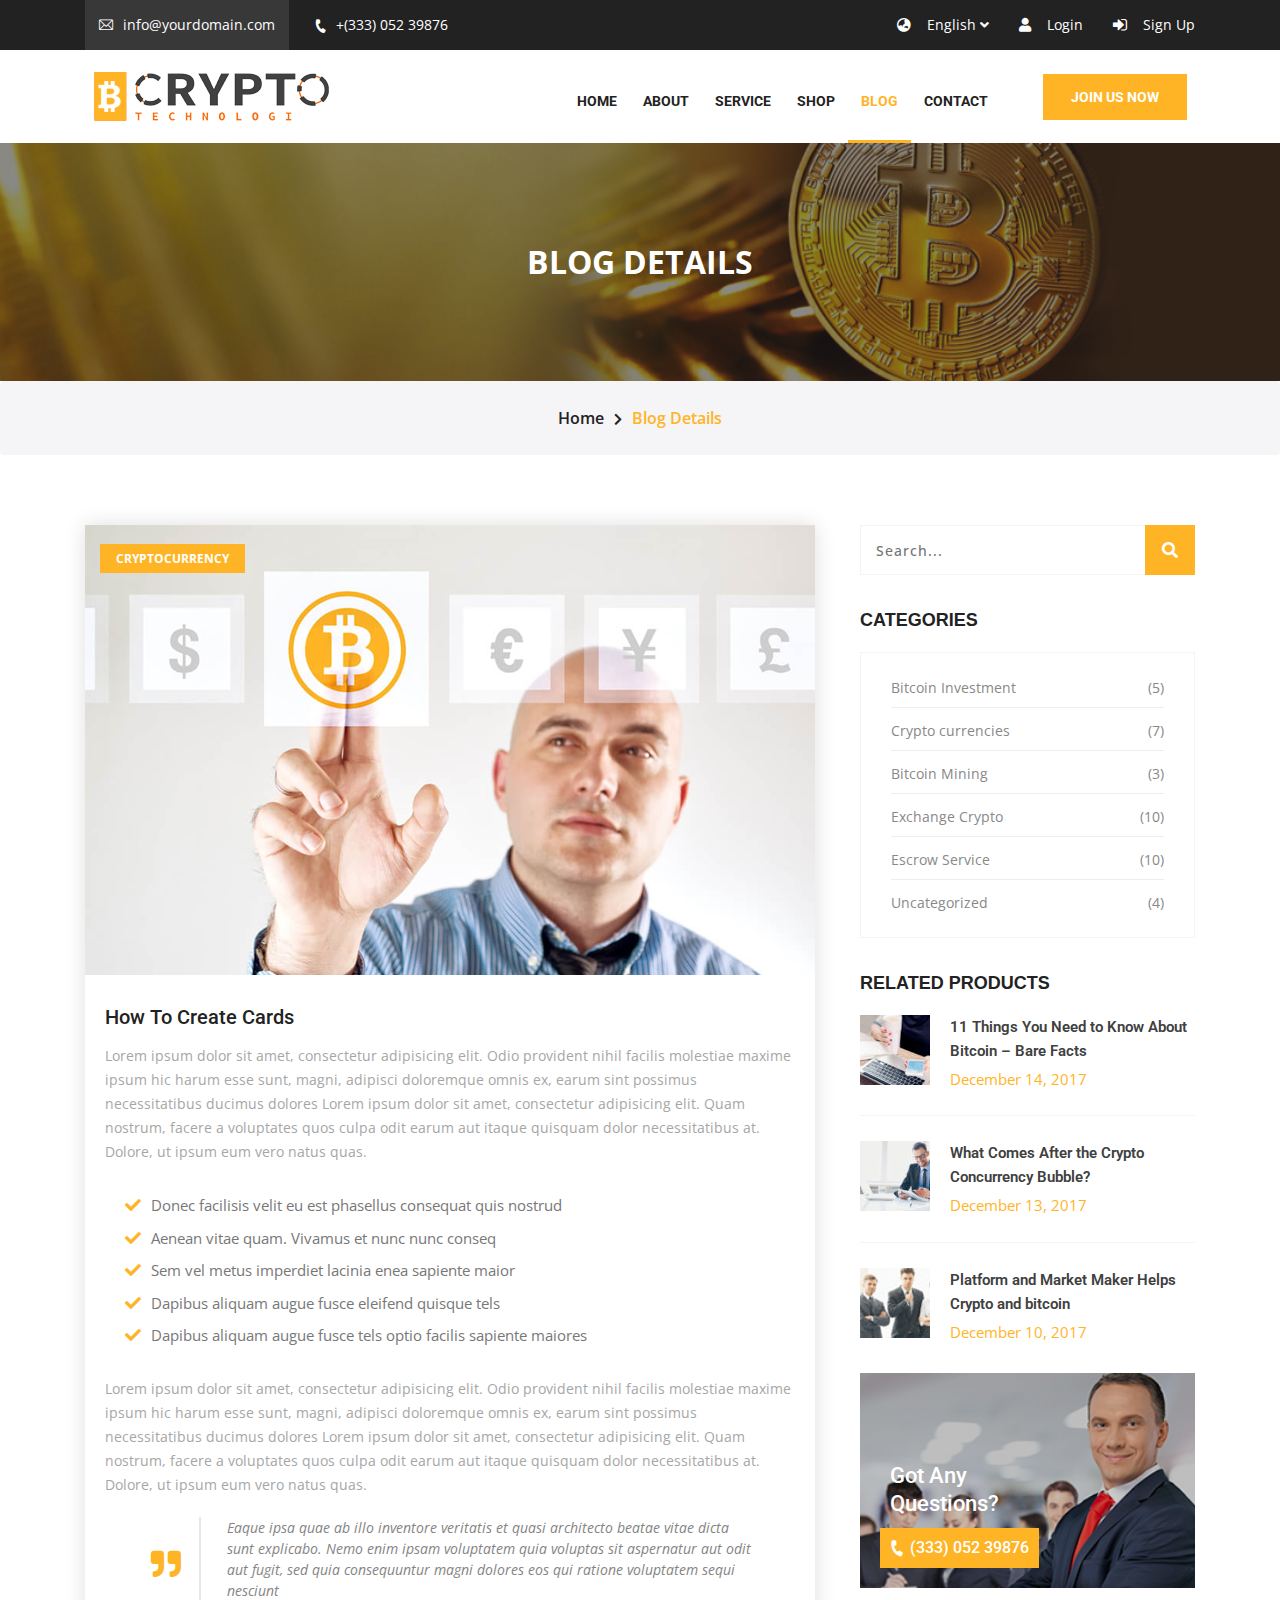
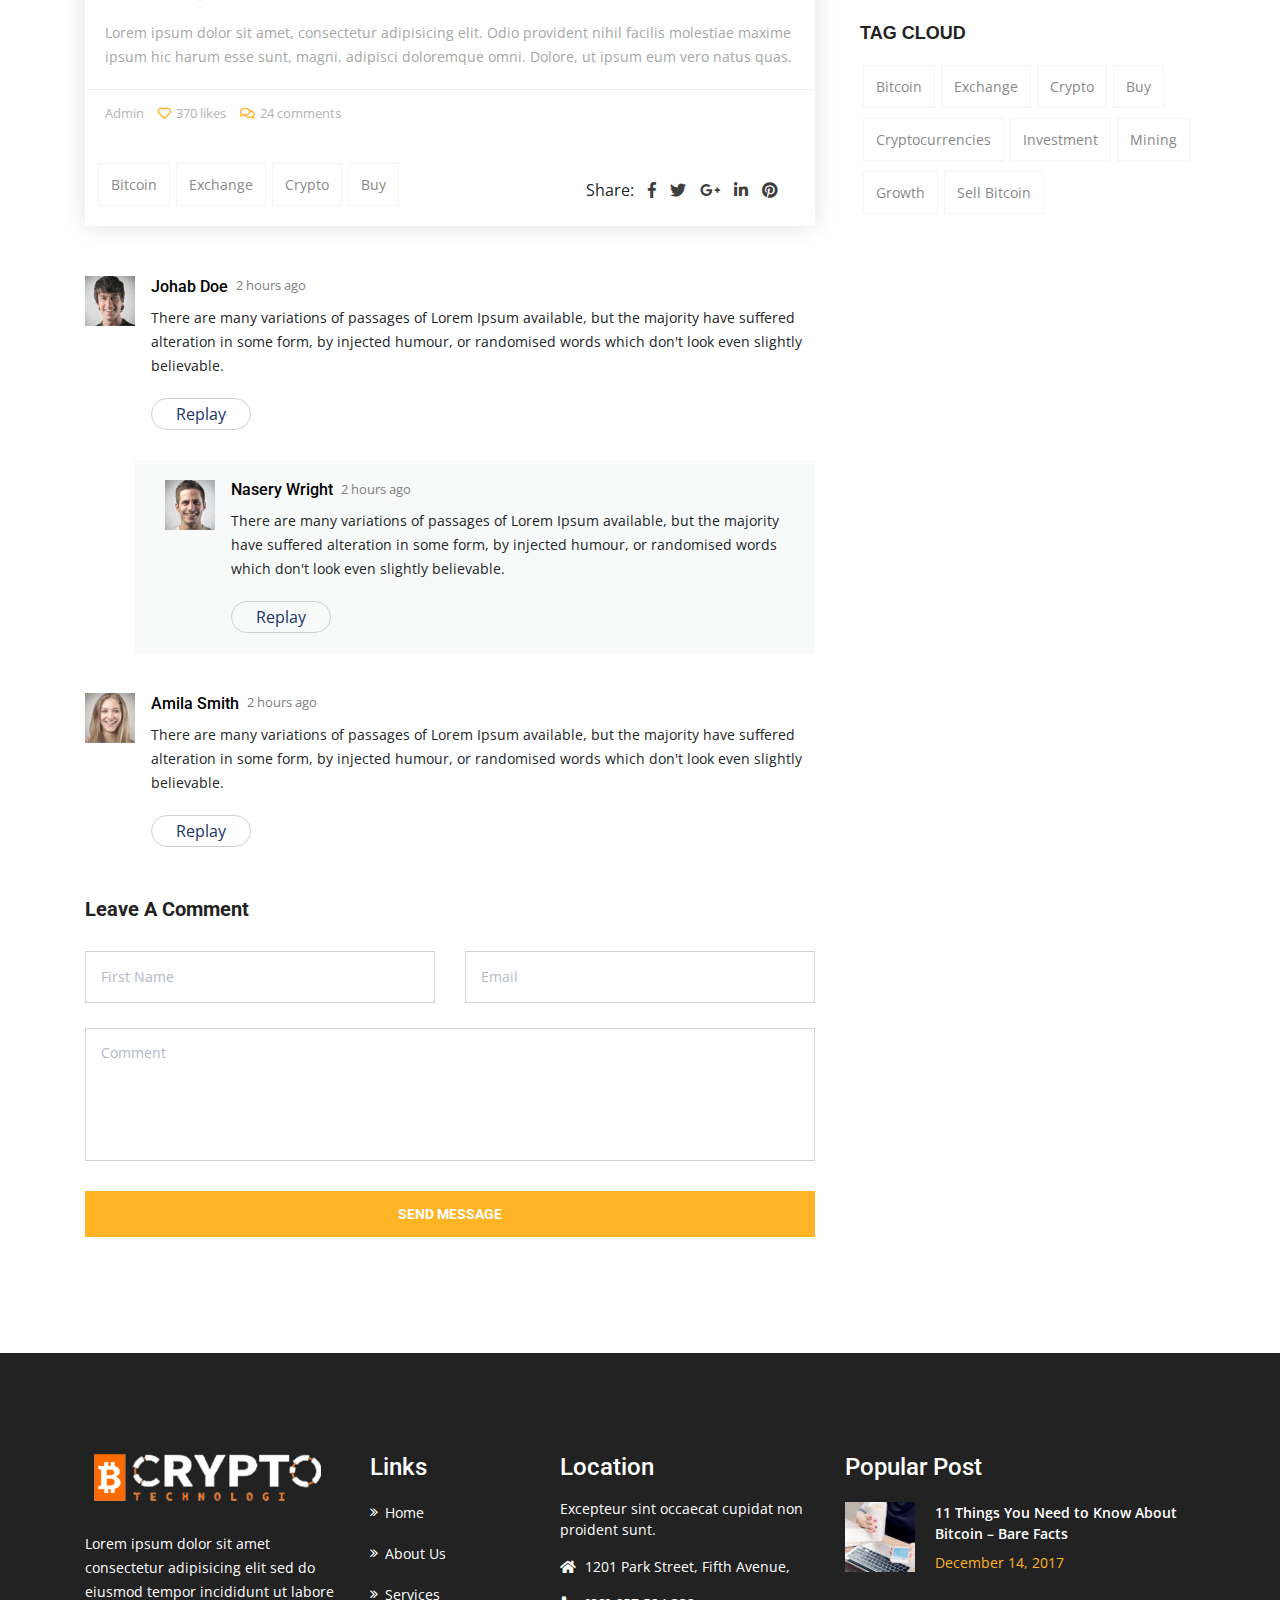
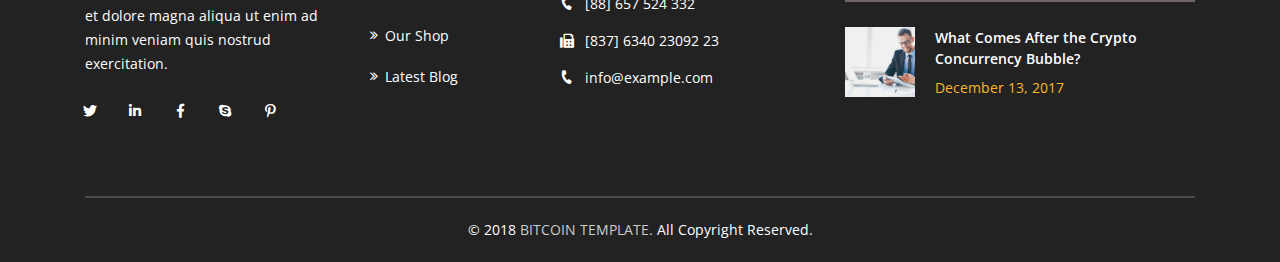
<file: blog-details.html>
<!doctype html>
<html lang="en">

<head>
    <!-- Required meta tags -->
    <meta charset="utf-8">
    <meta name="viewport" content="width=device-width, initial-scale=1, shrink-to-fit=no">

    <!-- Docment Title -->
    <title>BITCOIN</title>

    <!-- Fav Icon -->
    <link rel="icon" href="images/apple-touch-icon.png" type="image/x-icon">
    <!-- Slider Revolution CSS Files -->
    <link rel="stylesheet" type="text/css" href="assets/rs-plugin/fonts/font-awesome/css/font-awesome.css">

    <!-- Font-awesome CSS -->
    <link rel="stylesheet" href="assets/css/all.css">

    <!-- Flaticon CSS -->
    <link rel="stylesheet" href="assets/font/flaticon.css">

    <!-- Animate CSS -->
    <link rel="stylesheet" href="assets/css/animate.css">

    <!-- Bootstrap CSS -->
    <link rel="stylesheet" href="assets/css/bootstrap.min.css">

    <!-- Custom CSS -->
    <link rel="stylesheet" href="assets/css/custom.css">

    <!-- Responsive CSS -->
    <link rel="stylesheet" href="assets/css/responsive.css">

</head>

<body>
    <!-- Start Preloader -->
    <div class="preloader">
        <img src="assets/images/preloader.gif" alt="preloader.gif">
    </div>
    <!-- End Preloader -->

    <!--  Start header_section  -->
    <header class="header_section">
        <div class="container">
            <div class="row">
                <div class="col-lg-6 col-md-7">
                    <ul class="nav crpyto_hd_info">
                        <li><i class="flaticon-email"></i>info@yourdomain.com</li>
                        <li><i class="fas fa-phone f_phone"></i>+(333) 052 39876</li>
                    </ul>
                </div>
                <div class="col-lg-6 col-md-5">
                    <ul class="nav crpyto_user_hd_info">
                        <li class="dropdown"><a href="#"><i class="fas fa-globe-asia"></i>English <span class="fas fa-angle-down fa_down"></span></a>
                            <ul class="drop_menu">
                                <li><a href="#">English</a></li>
                                <li><a href="#">Arabic</a></li>
                                <li><a href="#">Farsi</a></li>
                            </ul>
                        </li>
                        <li><a href="#"><i class="fas fa-user"></i>Login</a></li>
                        <li><a href="#"><i class="flaticon-sign-in"></i>Sign Up</a></li>
                    </ul>
                </div>
            </div>
        </div>
    </header>
    <!--  End header_section  -->

    <!--  Start main_menu_section  -->
    <section class="main_menu_section sticky">
        <div class="container">
            <div class="row main_menu_items">
                <div class="col-xl-5 col-lg-4 col-12">
                    <div class="main_menu_logo">
                        <a href="#"><img src="assets/images/logo.png" alt="logo"></a>
                    </div>
                </div>
                <div class="col-xl-5 col-lg-6 col-12 main_menu">
                    <ul class="nav">
                        <li class="nav-item">
                            <a class="nav-link" href="index.html">home</a>
                        </li>
                       <li class="nav-item dropdown">
                            <a class="nav-link about" href="#">about</a>
                            <ul class="d_down_menu">
                                <li><a href="our-team.html">team</a></li>
                                <li><a href="error.html">error</a></li>
                            </ul>
                        </li>
                        <li class="nav-item dropdown">
                            <a class="nav-link service" href="#">service</a>
                            <ul class="s_down_menu">
                                <li><a href="service.html">services</a></li>
                                <li><a href="service-single.html">Service Single</a></li>
                            </ul>
                        </li>
                        <li class="nav-item dropdown">
                            <a class="nav-link shop" href="#">Shop</a>
                            <ul class="sh_down_menu">
                                <li><a href="shop.html">Products Page</a></li>
                                <li><a href="single-product.html">Single Product</a></li>
                                <li><a href="shop-cart-page.html">Cart Page</a></li>
                                <li><a href="shop-checkout.html">Checkout</a></li>
                            </ul>
                        </li>
                        <li class="nav-item dropdown">
                            <a class="nav-link blog active" href="#">Blog</a>
                            <ul class="bd_down_menu">
                                <li><a href="blog-grid.html">Blog Grid</a></li>
                                <li><a href="blog-with-sidebar.html">Blog With Sidebar</a></li>
                                <li><a href="blog-details.html">Blog Details</a></li>
                            </ul>
                        </li>
                        <li class="nav-item">
                            <a class="nav-link" href="contact.html">CONTACT</a>
                        </li>
                    </ul>
                </div>
                <div class="col-xl-2 col-md-3 col-lg-2 mr_area">
                    <div class="menu_right_area">
                        <a href="#" class="bc_btn">Join Us Now</a>
                    </div>
                </div>
                <!--    mobile_menu  -->
                <div class="col-md-12 mobile_menu_column">
                    <div class="mobile_menu">
                        <div class="btn_toggle">
                            <button class="navbar-toggler toggle_bar" type="button" data-toggle="collapse" data-target="#mobile_nav">
                                <span class="icon_bar"></span>
                            </button>
                        </div>

                        <div class="collapse navbar-collapse mobile_main_menu" id="mobile_nav">
                            <ul class="navbar-nav custom_scroll">
                                <li class="nav-item">
                                    <a class="nav-link" href="index.html">home</a>
                                </li>
                                <li class="nav-item dropdown">
                                    <a class="nav-link " href="our-team.html">about</a>
                                </li>
                                <li class="nav-item dropdown">
                                    <a class="nav-link" href="service-single.html">service</a>
                                    <div class="d_down_btn"><i class="fas fa-chevron-down"></i></div>
                                    <ul class="md_drop_menu services_menu" id="service">
                                        <li><a href="service.html">services</a></li>
                                        <li><a href="service-single.html">Service Single</a></li>
                                    </ul>
                                </li>
                                <li class="nav-item dropdown">
                                    <a class="nav-link" href="#">pages</a>
                                    <div class="sd_down_btn"><i class="fas fa-chevron-down"></i></div>
                                    <ul class="sd_menu">
                                        <li><a href="shop.html">shop</a></li>
                                        <li><a href="our-team.html">Team</a></li>
                                        <li><a href="error.html">Error</a></li>
                                    </ul>
                                </li>
                                <li class="nav-item dropdown">
                                    <a class="nav-link active" href="#">Blog</a>
                                    <div class="bd_down_btn"><i class="fas fa-chevron-down"></i></div>
                                    <ul class="b_down_menu">
                                        <li><a href="blog-grid.html">Blog Grid</a></li>
                                        <li><a href="blog-with-sidebar.html">Blog With Sidebar</a></li>
                                        <li><a href="blog-details.html">Blog Details</a></li>
                                    </ul>
                                </li>
                                <li class="nav-item">
                                    <a class="nav-link" href="contact.html">CONTACT</a>
                                </li>
                            </ul>
                        </div>
                    </div>
                </div>
                <!--   !End mobile_menu  -->
            </div>
        </div>
    </section>
    <!--      End main_menu_section  -->

    <!--  Start team-banner_section  -->
    <section class="team-banner-section">
        <div class="page-title">
            <h2>BLOG DETAILS</h2>
        </div>
        <nav aria-label="breadcrumb">
            <ul class="breadcrumb team-breadcrumb">
                <li class="breadcrumb-item"><a href="#">Home</a></li>
                <li><i class="fas fa-chevron-right"></i></li>
                <li class="breadcrumb-item">
                    <a href="#" class="active">Blog Details</a>
                </li>
            </ul>
        </nav>
    </section>
    <!--  End team-banner_section  -->


    <!--  Start Our-Gallery-Section  -->
    <section class="our-gallery-section">
        <div class="container">
            <div class="row">
                <!--Start Left-sidebar-->
                <div class="col-lg-8 col-md-12">
                    <div class="row">
                        <div class="col-md-12">
                            <div class="single-post  blog-single-post">
                                <div class="single-post-img blog-details-img">
                                    <img src="assets/images/bs.png" alt="bs.png">
                                    <div class="news-category">
                                        <a href="#">Cryptocurrency</a>
                                    </div>
                                </div>
                                <div class="single-post-content">
                                    <h3><a href="#">How to Create Cards</a></h3>
                                    <p>Lorem ipsum dolor sit amet, consectetur adipisicing elit. Odio provident nihil facilis molestiae maxime ipsum hic harum esse sunt, magni, adipisci doloremque omnis ex, earum sint possimus necessitatibus ducimus dolores Lorem ipsum dolor sit amet, consectetur adipisicing elit. Quam nostrum, facere a voluptates quos culpa odit earum aut itaque quisquam dolor necessitatibus at. Dolore, ut ipsum eum vero natus quas.</p>

                                    <ul class="ab-bitcoin-c-list blog-ab-bitcoin-c-list">
                                        <li><i class="fas fa-check"></i>Donec facilisis velit eu est phasellus consequat quis nostrud</li>
                                        <li><i class="fas fa-check"></i>Aenean vitae quam. Vivamus et nunc nunc conseq</li>
                                        <li><i class="fas fa-check"></i>Sem vel metus imperdiet lacinia enea sapiente maior</li>
                                        <li><i class="fas fa-check"></i>Dapibus aliquam augue fusce eleifend quisque tels</li>
                                        <li><i class="fas fa-check"></i>Dapibus aliquam augue fusce tels optio facilis sapiente maiores</li>
                                    </ul>

                                    <p>Lorem ipsum dolor sit amet, consectetur adipisicing elit. Odio provident nihil facilis molestiae maxime ipsum hic harum esse sunt, magni, adipisci doloremque omnis ex, earum sint possimus necessitatibus ducimus dolores Lorem ipsum dolor sit amet, consectetur adipisicing elit. Quam nostrum, facere a voluptates quos culpa odit earum aut itaque quisquam dolor necessitatibus at. Dolore, ut ipsum eum vero natus quas.</p>

                                    <div class="blockquote-blog-details ">
                                        <blockquote>Eaque ipsa quae ab illo inventore veritatis et quasi architecto beatae vitae dicta sunt explicabo. Nemo enim ipsam voluptatem quia voluptas sit aspernatur aut odit aut fugit, sed quia consequuntur magni dolores eos qui ratione voluptatem sequi nesciunt
                                            <div class="quate"><i class="fa fa-quote-right" aria-hidden="true"></i></div>
                                        </blockquote>
                                    </div>
                                    <p>Lorem ipsum dolor sit amet, consectetur adipisicing elit. Odio provident nihil facilis molestiae maxime ipsum hic harum esse sunt, magni, adipisci doloremque omni. Dolore, ut ipsum eum vero natus quas.</p>
                                </div>

                                <div class="single-post-meta">
                                    <a href="#">Admin</a>
                                    <a href="#"><i class="far fa-heart"></i>370 likes</a>
                                    <a href="#"><i class="far fa-comments"></i>24 comments</a>
                                </div>

                                <div class="tag-share">
                                    <ul class="popular-tag nav">
                                        <li><a href="#">Bitcoin</a></li>
                                        <li><a href="#">Exchange</a></li>
                                        <li><a href="#">Crypto</a></li>
                                        <li><a href="#">Buy</a></li>
                                    </ul>
                                    <ul class="nav social-share">
                                        <li>Share:</li>
                                        <li><a href="#"><i class="fab fa-facebook-f"></i></a></li>
                                        <li><a href="#"><i class="fab fa-twitter"></i></a></li>
                                        <li><a href="#"><i class="fab fa-google-plus-g"></i></a></li>
                                        <li><a href="#"><i class="fab fa-linkedin-in"></i></a></li>
                                        <li><a href="#"><i class="fab fa-pinterest"></i></a></li>
                                    </ul>
                                </div>

                            </div>

                            <!--Comments Area-->
                            <ul class="blog-details-details">
                                <li class="media blog-comments">
                                    <img class="mr-3" src="assets/images/testi-image-1.jpg" alt="testi-image-1.jpg">
                                    <div class="media-body blog-comments-text">
                                        <div class="blog-comments-info">
                                            <h5 class="mt-0">Johab Doe</h5>
                                            <div class="date">
                                                <span>2 hours ago</span>
                                            </div>
                                        </div>
                                        <p>There are many variations of passages of Lorem Ipsum available, but the majority have suffered alteration in some form, by injected humour, or randomised words which don't look even slightly believable.</p>

                                        <button class="bc-replay-btn">Replay</button>
                                    </div>
                                </li>
                                <li>
                                    <ul>
                                        <li class="media mt-3 media-replay-cmnt blog-comments blog-comments-text">
                                            <a class="pr-3" href="#">
                                                <img src="assets/images/testi-image-2.jpg" alt="testi-image-2.jpg">
                                            </a>
                                            <div class="media-body">
                                                <div class="blog-comments-info">
                                                    <h5 class="mt-0">Nasery Wright
                                                    </h5>
                                                    <div class="date">
                                                        <span>2 hours ago</span>
                                                    </div>
                                                </div>
                                                <p>There are many variations of passages of Lorem Ipsum available, but the majority have suffered alteration in some form, by injected humour, or randomised words which don't look even slightly believable.</p>

                                                <button class="bc-replay-btn">Replay</button>
                                            </div>
                                        </li>
                                    </ul>
                                </li>

                                <li class="media blog-comments">
                                    <img class="mr-3" src="assets/images/testi-image-3.jpg" alt="testi-image-3.jpg">
                                    <div class="media-body blog-comments-text">
                                        <div class="blog-comments-info">
                                            <h5 class="mt-0">Amila Smith</h5>
                                            <div class="date">
                                                <span>2 hours ago</span>
                                            </div>
                                        </div>
                                        <p>There are many variations of passages of Lorem Ipsum available, but the majority have suffered alteration in some form, by injected humour, or randomised words which don't look even slightly believable.</p>

                                        <button class="bc-replay-btn">Replay</button>
                                    </div>
                                </li>
                            </ul>

                            <div class="leave-comment">
                                <div class="comment-title l-c-title">
                                    <h3>Leave a Comment</h3>
                                </div>
                                <form action="#" class="form-group row comment-form details-form mrt-3 form-lcmnt">
                                    <div class="col-sm-12 col-md-6">
                                        <input type="text" class="form-control" placeholder="First Name">
                                    </div>
                                    <div class="col-sm-12 col-md-6">
                                        <input type="email" class="form-control" placeholder="Email">
                                    </div>
                                    <div class="col-12 col-sm-12">
                                        <textarea class="form-control" rows="5" placeholder="Comment"></textarea>
                                    </div>
                                    <div class="col-12">
                                        <button class="bc_btn l-cmt-btn" type="submit">send message</button></div>
                                </form>
                            </div>
                            <!-- end Comments Area-->
                        </div>
                    </div>
                </div>
                <!--End Left-sidebar-->

                <!--Start Right sidebar-->
                <div class="col-lg-4 col-md-12">
                    <div class="product-sidebar blog-width-sidebar">
                        <!--Start single-sidebar-->
                        <div class="single-sidebar">
                            <form action="#" class="search-form">
                                <input type="text" placeholder="Search...">
                                <button class="btn" type="submit">
                                    <i class="fa fa-search" aria-hidden="true"></i>
                                </button>
                            </form>
                        </div>
                        <!--End single-sidebar-->

                        <!--End categories-->
                        <div class="categories">
                            <div class="single-p-title">
                                <h3>Categories</h3>
                            </div>
                            <ul class="categories-list">
                                <li><a href="#">Bitcoin Investment<span>(5)</span></a></li>
                                <li><a href="#">Crypto currencies<span>(7)</span></a></li>
                                <li><a href="#">Bitcoin Mining<span>(3)</span></a></li>
                                <li><a href="#">Exchange Crypto<span>(10)</span></a></li>
                                <li><a href="#">Escrow Service<span>(10)</span></a></li>
                                <li><a href="#">Uncategorized<span>(4)</span></a></li>
                            </ul>
                        </div>
                        <!--End categories -->

                        <!--Start Related Product-->
                        <div class="related-product">
                            <div class="single-p-title">
                                <h3>RELATED PRODUCTS</h3>
                            </div>
                            <ul class="single-relate-pitem">
                                <li class="media ppost-content ppost-cntb related-pr-content">
                                    <div class="related-pr-imgbox">
                                        <img src="assets/images/popular-post-1.png" alt="popular-post-1.png">
                                    </div>
                                    <div class="media-body ppost-title related-post-title">
                                        <a href="#">
                                            11 Things You Need to Know About Bitcoin – Bare Facts
                                        </a>
                                        <div class="price nav related-p-price">
                                            <span class="current">December 14, 2017</span>
                                        </div>
                                    </div>
                                </li>
                                <li class="media ppost-content ppost-cntb related-pr-content">
                                    <div class="related-pr-imgbox">
                                        <img src="assets/images/popular-post-2.png" alt="popular-post-2.png">
                                    </div>
                                    <div class="media-body ppost-title related-post-title">
                                        <a href="#">
                                            What Comes After the Crypto Concurrency Bubble?
                                        </a>
                                        <div class="price nav related-p-price">
                                            <span class="current">December 13, 2017</span>
                                        </div>
                                    </div>
                                </li>
                                <li class="media ppost-content ppost-cntb related-pr-content">
                                    <div class="related-pr-imgbox">
                                        <img src="assets/images/popular-post-3.png" alt="popular-post-3.png">
                                    </div>
                                    <div class="media-body ppost-title related-post-title">
                                        <a href="#">
                                            Platform and Market Maker Helps Crypto and bitcoin
                                        </a>
                                        <div class="price nav related-p-price">
                                            <span class="current">December 10, 2017</span>
                                        </div>
                                    </div>
                                </li>
                            </ul>
                        </div>
                        <!--End Related Product-->

                        <!--  !Start question-->
                        <div class="question related-question">
                            <div class="question-bgimg">
                                <img src="assets/images/service/q1.jpg" alt="q1.jpg">
                            </div>
                            <div class="q-content">
                                <h3>Got any <br> Questions?</h3>
                                <div class="call">
                                    <i class="fa fa-phone f_phone"></i>
                                    <h4>(333) 052 39876</h4>
                                </div>
                            </div>
                        </div>
                        <!--  !End question-->

                        <!--  Start Tag-->
                        <div class="tag-area">
                            <div class="single-p-title">
                                <h3>TAG CLOUD</h3>
                            </div>
                            <ul class="popular-tag nav">
                                <li><a href="#">Bitcoin</a></li>
                                <li><a href="#">Exchange</a></li>
                                <li><a href="#">Crypto</a></li>
                                <li><a href="#">Buy</a></li>
                                <li><a href="#">Cryptocurrencies</a></li>
                                <li><a href="#">Investment</a></li>
                                <li><a href="#">Mining</a></li>
                                <li><a href="#">Growth</a></li>
                                <li><a href="#">Sell Bitcoin</a></li>
                            </ul>
                        </div>
                        <!--  !End Tag-->

                    </div>
                </div>
                <!--End Right sidebar-->
            </div>
        </div>
    </section>
    <!--  End Promotion-Section  -->

    <!--  Start   ScrollTop_Section  -->
    <div class="scrolltop">
        <i class="fas fa-chevron-up"></i>
    </div>
    <!--  End   ScrollTop_Section  -->

    <!--  Start Footer-Section  -->
    <footer class="footer-section">
        <div class="container">
            <div class="footer-bg">
                <div class="row">
                    <div class="col-lg-3 col-md-12">
                        <div class="footer-text">
                            <div class="footer-logo">
                                <a href="#"><img src="assets/images/footer-logo.png" alt="footer-logo.png" class="img-fluid"></a>
                            </div>
                            <p>Lorem ipsum dolor sit amet consectetur adipisicing elit sed do eiusmod tempor incididunt ut labore et dolore magna aliqua ut enim ad minim veniam quis nostrud exercitation.
                            </p>
                            <div class="social-icons">
                                <ul class="nav">
                                    <li><a href="#"><i class="fab fa-twitter"></i></a></li>
                                    <li><a href="#"><i class="fab fa-linkedin-in"></i></a></li>
                                    <li><a href="#"><i class="fab fa-facebook-f"></i></a></li>
                                    <li><a href="#"><i class="fab fa-skype"></i></a></li>
                                    <li><a href="#"><i class="fab fa-pinterest-p"></i></a></li>
                                </ul>
                            </div>
                        </div>
                    </div>
                    <div class="col-lg-2 col-md-2 col-sm-6">
                        <div class="links">
                            <div class="footer-title">
                                <h2>links</h2>
                            </div>
                            <ul>
                                <li><a href="#">home</a></li>
                                <li><a href="#">about us</a></li>
                                <li><a href="#">Services</a></li>
                                <li><a href="#">Our Shop</a></li>
                                <li><a href="#">Latest Blog</a></li>
                            </ul>
                        </div>
                    </div>
                    <div class="col-lg-3 col-md-4 col-sm-6">
                        <div class="location">
                            <div class="footer-title">
                                <h2>Location</h2>
                            </div>
                            <ul>
                                <li>Excepteur sint occaecat cupidat non proident sunt.</li>
                                <li><i class="fas fa-home"></i>1201 Park Street, Fifth Avenue,</li>
                                <li><i class="fas fa-phone f_phone"></i>[88] 657 524 332</li>
                                <li><i class="fas fa-fax"></i>[837] 6340 23092 23</li>
                                <li><i class="fas fa-phone f_phone"></i>info@example.com</li>
                            </ul>
                        </div>
                    </div>
                    <div class="col-lg-4 col-md-6">
                        <div class="popular-post">
                            <div class="footer-title">
                                <h2>Popular Post</h2>
                            </div>
                            <div class="media ppost-content ppost-cntb">
                                <img src="assets/images/popular-post-1.png" alt="popular-post-1.png">
                                <div class="media-body ppost-title">
                                    <a href="#">
                                        11 Things You Need to Know About Bitcoin – Bare Facts
                                    </a>
                                    <div class="ppost-date">
                                        <p>December 14, 2017</p>
                                    </div>
                                </div>
                            </div>
                            <div class="media ppost-content">
                                <img src="assets/images/popular-post-2.png" alt="popular-post-2.png">
                                <div class="media-body ppost-title">
                                    <a href="#">
                                        What Comes After the Crypto Concurrency Bubble?
                                    </a>
                                    <div class="ppost-date">
                                        <p>December 13, 2017</p>
                                    </div>
                                </div>
                            </div>

                        </div>
                    </div>
                </div>
            </div>
            <!--  Start copyright-->
            <div class="copyright">
                <div class="row">
                    <div class="col-12">
                        <div class="copyRight-text">
                            <p>&copy; 2018 <a href="#">BITCOIN TEMPLATE.</a> All Copyright Reserved.</p>
                        </div>
                    </div>
                </div>
            </div>
            <!--  End copyright-->
        </div>
    </footer>
    <!--  End Footer-Section  -->


    <!-- Optional JavaScript -->
    <script src="https://ajax.googleapis.com/ajax/libs/jquery/3.4.0/jquery.min.js"></script>
    <!-- bootstrap first, then custom.js, custom JS  then wow Js -->
    <script src="assets/js/bootstrap.min.js"></script>
    <script src="assets/js/owl.carousel.min.js"></script>
    <script src="assets/js/custom.js"></script>
    <script>

    </script>
</body>

</html>
</file>
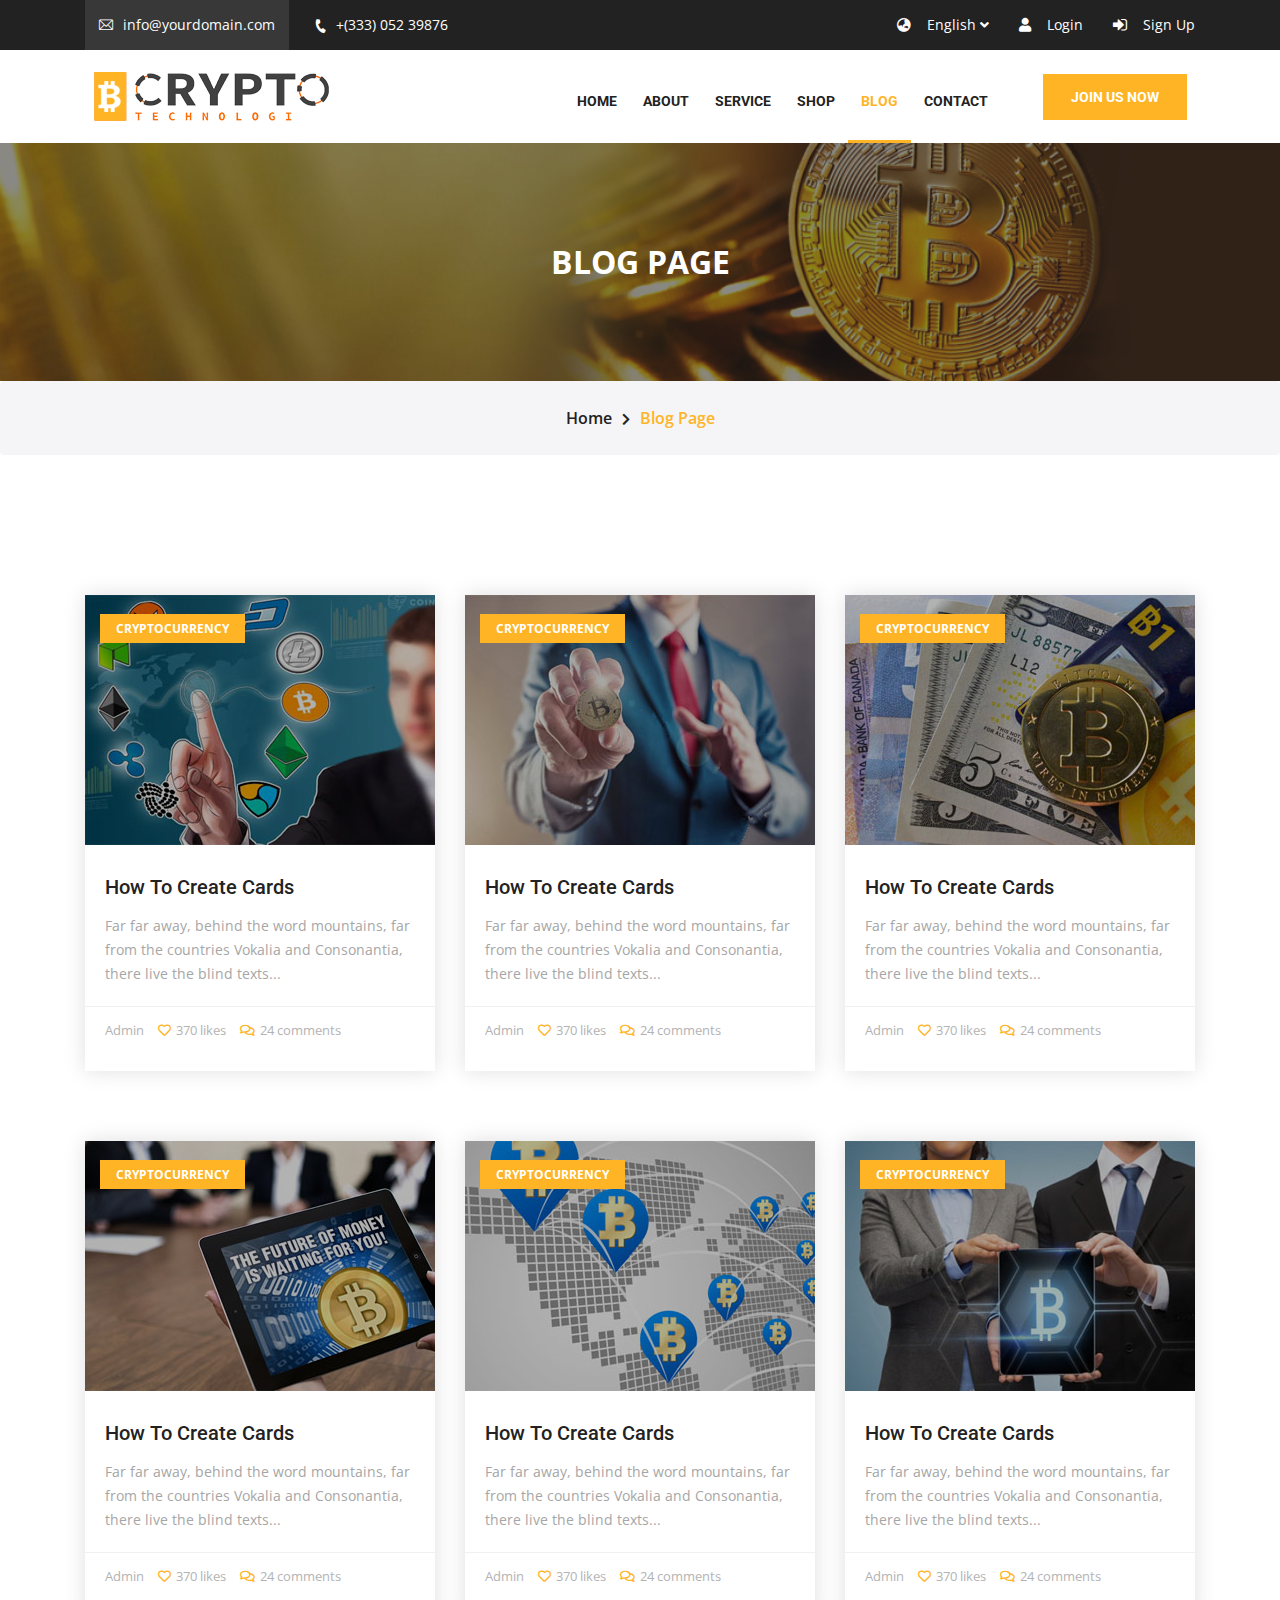
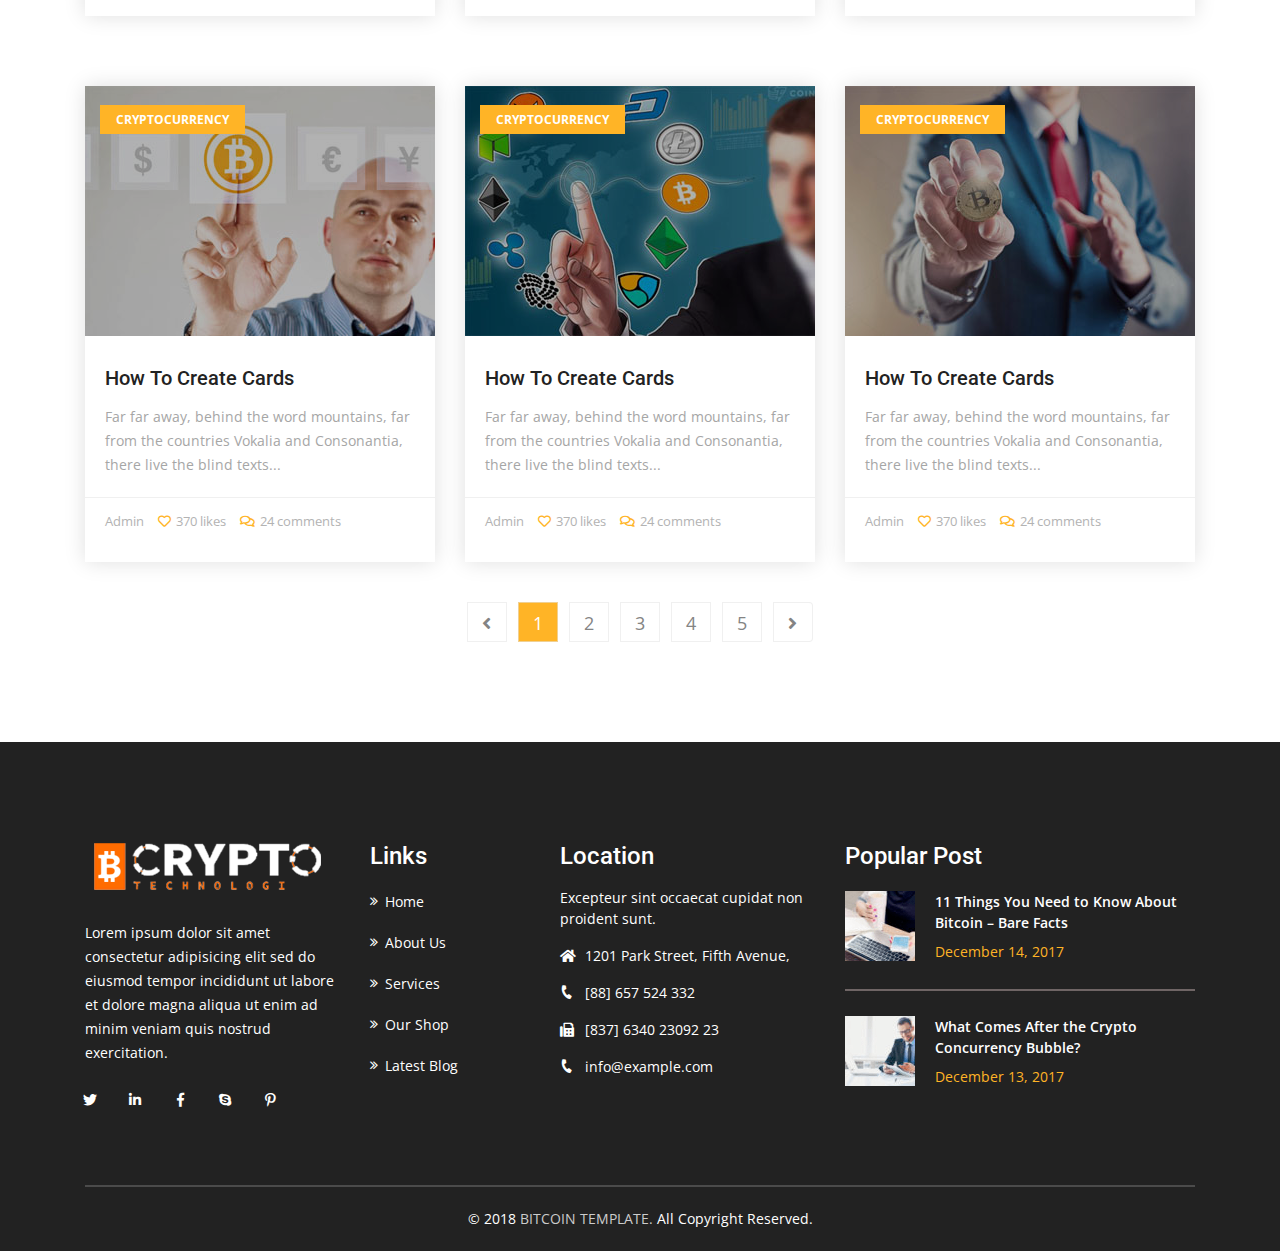
<file: blog-grid.html>
<!doctype html>
<html lang="en">

<head>
    <!-- Required meta tags -->
    <meta charset="utf-8">
    <meta name="viewport" content="width=device-width, initial-scale=1, shrink-to-fit=no">

    <!-- Docment Title -->
    <title>BITCOIN</title>

    <!-- Fav Icon -->
    <link rel="icon" href="images/apple-touch-icon.png" type="image/x-icon">
    <!-- Slider Revolution CSS Files -->
    <link rel="stylesheet" type="text/css" href="assets/rs-plugin/fonts/font-awesome/css/font-awesome.css">

    <!-- Font-awesome CSS -->
    <link rel="stylesheet" href="assets/css/all.css">

    <!-- Flaticon CSS -->
    <link rel="stylesheet" href="assets/font/flaticon.css">

    <!-- Animate CSS -->
    <link rel="stylesheet" href="assets/css/animate.css">

    <!-- Bootstrap CSS -->
    <link rel="stylesheet" href="assets/css/bootstrap.min.css">

    <!-- Custom CSS -->
    <link rel="stylesheet" href="assets/css/custom.css">

    <!-- Responsive CSS -->
    <link rel="stylesheet" href="assets/css/responsive.css">

</head>

<body>
    <!-- Start Preloader -->
    <div class="preloader">
        <img src="assets/images/preloader.gif" alt="preloader.gif">
    </div>
    <!-- End Preloader -->

    <!--  Start header_section  -->
    <header class="header_section">
        <div class="container">
            <div class="row">
                <div class="col-lg-6 col-md-7">
                    <ul class="nav crpyto_hd_info">
                        <li><i class="flaticon-email"></i>info@yourdomain.com</li>
                        <li><i class="fas fa-phone f_phone"></i>+(333) 052 39876</li>
                    </ul>
                </div>
                <div class="col-lg-6 col-md-5">
                    <ul class="nav crpyto_user_hd_info">
                        <li class="dropdown"><a href="#"><i class="fas fa-globe-asia"></i>English <span class="fas fa-angle-down fa_down"></span></a>
                            <ul class="drop_menu">
                                <li><a href="#">English</a></li>
                                <li><a href="#">Arabic</a></li>
                                <li><a href="#">Farsi</a></li>
                            </ul>
                        </li>
                        <li><a href="#"><i class="fas fa-user"></i>Login</a></li>
                        <li><a href="#"><i class="flaticon-sign-in"></i>Sign Up</a></li>
                    </ul>
                </div>
            </div>
        </div>
    </header>
    <!--  End header_section  -->

    <!--  Start main_menu_section  -->
    <section class="main_menu_section sticky">
        <div class="container">
            <div class="row main_menu_items">
                <div class="col-xl-5 col-lg-4 col-12">
                    <div class="main_menu_logo">
                        <a href="#"><img src="assets/images/logo.png" alt="logo"></a>
                    </div>
                </div>
                <div class="col-xl-5 col-lg-6 col-12 main_menu">
                    <ul class="nav">
                        <li class="nav-item">
                            <a class="nav-link" href="index.html">home</a>
                        </li>
                       <li class="nav-item dropdown">
                            <a class="nav-link about" href="#">about</a>
                            <ul class="d_down_menu">
                                <li><a href="our-team.html">team</a></li>
                                <li><a href="error.html">error</a></li>
                            </ul>
                        </li>
                        <li class="nav-item dropdown">
                            <a class="nav-link service" href="#">service</a>
                            <ul class="s_down_menu">
                                <li><a href="service.html">services</a></li>
                                <li><a href="service-single.html">Service Single</a></li>
                            </ul>
                        </li>
                        <li class="nav-item dropdown">
                            <a class="nav-link shop" href="#">Shop</a>
                            <ul class="sh_down_menu">
                                <li><a href="shop.html">Products Page</a></li>
                                <li><a href="single-product.html">Single Product</a></li>
                                <li><a href="shop-cart-page.html">Cart Page</a></li>
                                <li><a href="shop-checkout.html">Checkout</a></li>
                            </ul>
                        </li>
                        <li class="nav-item dropdown">
                            <a class="nav-link blog active" href="#">Blog</a>
                            <ul class="bd_down_menu">
                                <li><a href="blog-grid.html">Blog Grid</a></li>
                                <li><a href="blog-with-sidebar.html">Blog With Sidebar</a></li>
                                <li><a href="blog-details.html">Blog Details</a></li>
                            </ul>
                        </li>
                        <li class="nav-item">
                            <a class="nav-link" href="contact.html">CONTACT</a>
                        </li>
                    </ul>
                </div>
                <div class="col-xl-2 col-md-3 col-lg-2 mr_area">
                    <div class="menu_right_area">
                        <a href="#" class="bc_btn">Join Us Now</a>
                    </div>
                </div>
                <!--    mobile_menu  -->
                <div class="col-md-12 mobile_menu_column">
                    <div class="mobile_menu">
                        <div class="btn_toggle">
                            <button class="navbar-toggler toggle_bar" type="button" data-toggle="collapse" data-target="#mobile_nav">
                                <span class="icon_bar"></span>
                            </button>
                        </div>

                        <div class="collapse navbar-collapse mobile_main_menu" id="mobile_nav">
                            <ul class="navbar-nav custom_scroll">
                                <li class="nav-item">
                                    <a class="nav-link" href="index.html">home</a>
                                </li>
                                <li class="nav-item dropdown">
                                    <a class="nav-link " href="our-team.html">about</a>
                                </li>
                                <li class="nav-item dropdown">
                                    <a class="nav-link" href="service-single.html">service</a>
                                    <div class="d_down_btn"><i class="fas fa-chevron-down"></i></div>
                                    <ul class="md_drop_menu services_menu" id="service">
                                        <li><a href="service.html">services</a></li>
                                        <li><a href="service-single.html">Service Single</a></li>
                                    </ul>
                                </li>
                                <li class="nav-item dropdown">
                                    <a class="nav-link" href="#">pages</a>
                                    <div class="sd_down_btn"><i class="fas fa-chevron-down"></i></div>
                                    <ul class="sd_menu">
                                        <li><a href="shop.html">shop</a></li>
                                        <li><a href="our-team.html">Team</a></li>
                                        <li><a href="error.html">Error</a></li>
                                    </ul>
                                </li>
                                <li class="nav-item dropdown">
                                    <a class="nav-link active" href="#">Blog</a>
                                    <div class="bd_down_btn"><i class="fas fa-chevron-down"></i></div>
                                    <ul class="b_down_menu">
                                        <li><a href="blog-grid.html">Blog Grid</a></li>
                                        <li><a href="blog-with-sidebar.html">Blog With Sidebar</a></li>
                                        <li><a href="blog-details.html">Blog Details</a></li>
                                    </ul>
                                </li>
                                <li class="nav-item">
                                    <a class="nav-link" href="contact.html">CONTACT</a>
                                </li>
                            </ul>
                        </div>
                    </div>
                </div>
                <!--   !End mobile_menu  -->
            </div>
        </div>
    </section>
    <!--      End main_menu_section  -->

    <!--  Start team-banner_section  -->
    <section class="team-banner-section">
        <div class="page-title">
            <h2>BLOG PAGE</h2>
        </div>
        <nav aria-label="breadcrumb">
            <ul class="breadcrumb team-breadcrumb">
                <li class="breadcrumb-item"><a href="#">Home</a></li>
                <li><i class="fas fa-chevron-right"></i></li>
                <li class="breadcrumb-item">
                    <a href="#" class="active">Blog Page</a>
                </li>
            </ul>
        </nav>
    </section>
    <!--  End team-banner_section  -->

    <!--  Start  News-Section  -->
    
    <section class="news-section section-ptb">
        <div class="container">
           <div class="row">
               <div class="col-lg-4 col-md-6">
                   <div class="single-post">
                    <div class="single-post-img">
                            <img src="assets/images/blog/b-1.jpg" alt="b-1.jpg">
                            <div class="news-category">
                                <a href="#">Cryptocurrency</a>
                            </div>
                        </div>
                        <div class="single-post-content">
                            <h3><a href="#">How to Create Cards</a></h3>
                            <p>Far far away, behind the word mountains, far from the countries Vokalia and Consonantia, there live the blind texts...</p>
                        </div>
                        <div class="single-post-meta">
                            <a href="#">Admin</a>
                            <a href="#"><i class="far fa-heart"></i>370 likes</a>
                            <a href="#"><i class="far fa-comments"></i>24 comments</a>
                        </div>
                    </div>
               </div>
               <div class="col-lg-4 col-md-6">
                   <div class="single-post">
                        <div class="single-post-img">
                            <img src="assets/images/blog/b-2.jpg" alt="b-2.jpg">
                            <div class="news-category">
                                <a href="#">Cryptocurrency</a>
                            </div>
                        </div>
                        <div class="single-post-content">
                            <h3><a href="#">How to Create Cards</a></h3>
                            <p>Far far away, behind the word mountains, far from the countries Vokalia and Consonantia, there live the blind texts...</p>
                        </div>
                        <div class="single-post-meta">
                            <a href="#">Admin</a>
                            <a href="#"><i class="far fa-heart"></i>370 likes</a>
                            <a href="#"><i class="far fa-comments"></i>24 comments</a>
                        </div>
                    </div>
               </div>
               <div class="col-lg-4 col-md-6">
                   <div class="single-post">
                        <div class="single-post-img">
                            <img src="assets/images/blog/b-3.jpg" alt="b-3.jpg">
                            <div class="news-category">
                                <a href="#">Cryptocurrency</a>
                            </div>
                        </div>
                        <div class="single-post-content">
                            <h3><a href="#">How to Create Cards</a></h3>
                            <p>Far far away, behind the word mountains, far from the countries Vokalia and Consonantia, there live the blind texts...</p>
                        </div>
                        <div class="single-post-meta">
                            <a href="#">Admin</a>
                            <a href="#"><i class="far fa-heart"></i>370 likes</a>
                            <a href="#"><i class="far fa-comments"></i>24 comments</a>
                        </div>
                    </div>
               </div>
               <div class="col-lg-4 col-md-6">
                   <div class="single-post">
                        <div class="single-post-img">
                            <img src="assets/images/blog/b-4.jpg" alt="b-4.jpg">
                            <div class="news-category">
                                <a href="#">Cryptocurrency</a>
                            </div>
                        </div>
                        <div class="single-post-content">
                            <h3><a href="#">How to Create Cards</a></h3>
                            <p>Far far away, behind the word mountains, far from the countries Vokalia and Consonantia, there live the blind texts...</p>
                        </div>
                        <div class="single-post-meta">
                            <a href="#">Admin</a>
                            <a href="#"><i class="far fa-heart"></i>370 likes</a>
                            <a href="#"><i class="far fa-comments"></i>24 comments</a>
                        </div>
        </div>
               </div>
               <div class="col-lg-4 col-md-6">
                 <div class="single-post">
                        <div class="single-post-img">
                            <img src="assets/images/blog/b-5.jpg" alt="b-5.jpg">
                            <div class="news-category">
                                <a href="#">Cryptocurrency</a>
                            </div>
                        </div>
                        <div class="single-post-content">
                            <h3><a href="#">How to Create Cards</a></h3>
                            <p>Far far away, behind the word mountains, far from the countries Vokalia and Consonantia, there live the blind texts...</p>
                        </div>
                        <div class="single-post-meta">
                            <a href="#">Admin</a>
                            <a href="#"><i class="far fa-heart"></i>370 likes</a>
                            <a href="#"><i class="far fa-comments"></i>24 comments</a>
                        </div>
                    </div>  
               </div>
               <div class="col-lg-4 col-md-6">
                   <div class="single-post">
                        <div class="single-post-img">
                            <img src="assets/images/blog/b-6.jpg" alt="b-6.jpg">
                            <div class="news-category">
                                <a href="#">Cryptocurrency</a>
                            </div>
                        </div>
                        <div class="single-post-content">
                            <h3><a href="#">How to Create Cards</a></h3>
                            <p>Far far away, behind the word mountains, far from the countries Vokalia and Consonantia, there live the blind texts...</p>
                        </div>
                        <div class="single-post-meta">
                            <a href="#">Admin</a>
                            <a href="#"><i class="far fa-heart"></i>370 likes</a>
                            <a href="#"><i class="far fa-comments"></i>24 comments</a>
                        </div>
                    </div>
               </div>
               <div class="col-lg-4 col-md-6">
                   <div class="single-post">
                        <div class="single-post-img">
                            <img src="assets/images/blog/b-7.jpg" alt="b-7.jpg">
                            <div class="news-category">
                                <a href="#">Cryptocurrency</a>
                            </div>
                        </div>
                        <div class="single-post-content">
                            <h3><a href="#">How to Create Cards</a></h3>
                            <p>Far far away, behind the word mountains, far from the countries Vokalia and Consonantia, there live the blind texts...</p>
                        </div>
                        <div class="single-post-meta">
                            <a href="#">Admin</a>
                            <a href="#"><i class="far fa-heart"></i>370 likes</a>
                            <a href="#"><i class="far fa-comments"></i>24 comments</a>
                        </div>
                    </div>
               </div>
               <div class="col-lg-4 col-md-6">
                   <div class="single-post">
                        <div class="single-post-img">
                            <img src="assets/images/blog/b-1.jpg" alt="b-7.jpg">
                            <div class="news-category">
                                <a href="#">Cryptocurrency</a>
                            </div>
                        </div>
                        <div class="single-post-content">
                            <h3><a href="#">How to Create Cards</a></h3>
                            <p>Far far away, behind the word mountains, far from the countries Vokalia and Consonantia, there live the blind texts...</p>
                        </div>
                        <div class="single-post-meta">
                            <a href="#">Admin</a>
                            <a href="#"><i class="far fa-heart"></i>370 likes</a>
                            <a href="#"><i class="far fa-comments"></i>24 comments</a>
                        </div>
                    </div>
               </div>
               <div class="col-lg-4 col-md-6">
                   <div class="single-post">
                        <div class="single-post-img">
                            <img src="assets/images/blog/b-2.jpg" alt="b-2.jpg">
                            <div class="news-category">
                                <a href="#">Cryptocurrency</a>
                            </div>
                        </div>
                        <div class="single-post-content">
                            <h3><a href="#">How to Create Cards</a></h3>
                            <p>Far far away, behind the word mountains, far from the countries Vokalia and Consonantia, there live the blind texts...</p>
                        </div>
                        <div class="single-post-meta">
                            <a href="#">Admin</a>
                            <a href="#"><i class="far fa-heart"></i>370 likes</a>
                            <a href="#"><i class="far fa-comments"></i>24 comments</a>
                        </div>
                    </div>
               </div>
               
               <div class="col-md-12">
                   <nav class="page_pagination">
  <ul class="pagination">
    <li>
      <a class="page-link" href="#" aria-label="Previous">
        <span class="fa fa-angle-left"></span>
      </a>
    </li>
    <li class="page-item"><a class="page-link active" href="#">1</a></li>
    <li class="page-item"><a class="page-link" href="#">2</a></li>
    <li class="page-item"><a class="page-link" href="#">3</a></li>
    <li class="page-item"><a class="page-link" href="#">4</a></li>
    <li class="page-item"><a class="page-link" href="#">5</a></li>
    <li class="page-item">
      <a class="page-link" href="#" aria-label="Next">
        <span class="fa fa-angle-right"></span>
      </a>
    </li>
  </ul>
</nav>
               </div>
               
           </div>
            </div>        
    </section>
    <!--  End  News-Section  -->

    <!--  Start   ScrollTop_Section  -->
    <div class="scrolltop">
        <i class="fas fa-chevron-up"></i>
    </div>
    <!--  End   ScrollTop_Section  -->

    <!--  Start Footer-Section  -->
    <footer class="footer-section">
        <div class="container">
            <div class="footer-bg">
                <div class="row">
                    <div class="col-lg-3 col-md-12">
                        <div class="footer-text">
                            <div class="footer-logo">
                                <a href="#"><img src="assets/images/footer-logo.png" alt="footer-logo.png" class="img-fluid"></a>
                            </div>
                            <p>Lorem ipsum dolor sit amet consectetur adipisicing elit sed do eiusmod tempor incididunt ut labore et dolore magna aliqua ut enim ad minim veniam quis nostrud exercitation.
                            </p>
                            <div class="social-icons">
                                <ul class="nav">
                                    <li><a href="#"><i class="fab fa-twitter"></i></a></li>
                                    <li><a href="#"><i class="fab fa-linkedin-in"></i></a></li>
                                    <li><a href="#"><i class="fab fa-facebook-f"></i></a></li>
                                    <li><a href="#"><i class="fab fa-skype"></i></a></li>
                                    <li><a href="#"><i class="fab fa-pinterest-p"></i></a></li>
                                </ul>
                            </div>
                        </div>
                    </div>
                    <div class="col-lg-2 col-md-2 col-sm-6">
                        <div class="links">
                            <div class="footer-title">
                                <h2>links</h2>
                            </div>
                            <ul>
                                <li><a href="#">home</a></li>
                                <li><a href="#">about us</a></li>
                                <li><a href="#">Services</a></li>
                                <li><a href="#">Our Shop</a></li>
                                <li><a href="#">Latest Blog</a></li>
                            </ul>
                        </div>
                    </div>
                    <div class="col-lg-3 col-md-4 col-sm-6">
                        <div class="location">
                            <div class="footer-title">
                                <h2>Location</h2>
                            </div>
                            <ul>
                                <li>Excepteur sint occaecat cupidat non proident sunt.</li>
                                <li><i class="fas fa-home"></i>1201 Park Street, Fifth Avenue,</li>
                                <li><i class="fas fa-phone f_phone"></i>[88] 657 524 332</li>
                                <li><i class="fas fa-fax"></i>[837] 6340 23092 23</li>
                                <li><i class="fas fa-phone f_phone"></i>info@example.com</li>
                            </ul>
                        </div>
                    </div>
                    <div class="col-lg-4 col-md-6">
                        <div class="popular-post">
                            <div class="footer-title">
                                <h2>Popular Post</h2>
                            </div>
                            <div class="media ppost-content ppost-cntb">
                                <img src="assets/images/popular-post-1.png" alt="popular-post-1.png">
                                <div class="media-body ppost-title">
                                    <a href="#">
                                        11 Things You Need to Know About Bitcoin – Bare Facts
                                    </a>
                                    <div class="ppost-date">
                                        <p>December 14, 2017</p>
                                    </div>
                                </div>
                            </div>
                            <div class="media ppost-content">
                                <img src="assets/images/popular-post-2.png" alt="popular-post-2.png">
                                <div class="media-body ppost-title">
                                    <a href="#">
                                        What Comes After the Crypto Concurrency Bubble?
                                    </a>
                                    <div class="ppost-date">
                                        <p>December 13, 2017</p>
                                    </div>
                                </div>
                            </div>

                        </div>
                    </div>
                </div>
            </div>
            <!--  Start copyright-->
            <div class="copyright">
                <div class="row">
                    <div class="col-12">
                        <div class="copyRight-text">
                            <p>&copy; 2018 <a href="#">BITCOIN TEMPLATE.</a> All Copyright Reserved.</p>
                        </div>
                    </div>
                </div>
            </div>
            <!--  End copyright-->
        </div>
    </footer>
    <!--  End Footer-Section  -->


    <!-- Optional JavaScript -->
    <script src="https://ajax.googleapis.com/ajax/libs/jquery/3.4.0/jquery.min.js"></script>
    <!-- bootstrap first, then custom.js, custom JS  then wow Js -->
    <script src="assets/js/bootstrap.min.js"></script>
    <script src="assets/js/owl.carousel.min.js"></script>
    <script src="assets/js/custom.js"></script>
    <script>

    </script>
</body>

</html>
</file>
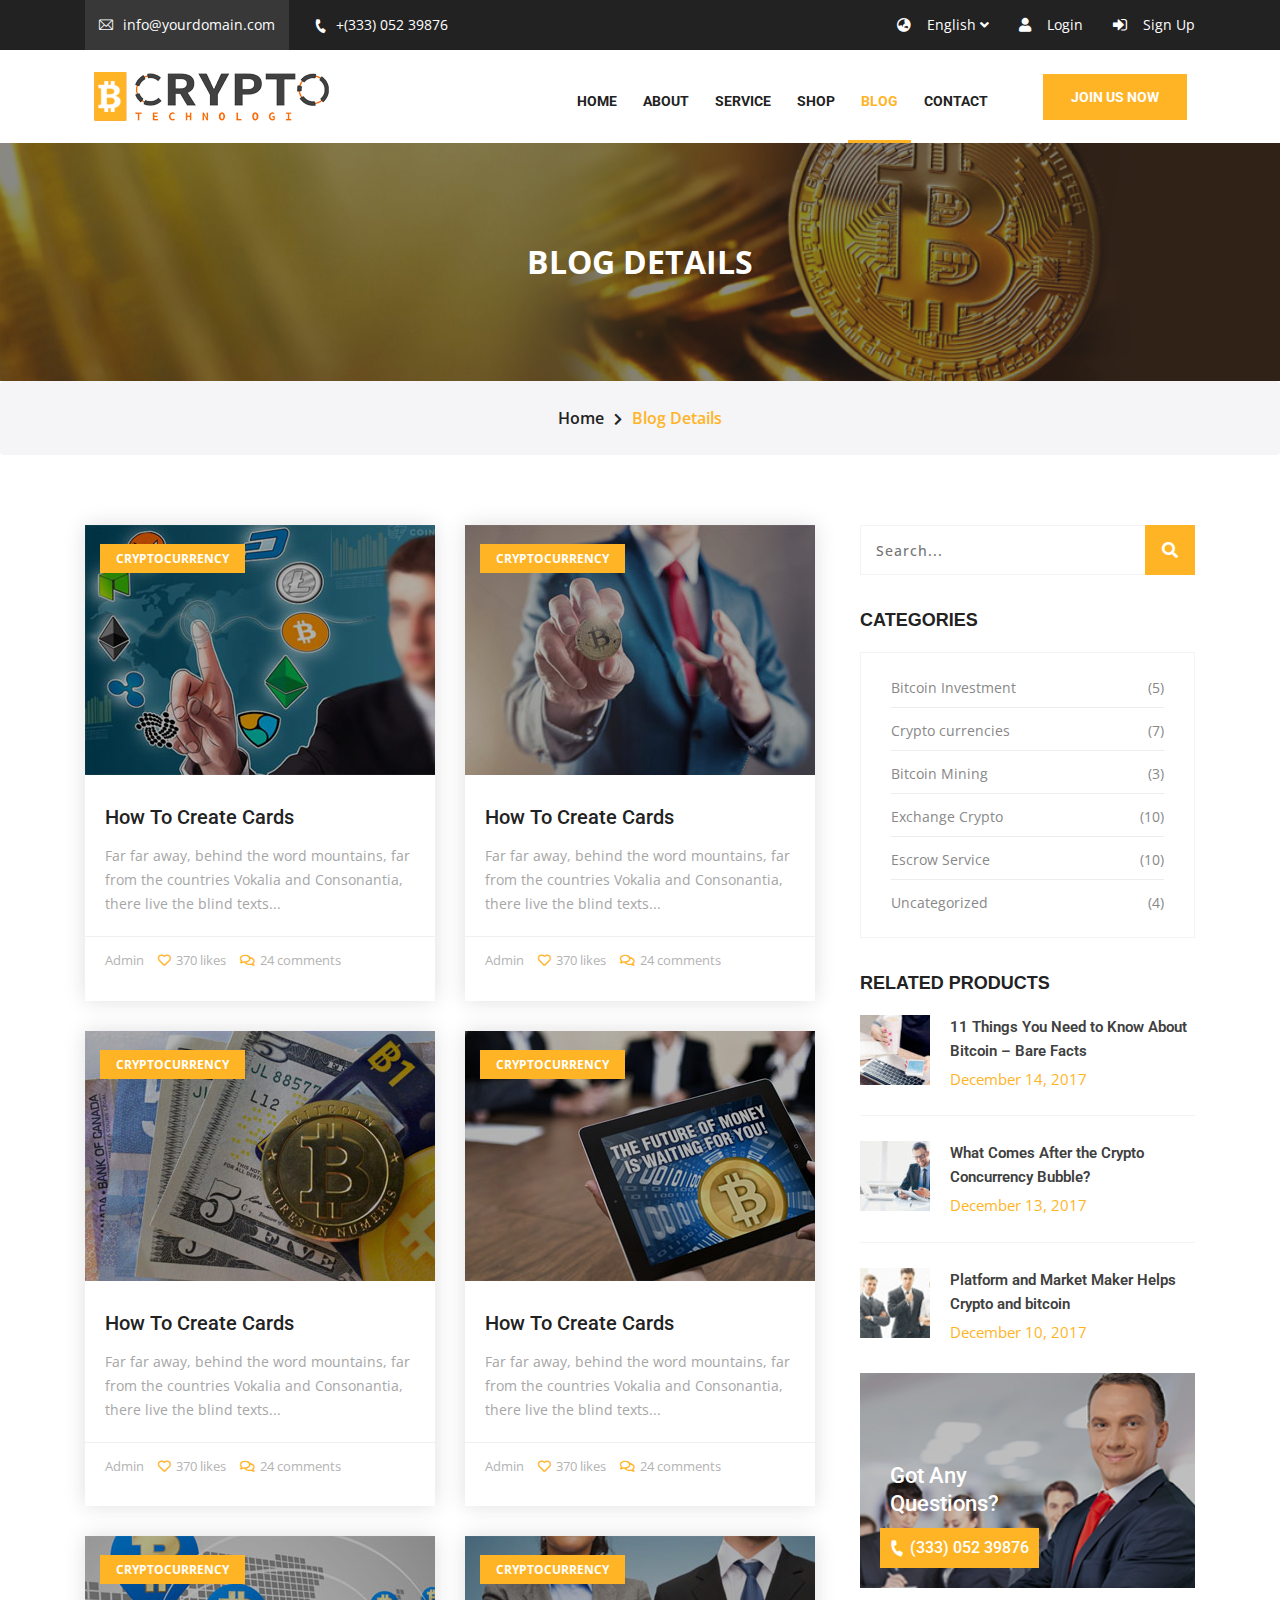
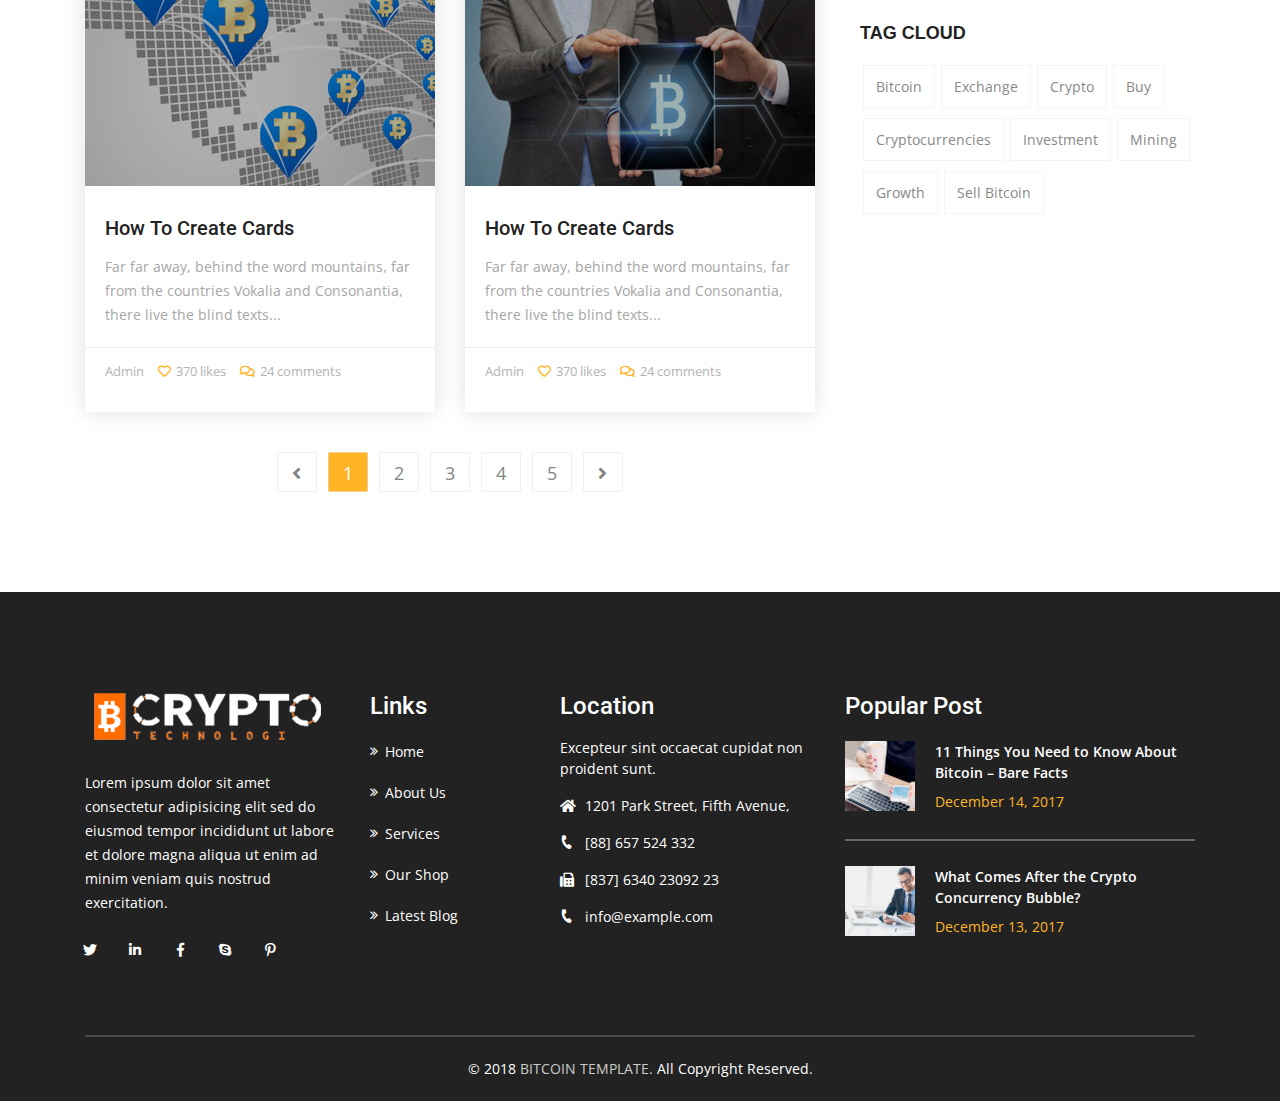
<file: blog-with-sidebar.html>
<!doctype html>
<html lang="en">

<head>
    <!-- Required meta tags -->
    <meta charset="utf-8">
    <meta name="viewport" content="width=device-width, initial-scale=1, shrink-to-fit=no">

    <!-- Docment Title -->
    <title>BITCOIN</title>

    <!-- Fav Icon -->
    <link rel="icon" href="images/apple-touch-icon.png" type="image/x-icon">
    <!-- Slider Revolution CSS Files -->
    <link rel="stylesheet" type="text/css" href="assets/rs-plugin/fonts/font-awesome/css/font-awesome.css">

    <!-- Font-awesome CSS -->
    <link rel="stylesheet" href="assets/css/all.css">

    <!-- Flaticon CSS -->
    <link rel="stylesheet" href="assets/font/flaticon.css">

    <!-- Animate CSS -->
    <link rel="stylesheet" href="assets/css/animate.css">

    <!-- Bootstrap CSS -->
    <link rel="stylesheet" href="assets/css/bootstrap.min.css">

    <!-- Custom CSS -->
    <link rel="stylesheet" href="assets/css/custom.css">

    <!-- Responsive CSS -->
    <link rel="stylesheet" href="assets/css/responsive.css">

</head>

<body>
    <!-- Start Preloader -->
    <div class="preloader">
        <img src="assets/images/preloader.gif" alt="preloader.gif">
    </div>
    <!-- End Preloader -->

    <!--  Start header_section  -->
    <header class="header_section">
        <div class="container">
            <div class="row">
                <div class="col-lg-6 col-md-7">
                    <ul class="nav crpyto_hd_info">
                        <li><i class="flaticon-email"></i>info@yourdomain.com</li>
                        <li><i class="fas fa-phone f_phone"></i>+(333) 052 39876</li>
                    </ul>
                </div>
                <div class="col-lg-6 col-md-5">
                    <ul class="nav crpyto_user_hd_info">
                        <li class="dropdown"><a href="#"><i class="fas fa-globe-asia"></i>English <span class="fas fa-angle-down fa_down"></span></a>
                            <ul class="drop_menu">
                                <li><a href="#">English</a></li>
                                <li><a href="#">Arabic</a></li>
                                <li><a href="#">Farsi</a></li>
                            </ul>
                        </li>
                        <li><a href="#"><i class="fas fa-user"></i>Login</a></li>
                        <li><a href="#"><i class="flaticon-sign-in"></i>Sign Up</a></li>
                    </ul>
                </div>
            </div>
        </div>
    </header>
    <!--  End header_section  -->

    <!--  Start main_menu_section  -->
    <section class="main_menu_section sticky">
        <div class="container">
            <div class="row main_menu_items">
                <div class="col-xl-5 col-lg-4 col-12">
                    <div class="main_menu_logo">
                        <a href="#"><img src="assets/images/logo.png" alt="logo"></a>
                    </div>
                </div>
                <div class="col-xl-5 col-lg-6 col-12 main_menu">
                    <ul class="nav">
                        <li class="nav-item">
                            <a class="nav-link" href="index.html">home</a>
                        </li>
                       <li class="nav-item dropdown">
                            <a class="nav-link about" href="#">about</a>
                            <ul class="d_down_menu">
                                <li><a href="our-team.html">team</a></li>
                                <li><a href="error.html">error</a></li>
                            </ul>
                        </li>
                        <li class="nav-item dropdown">
                            <a class="nav-link service" href="#">service</a>
                            <ul class="s_down_menu">
                                <li><a href="service.html">services</a></li>
                                <li><a href="service-single.html">Service Single</a></li>
                            </ul>
                        </li>
                        <li class="nav-item dropdown">
                            <a class="nav-link shop" href="#">Shop</a>
                            <ul class="sh_down_menu">
                                <li><a href="shop.html">Products Page</a></li>
                                <li><a href="single-product.html">Single Product</a></li>
                                <li><a href="shop-cart-page.html">Cart Page</a></li>
                                <li><a href="shop-checkout.html">Checkout</a></li>
                            </ul>
                        </li>
                        <li class="nav-item dropdown">
                            <a class="nav-link blog active" href="#">Blog</a>
                            <ul class="bd_down_menu">
                                <li><a href="blog-grid.html">Blog Grid</a></li>
                                <li><a href="blog-with-sidebar.html">Blog With Sidebar</a></li>
                                <li><a href="blog-details.html">Blog Details</a></li>
                            </ul>
                        </li>
                        <li class="nav-item">
                            <a class="nav-link" href="contact.html">CONTACT</a>
                        </li>
                    </ul>
                </div>
                <div class="col-xl-2 col-md-3 col-lg-2 mr_area">
                    <div class="menu_right_area">
                        <a href="#" class="bc_btn">Join Us Now</a>
                    </div>
                </div>
                <!--    mobile_menu  -->
                <div class="col-md-12 mobile_menu_column">
                    <div class="mobile_menu">
                        <div class="btn_toggle">
                            <button class="navbar-toggler toggle_bar" type="button" data-toggle="collapse" data-target="#mobile_nav">
                                <span class="icon_bar"></span>
                            </button>
                        </div>

                        <div class="collapse navbar-collapse mobile_main_menu" id="mobile_nav">
                            <ul class="navbar-nav custom_scroll">
                                <li class="nav-item">
                                    <a class="nav-link" href="index.html">home</a>
                                </li>
                                <li class="nav-item dropdown">
                                    <a class="nav-link " href="our-team.html">about</a>
                                </li>
                                <li class="nav-item dropdown">
                                    <a class="nav-link" href="service-single.html">service</a>
                                    <div class="d_down_btn"><i class="fas fa-chevron-down"></i></div>
                                    <ul class="md_drop_menu services_menu" id="service">
                                        <li><a href="service.html">services</a></li>
                                        <li><a href="service-single.html">Service Single</a></li>
                                    </ul>
                                </li>
                                <li class="nav-item dropdown">
                                    <a class="nav-link" href="#">pages</a>
                                    <div class="sd_down_btn"><i class="fas fa-chevron-down"></i></div>
                                    <ul class="sd_menu">
                                        <li><a href="shop.html">shop</a></li>
                                        <li><a href="our-team.html">Team</a></li>
                                        <li><a href="error.html">Error</a></li>
                                    </ul>
                                </li>
                                <li class="nav-item dropdown">
                                    <a class="nav-link active" href="#">Blog</a>
                                    <div class="bd_down_btn"><i class="fas fa-chevron-down"></i></div>
                                    <ul class="b_down_menu">
                                        <li><a href="blog-grid.html">Blog Grid</a></li>
                                        <li><a href="blog-with-sidebar.html">Blog With Sidebar</a></li>
                                        <li><a href="blog-details.html">Blog Details</a></li>
                                    </ul>
                                </li>
                                <li class="nav-item">
                                    <a class="nav-link" href="contact.html">CONTACT</a>
                                </li>
                            </ul>
                        </div>
                    </div>
                </div>
                <!--   !End mobile_menu  -->
            </div>
        </div>
    </section>
    <!--      End main_menu_section  -->

    <!--  Start team-banner_section  -->
    <section class="team-banner-section">
        <div class="page-title">
            <h2>BLOG DETAILS</h2>
        </div>
        <nav aria-label="breadcrumb">
            <ul class="breadcrumb team-breadcrumb">
                <li class="breadcrumb-item"><a href="#">Home</a></li>
                <li><i class="fas fa-chevron-right"></i></li>
                <li class="breadcrumb-item">
                    <a href="#" class="active">Blog Details</a>
                </li>
            </ul>
        </nav>
    </section>
    <!--  End team-banner_section  -->


    <!--  Start Our-Gallery-Section  -->
    <section class="our-gallery-section">
        <div class="container">
            <div class="row">
                <!--Start Left-sidebar-->
                <div class="col-lg-8 col-md-12">
                    <div class="row">
                        <div class="col-md-6">
                            <div class="single-post  blog-single-post">
                        <div class="single-post-img">
                            <img src="assets/images/blog/b-1.jpg" alt="b-1.jpg">
                            <div class="news-category">
                                <a href="#">Cryptocurrency</a>
                            </div>
                        </div>
                        <div class="single-post-content">
                            <h3><a href="#">How to Create Cards</a></h3>
                            <p>Far far away, behind the word mountains, far from the countries Vokalia and Consonantia, there live the blind texts...</p>
                        </div>
                        <div class="single-post-meta">
                            <a href="#">Admin</a>
                            <a href="#"><i class="far fa-heart"></i>370 likes</a>
                            <a href="#"><i class="far fa-comments"></i>24 comments</a>
                        </div>
                    </div>
                        </div>
                        <div class="col-md-6">
                            <div class="single-post blog-single-post">
                        <div class="single-post-img">
                            <img src="assets/images/blog/b-2.jpg" alt="b-2.jpg">
                            <div class="news-category">
                                <a href="#">Cryptocurrency</a>
                            </div>
                        </div>
                        <div class="single-post-content">
                            <h3><a href="#">How to Create Cards</a></h3>
                            <p>Far far away, behind the word mountains, far from the countries Vokalia and Consonantia, there live the blind texts...</p>
                        </div>
                        <div class="single-post-meta">
                            <a href="#">Admin</a>
                            <a href="#"><i class="far fa-heart"></i>370 likes</a>
                            <a href="#"><i class="far fa-comments"></i>24 comments</a>
                        </div>
                    </div>
                        </div>
                        <div class="col-md-6">
                            <div class="single-post blog-single-post">
                        <div class="single-post-img">
                            <img src="assets/images/blog/b-3.jpg" alt="b-3.jpg">
                            <div class="news-category">
                                <a href="#">Cryptocurrency</a>
                            </div>
                        </div>
                        <div class="single-post-content">
                            <h3><a href="#">How to Create Cards</a></h3>
                            <p>Far far away, behind the word mountains, far from the countries Vokalia and Consonantia, there live the blind texts...</p>
                        </div>
                        <div class="single-post-meta">
                            <a href="#">Admin</a>
                            <a href="#"><i class="far fa-heart"></i>370 likes</a>
                            <a href="#"><i class="far fa-comments"></i>24 comments</a>
                        </div>
                    </div>
                        </div>
                        <div class="col-md-6">
                            <div class="single-post blog-single-post">
                        <div class="single-post-img">
                            <img src="assets/images/blog/b-4.jpg" alt="b-4.jpg">
                            <div class="news-category">
                                <a href="#">Cryptocurrency</a>
                            </div>
                        </div>
                        <div class="single-post-content">
                            <h3><a href="#">How to Create Cards</a></h3>
                            <p>Far far away, behind the word mountains, far from the countries Vokalia and Consonantia, there live the blind texts...</p>
                        </div>
                        <div class="single-post-meta">
                            <a href="#">Admin</a>
                            <a href="#"><i class="far fa-heart"></i>370 likes</a>
                            <a href="#"><i class="far fa-comments"></i>24 comments</a>
                        </div>
                    </div>
                        </div>
                        <div class="col-md-6">
                            <div class="single-post blog-single-post">
                        <div class="single-post-img">
                            <img src="assets/images/blog/b-5.jpg" alt="b-6.jpg">
                            <div class="news-category">
                                <a href="#">Cryptocurrency</a>
                            </div>
                        </div>
                        <div class="single-post-content">
                            <h3><a href="#">How to Create Cards</a></h3>
                            <p>Far far away, behind the word mountains, far from the countries Vokalia and Consonantia, there live the blind texts...</p>
                        </div>
                        <div class="single-post-meta">
                            <a href="#">Admin</a>
                            <a href="#"><i class="far fa-heart"></i>370 likes</a>
                            <a href="#"><i class="far fa-comments"></i>24 comments</a>
                        </div>
                    </div>
                        </div>
                        <div class="col-md-6">
                            <div class="single-post blog-single-post">
                        <div class="single-post-img">
                            <img src="assets/images/blog/b-6.jpg" alt="b-6.jpg">
                            <div class="news-category">
                                <a href="#">Cryptocurrency</a>
                            </div>
                        </div>
                        <div class="single-post-content">
                            <h3><a href="#">How to Create Cards</a></h3>
                            <p>Far far away, behind the word mountains, far from the countries Vokalia and Consonantia, there live the blind texts...</p>
                        </div>
                        <div class="single-post-meta">
                            <a href="#">Admin</a>
                            <a href="#"><i class="far fa-heart"></i>370 likes</a>
                            <a href="#"><i class="far fa-comments"></i>24 comments</a>
                        </div>
                    </div>
                        </div>
                        <div class="col-md-12">
                   <nav class="page_pagination">
  <ul class="pagination">
    <li>
      <a class="page-link" href="#" aria-label="Previous">
        <span class="fa fa-angle-left"></span>
      </a>
    </li>
    <li class="page-item"><a class="page-link active" href="#">1</a></li>
    <li class="page-item"><a class="page-link" href="#">2</a></li>
    <li class="page-item"><a class="page-link" href="#">3</a></li>
    <li class="page-item"><a class="page-link" href="#">4</a></li>
    <li class="page-item"><a class="page-link" href="#">5</a></li>
    <li class="page-item">
      <a class="page-link" href="#" aria-label="Next">
        <span class="fa fa-angle-right"></span>
      </a>
    </li>
  </ul>
</nav>
               </div>
                    </div>
                </div>
                <!--End Left-sidebar-->
                
                <!--Start Right sidebar-->
                <div class="col-lg-4 col-md-12">
                    <div class="product-sidebar blog-width-sidebar">
                        <!--Start single-sidebar-->
                        <div class="single-sidebar">
                            <form action="#" class="search-form">
                                <input type="text" placeholder="Search...">
                                <button class="btn" type="submit">
                                    <i class="fa fa-search" aria-hidden="true"></i>
                                </button>
                            </form>
                        </div>
                        <!--End single-sidebar-->

                        <!--End categories-->
                        <div class="categories">
                            <div class="single-p-title">
                                <h3>Categories</h3>
                            </div>
                            <ul class="categories-list">
                                <li><a href="#">Bitcoin Investment<span>(5)</span></a></li>
                                <li><a href="#">Crypto currencies<span>(7)</span></a></li>
                                <li><a href="#">Bitcoin Mining<span>(3)</span></a></li>
                                <li><a href="#">Exchange Crypto<span>(10)</span></a></li>
                                <li><a href="#">Escrow Service<span>(10)</span></a></li>
                                <li><a href="#">Uncategorized<span>(4)</span></a></li>
                            </ul>
                        </div>
                        <!--End categories -->

                        <!--Start Related Product-->
                        <div class="related-product">
                            <div class="single-p-title">
                                <h3>RELATED PRODUCTS</h3>
                            </div>
                            <ul class="single-relate-pitem">
                                <li class="media ppost-content ppost-cntb related-pr-content">
                                    <div class="related-pr-imgbox">
                                        <img src="assets/images/popular-post-1.png" alt="popular-post-1.png">
                                    </div>
                                    <div class="media-body ppost-title related-post-title">
                                        <a href="#">
                                            11 Things You Need to Know About Bitcoin – Bare Facts
                                        </a>
                                        <div class="price nav related-p-price">
                                            <span class="current">December 14, 2017</span>
                                        </div>
                                    </div>
                                </li>
                                <li class="media ppost-content ppost-cntb related-pr-content">
                                    <div class="related-pr-imgbox">
                                        <img src="assets/images/popular-post-2.png" alt="popular-post-2.png">
                                    </div>
                                    <div class="media-body ppost-title related-post-title">
                                        <a href="#">
                                            What Comes After the Crypto Concurrency Bubble?
                                        </a>
                                        <div class="price nav related-p-price">
                                            <span class="current">December 13, 2017</span>
                                        </div>
                                    </div>
                                </li>
                                <li class="media ppost-content ppost-cntb related-pr-content">
                                    <div class="related-pr-imgbox">
                                        <img src="assets/images/popular-post-3.png" alt="popular-post-3.png">
                                    </div>
                                    <div class="media-body ppost-title related-post-title">
                                        <a href="#">
                                           Platform and Market Maker Helps Crypto and bitcoin
                                        </a>
                                        <div class="price nav related-p-price">
                                            <span class="current">December 10, 2017</span>
                                        </div>
                                    </div>
                                </li>
                            </ul>
                        </div>
                        <!--End Related Product-->

                        <!--  !Start question-->
                        <div class="question related-question">
                            <div class="question-bgimg">
                                <img src="assets/images/service/q1.jpg" alt="q1.jpg">
                            </div>
                            <div class="q-content">
                                <h3>Got any <br> Questions?</h3>
                                <div class="call">
                                    <i class="fa fa-phone f_phone"></i>
                                    <h4>(333) 052 39876</h4>
                                </div>
                            </div>
                        </div>
                        <!--  !End question-->

                        <!--  Start Tag-->
                        <div class="tag-area">
                            <div class="single-p-title">
                                <h3>TAG CLOUD</h3>
                            </div>
                            <ul class="popular-tag nav">
                                <li><a href="#">Bitcoin</a></li>
                                <li><a href="#">Exchange</a></li>
                                <li><a href="#">Crypto</a></li>
                                <li><a href="#">Buy</a></li>
                                <li><a href="#">Cryptocurrencies</a></li>
                                <li><a href="#">Investment</a></li>
                                <li><a href="#">Mining</a></li>
                                <li><a href="#">Growth</a></li>
                                <li><a href="#">Sell Bitcoin</a></li>
                            </ul>
                        </div>
                        <!--  !End Tag-->

                    </div>
                </div>
                <!--End Right sidebar-->
            </div>
        </div>
    </section>
    <!--  End Promotion-Section  -->

    <!--  Start   ScrollTop_Section  -->
    <div class="scrolltop">
        <i class="fas fa-chevron-up"></i>
    </div>
    <!--  End   ScrollTop_Section  -->

    <!--  Start Footer-Section  -->
    <footer class="footer-section">
        <div class="container">
            <div class="footer-bg">
                <div class="row">
                    <div class="col-lg-3 col-md-12">
                        <div class="footer-text">
                            <div class="footer-logo">
                                <a href="#"><img src="assets/images/footer-logo.png" alt="footer-logo.png" class="img-fluid"></a>
                            </div>
                            <p>Lorem ipsum dolor sit amet consectetur adipisicing elit sed do eiusmod tempor incididunt ut labore et dolore magna aliqua ut enim ad minim veniam quis nostrud exercitation.
                            </p>
                            <div class="social-icons">
                                <ul class="nav">
                                    <li><a href="#"><i class="fab fa-twitter"></i></a></li>
                                    <li><a href="#"><i class="fab fa-linkedin-in"></i></a></li>
                                    <li><a href="#"><i class="fab fa-facebook-f"></i></a></li>
                                    <li><a href="#"><i class="fab fa-skype"></i></a></li>
                                    <li><a href="#"><i class="fab fa-pinterest-p"></i></a></li>
                                </ul>
                            </div>
                        </div>
                    </div>
                    <div class="col-lg-2 col-md-2 col-sm-6">
                        <div class="links">
                            <div class="footer-title">
                                <h2>links</h2>
                            </div>
                            <ul>
                                <li><a href="#">home</a></li>
                                <li><a href="#">about us</a></li>
                                <li><a href="#">Services</a></li>
                                <li><a href="#">Our Shop</a></li>
                                <li><a href="#">Latest Blog</a></li>
                            </ul>
                        </div>
                    </div>
                    <div class="col-lg-3 col-md-4 col-sm-6">
                        <div class="location">
                            <div class="footer-title">
                                <h2>Location</h2>
                            </div>
                            <ul>
                                <li>Excepteur sint occaecat cupidat non proident sunt.</li>
                                <li><i class="fas fa-home"></i>1201 Park Street, Fifth Avenue,</li>
                                <li><i class="fas fa-phone f_phone"></i>[88] 657 524 332</li>
                                <li><i class="fas fa-fax"></i>[837] 6340 23092 23</li>
                                <li><i class="fas fa-phone f_phone"></i>info@example.com</li>
                            </ul>
                        </div>
                    </div>
                    <div class="col-lg-4 col-md-6">
                        <div class="popular-post">
                            <div class="footer-title">
                                <h2>Popular Post</h2>
                            </div>
                            <div class="media ppost-content ppost-cntb">
                                <img src="assets/images/popular-post-1.png" alt="popular-post-1.png">
                                <div class="media-body ppost-title">
                                    <a href="#">
                                        11 Things You Need to Know About Bitcoin – Bare Facts
                                    </a>
                                    <div class="ppost-date">
                                        <p>December 14, 2017</p>
                                    </div>
                                </div>
                            </div>
                            <div class="media ppost-content">
                                <img src="assets/images/popular-post-2.png" alt="popular-post-2.png">
                                <div class="media-body ppost-title">
                                    <a href="#">
                                        What Comes After the Crypto Concurrency Bubble?
                                    </a>
                                    <div class="ppost-date">
                                        <p>December 13, 2017</p>
                                    </div>
                                </div>
                            </div>

                        </div>
                    </div>
                </div>
            </div>
            <!--  Start copyright-->
            <div class="copyright">
                <div class="row">
                    <div class="col-12">
                        <div class="copyRight-text">
                            <p>&copy; 2018 <a href="#">BITCOIN TEMPLATE.</a> All Copyright Reserved.</p>
                        </div>
                    </div>
                </div>
            </div>
            <!--  End copyright-->
        </div>
    </footer>
    <!--  End Footer-Section  -->


    <!-- Optional JavaScript -->
    <script src="https://ajax.googleapis.com/ajax/libs/jquery/3.4.0/jquery.min.js"></script>
    <!-- bootstrap first, then custom.js, custom JS  then wow Js -->
    <script src="assets/js/bootstrap.min.js"></script>
    <script src="assets/js/owl.carousel.min.js"></script>
    <script src="assets/js/custom.js"></script>
    <script>

    </script>
</body>

</html>
</file>
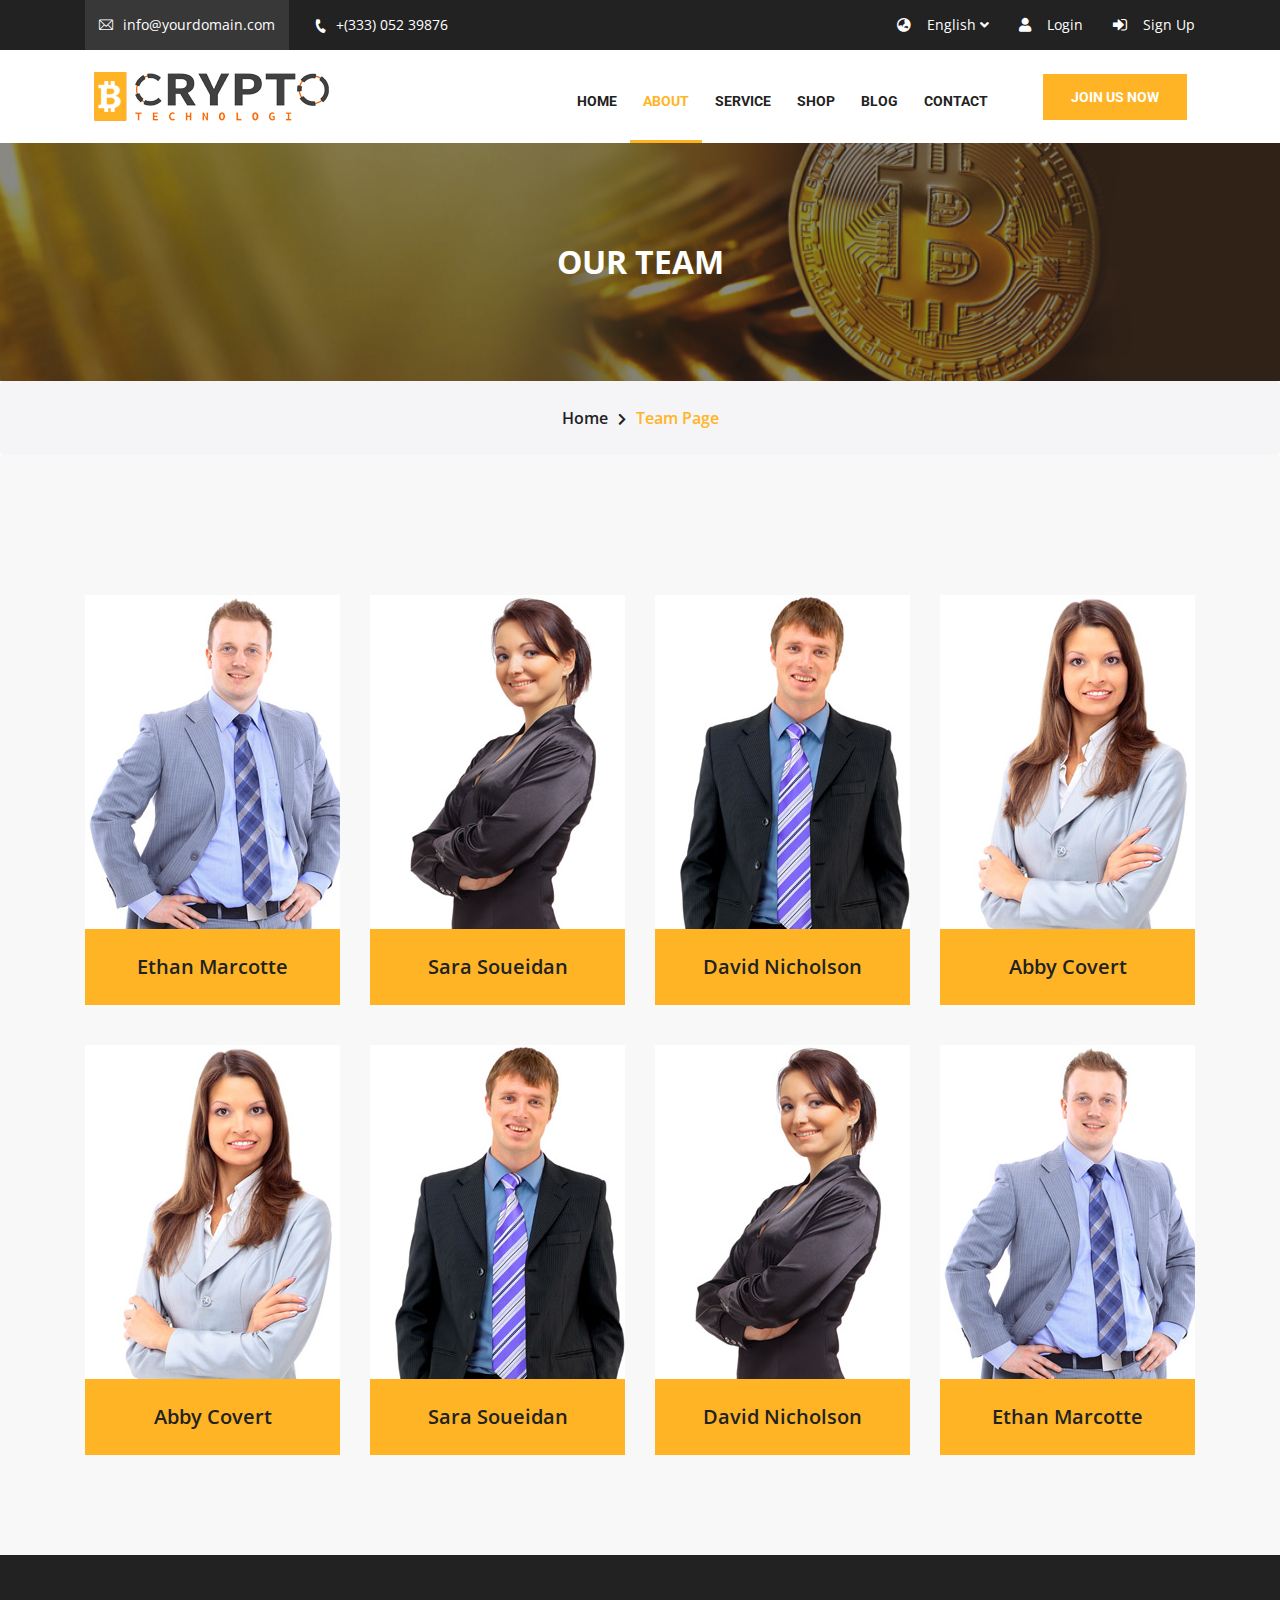
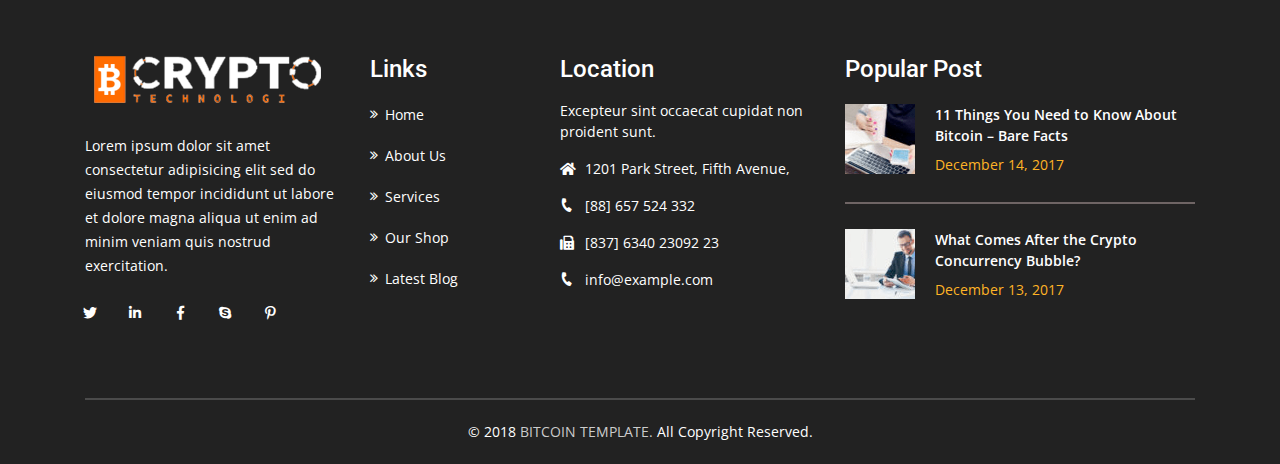
<file: our-team.html>
<!doctype html>
<html lang="en">

<head>
    <!-- Required meta tags -->
    <meta charset="utf-8">
    <meta name="viewport" content="width=device-width, initial-scale=1, shrink-to-fit=no">

    <!-- Docment Title -->
    <title>BITCOIN</title>
    
 <!-- Slider Revolution CSS Files -->
    <link rel="stylesheet" type="text/css" href="assets/rs-plugin/fonts/font-awesome/css/font-awesome.css">
   
    <!-- Fav Icon -->
    <link rel="icon" href="images/apple-touch-icon.png" type="image/x-icon">

    <!-- Font-awesome CSS -->
    <link rel="stylesheet" href="assets/css/all.css">

    <!-- Flaticon CSS -->
    <link rel="stylesheet" href="assets/font/flaticon.css">

    <!-- Animate CSS -->
    <link rel="stylesheet" href="assets/css/animate.css">

    <!-- Bootstrap CSS -->
    <link rel="stylesheet" href="assets/css/bootstrap.min.css">

    <!--  owl.carousel CSS  -->
    <link rel="stylesheet" href="assets/css/owl.carousel.min.css">
    <link rel="stylesheet" href="assets/css/owl.theme.default.min.css">

    <!-- Custom CSS -->
    <link rel="stylesheet" href="assets/css/custom.css">

    <!-- Responsive CSS -->
    <link rel="stylesheet" href="assets/css/responsive.css">

</head>

<body>
    <!-- Start Preloader -->
    <div class="preloader">
        <img src="assets/images/preloader.gif" alt="preloader.gif">
    </div>
    <!-- End Preloader -->

    <!--  Start header_section  -->
    <header class="header_section">
        <div class="container">
            <div class="row">
                <div class="col-lg-6 col-md-7">
                    <ul class="nav crpyto_hd_info">
                        <li><i class="flaticon-email"></i>info@yourdomain.com</li>
                        <li><i class="fas fa-phone f_phone"></i>+(333) 052 39876</li>
                    </ul>
                </div>
                <div class="col-lg-6 col-md-5">
                    <ul class="nav crpyto_user_hd_info">
                        <li class="dropdown"><a href="#"><i class="fas fa-globe-asia"></i>English <span class="fas fa-angle-down fa_down"></span></a>
                            <ul class="drop_menu">
                                <li><a href="#">English</a></li>
                                <li><a href="#">Arabic</a></li>
                                <li><a href="#">Farsi</a></li>
                            </ul>
                        </li>
                        <li><a href="#"><i class="fas fa-user"></i>Login</a></li>
                        <li><a href="#"><i class="flaticon-sign-in"></i>Sign Up</a></li>
                    </ul>
                </div>
            </div>
        </div>
    </header>
    <!--  End header_section  -->

    <!--  Start main_menu_section  -->
    <section class="main_menu_section sticky">
        <div class="container">
            <div class="row main_menu_items">
                <div class="col-xl-5 col-lg-4 col-12">
                    <div class="main_menu_logo">
                        <a href="#"><img src="assets/images/logo.png" alt="logo"></a>
                    </div>
                </div>
                <div class="col-xl-5 col-lg-6 col-12 main_menu">
                    <ul class="nav">
                        <li class="nav-item">
                            <a class="nav-link" href="index.html">home</a>
                        </li>
                       <li class="nav-item dropdown">
                            <a class="nav-link about active" href="#">about</a>
                            <ul class="d_down_menu">
                                <li><a href="our-team.html">team</a></li>
                                <li><a href="error.html">error</a></li>
                            </ul>
                        </li>
                        <li class="nav-item dropdown">
                            <a class="nav-link service" href="#">service</a>
                            <ul class="s_down_menu">
                                <li><a href="service.html">services</a></li>
                                <li><a href="service-single.html">Service Single</a></li>
                            </ul>
                        </li>
                        <li class="nav-item dropdown">
                            <a class="nav-link shop" href="#">Shop</a>
                            <ul class="sh_down_menu">
                                <li><a href="shop.html">Products Page</a></li>
                                <li><a href="single-product.html">Single Product</a></li>
                                <li><a href="shop-cart-page.html">Cart Page</a></li>
                                <li><a href="shop-checkout.html">Checkout</a></li>
                            </ul>
                        </li>
                        <li class="nav-item dropdown">
                            <a class="nav-link blog" href="#">Blog</a>
                            <ul class="bd_down_menu">
                                <li><a href="blog-grid.html">Blog Grid</a></li>
                                <li><a href="blog-with-sidebar.html">Blog With Sidebar</a></li>
                                <li><a href="blog-details.html">Blog Details</a></li>
                            </ul>
                        </li>
                        <li class="nav-item">
                            <a class="nav-link" href="contact.html">CONTACT</a>
                        </li>
                    </ul>
                </div>
                <div class="col-xl-2 col-md-3 col-lg-2 mr_area">
                    <div class="menu_right_area">
                        <a href="#" class="bc_btn">Join Us Now</a>
                    </div>
                </div>
                <!--    mobile_menu  -->
                <div class="col-md-12 mobile_menu_column">
                    <div class="mobile_menu">
                        <div class="btn_toggle">
                            <button class="navbar-toggler toggle_bar" type="button" data-toggle="collapse" data-target="#mobile_nav">
                                <span class="icon_bar"></span>
                            </button>
                        </div>

                        <div class="collapse navbar-collapse mobile_main_menu" id="mobile_nav">
                            <ul class="navbar-nav custom_scroll">
                                <li class="nav-item">
                                    <a class="nav-link" href="index.html">home</a>
                                </li>
                                <li class="nav-item dropdown">
                                    <a class="nav-link active" href="our-team.html">about</a>
                                </li>
                                <li class="nav-item dropdown">
                                    <a class="nav-link" href="service-single.html">service</a>
                                    <div class="d_down_btn"><i class="fas fa-chevron-down"></i></div>
                                    <ul class="md_drop_menu services_menu" id="service">
                                        <li><a href="service.html">services</a></li>
                                        <li><a href="service-single.html">Service Single</a></li>
                                    </ul>
                                </li>
                                <li class="nav-item dropdown">
                                    <a class="nav-link" href="#">pages</a>
                                    <div class="sd_down_btn"><i class="fas fa-chevron-down"></i></div>
                                    <ul class="sd_menu">
                                        <li><a href="shop.html">shop</a></li>
                                        <li><a href="our-team.html">Team</a></li>
                                        <li><a href="error.html">Error</a></li>
                                    </ul>
                                </li>
                                <li class="nav-item dropdown">
                                    <a class="nav-link" href="#">Blog</a>
                                    <div class="bd_down_btn"><i class="fas fa-chevron-down"></i></div>
                                    <ul class="b_down_menu">
                                        <li><a href="blog-grid.html">Blog Grid</a></li>
                                        <li><a href="blog-with-sidebar.html">Blog With Sidebar</a></li>
                                        <li><a href="blog-details.html">Blog Details</a></li>
                                    </ul>
                                </li>
                                <li class="nav-item">
                                    <a class="nav-link" href="contact.html">CONTACT</a>
                                </li>
                            </ul>
                        </div>
                    </div>
                </div>
                <!--   !End mobile_menu  -->
            </div>
        </div>
    </section>
    <!--      End main_menu_section  -->

    <!--  Start team-banner_section  -->
    <section class="team-banner-section">
            <div class="page-title">
                <h2>OUR TEAM</h2>
            </div>
            <nav aria-label="breadcrumb">
                <ul class="breadcrumb team-breadcrumb">
                    <li class="breadcrumb-item"><a href="#">Home</a></li>
                     <li><i class="fas fa-chevron-right"></i></li>
                    <li class="breadcrumb-item">
                    <a href="#" class="active">Team Page</a>
                    </li>
                </ul>
            </nav>
    </section>
    <!--  End team-banner_section  -->



    <!--  Start Team-Section  -->
    <section class="team-section section-ptb">
        <div class="container">
            <div class="row">
                <div class="col-lg-3 col-md-6">
                    <div class="single-team">
                        <img src="assets/images/team/team-1.jpg" alt="team-1.jpg">
                        <div class="team-content">
                            <h3>Ethan Marcotte</h3>
                            <p>Bitcoin Consultant</p>
                        </div>
                    </div>
                </div>
                <div class="col-lg-3 col-md-6">
                    <div class="single-team">
                        <img src="assets/images/team/team-2.jpg" alt="team-2.jpg">
                        <div class="team-content">
                            <h3>Sara Soueidan</h3>
                            <p>Bitcoin Consultant</p>
                        </div>
                    </div>
                </div>
                <div class="col-lg-3 col-md-6">
                    <div class="single-team">
                        <img src="assets/images/team/team-3.jpg" alt="team-3.jpg">
                        <div class="team-content">
                            <h3>David Nicholson</h3>
                            <p>Bitcoin Consultant</p>
                        </div>
                    </div>
                </div>
                <div class="col-lg-3 col-md-6">
                    <div class="single-team">
                        <img src="assets/images/team/team-4.jpg" alt="team-4.jpg">
                        <div class="team-content">
                            <h3>Abby Covert</h3>
                            <p>Bitcoin Consultant</p>
                        </div>
                    </div>
                </div>
                <div class="col-lg-3 col-md-6">
                    <div class="single-team">
                        <img src="assets/images/team/team-4.jpg" alt="team-4.jpg">
                        <div class="team-content">
                            <h3>Abby Covert</h3>
                            <p>Bitcoin Consultant</p>
                        </div>
                    </div>
                </div>
                <div class="col-lg-3 col-md-6">
                    <div class="single-team">
                        <img src="assets/images/team/team-3.jpg" alt="team-3.jpg">
                        <div class="team-content">
                            <h3>Sara Soueidan</h3>
                            <p>Bitcoin Consultant</p>
                        </div>
                    </div>
                </div>
                <div class="col-lg-3 col-md-6">
                    <div class="single-team">
                        <img src="assets/images/team/team-2.jpg" alt="team-2.jpg">
                        <div class="team-content">
                            <h3>David Nicholson</h3>
                            <p>Bitcoin Consultant</p>
                        </div>
                    </div>
                </div>
                 <div class="col-lg-3 col-md-6">
                    <div class="single-team">
                        <img src="assets/images/team/team-1.jpg" alt="team-1.jpg">
                        <div class="team-content">
                            <h3>Ethan Marcotte</h3>
                            <p>Bitcoin Consultant</p>
                        </div>
                    </div>
                </div>
            </div>
        </div>
    </section>
    <!--  End Team-Section  -->

    <!--  Start   ScrollTop_Section  -->
    <div class="scrolltop">
        <i class="fas fa-chevron-up"></i>
    </div>
    <!--  End   ScrollTop_Section  -->

    <!--  Start Footer-Section  -->
    <footer class="footer-section">
        <div class="container">
            <div class="footer-bg">
                <div class="row">
                    <div class="col-lg-3 col-md-12">
                        <div class="footer-text">
                            <div class="footer-logo">
                                <a href="#"><img src="assets/images/footer-logo.png" alt="footer-logo.png" class="img-fluid"></a>
                            </div>
                            <p>Lorem ipsum dolor sit amet consectetur adipisicing elit sed do eiusmod tempor incididunt ut labore et dolore magna aliqua ut enim ad minim veniam quis nostrud exercitation.
                            </p>
                            <div class="social-icons">
                                <ul class="nav">
                                    <li><a href="#"><i class="fab fa-twitter"></i></a></li>
                                    <li><a href="#"><i class="fab fa-linkedin-in"></i></a></li>
                                    <li><a href="#"><i class="fab fa-facebook-f"></i></a></li>
                                    <li><a href="#"><i class="fab fa-skype"></i></a></li>
                                    <li><a href="#"><i class="fab fa-pinterest-p"></i></a></li>
                                </ul>
                            </div>
                        </div>
                    </div>
                    <div class="col-lg-2 col-md-2 col-sm-6">
                        <div class="links">
                            <div class="footer-title">
                                <h2>links</h2>
                            </div>
                            <ul>
                                <li><a href="#">home</a></li>
                                <li><a href="#">about us</a></li>
                                <li><a href="#">Services</a></li>
                                <li><a href="#">Our Shop</a></li>
                                <li><a href="#">Latest Blog</a></li>
                            </ul>
                        </div>
                    </div>
                    <div class="col-lg-3 col-md-4 col-sm-6">
                        <div class="location">
                            <div class="footer-title">
                                <h2>Location</h2>
                            </div>
                            <ul>
                                <li>Excepteur sint occaecat cupidat non proident sunt.</li>
                                <li><i class="fas fa-home"></i>1201 Park Street, Fifth Avenue,</li>
                                <li><i class="fas fa-phone f_phone"></i>[88] 657 524 332</li>
                                <li><i class="fas fa-fax"></i>[837] 6340 23092 23</li>
                                <li><i class="fas fa-phone f_phone"></i>info@example.com</li>
                            </ul>
                        </div>
                    </div>
                    <div class="col-lg-4 col-md-6">
                        <div class="popular-post">
                            <div class="footer-title">
                                <h2>Popular Post</h2>
                            </div>
                            <div class="media ppost-content ppost-cntb">
                                <img src="assets/images/popular-post-1.png" alt="popular-post-1.png">
                                <div class="media-body ppost-title">
                                    <a href="#">
                                        11 Things You Need to Know About Bitcoin – Bare Facts
                                    </a>
                                    <div class="ppost-date">
                                        <p>December 14, 2017</p>
                                    </div>
                                </div>
                            </div>
                            <div class="media ppost-content">
                                <img src="assets/images/popular-post-2.png" alt="popular-post-2.png">
                                <div class="media-body ppost-title">
                                    <a href="#">
                                        What Comes After the Crypto Concurrency Bubble?
                                    </a>
                                    <div class="ppost-date">
                                        <p>December 13, 2017</p>
                                    </div>
                                </div>
                            </div>

                        </div>
                    </div>
                </div>
            </div>
            <!--  Start copyright-->
            <div class="copyright">
                <div class="row">
                    <div class="col-12">
                        <div class="copyRight-text">
                            <p>&copy; 2018 <a href="#">BITCOIN TEMPLATE.</a> All Copyright Reserved.</p>
                        </div>
                    </div>
                </div>
            </div>
            <!--  End copyright-->
        </div>
    </footer>
    <!--  End Footer-Section  -->


    <!-- Optional JavaScript -->
    <script src="https://ajax.googleapis.com/ajax/libs/jquery/3.4.0/jquery.min.js"></script>
    <!-- bootstrap first, then custom.js, custom JS  then wow Js -->
    <script src="assets/js/bootstrap.min.js"></script>
    <script src="assets/js/owl.carousel.min.js"></script>
    <script src="assets/js/custom.js"></script>
</body>

</html>
</file>
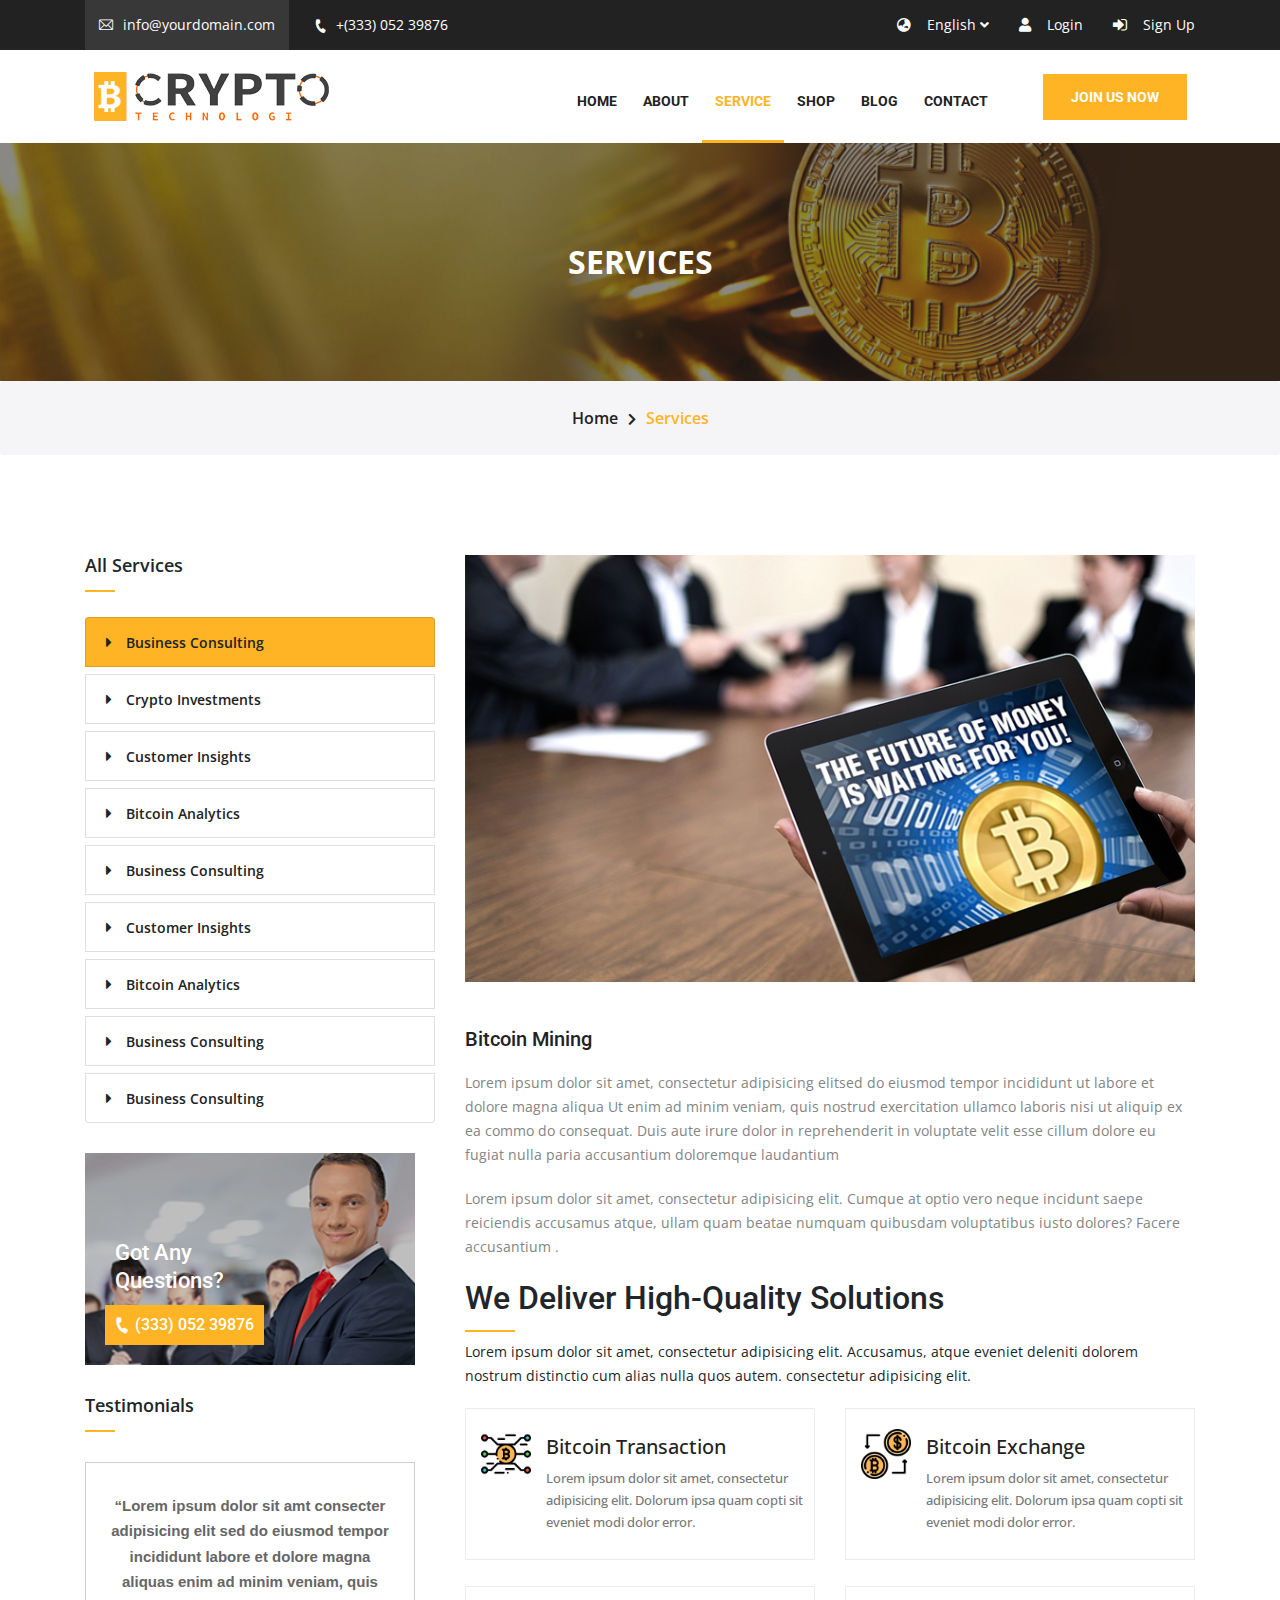
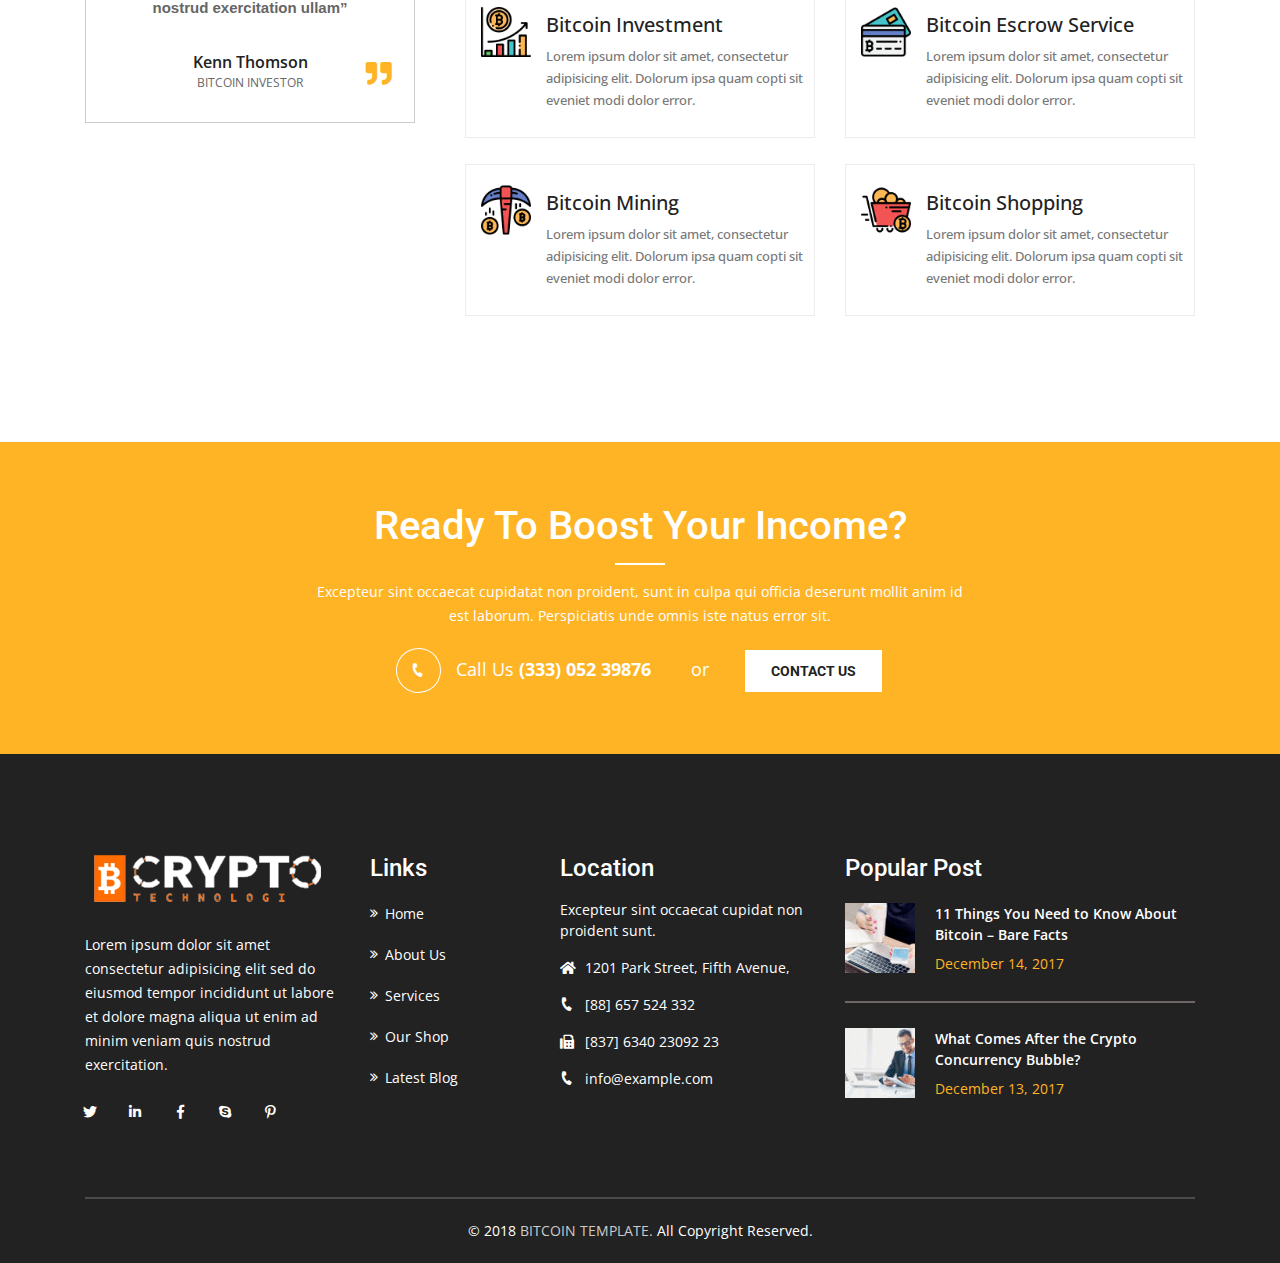
<file: service-single.html>
<!doctype html>
<html lang="en">

<head>
    <!-- Required meta tags -->
    <meta charset="utf-8">
    <meta name="viewport" content="width=device-width, initial-scale=1, shrink-to-fit=no">

    <!-- Docment Title -->
    <title>BITCOIN</title>

    <!-- Fav Icon -->
    <link rel="icon" href="images/apple-touch-icon.png" type="image/x-icon">
    <!-- Slider Revolution CSS Files -->
    <link rel="stylesheet" type="text/css" href="assets/rs-plugin/fonts/font-awesome/css/font-awesome.css">

    <!-- Font-awesome CSS -->
    <link rel="stylesheet" href="assets/css/all.css">

    <!-- Flaticon CSS -->
    <link rel="stylesheet" href="assets/font/flaticon.css">

    <!-- Animate CSS -->
    <link rel="stylesheet" href="assets/css/animate.css">

    <!-- Bootstrap CSS -->
    <link rel="stylesheet" href="assets/css/bootstrap.min.css">

    <!-- Custom CSS -->
    <link rel="stylesheet" href="assets/css/custom.css">

    <!-- Responsive CSS -->
    <link rel="stylesheet" href="assets/css/responsive.css">

</head>

<body>
    <!-- Start Preloader -->
    <div class="preloader">
        <img src="assets/images/preloader.gif" alt="preloader.gif">
    </div>
    <!-- End Preloader -->

    <!--  Start header_section  -->
    <header class="header_section">
        <div class="container">
            <div class="row">
                <div class="col-lg-6 col-md-7">
                    <ul class="nav crpyto_hd_info">
                        <li><i class="flaticon-email"></i>info@yourdomain.com</li>
                        <li><i class="fas fa-phone f_phone"></i>+(333) 052 39876</li>
                    </ul>
                </div>
                <div class="col-lg-6 col-md-5">
                    <ul class="nav crpyto_user_hd_info">
                        <li class="dropdown"><a href="#"><i class="fas fa-globe-asia"></i>English <span class="fas fa-angle-down fa_down"></span></a>
                            <ul class="drop_menu">
                                <li><a href="#">English</a></li>
                                <li><a href="#">Arabic</a></li>
                                <li><a href="#">Farsi</a></li>
                            </ul>
                        </li>
                        <li><a href="#"><i class="fas fa-user"></i>Login</a></li>
                        <li><a href="#"><i class="flaticon-sign-in"></i>Sign Up</a></li>
                    </ul>
                </div>
            </div>
        </div>
    </header>
    <!--  End header_section  -->

    <!--  Start main_menu_section  -->
    <section class="main_menu_section sticky">
        <div class="container">
            <div class="row main_menu_items">
                <div class="col-xl-5 col-lg-4 col-12">
                    <div class="main_menu_logo">
                        <a href="#"><img src="assets/images/logo.png" alt="logo"></a>
                    </div>
                </div>
                <div class="col-xl-5 col-lg-6 col-12 main_menu">
                    <ul class="nav">
                        <li class="nav-item">
                            <a class="nav-link" href="index.html">home</a>
                        </li>
                       <li class="nav-item dropdown">
                            <a class="nav-link about" href="#">about</a>
                            <ul class="d_down_menu">
                                <li><a href="our-team.html">team</a></li>
                                <li><a href="error.html">error</a></li>
                            </ul>
                        </li>
                        <li class="nav-item dropdown">
                            <a class="nav-link service active" href="#">service</a>
                            <ul class="s_down_menu">
                                <li><a href="service.html">services</a></li>
                                <li><a href="service-single.html">Service Single</a></li>
                            </ul>
                        </li>
                        <li class="nav-item dropdown">
                            <a class="nav-link shop" href="#">Shop</a>
                            <ul class="sh_down_menu">
                                <li><a href="shop.html">Products Page</a></li>
                                <li><a href="single-product.html">Single Product</a></li>
                                <li><a href="shop-cart-page.html">Cart Page</a></li>
                                <li><a href="shop-checkout.html">Checkout</a></li>
                            </ul>
                        </li>
                        <li class="nav-item dropdown">
                            <a class="nav-link blog" href="#">Blog</a>
                            <ul class="bd_down_menu">
                                <li><a href="blog-grid.html">Blog Grid</a></li>
                                <li><a href="blog-with-sidebar.html">Blog With Sidebar</a></li>
                                <li><a href="blog-details.html">Blog Details</a></li>
                            </ul>
                        </li>
                        <li class="nav-item">
                            <a class="nav-link" href="contact.html">CONTACT</a>
                        </li>
                    </ul>
                </div>
                <div class="col-xl-2 col-md-3 col-lg-2 mr_area">
                    <div class="menu_right_area">
                        <a href="#" class="bc_btn">Join Us Now</a>
                    </div>
                </div>
                <!--    mobile_menu  -->
                <div class="col-md-12 mobile_menu_column">
                    <div class="mobile_menu">
                        <div class="btn_toggle">
                            <button class="navbar-toggler toggle_bar" type="button" data-toggle="collapse" data-target="#mobile_nav">
                                <span class="icon_bar"></span>
                            </button>
                        </div>

                        <div class="collapse navbar-collapse mobile_main_menu" id="mobile_nav">
                            <ul class="navbar-nav custom_scroll">
                                <li class="nav-item">
                                    <a class="nav-link" href="index.html">home</a>
                                </li>
                                <li class="nav-item dropdown">
                                    <a class="nav-link " href="our-team.html">about</a>
                                </li>
                                <li class="nav-item dropdown">
                                    <a class="nav-link active" href="service-single.html">service</a>
                                    <div class="d_down_btn"><i class="fas fa-chevron-down"></i></div>
                                    <ul class="md_drop_menu services_menu" id="service">
                                        <li><a href="service.html">services</a></li>
                                        <li><a href="service-single.html">Service Single</a></li>
                                    </ul>
                                </li>
                                <li class="nav-item dropdown">
                                    <a class="nav-link" href="#">pages</a>
                                    <div class="sd_down_btn"><i class="fas fa-chevron-down"></i></div>
                                    <ul class="sd_menu">
                                        <li><a href="shop.html">shop</a></li>
                                        <li><a href="our-team.html">Team</a></li>
                                        <li><a href="error.html">Error</a></li>
                                    </ul>
                                </li>
                                <li class="nav-item dropdown">
                                    <a class="nav-link" href="#">Blog</a>
                                    <div class="bd_down_btn"><i class="fas fa-chevron-down"></i></div>
                                    <ul class="b_down_menu">
                                        <li><a href="blog-grid.html">Blog Grid</a></li>
                                        <li><a href="blog-with-sidebar.html">Blog With Sidebar</a></li>
                                        <li><a href="blog-details.html">Blog Details</a></li>
                                    </ul>
                                </li>
                                <li class="nav-item">
                                    <a class="nav-link" href="contact.html">CONTACT</a>
                                </li>
                            </ul>
                        </div>
                    </div>
                </div>
                <!--   !End mobile_menu  -->
            </div>
        </div>
    </section>
    <!--      End main_menu_section  -->

    <!--  Start team-banner_section  -->
    <section class="team-banner-section">
        <div class="page-title">
            <h2>SERVICES</h2>
        </div>
        <nav aria-label="breadcrumb">
            <ul class="breadcrumb team-breadcrumb">
                <li class="breadcrumb-item"><a href="#">Home</a></li>
                <li><i class="fas fa-chevron-right"></i></li>
                <li class="breadcrumb-item">
                    <a href="#" class="active">Services</a>
                </li>
            </ul>
        </nav>
    </section>
    <!--  End team-banner_section  -->

    <!--  Start service-single_section  -->
    <section class="service-single-section section-ptb">
        <div class="container">
            <div class="row">
                <!-- Start Left Column -->
                <div class="col-lg-4 col-md-12">
                    <div class="ss-title">
                        <h3>All Services</h3>
                    </div>
                    <!--  start list-group-->
                    <ul class="list-group">
                        <li class="list-group-item"><a href="#">Business Consulting</a></li>
                        <li class="list-group-item"><a href="#">Crypto Investments</a></li>
                        <li class="list-group-item"><a href="#">Customer Insights</a></li>
                        <li class="list-group-item"><a href="#">Bitcoin Analytics</a></li>
                        <li class="list-group-item"><a href="#">Business Consulting</a></li>
                        <li class="list-group-item"><a href="#">Customer Insights</a></li>
                        <li class="list-group-item"><a href="#">Bitcoin Analytics</a></li>
                        <li class="list-group-item"><a href="#">Business Consulting</a></li>
                        <li class="list-group-item"><a href="#">Business Consulting</a></li>
                    </ul>
                    <!--  !end list-group-->

                    <!--  !Start question-->
                    <div class="question">
                        <div class="question-bgimg">
                            <img src="assets/images/service/q1.jpg" alt="q1.jpg">
                        </div>
                        <div class="q-content">
                            <h3>Got any <br> Questions?</h3>
                            <div class="call">
                                <i class="fa fa-phone f_phone"></i>
                                <h4>(333) 052 39876</h4>
                            </div>
                        </div>
                    </div>
                    <!--  !end question-->

                    <div class="ss-title">
                        <h3>Testimonials</h3>
                    </div>
                    <!--  !start blockquote-->
                    <div class="blockquote-content">
                        <blockquote class="blockquote">
                            <p>“Lorem ipsum dolor sit amt consecter adipisicing elit sed do eiusmod tempor incididunt labore et dolore magna aliquas enim ad minim veniam, quis nostrud exercitation ullam”</p>
                            <footer class="block-footer">Kenn Thomson
                                <i class="fa fa-quote-right"></i>
                                <cite>Bitcoin Investor</cite></footer>
                        </blockquote>
                    </div>
                    <!--  !end blockquote-->
                </div>
                <!-- End Left Column -->

                <!-- Start Right Column -->
                <div class="col-lg-8 col-md-12">
                    <div class="ss-right-box">
                        <div class="ss-right-img">
                            <img src="assets/images/service/service-right-1.png" class="img-fluid" alt="service-right-1.png">
                        </div>
                        <div class="ss-right-content">
                            <div class="ss-right-title">
                                <h4>Bitcoin Mining</h4>
                            </div>
                            <div class="ss-text">
                                <p>Lorem ipsum dolor sit amet, consectetur adipisicing elitsed do eiusmod tempor incididunt ut labore et dolore magna aliqua Ut enim ad minim veniam, quis nostrud exercitation ullamco laboris nisi ut aliquip ex ea commo do consequat. Duis aute irure dolor in reprehenderit in voluptate velit esse cillum dolore eu fugiat nulla paria accusantium doloremque laudantium</p>
                            </div>
                            <div class="ss-text">
                                <p>Lorem ipsum dolor sit amet, consectetur adipisicing elit. Cumque at optio vero neque incidunt saepe reiciendis accusamus atque, ullam quam beatae numquam quibusdam voluptatibus iusto dolores? Facere accusantium .</p>
                            </div>
                        </div>
                        <div class="ss-title ss-title-right">
                            <h3>We Deliver High-Quality Solutions</h3>
                            <p>Lorem ipsum dolor sit amet, consectetur adipisicing elit. Accusamus, atque eveniet deleniti dolorem nostrum distinctio cum alias nulla quos autem. consectetur adipisicing elit.</p>
                        </div>
                        <div class="row">
                            <div class="col-lg-6 col-md-6">
                                <div class="single-choose-item">
                                    <div class="choose-icon">
                                        <img src="assets/images/service/s-icon1.png" alt="s-icon1.png">
                                    </div>
                                    <div class="choose-text">
                                        <h3><a href="#">Bitcoin Transaction</a></h3>
                                        <p>Lorem ipsum dolor sit amet, consectetur adipisicing elit. Dolorum ipsa quam copti sit eveniet modi dolor error.</p>
                                    </div>
                                </div>
                            </div>
                            <div class="col-lg-6 col-md-6">
                                <div class="single-choose-item">
                                    <div class="choose-icon">
                                        <img src="assets/images/service/s-icon2.png" alt="s-icon2.png">
                                    </div>
                                    <div class="choose-text">
                                        <h3><a href="#">Bitcoin Exchange</a></h3>
                                        <p>Lorem ipsum dolor sit amet, consectetur adipisicing elit. Dolorum ipsa quam copti sit eveniet modi dolor error.</p>
                                    </div>
                                </div>
                            </div>
                            <div class="col-lg-6 col-md-6">
                                <div class="single-choose-item">
                                    <div class="choose-icon">
                                        <img src="assets/images/service/s-icon3.png" alt="s-icon3.png">
                                    </div>
                                    <div class="choose-text">
                                        <h3><a href="#">Bitcoin Investment</a></h3>
                                        <p>Lorem ipsum dolor sit amet, consectetur adipisicing elit. Dolorum ipsa quam copti sit eveniet modi dolor error.</p>
                                    </div>
                                </div>
                            </div>

                            <div class="col-lg-6 col-md-6">
                                <div class="single-choose-item">
                                    <div class="choose-icon">
                                        <img src="assets/images/service/s-icon4.png" alt="s-icon4.png">
                                    </div>
                                    <div class="choose-text">
                                        <h3><a href="#">Bitcoin Escrow Service</a></h3>
                                        <p>Lorem ipsum dolor sit amet, consectetur adipisicing elit. Dolorum ipsa quam copti sit eveniet modi dolor error.</p>
                                    </div>
                                </div>
                            </div>
                            <div class="col-lg-6 col-md-6">
                                <div class="single-choose-item">
                                    <div class="choose-icon">
                                        <img src="assets/images/service/s-icon5.png" alt="s-icon5.png">
                                    </div>
                                    <div class="choose-text">
                                        <h3><a href="#">Bitcoin Mining</a></h3>
                                        <p>Lorem ipsum dolor sit amet, consectetur adipisicing elit. Dolorum ipsa quam copti sit eveniet modi dolor error.</p>
                                    </div>
                                </div>
                            </div>
                            <div class="col-lg-6 col-md-6">
                                <div class="single-choose-item">
                                    <div class="choose-icon">
                                        <img src="assets/images/service/s-icon6.png" alt="s-icon6.png">
                                    </div>
                                    <div class="choose-text">
                                        <h3><a href="#">Bitcoin Shopping</a></h3>
                                        <p>Lorem ipsum dolor sit amet, consectetur adipisicing elit. Dolorum ipsa quam copti sit eveniet modi dolor error.</p>
                                    </div>
                                </div>
                            </div>

                        </div>
                    </div>
                </div>
                <!-- End Right Column -->
            </div>
        </div>
    </section>
    <!--  End service-single_section  -->

    <!--  Start Promotion-Section  -->
    <section class="promotion-section">
        <div class="container">
            <div class="row">
                <div class="col-md-12">
                    <div class="bitcoin-taitle promotion-taitle ch-bit-taitle">
                        <h1>Ready To Boost Your Income?</h1>
                        <p>Excepteur sint occaecat cupidatat non proident, sunt in culpa qui officia deserunt mollit anim id est laborum. Perspiciatis unde omnis iste natus error sit.</p>
                    </div>
                    <div class="promotion-content">
                        <p><i class="fas fa-phone f_phone"></i>Call Us <span>(333) 052 39876</span>or</p>
                        <a href="#" class="bc_btn pc-btn">Contact us</a>
                    </div>
                </div>
            </div>
        </div>
    </section>
    <!--  End Promotion-Section  -->

    <!--  Start   ScrollTop_Section  -->
    <div class="scrolltop">
        <i class="fas fa-chevron-up"></i>
    </div>
    <!--  End   ScrollTop_Section  -->

    <!--  Start Footer-Section  -->
    <footer class="footer-section">
        <div class="container">
            <div class="footer-bg">
                <div class="row">
                    <div class="col-lg-3 col-md-12">
                        <div class="footer-text">
                            <div class="footer-logo">
                                <a href="#"><img src="assets/images/footer-logo.png" alt="footer-logo.png" class="img-fluid"></a>
                            </div>
                            <p>Lorem ipsum dolor sit amet consectetur adipisicing elit sed do eiusmod tempor incididunt ut labore et dolore magna aliqua ut enim ad minim veniam quis nostrud exercitation.
                            </p>
                            <div class="social-icons">
                                <ul class="nav">
                                    <li><a href="#"><i class="fab fa-twitter"></i></a></li>
                                    <li><a href="#"><i class="fab fa-linkedin-in"></i></a></li>
                                    <li><a href="#"><i class="fab fa-facebook-f"></i></a></li>
                                    <li><a href="#"><i class="fab fa-skype"></i></a></li>
                                    <li><a href="#"><i class="fab fa-pinterest-p"></i></a></li>
                                </ul>
                            </div>
                        </div>
                    </div>
                    <div class="col-lg-2 col-md-2 col-sm-6">
                        <div class="links">
                            <div class="footer-title">
                                <h2>links</h2>
                            </div>
                            <ul>
                                <li><a href="#">home</a></li>
                                <li><a href="#">about us</a></li>
                                <li><a href="#">Services</a></li>
                                <li><a href="#">Our Shop</a></li>
                                <li><a href="#">Latest Blog</a></li>
                            </ul>
                        </div>
                    </div>
                    <div class="col-lg-3 col-md-4 col-sm-6">
                        <div class="location">
                            <div class="footer-title">
                                <h2>Location</h2>
                            </div>
                            <ul>
                                <li>Excepteur sint occaecat cupidat non proident sunt.</li>
                                <li><i class="fas fa-home"></i>1201 Park Street, Fifth Avenue,</li>
                                <li><i class="fas fa-phone f_phone"></i>[88] 657 524 332</li>
                                <li><i class="fas fa-fax"></i>[837] 6340 23092 23</li>
                                <li><i class="fas fa-phone f_phone"></i>info@example.com</li>
                            </ul>
                        </div>
                    </div>
                    <div class="col-lg-4 col-md-6">
                        <div class="popular-post">
                            <div class="footer-title">
                                <h2>Popular Post</h2>
                            </div>
                            <div class="media ppost-content ppost-cntb">
                                <img src="assets/images/popular-post-1.png" alt="popular-post-1.png">
                                <div class="media-body ppost-title">
                                    <a href="#">
                                        11 Things You Need to Know About Bitcoin – Bare Facts
                                    </a>
                                    <div class="ppost-date">
                                        <p>December 14, 2017</p>
                                    </div>
                                </div>
                            </div>
                            <div class="media ppost-content">
                                <img src="assets/images/popular-post-2.png" alt="popular-post-2.png">
                                <div class="media-body ppost-title">
                                    <a href="#">
                                        What Comes After the Crypto Concurrency Bubble?
                                    </a>
                                    <div class="ppost-date">
                                        <p>December 13, 2017</p>
                                    </div>
                                </div>
                            </div>

                        </div>
                    </div>
                </div>
            </div>
            <!--  Start copyright-->
            <div class="copyright">
                <div class="row">
                    <div class="col-12">
                        <div class="copyRight-text">
                            <p>&copy; 2018 <a href="#">BITCOIN TEMPLATE.</a> All Copyright Reserved.</p>
                        </div>
                    </div>
                </div>
            </div>
            <!--  End copyright-->
        </div>
    </footer>
    <!--  End Footer-Section  -->


    <!-- Optional JavaScript -->
    <script src="https://ajax.googleapis.com/ajax/libs/jquery/3.4.0/jquery.min.js"></script>
    <!-- bootstrap first, then custom.js, custom JS  then wow Js -->
    <script src="assets/js/bootstrap.min.js"></script>
    <script src="assets/js/owl.carousel.min.js"></script>
    <script src="assets/js/custom.js"></script>
</body></html>
</file>
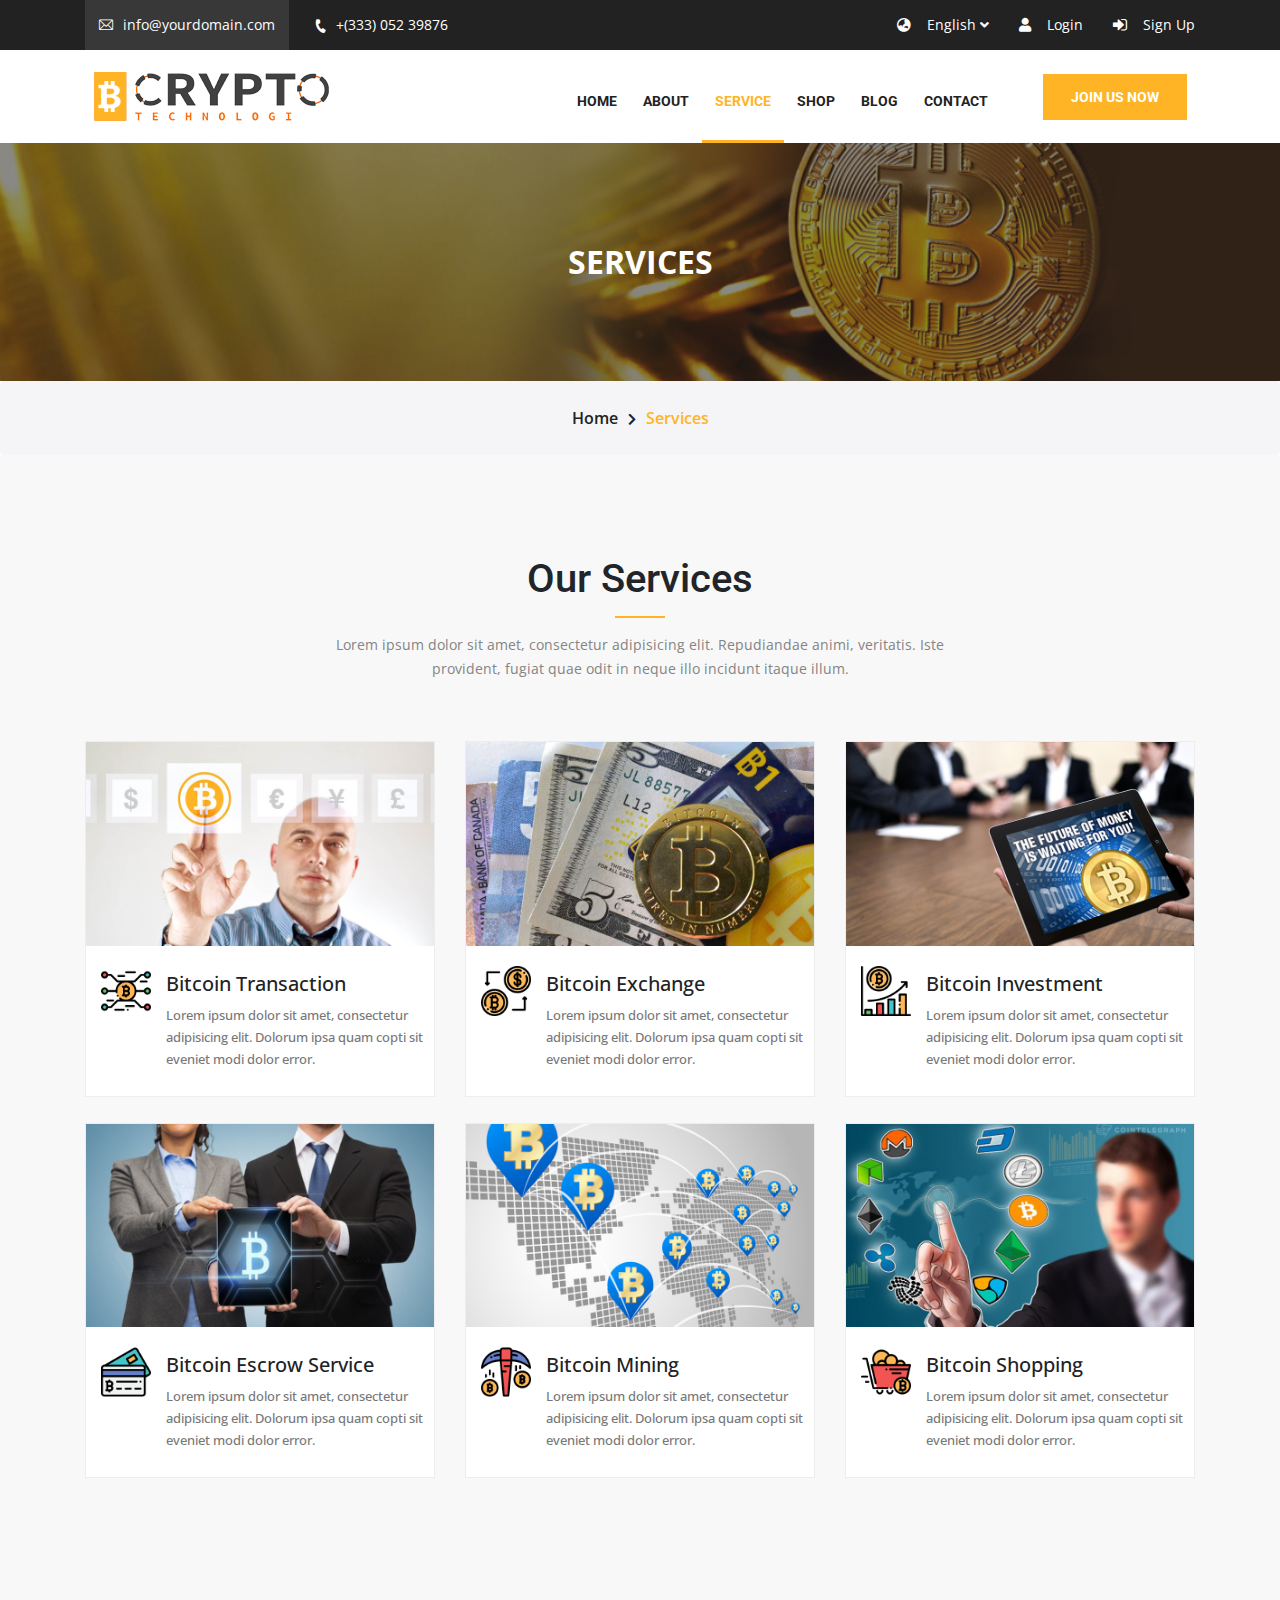
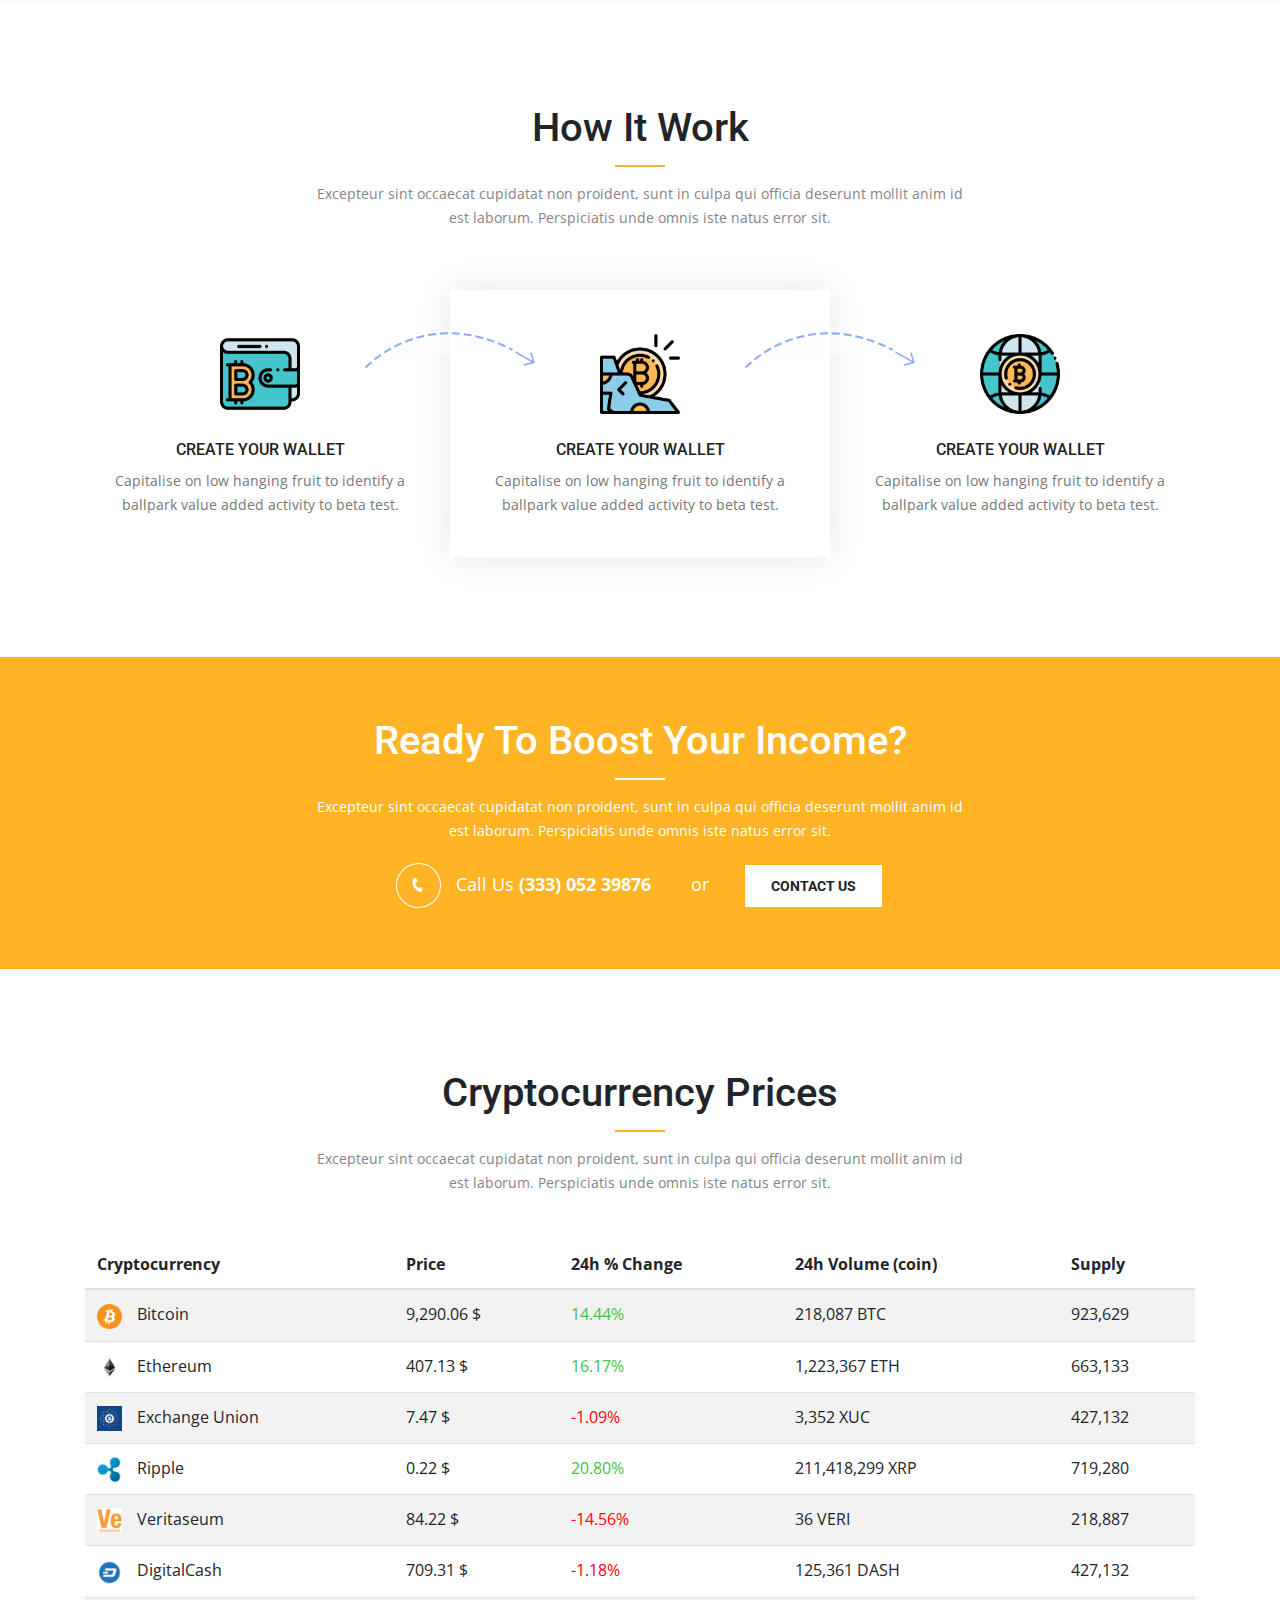
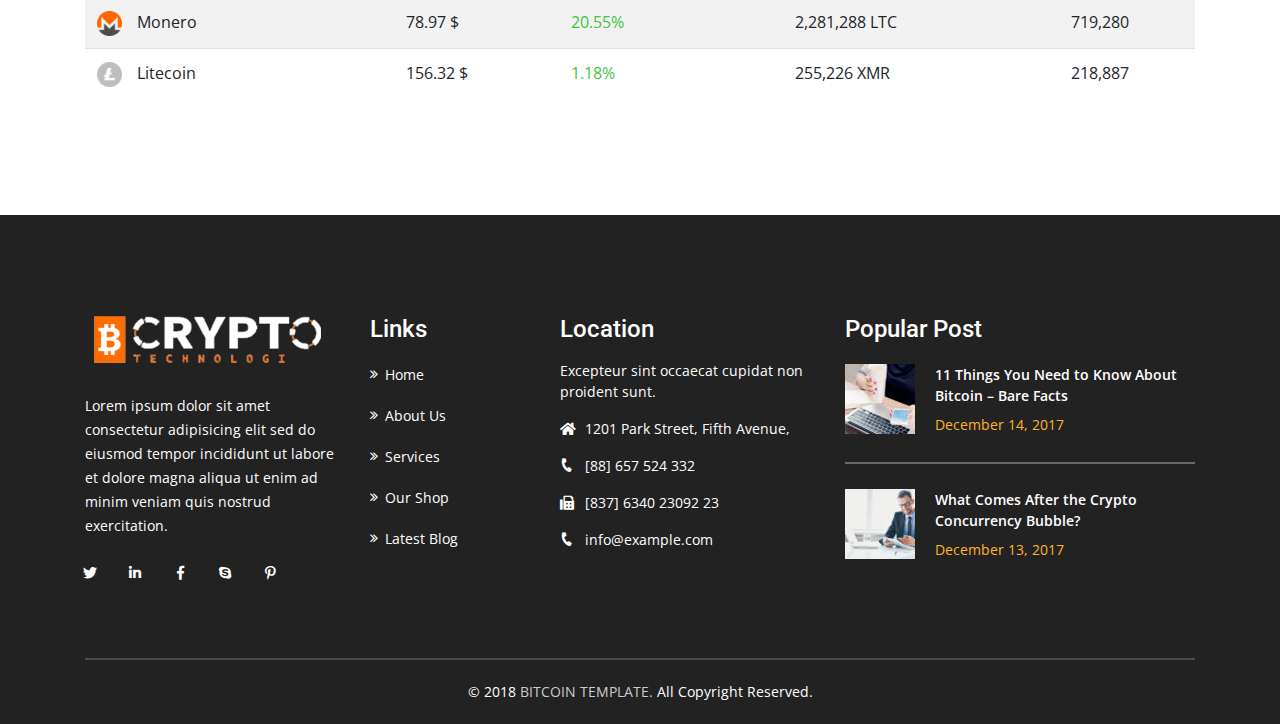
<file: service.html>
<!doctype html>
<html lang="en">

<head>
    <!-- Required meta tags -->
    <meta charset="utf-8">
    <meta name="viewport" content="width=device-width, initial-scale=1, shrink-to-fit=no">

    <!-- Docment Title -->
    <title>BITCOIN</title>

    <!-- Fav Icon -->
    <link rel="icon" href="images/apple-touch-icon.png" type="image/x-icon">
 <!-- Slider Revolution CSS Files -->
    <link rel="stylesheet" type="text/css" href="assets/rs-plugin/fonts/font-awesome/css/font-awesome.css">
   
    <!-- Font-awesome CSS -->
    <link rel="stylesheet" href="assets/css/all.css">

    <!-- Flaticon CSS -->
    <link rel="stylesheet" href="assets/font/flaticon.css">

    <!-- Animate CSS -->
    <link rel="stylesheet" href="assets/css/animate.css">

    <!-- Bootstrap CSS -->
    <link rel="stylesheet" href="assets/css/bootstrap.min.css">

    <!-- Custom CSS -->
    <link rel="stylesheet" href="assets/css/custom.css">

    <!-- Responsive CSS -->
    <link rel="stylesheet" href="assets/css/responsive.css">

</head>

<body>
    <!-- Start Preloader -->
    <div class="preloader">
        <img src="assets/images/preloader.gif" alt="preloader.gif">
    </div>
    <!-- End Preloader -->

    <!--  Start header_section  -->
    <header class="header_section">
        <div class="container">
            <div class="row">
                <div class="col-lg-6 col-md-7">
                    <ul class="nav crpyto_hd_info">
                        <li><i class="flaticon-email"></i>info@yourdomain.com</li>
                        <li><i class="fas fa-phone f_phone"></i>+(333) 052 39876</li>
                    </ul>
                </div>
                <div class="col-lg-6 col-md-5">
                    <ul class="nav crpyto_user_hd_info">
                        <li class="dropdown"><a href="#"><i class="fas fa-globe-asia"></i>English <span class="fas fa-angle-down fa_down"></span></a>
                            <ul class="drop_menu">
                                <li><a href="#">English</a></li>
                                <li><a href="#">Arabic</a></li>
                                <li><a href="#">Farsi</a></li>
                            </ul>
                        </li>
                        <li><a href="#"><i class="fas fa-user"></i>Login</a></li>
                        <li><a href="#"><i class="flaticon-sign-in"></i>Sign Up</a></li>
                    </ul>
                </div>
            </div>
        </div>
    </header>
    <!--  End header_section  -->

    <!--  Start main_menu_section  -->
    <section class="main_menu_section sticky">
        <div class="container">
            <div class="row main_menu_items">
                <div class="col-xl-5 col-lg-4 col-12">
                    <div class="main_menu_logo">
                        <a href="#"><img src="assets/images/logo.png" alt="logo"></a>
                    </div>
                </div>
                <div class="col-xl-5 col-lg-6 col-12 main_menu">
                    <ul class="nav">
                        <li class="nav-item">
                            <a class="nav-link" href="index.html">home</a>
                        </li>
                       <li class="nav-item dropdown">
                            <a class="nav-link about" href="#">about</a>
                            <ul class="d_down_menu">
                                <li><a href="our-team.html">team</a></li>
                                <li><a href="error.html">error</a></li>
                            </ul>
                        </li>
                        <li class="nav-item dropdown">
                            <a class="nav-link service active" href="#">service</a>
                            <ul class="s_down_menu">
                                <li><a href="service.html">services</a></li>
                                <li><a href="service-single.html">Service Single</a></li>
                            </ul>
                        </li>
                        <li class="nav-item dropdown">
                            <a class="nav-link shop" href="#">Shop</a>
                            <ul class="sh_down_menu">
                                <li><a href="shop.html">Products Page</a></li>
                                <li><a href="single-product.html">Single Product</a></li>
                                <li><a href="shop-cart-page.html">Cart Page</a></li>
                                <li><a href="shop-checkout.html">Checkout</a></li>
                            </ul>
                        </li>
                        <li class="nav-item dropdown">
                            <a class="nav-link blog" href="#">Blog</a>
                            <ul class="bd_down_menu">
                                <li><a href="blog-grid.html">Blog Grid</a></li>
                                <li><a href="blog-with-sidebar.html">Blog With Sidebar</a></li>
                                <li><a href="blog-details.html">Blog Details</a></li>
                            </ul>
                        </li>
                        <li class="nav-item">
                            <a class="nav-link" href="contact.html">CONTACT</a>
                        </li>
                    </ul>
                </div>
                <div class="col-xl-2 col-md-3 col-lg-2 mr_area">
                    <div class="menu_right_area">
                        <a href="#" class="bc_btn">Join Us Now</a>
                    </div>
                </div>
                <!--    mobile_menu  -->
                <div class="col-md-12 mobile_menu_column">
                    <div class="mobile_menu">
                        <div class="btn_toggle">
                            <button class="navbar-toggler toggle_bar" type="button" data-toggle="collapse" data-target="#mobile_nav">
                                <span class="icon_bar"></span>
                            </button>
                        </div>

                        <div class="collapse navbar-collapse mobile_main_menu" id="mobile_nav">
                            <ul class="navbar-nav custom_scroll">
                                <li class="nav-item">
                                    <a class="nav-link" href="index.html">home</a>
                                </li>
                                <li class="nav-item dropdown">
                                    <a class="nav-link " href="our-team.html">about</a>
                                </li>
                                <li class="nav-item dropdown">
                                    <a class="nav-link active" href="service-single.html">service</a>
                                    <div class="d_down_btn"><i class="fas fa-chevron-down"></i></div>
                                    <ul class="md_drop_menu services_menu" id="service">
                                        <li><a href="service.html">services</a></li>
                                        <li><a href="service-single.html">Service Single</a></li>
                                    </ul>
                                </li>
                                <li class="nav-item dropdown">
                                    <a class="nav-link" href="#">pages</a>
                                    <div class="sd_down_btn"><i class="fas fa-chevron-down"></i></div>
                                    <ul class="sd_menu">
                                        <li><a href="shop.html">shop</a></li>
                                        <li><a href="our-team.html">Team</a></li>
                                        <li><a href="error.html">Error</a></li>
                                    </ul>
                                </li>
                                <li class="nav-item dropdown">
                                    <a class="nav-link" href="#">Blog</a>
                                    <div class="bd_down_btn"><i class="fas fa-chevron-down"></i></div>
                                    <ul class="b_down_menu">
                                        <li><a href="blog-grid.html">Blog Grid</a></li>
                                        <li><a href="blog-with-sidebar.html">Blog With Sidebar</a></li>
                                        <li><a href="blog-details.html">Blog Details</a></li>
                                    </ul>
                                </li>
                                <li class="nav-item">
                                    <a class="nav-link" href="contact.html">CONTACT</a>
                                </li>
                            </ul>
                        </div>
                    </div>
                </div>
                <!--   !End mobile_menu  -->
            </div>
        </div>
    </section>
    <!--      End main_menu_section  -->

    <!--  Start team-banner_section  -->
    <section class="team-banner-section">
            <div class="page-title">
                <h2>SERVICES</h2>
            </div>
            <nav aria-label="breadcrumb">
                <ul class="breadcrumb team-breadcrumb">
                    <li class="breadcrumb-item"><a href="#">Home</a></li>
                    <li> <i class="fas fa-chevron-right"></i></li>
                    <li class="breadcrumb-item">
                    <a href="#" class="active">Services</a>
                    </li>
                </ul>
            </nav>
    </section>
    <!--  End team-banner_section  -->
    
    <!--  Start Our-services_section  -->
    <section class="our-services-section section-ptb">
        <div class="container">
            <div class="bitcoin-taitle ch-bit-taitle">
                <h1>Our Services</h1>
                <p>Lorem ipsum dolor sit amet, consectetur adipisicing elit. Repudiandae animi, veritatis. Iste provident, fugiat quae odit in neque illo incidunt itaque illum.</p>
            </div>
            <div class="our-services-content">
                <div class="row">
                <div class="col-lg-4 col-md-6">
                   <div class="single-choose-item">
                       <img src="assets/images/service/service-1.png"  alt="service-1.png">
                       <div class="choose-icon">
                           <img src="assets/images/service/s-icon1.png" alt="s-icon1.png">
                       </div>
                       <div class="choose-text">
                           <h3><a href="#">Bitcoin Transaction</a></h3>
                           <p>Lorem ipsum dolor sit amet, consectetur adipisicing elit. Dolorum ipsa quam copti sit eveniet modi dolor error.</p>
                       </div>
                   </div>
                </div>
                 <div class="col-lg-4 col-md-6">
                   <div class="single-choose-item">
                       <img src="assets/images/service/service-2.png"  alt="service-2.png">
                       <div class="choose-icon">
                           <img src="assets/images/service/s-icon2.png" alt="s-icon2.png">
                       </div>
                       <div class="choose-text">
                           <h3><a href="#">Bitcoin Exchange</a></h3>
                           <p>Lorem ipsum dolor sit amet, consectetur adipisicing elit. Dolorum ipsa quam copti sit eveniet modi dolor error.</p>
                       </div>
                   </div>
                </div>
                 <div class="col-lg-4 col-md-6">
                   <div class="single-choose-item">
                       <img src="assets/images/service/service-3.png"  alt="service-3.png">
                       <div class="choose-icon">
                           <img src="assets/images/service/s-icon3.png" alt="s-icon3.png">
                       </div>
                       <div class="choose-text">
                           <h3><a href="#">Bitcoin Investment</a></h3>
                           <p>Lorem ipsum dolor sit amet, consectetur adipisicing elit. Dolorum ipsa quam copti sit eveniet modi dolor error.</p>
                       </div>
                   </div>
                </div>
                
                <div class="col-lg-4 col-md-6">
                   <div class="single-choose-item">
                       <img src="assets/images/service/service-4.png"  alt="service-4.png">
                       <div class="choose-icon">
                           <img src="assets/images/service/s-icon4.png" alt="s-icon4.png">
                       </div>
                       <div class="choose-text">
                           <h3><a href="#">Bitcoin Escrow Service</a></h3>
                           <p>Lorem ipsum dolor sit amet, consectetur adipisicing elit. Dolorum ipsa quam copti sit eveniet modi dolor error.</p>
                       </div>
                   </div>
                </div>
                <div class="col-lg-4 col-md-6">
                   <div class="single-choose-item">
                       <img src="assets/images/service/service-5.png"  alt="service-5.png">
                       <div class="choose-icon">
                           <img src="assets/images/service/s-icon5.png" alt="s-icon5.png">
                       </div>
                       <div class="choose-text">
                           <h3><a href="#">Bitcoin Mining</a></h3>
                           <p>Lorem ipsum dolor sit amet, consectetur adipisicing elit. Dolorum ipsa quam copti sit eveniet modi dolor error.</p>
                       </div>
                   </div>
                </div>
                <div class="col-lg-4 col-md-6">
                   <div class="single-choose-item">
                       <img src="assets/images/service/service-6.png"  alt="service-6.png">
                       <div class="choose-icon">
                           <img src="assets/images/service/s-icon6.png" alt="s-icon6.png">
                       </div>
                       <div class="choose-text">
                           <h3><a href="#">Bitcoin Shopping</a></h3>
                           <p>Lorem ipsum dolor sit amet, consectetur adipisicing elit. Dolorum ipsa quam copti sit eveniet modi dolor error.</p>
                       </div>
                   </div>
                </div>
                
                
                
            </div>
            </div>
        </div>
    </section>
    <!--  End Our-services_section  -->
    
    <!--  End Our-services_section  -->


    <!--  Start How-It-Work-Section  -->
    <section class="how-it-work-section section-ptb">
        <div class="container">
            <div class="bitcoin-taitle ch-bit-taitle">
                <h1>How It Work </h1>
                <p>Excepteur sint occaecat cupidatat non proident, sunt in culpa qui officia deserunt mollit anim id est laborum. Perspiciatis unde omnis iste natus error sit.</p>
            </div>
            <div class="hi-work-content">
                <div class="row">
                    <div class="hi-work-box col-lg-4 col-md-12">
                        <div class="hi-work-icon">
                            <img src="assets/images/icon/how-1.png" class="img-fluid" alt="how-1">
                        </div>
                        <h4><a href="#">CREATE YOUR WALLET</a></h4>
                        <p>Capitalise on low hanging fruit to identify a ballpark value added activity to beta test.</p>
                    </div>
                    <div class="hi-work-box effect col-lg-4 col-md-12">
                        <div class="hi-work-icon">
                            <img src="assets/images/icon/how-2.png" class="img-fluid" alt="how-1">
                        </div>
                        <h4><a href="#">CREATE YOUR WALLET</a></h4>
                        <p>Capitalise on low hanging fruit to identify a ballpark value added activity to beta test.</p>
                    </div>
                    <div class="hi-work-box col-lg-4 col-md-12">
                        <div class="hi-work-icon">
                            <img src="assets/images/icon/how-3.png" class="img-fluid" alt="how-1">
                        </div>
                        <h4><a href="#">CREATE YOUR WALLET</a></h4>
                        <p>Capitalise on low hanging fruit to identify a ballpark value added activity to beta test.</p>
                    </div>
                </div>
            </div>
        </div>
    </section>
    <!--  End How It Work Section  -->
    
      <!--  Start Promotion-Section  -->
    <section class="promotion-section">
        <div class="container">
            <div class="row">
                <div class="col-md-12">
                    <div class="bitcoin-taitle promotion-taitle ch-bit-taitle">
                        <h1>Ready To Boost Your Income?</h1>
                        <p>Excepteur sint occaecat cupidatat non proident, sunt in culpa qui officia deserunt mollit anim id est laborum. Perspiciatis unde omnis iste natus error sit.</p>
                    </div>
                    <div class="promotion-content">
                        <p><i class="fas fa-phone f_phone"></i>Call Us <span>(333) 052 39876</span>or</p>
                        <a href="#" class="bc_btn pc-btn">Contact us</a>
                    </div>
                </div>
            </div>
        </div>
    </section>
    <!--  End Promotion-Section  -->
    
    <!--  Start Prices-Section  -->
    <section class="price-section section-ptb">
        <div class="container">
            <div class="bitcoin-taitle ch-bit-taitle price-taitle">
                <h1>Cryptocurrency Prices</h1>
                <p>Excepteur sint occaecat cupidatat non proident, sunt in culpa qui officia deserunt mollit anim id est laborum. Perspiciatis unde omnis iste natus error sit.</p>
            </div>
            <div class="row">
                <div class="col-md-12">
                    <div class="table-responsive">
                        <table class="table price-table table-striped table-hover">
                            <thead>
                                <tr>
                                    <th scope="col">Cryptocurrency</th>
                                    <th scope="col">Price</th>
                                    <th scope="col">24h % Change</th>
                                    <th scope="col">24h Volume (coin)</th>
                                    <th scope="col">Supply</th>
                                </tr>
                            </thead>
                            <tbody>
                                <tr>
                                    <td><img src="assets/images/currency/currency1.png" alt="currency1" class="price-icon">Bitcoin</td>
                                    <td>9,290.06 $</td>
                                    <td class="price-up">14.44%</td>
                                    <td>218,087 BTC</td>
                                    <td>923,629</td>
                                </tr>
                                <tr>
                                    <td><img src="assets/images/currency/currency2.png" alt="currency2" class="price-icon">Ethereum</td>
                                    <td>407.13 $</td>
                                    <td class="price-up">16.17%</td>
                                    <td>1,223,367 ETH</td>
                                    <td>663,133</td>
                                </tr>
                                <tr>
                                    <td><img src="assets/images/currency/currency3.png" alt="currency3" class="price-icon">Exchange Union</td>
                                    <td>7.47 $</td>
                                    <td class="price-down">-1.09%</td>
                                    <td>3,352 XUC</td>
                                    <td>427,132</td>
                                </tr>
                                <tr>
                                    <td><img src="assets/images/currency/currency4.png" alt="currency4" class="price-icon">Ripple</td>
                                    <td>0.22 $</td>
                                    <td class="price-up">20.80%</td>
                                    <td>211,418,299 XRP</td>
                                    <td>719,280</td>
                                </tr>
                                <tr>
                                    <td><img src="assets/images/currency/currency5.png" alt="currency5" class="price-icon">Veritaseum</td>
                                    <td>84.22 $</td>
                                    <td class="price-down">-14.56%</td>
                                    <td>36 VERI</td>
                                    <td>218,887</td>
                                </tr>
                                <tr>
                                    <td><img src="assets/images/currency/currency6.png" alt="currency6" class="price-icon">DigitalCash</td>
                                    <td>709.31 $</td>
                                    <td class="price-down">-1.18%</td>
                                    <td>125,361 DASH</td>
                                    <td>427,132</td>
                                </tr>
                                <tr>
                                    <td><img src="assets/images/currency/currency7.png" alt="currency7" class="price-icon">Monero</td>
                                    <td>78.97 $</td>
                                    <td class="price-up">20.55%</td>
                                    <td>2,281,288 LTC</td>
                                    <td>719,280</td>
                                </tr>
                                <tr>
                                    <td><img src="assets/images/currency/currency8.png" alt="currency8" class="price-icon">Litecoin</td>
                                    <td>156.32 $</td>
                                    <td class="price-up">1.18%</td>
                                    <td>255,226 XMR</td>
                                    <td>218,887</td>
                                </tr>
                            </tbody>
                        </table>
                    </div>
                </div>
            </div>
        </div>
    </section>
    <!--  End Prices-Section  -->

    <!--  Start   ScrollTop_Section  -->
    <div class="scrolltop">
        <i class="fas fa-chevron-up"></i>
    </div>
    <!--  End   ScrollTop_Section  -->

    <!--  Start Footer-Section  -->
    <footer class="footer-section">
        <div class="container">
            <div class="footer-bg">
                <div class="row">
                    <div class="col-lg-3 col-md-12">
                        <div class="footer-text">
                            <div class="footer-logo">
                                <a href="#"><img src="assets/images/footer-logo.png" alt="footer-logo.png" class="img-fluid"></a>
                            </div>
                            <p>Lorem ipsum dolor sit amet consectetur adipisicing elit sed do eiusmod tempor incididunt ut labore et dolore magna aliqua ut enim ad minim veniam quis nostrud exercitation.
                            </p>
                            <div class="social-icons">
                                <ul class="nav">
                                    <li><a href="#"><i class="fab fa-twitter"></i></a></li>
                                    <li><a href="#"><i class="fab fa-linkedin-in"></i></a></li>
                                    <li><a href="#"><i class="fab fa-facebook-f"></i></a></li>
                                    <li><a href="#"><i class="fab fa-skype"></i></a></li>
                                    <li><a href="#"><i class="fab fa-pinterest-p"></i></a></li>
                                </ul>
                            </div>
                        </div>
                    </div>
                    <div class="col-lg-2 col-md-2 col-sm-6">
                        <div class="links">
                            <div class="footer-title">
                                <h2>links</h2>
                            </div>
                            <ul>
                                <li><a href="#">home</a></li>
                                <li><a href="#">about us</a></li>
                                <li><a href="#">Services</a></li>
                                <li><a href="#">Our Shop</a></li>
                                <li><a href="#">Latest Blog</a></li>
                            </ul>
                        </div>
                    </div>
                    <div class="col-lg-3 col-md-4 col-sm-6">
                        <div class="location">
                            <div class="footer-title">
                                <h2>Location</h2>
                            </div>
                            <ul>
                                <li>Excepteur sint occaecat cupidat non proident sunt.</li>
                                <li><i class="fas fa-home"></i>1201 Park Street, Fifth Avenue,</li>
                                <li><i class="fas fa-phone f_phone"></i>[88] 657 524 332</li>
                                <li><i class="fas fa-fax"></i>[837] 6340 23092 23</li>
                                <li><i class="fas fa-phone f_phone"></i>info@example.com</li>
                            </ul>
                        </div>
                    </div>
                    <div class="col-lg-4 col-md-6">
                        <div class="popular-post">
                            <div class="footer-title">
                                <h2>Popular Post</h2>
                            </div>
                            <div class="media ppost-content ppost-cntb">
                                <img src="assets/images/popular-post-1.png" alt="popular-post-1.png">
                                <div class="media-body ppost-title">
                                    <a href="#">
                                        11 Things You Need to Know About Bitcoin – Bare Facts
                                    </a>
                                    <div class="ppost-date">
                                        <p>December 14, 2017</p>
                                    </div>
                                </div>
                            </div>
                            <div class="media ppost-content">
                                <img src="assets/images/popular-post-2.png" alt="popular-post-2.png">
                                <div class="media-body ppost-title">
                                    <a href="#">
                                        What Comes After the Crypto Concurrency Bubble?
                                    </a>
                                    <div class="ppost-date">
                                        <p>December 13, 2017</p>
                                    </div>
                                </div>
                            </div>

                        </div>
                    </div>
                </div>
            </div>
            <!--  Start copyright-->
            <div class="copyright">
                <div class="row">
                    <div class="col-12">
                        <div class="copyRight-text">
                            <p>&copy; 2018 <a href="#">BITCOIN TEMPLATE.</a> All Copyright Reserved.</p>
                        </div>
                    </div>
                </div>
            </div>
            <!--  End copyright-->
        </div>
    </footer>
    <!--  End Footer-Section  -->


    <!-- Optional JavaScript -->
    <script src="https://ajax.googleapis.com/ajax/libs/jquery/3.4.0/jquery.min.js"></script>
    <!-- bootstrap first, then custom.js, custom JS  then wow Js -->
    <script src="assets/js/bootstrap.min.js"></script>
    <script src="assets/js/owl.carousel.min.js"></script>
    <script src="assets/js/custom.js"></script>
</body>

</html>
</file>
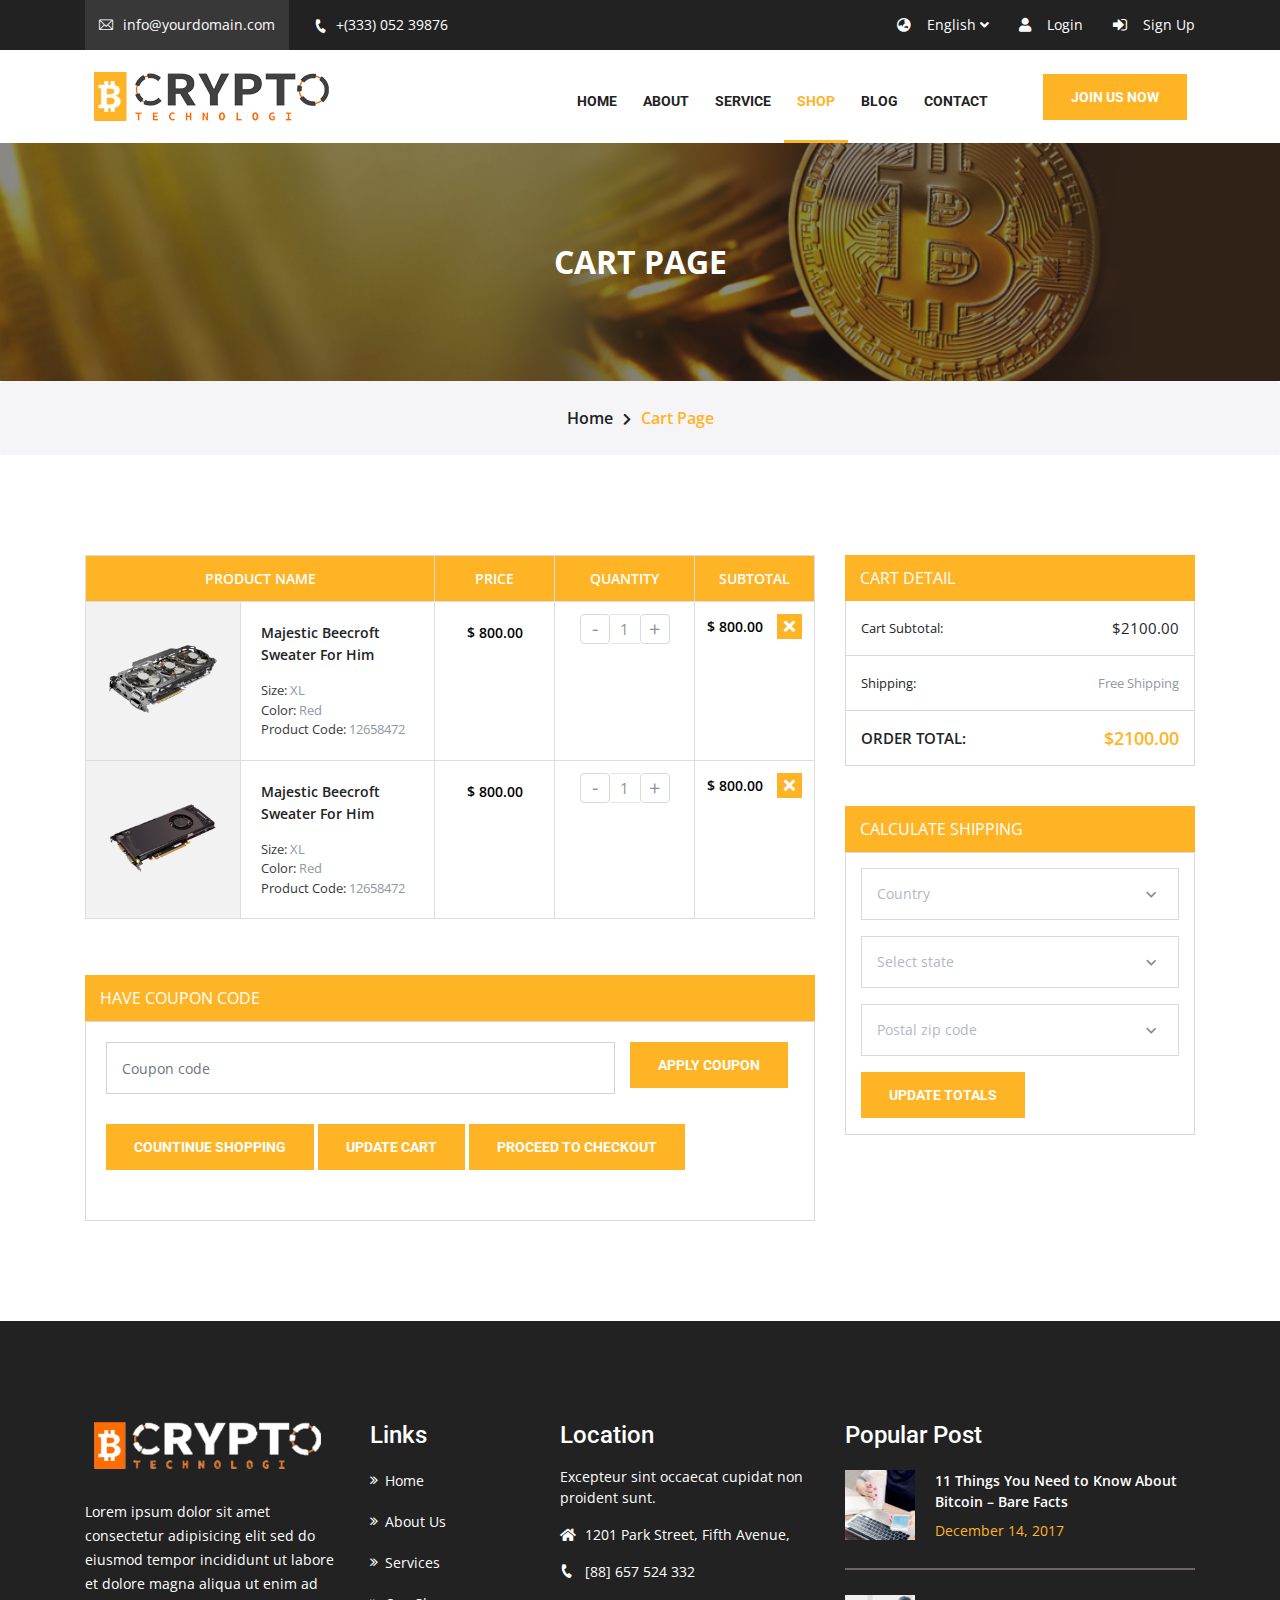
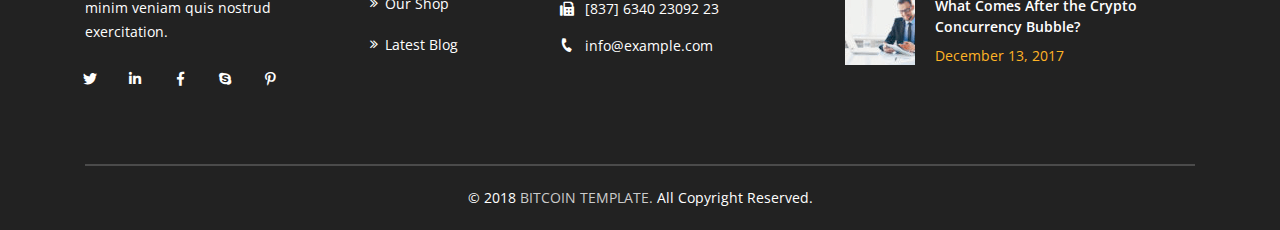
<file: shop-cart-page.html>
<!doctype html>
<html lang="en">

<head>
    <!-- Required meta tags -->
    <meta charset="utf-8">
    <meta name="viewport" content="width=device-width, initial-scale=1, shrink-to-fit=no">

    <!-- Docment Title -->
    <title>BITCOIN</title>

    <!-- Fav Icon -->
    <link rel="icon" href="images/apple-touch-icon.png" type="image/x-icon">
    <!-- Slider Revolution CSS Files -->
    <link rel="stylesheet" type="text/css" href="assets/rs-plugin/fonts/font-awesome/css/font-awesome.css">

    <!-- Font-awesome CSS -->
    <link rel="stylesheet" href="assets/css/all.css">

    <!-- Flaticon CSS -->
    <link rel="stylesheet" href="assets/font/flaticon.css">

    <!-- Animate CSS -->
    <link rel="stylesheet" href="assets/css/animate.css">

    <!-- Bootstrap CSS -->
    <link rel="stylesheet" href="assets/css/bootstrap.min.css">

    <!-- Custom CSS -->
    <link rel="stylesheet" href="assets/css/custom.css">

    <!-- Responsive CSS -->
    <link rel="stylesheet" href="assets/css/responsive.css">

</head>

<body>
    <!-- Start Preloader -->
    <div class="preloader">
        <img src="assets/images/preloader.gif" alt="preloader.gif">
    </div>
    <!-- End Preloader -->

    <!--  Start header_section  -->
    <header class="header_section">
        <div class="container">
            <div class="row">
                <div class="col-lg-6 col-md-7">
                    <ul class="nav crpyto_hd_info">
                        <li><i class="flaticon-email"></i>info@yourdomain.com</li>
                        <li><i class="fas fa-phone f_phone"></i>+(333) 052 39876</li>
                    </ul>
                </div>
                <div class="col-lg-6 col-md-5">
                    <ul class="nav crpyto_user_hd_info">
                        <li class="dropdown"><a href="#"><i class="fas fa-globe-asia"></i>English <span class="fas fa-angle-down fa_down"></span></a>
                            <ul class="drop_menu">
                                <li><a href="#">English</a></li>
                                <li><a href="#">Arabic</a></li>
                                <li><a href="#">Farsi</a></li>
                            </ul>
                        </li>
                        <li><a href="#"><i class="fas fa-user"></i>Login</a></li>
                        <li><a href="#"><i class="flaticon-sign-in"></i>Sign Up</a></li>
                    </ul>
                </div>
            </div>
        </div>
    </header>
    <!--  End header_section  -->

    <!--  Start main_menu_section  -->
    <section class="main_menu_section sticky">
        <div class="container">
            <div class="row main_menu_items">
                <div class="col-xl-5 col-lg-4 col-12">
                    <div class="main_menu_logo">
                        <a href="#"><img src="assets/images/logo.png" alt="logo"></a>
                    </div>
                </div>
                <div class="col-xl-5 col-lg-6 col-12 main_menu">
                    <ul class="nav">
                        <li class="nav-item">
                            <a class="nav-link" href="index.html">home</a>
                        </li>
                       <li class="nav-item dropdown">
                            <a class="nav-link about" href="#">about</a>
                            <ul class="d_down_menu">
                                <li><a href="our-team.html">team</a></li>
                                <li><a href="error.html">error</a></li>
                            </ul>
                        </li>
                        <li class="nav-item dropdown">
                            <a class="nav-link service" href="#">service</a>
                            <ul class="s_down_menu">
                                <li><a href="service.html">services</a></li>
                                <li><a href="service-single.html">Service Single</a></li>
                            </ul>
                        </li>
                        <li class="nav-item dropdown">
                            <a class="nav-link shop active" href="#">Shop</a>
                            <ul class="sh_down_menu">
                                <li><a href="shop.html">Products Page</a></li>
                                <li><a href="single-product.html">Single Product</a></li>
                                <li><a href="shop-cart-page.html">Cart Page</a></li>
                                <li><a href="shop-checkout.html">Checkout</a></li>
                            </ul>
                        </li>
                        <li class="nav-item dropdown">
                            <a class="nav-link blog" href="#">Blog</a>
                            <ul class="bd_down_menu">
                                <li><a href="blog-grid.html">Blog Grid</a></li>
                                <li><a href="blog-with-sidebar.html">Blog With Sidebar</a></li>
                                <li><a href="blog-details.html">Blog Details</a></li>
                            </ul>
                        </li>
                        <li class="nav-item">
                            <a class="nav-link" href="contact.html">CONTACT</a>
                        </li>
                    </ul>
                </div>
                <div class="col-xl-2 col-md-3 col-lg-2 mr_area">
                    <div class="menu_right_area">
                        <a href="#" class="bc_btn">Join Us Now</a>
                    </div>
                </div>
                <!--    mobile_menu  -->
                <div class="col-md-12 mobile_menu_column">
                    <div class="mobile_menu">
                        <div class="btn_toggle">
                            <button class="navbar-toggler toggle_bar" type="button" data-toggle="collapse" data-target="#mobile_nav">
                                <span class="icon_bar"></span>
                            </button>
                        </div>

                        <div class="collapse navbar-collapse mobile_main_menu" id="mobile_nav">
                            <ul class="navbar-nav custom_scroll">
                                <li class="nav-item">
                                    <a class="nav-link" href="index.html">home</a>
                                </li>
                                <li class="nav-item dropdown">
                                    <a class="nav-link " href="our-team.html">about</a>
                                </li>
                                <li class="nav-item dropdown">
                                    <a class="nav-link" href="service-single.html">service</a>
                                    <div class="d_down_btn"><i class="fas fa-chevron-down"></i></div>
                                    <ul class="md_drop_menu services_menu" id="service">
                                        <li><a href="service.html">services</a></li>
                                        <li><a href="service-single.html">Service Single</a></li>
                                    </ul>
                                </li>
                                <li class="nav-item dropdown">
                                    <a class="nav-link" href="#">pages</a>
                                    <div class="sd_down_btn"><i class="fas fa-chevron-down"></i></div>
                                    <ul class="sd_menu">
                                        <li><a href="shop.html">shop</a></li>
                                        <li><a href="our-team.html">Team</a></li>
                                        <li><a href="error.html">Error</a></li>
                                    </ul>
                                </li>
                                <li class="nav-item dropdown">
                                    <a class="nav-link" href="#">Blog</a>
                                    <div class="bd_down_btn"><i class="fas fa-chevron-down"></i></div>
                                    <ul class="b_down_menu">
                                        <li><a href="blog-grid.html">Blog Grid</a></li>
                                        <li><a href="blog-with-sidebar.html">Blog With Sidebar</a></li>
                                        <li><a href="blog-details.html">Blog Details</a></li>
                                    </ul>
                                </li>
                                <li class="nav-item">
                                    <a class="nav-link" href="contact.html">CONTACT</a>
                                </li>
                            </ul>
                        </div>
                    </div>
                </div>
                <!--   !End mobile_menu  -->
            </div>
        </div>
    </section>
    <!--      End main_menu_section  -->

    <!--  Start team-banner_section  -->
    <section class="team-banner-section">
        <div class="page-title">
            <h2>CART PAGE</h2>
        </div>
        <nav aria-label="breadcrumb">
            <ul class="breadcrumb team-breadcrumb">
                <li class="breadcrumb-item"><a href="#">Home</a></li>
                <li><i class="fas fa-chevron-right"></i></li>
                <li class="breadcrumb-item">
                    <a href="#" class="active">Cart Page</a>
                </li>
            </ul>
        </nav>
    </section>
    <!--  End team-banner_section  -->


    <!--  Start CART PAGE-Section  -->
    <section class="cart-page-section section-ptb">
        <div class="container">
            <div class="row">
                <!-- Start cart-page-leftside-->
                <div class="col-lg-8 col-md-12">
                    <!-- Start table  -->
                    <div class="table-responsive">
                        <table class="table card_page_table">
                            <thead>
                                <tr>
                                    <th colspan="2">PRODUCT NAME</th>
                                    <th>PRICE</th>
                                    <th>QUANTITY</th>
                                    <th>SUBTOTAL</th>
                                </tr>
                            </thead>
                            <tbody class="card-product-list">
                                <tr>
                                    <th class="card-product-img">
                                        <a href="#">
                                            <img src="assets/images/shop/item1.png" class="img-fluid" alt="item1.png">
                                        </a>
                                    </th>
                                    <td class="cart_description"><a href="#">Majestic Beecroft Sweater For Him</a>
                                        <ul>
                                            <li>Size: <span>XL</span></li>
                                            <li>Color: <span>Red</span></li>
                                            <li>Product Code: <span>12658472</span></li>
                                        </ul>
                                    </td>
                                    <td class="card-item-price">
                                        <span>$ 800.00</span>
                                    </td>
                                    <td class="card-item-quantity">
                                        <div class="buttons-added cip-buttons-added">
                                            <a href="#" class="minus" title="Subtract">-</a>
                                            <input type="text" value="1" disabled>
                                            <a href="#" class="plus" title="add">+</a>
                                        </div>
                                    </td>
                                    <td class="sub-t-price">
                                        <a href="#"><i class="fa fa-times"></i></a>
                                        <span class="card-item-price">$ 800.00</span>
                                    </td>
                                </tr>
                                <tr>
                                    <th class="card-product-img">
                                        <a href="#">
                                            <img src="assets/images/shop/item2.png" class="img-fluid" alt="item2.png">
                                        </a>
                                    </th>
                                    <td class="cart_description"><a href="#">Majestic Beecroft Sweater For Him</a>
                                        <ul>
                                            <li>Size: <span>XL</span></li>
                                            <li>Color: <span>Red</span></li>
                                            <li>Product Code: <span>12658472</span></li>
                                        </ul>
                                    </td>
                                    <td class="card-item-price">
                                        <span>$ 800.00</span>
                                    </td>
                                    <td class="card-item-quantity">
                                        <div class="buttons-added cip-buttons-added">
                                            <a href="#" class="minus" title="Subtract">-</a>
                                            <input type="text" value="1" disabled>
                                            <a href="#" class="plus" title="add">+</a>
                                        </div>
                                    </td>
                                    <td class="sub-t-price">
                                        <a href="#"><i class="fa fa-times"></i></a>
                                        <span class="card-item-price">$ 800.00</span>
                                    </td>
                                </tr>
                            </tbody>
                        </table>
                    </div>
                    <!-- !end table  -->

                    <!-- start  coupon-code-area -->
                    <div class="coupon-code-area mrt">
                        <div class="card-page-title">
                            <h4>HAVE COUPON CODE</h4>
                            <div class="coupon comment-form">
                                <div class="row">
                                    <div class="col-sm-12 col-md-9">
                                        <input type="text" class="form-control" placeholder="Coupon code" required="">
                                    </div>
                                    <a href="#" class="bc_btn">Apply Coupon</a>
                                    <div class="col-sm-12 col-md-12">
                                        <div class="coupon-group-btn">
                                            <a href="#" class="bc_btn">Countinue Shopping</a>
                                            <a href="#" class="bc_btn">update cart</a>
                                            <a href="#" class="bc_btn">Proceed to Checkout</a>
                                        </div>
                                    </div>
                                </div>
                            </div>
                        </div>
                    </div>
                    <!-- end  coupon-code -->
                </div>
                <!-- End cart-page-leftside-->

                <!-- start cart-page-rightside-->
                <div class="col-lg-4 col-md-12">
                    <div class="cart-details">
                        <div class="card-page-title">
                            <h4>CART DETAIL</h4>
                        </div>
                        <ul class="cart-details-info">
                            <li><span>Cart Subtotal:</span><span class="cart-d-info-price">$2100.00</span></li>
                            <li><span>Shipping:</span><span class="free-shipping">Free Shipping</span></li>
                            <li class="cdinfo-order-total"><span>ORDER TOTAL:</span><span>$2100.00</span></li>
                        </ul>
                    </div>

                    <!-- start calculate shipping -->
                    <div class="calculate-shipping mrt">
                        <div class="card-page-title">
                            <h4>CALCULATE SHIPPING</h4>
                        </div>
                        <div class="cal-shipping-form">
                            <div class="form-group common">
                                <select class="form-control">
                                    <option selected>Country</option>
                                    <option value="1">01</option>
                                    <option value="2">02</option>
                                    <option value="3">03</option>
                                    <option value="4">04</option>
                                    <option value="5">05</option>
                                    <option value="6">06</option>
                                    <option value="7">07</option>
                                    <option value="8">08</option>
                                </select>
                            </div>
                            <div class="form-group common">
                                <select class="form-control">
                                    <option selected>Select state</option>
                                    <option value="1">01</option>
                                    <option value="2">02</option>
                                    <option value="3">03</option>
                                    <option value="4">04</option>
                                    <option value="5">05</option>
                                    <option value="6">06</option>
                                    <option value="7">07</option>
                                    <option value="8">08</option>
                                </select>
                            </div>

                            <div class="form-group common">
                                <select class="form-control">
                                    <option selected>Postal zip code</option>
                                    <option value="1">01</option>
                                    <option value="2">02</option>
                                    <option value="3">03</option>
                                    <option value="4">04</option>
                                    <option value="5">05</option>
                                    <option value="6">06</option>
                                    <option value="7">07</option>
                                    <option value="8">08</option>
                                </select>
                            </div>
                            <div class="form-group common">
                                <a href="#" class="bc_btn">Update Totals</a>
                            </div>
                        </div>
                    </div>
                    <!-- end calculate shipping -->

                </div>
                <!-- End cart-page-rightside-->
            </div>
        </div>
    </section>
    <!--  End CART PAGE-Section  -->



    <!--  Start   ScrollTop_Section  -->
    <div class="scrolltop">
        <i class="fas fa-chevron-up"></i>
    </div>
    <!--  End   ScrollTop_Section  -->

    <!--  Start Footer-Section  -->
    <footer class="footer-section">
        <div class="container">
            <div class="footer-bg">
                <div class="row">
                    <div class="col-lg-3 col-md-12">
                        <div class="footer-text">
                            <div class="footer-logo">
                                <a href="#"><img src="assets/images/footer-logo.png" alt="footer-logo.png" class="img-fluid"></a>
                            </div>
                            <p>Lorem ipsum dolor sit amet consectetur adipisicing elit sed do eiusmod tempor incididunt ut labore et dolore magna aliqua ut enim ad minim veniam quis nostrud exercitation.
                            </p>
                            <div class="social-icons">
                                <ul class="nav">
                                    <li><a href="#"><i class="fab fa-twitter"></i></a></li>
                                    <li><a href="#"><i class="fab fa-linkedin-in"></i></a></li>
                                    <li><a href="#"><i class="fab fa-facebook-f"></i></a></li>
                                    <li><a href="#"><i class="fab fa-skype"></i></a></li>
                                    <li><a href="#"><i class="fab fa-pinterest-p"></i></a></li>
                                </ul>
                            </div>
                        </div>
                    </div>
                    <div class="col-lg-2 col-md-2 col-sm-6">
                        <div class="links">
                            <div class="footer-title">
                                <h2>links</h2>
                            </div>
                            <ul>
                                <li><a href="#">home</a></li>
                                <li><a href="#">about us</a></li>
                                <li><a href="#">Services</a></li>
                                <li><a href="#">Our Shop</a></li>
                                <li><a href="#">Latest Blog</a></li>
                            </ul>
                        </div>
                    </div>
                    <div class="col-lg-3 col-md-4 col-sm-6">
                        <div class="location">
                            <div class="footer-title">
                                <h2>Location</h2>
                            </div>
                            <ul>
                                <li>Excepteur sint occaecat cupidat non proident sunt.</li>
                                <li><i class="fas fa-home"></i>1201 Park Street, Fifth Avenue,</li>
                                <li><i class="fas fa-phone f_phone"></i>[88] 657 524 332</li>
                                <li><i class="fas fa-fax"></i>[837] 6340 23092 23</li>
                                <li><i class="fas fa-phone f_phone"></i>info@example.com</li>
                            </ul>
                        </div>
                    </div>
                    <div class="col-lg-4 col-md-6">
                        <div class="popular-post">
                            <div class="footer-title">
                                <h2>Popular Post</h2>
                            </div>
                            <div class="media ppost-content ppost-cntb">
                                <img src="assets/images/popular-post-1.png" alt="popular-post-1.png">
                                <div class="media-body ppost-title">
                                    <a href="#">
                                        11 Things You Need to Know About Bitcoin – Bare Facts
                                    </a>
                                    <div class="ppost-date">
                                        <p>December 14, 2017</p>
                                    </div>
                                </div>
                            </div>
                            <div class="media ppost-content">
                                <img src="assets/images/popular-post-2.png" alt="popular-post-2.png">
                                <div class="media-body ppost-title">
                                    <a href="#">
                                        What Comes After the Crypto Concurrency Bubble?
                                    </a>
                                    <div class="ppost-date">
                                        <p>December 13, 2017</p>
                                    </div>
                                </div>
                            </div>

                        </div>
                    </div>
                </div>
            </div>
            <!--  Start copyright-->
            <div class="copyright">
                <div class="row">
                    <div class="col-12">
                        <div class="copyRight-text">
                            <p>&copy; 2018 <a href="#">BITCOIN TEMPLATE.</a> All Copyright Reserved.</p>
                        </div>
                    </div>
                </div>
            </div>
            <!--  End copyright-->
        </div>
    </footer>
    <!--  End Footer-Section  -->


    <!-- Optional JavaScript -->
    <script src="https://ajax.googleapis.com/ajax/libs/jquery/3.4.0/jquery.min.js"></script>
    <!-- bootstrap first, then custom.js, custom JS  then wow Js -->
    <script src="assets/js/bootstrap.min.js"></script>
    <script src="assets/js/owl.carousel.min.js"></script>
    <script src="assets/js/custom.js"></script>
</body>

</html>
</file>
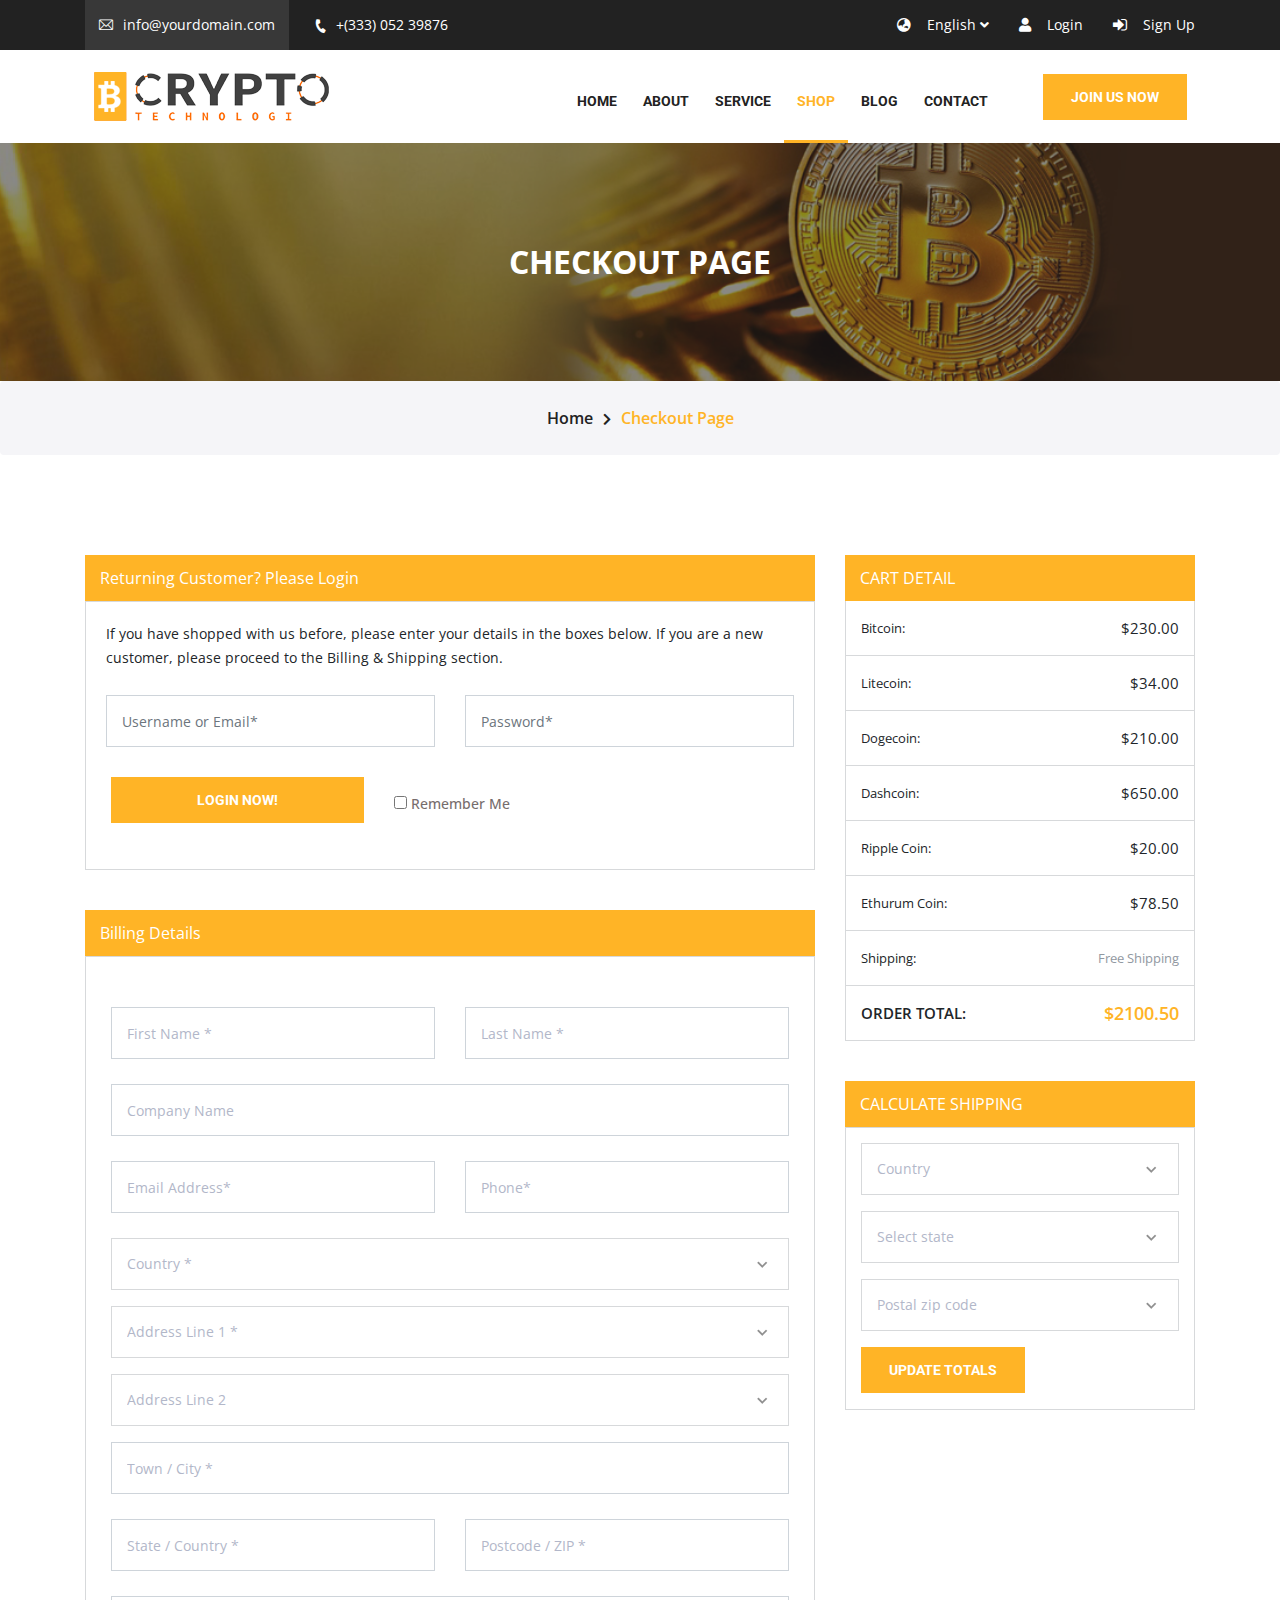
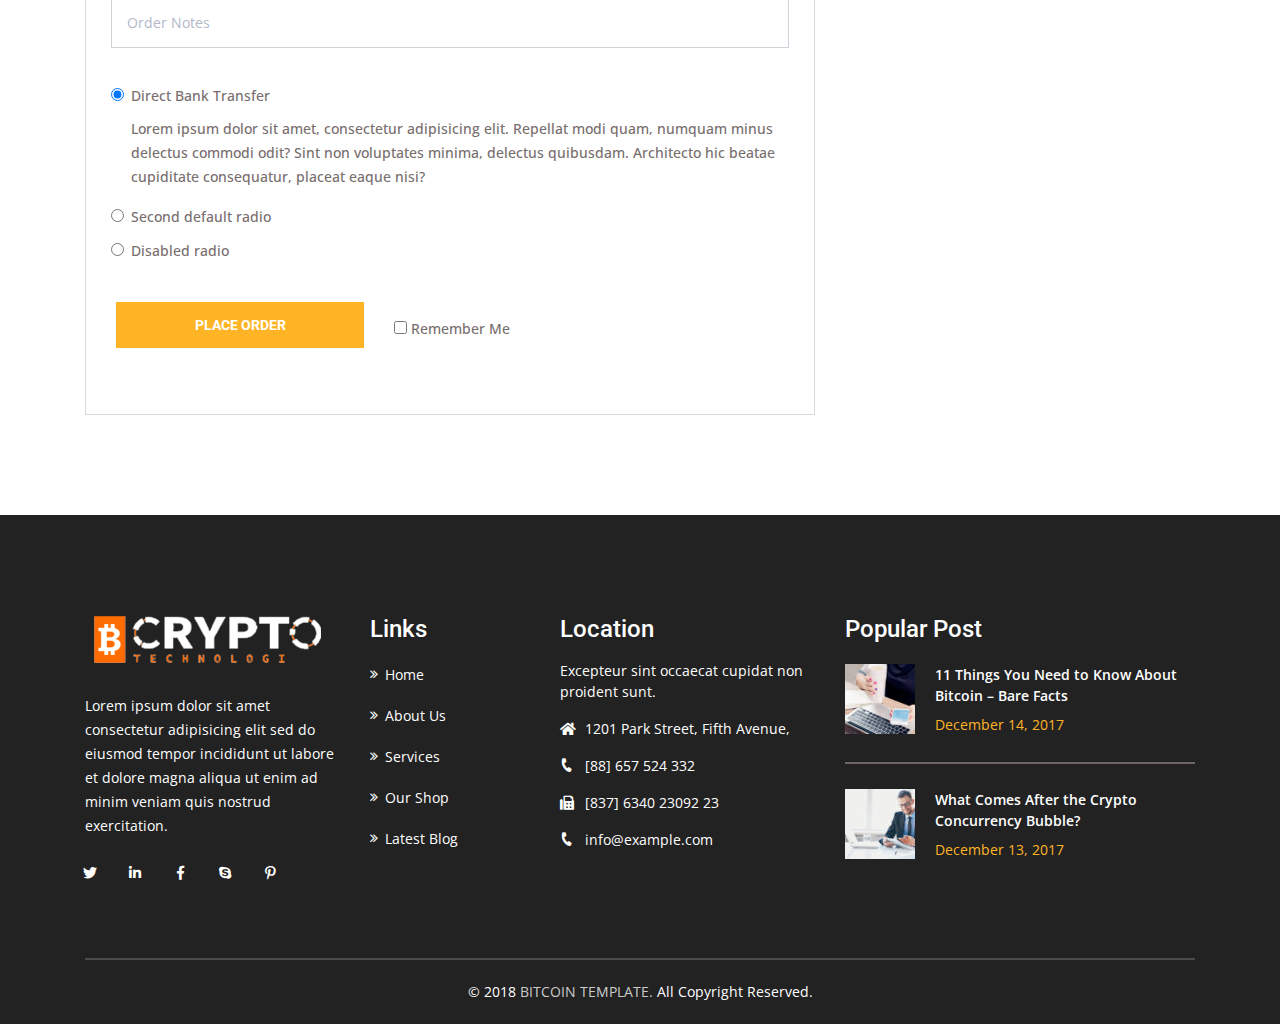
<file: shop-checkout.html>
<!doctype html>
<html lang="en">

<head>
    <!-- Required meta tags -->
    <meta charset="utf-8">
    <meta name="viewport" content="width=device-width, initial-scale=1, shrink-to-fit=no">

    <!-- Docment Title -->
    <title>BITCOIN</title>

    <!-- Fav Icon -->
    <link rel="icon" href="images/apple-touch-icon.png" type="image/x-icon">
    <!-- Slider Revolution CSS Files -->
    <link rel="stylesheet" type="text/css" href="assets/rs-plugin/fonts/font-awesome/css/font-awesome.css">

    <!-- Font-awesome CSS -->
    <link rel="stylesheet" href="assets/css/all.css">

    <!-- Flaticon CSS -->
    <link rel="stylesheet" href="assets/font/flaticon.css">

    <!-- Animate CSS -->
    <link rel="stylesheet" href="assets/css/animate.css">

    <!-- Bootstrap CSS -->
    <link rel="stylesheet" href="assets/css/bootstrap.min.css">

    <!-- Custom CSS -->
    <link rel="stylesheet" href="assets/css/custom.css">

    <!-- Responsive CSS -->
    <link rel="stylesheet" href="assets/css/responsive.css">

</head>

<body>
    <!-- Start Preloader -->
    <div class="preloader">
        <img src="assets/images/preloader.gif" alt="preloader.gif">
    </div>
    <!-- End Preloader -->

    <!--  Start header_section  -->
    <header class="header_section">
        <div class="container">
            <div class="row">
                <div class="col-lg-6 col-md-7">
                    <ul class="nav crpyto_hd_info">
                        <li><i class="flaticon-email"></i>info@yourdomain.com</li>
                        <li><i class="fas fa-phone f_phone"></i>+(333) 052 39876</li>
                    </ul>
                </div>
                <div class="col-lg-6 col-md-5">
                    <ul class="nav crpyto_user_hd_info">
                        <li class="dropdown"><a href="#"><i class="fas fa-globe-asia"></i>English <span class="fas fa-angle-down fa_down"></span></a>
                            <ul class="drop_menu">
                                <li><a href="#">English</a></li>
                                <li><a href="#">Arabic</a></li>
                                <li><a href="#">Farsi</a></li>
                            </ul>
                        </li>
                        <li><a href="#"><i class="fas fa-user"></i>Login</a></li>
                        <li><a href="#"><i class="flaticon-sign-in"></i>Sign Up</a></li>
                    </ul>
                </div>
            </div>
        </div>
    </header>
    <!--  End header_section  -->

    <!--  Start main_menu_section  -->
    <section class="main_menu_section sticky">
        <div class="container">
            <div class="row main_menu_items">
                <div class="col-xl-5 col-lg-4 col-12">
                    <div class="main_menu_logo">
                        <a href="#"><img src="assets/images/logo.png" alt="logo"></a>
                    </div>
                </div>
                <div class="col-xl-5 col-lg-6 col-12 main_menu">
                    <ul class="nav">
                        <li class="nav-item">
                            <a class="nav-link" href="index.html">home</a>
                        </li>
                       <li class="nav-item dropdown">
                            <a class="nav-link about" href="#">about</a>
                            <ul class="d_down_menu">
                                <li><a href="our-team.html">team</a></li>
                                <li><a href="error.html">error</a></li>
                            </ul>
                        </li>
                        <li class="nav-item dropdown">
                            <a class="nav-link service" href="#">service</a>
                            <ul class="s_down_menu">
                                <li><a href="service.html">services</a></li>
                                <li><a href="service-single.html">Service Single</a></li>
                            </ul>
                        </li>
                        <li class="nav-item dropdown">
                            <a class="nav-link shop active" href="#">Shop</a>
                            <ul class="sh_down_menu">
                                <li><a href="shop.html">Products Page</a></li>
                                <li><a href="single-product.html">Single Product</a></li>
                                <li><a href="shop-cart-page.html">Cart Page</a></li>
                                <li><a href="shop-checkout.html">Checkout</a></li>
                            </ul>
                        </li>
                        <li class="nav-item dropdown">
                            <a class="nav-link blog" href="#">Blog</a>
                            <ul class="bd_down_menu">
                                <li><a href="blog-grid.html">Blog Grid</a></li>
                                <li><a href="blog-with-sidebar.html">Blog With Sidebar</a></li>
                                <li><a href="blog-details.html">Blog Details</a></li>
                            </ul>
                        </li>
                        <li class="nav-item">
                            <a class="nav-link" href="contact.html">CONTACT</a>
                        </li>
                    </ul>
                </div>
                <div class="col-xl-2 col-md-3 col-lg-2 mr_area">
                    <div class="menu_right_area">
                        <a href="#" class="bc_btn">Join Us Now</a>
                    </div>
                </div>
                <!--    mobile_menu  -->
                <div class="col-md-12 mobile_menu_column">
                    <div class="mobile_menu">
                        <div class="btn_toggle">
                            <button class="navbar-toggler toggle_bar" type="button" data-toggle="collapse" data-target="#mobile_nav">
                                <span class="icon_bar"></span>
                            </button>
                        </div>

                        <div class="collapse navbar-collapse mobile_main_menu" id="mobile_nav">
                            <ul class="navbar-nav custom_scroll">
                                <li class="nav-item">
                                    <a class="nav-link" href="index.html">home</a>
                                </li>
                                <li class="nav-item dropdown">
                                    <a class="nav-link " href="our-team.html">about</a>
                                </li>
                                <li class="nav-item dropdown">
                                    <a class="nav-link" href="service-single.html">service</a>
                                    <div class="d_down_btn"><i class="fas fa-chevron-down"></i></div>
                                    <ul class="md_drop_menu services_menu" id="service">
                                        <li><a href="service.html">services</a></li>
                                        <li><a href="service-single.html">Service Single</a></li>
                                    </ul>
                                </li>
                                <li class="nav-item dropdown">
                                    <a class="nav-link" href="#">pages</a>
                                    <div class="sd_down_btn"><i class="fas fa-chevron-down"></i></div>
                                    <ul class="sd_menu">
                                        <li><a href="shop.html">shop</a></li>
                                        <li><a href="our-team.html">Team</a></li>
                                        <li><a href="error.html">Error</a></li>
                                    </ul>
                                </li>
                                <li class="nav-item dropdown">
                                    <a class="nav-link" href="#">Blog</a>
                                    <div class="bd_down_btn"><i class="fas fa-chevron-down"></i></div>
                                    <ul class="b_down_menu">
                                        <li><a href="blog-grid.html">Blog Grid</a></li>
                                        <li><a href="blog-with-sidebar.html">Blog With Sidebar</a></li>
                                        <li><a href="blog-details.html">Blog Details</a></li>
                                    </ul>
                                </li>
                                <li class="nav-item">
                                    <a class="nav-link" href="contact.html">CONTACT</a>
                                </li>
                            </ul>
                        </div>
                    </div>
                </div>
                <!--   !End mobile_menu  -->
            </div>
        </div>
    </section>
    <!--      End main_menu_section  -->

    <!--  Start team-banner_section  -->
    <section class="team-banner-section">
        <div class="page-title">
            <h2>CHECKOUT PAGE</h2>
        </div>
        <nav aria-label="breadcrumb">
            <ul class="breadcrumb team-breadcrumb">
                <li class="breadcrumb-item"><a href="#">Home</a></li>
                <li><i class="fas fa-chevron-right"></i></li>
                <li class="breadcrumb-item">
                    <a href="#" class="active">Checkout Page</a>
                </li>
            </ul>
        </nav>
    </section>
    <!--  End team-banner_section  -->


    <!--  Start CART PAGE-Section  -->
    <section class="shop-checkout-section section-ptb">
        <div class="container">
            <div class="row">
                <!-- Start cart-page-leftside-->
                <div class="col-lg-8 col-md-12">
                    <!-- Start  login area  -->
                    <div class="login-area">
                        <div class="card-page-title">
                            <h4>Returning customer? Please login</h4>
                        </div>
                        <div class="login-area-content">
                            <p>If you have shopped with us before, please enter your details in the boxes below. If you are a new customer, please proceed to the Billing & Shipping section.</p>
                            <form action="#" class="form-group row comment-form user-login-info">
                                <div class="col-sm-12 col-md-6">
                                    <input type="email" class="form-control" placeholder="Username or Email*" required="">
                                </div>
                                <div class="col-sm-12 col-md-6">
                                    <input type="password" class="form-control" placeholder="Password*" required="">
                                </div>
                                <div class="row coupon-group-btn log-group-btn">
                                    <div class="col-md-5 order-md-0 order-1">
                                        <a href="#" class="bc_btn">Login Now!</a>
                                    </div>
                                    <div class="col-md-4">
                                        <div class="form-check log-form-check">
                                            <input type="checkbox">
                                            <label class="form-check-label coupon-form-check-label ">Remember Me</label>
                                        </div>
                                    </div>
                                </div>
                            </form>
                        </div>
                    </div>
                    <!-- !end login area  -->

                    <!-- start  coupon-code-area -->
                    <div class="coupon-code-area mrt">
                        <div class="card-page-title">
                            <h4>Billing Details</h4>
                            <div class="coupon comment-form">
                                <div class="row">
                                    <form action="#" class="form-group row comment-form details-form mrt-3">
                                        <div class="col-sm-12 col-md-6">
                                            <input type="text" class="form-control" placeholder="First Name *" required="">
                                        </div>
                                        <div class="col-sm-12 col-md-6">
                                            <input type="text" class="form-control" placeholder="Last Name *" required="">
                                        </div>
                                        <div class="col-sm-12 col-md-12">
                                            <input type="text" class="form-control" placeholder="Company Name">
                                        </div>

                                        <div class="col-sm-12 col-md-6">
                                            <input type="email" class="form-control" placeholder="Email Address*" required="">
                                        </div>
                                        <div class="col-sm-12 col-md-6">
                                            <input type="text" class="form-control" placeholder="Phone*" required="">
                                        </div>

                                        <div class="col-md-12">
                                            <div class="form-group common details">
                                                <select class="form-control">
                                                    <option selected>Country *</option>
                                                    <option value="1">01</option>
                                                    <option value="2">02</option>
                                                    <option value="3">03</option>
                                                    <option value="4">04</option>
                                                    <option value="5">05</option>
                                                    <option value="6">06</option>
                                                    <option value="7">07</option>
                                                    <option value="8">08</option>
                                                </select>
                                            </div>
                                        </div>

                                        <div class="col-md-12">
                                            <div class="form-group common details">
                                                <select class="form-control">
                                                    <option selected>Address Line 1 *</option>
                                                    <option value="1">01</option>
                                                    <option value="2">02</option>
                                                    <option value="3">03</option>
                                                    <option value="4">04</option>
                                                    <option value="5">05</option>
                                                    <option value="6">06</option>
                                                    <option value="7">07</option>
                                                    <option value="8">08</option>
                                                </select>
                                            </div>
                                        </div>

                                        <div class="col-md-12">
                                            <div class="form-group common details">
                                                <select class="form-control">
                                                    <option selected>Address Line 2</option>
                                                    <option value="1">01</option>
                                                    <option value="2">02</option>
                                                    <option value="3">03</option>
                                                    <option value="4">04</option>
                                                    <option value="5">05</option>
                                                    <option value="6">06</option>
                                                    <option value="7">07</option>
                                                    <option value="8">08</option>
                                                </select>
                                            </div>
                                        </div>

                                        <div class="col-sm-12 col-md-12">
                                            <input type="text" class="form-control" placeholder="Town / City *" required="">
                                        </div>
                                        <div class="col-sm-12 col-md-6">
                                            <input type="text" class="form-control" placeholder="State / Country *" required="">
                                        </div>
                                        <div class="col-sm-12 col-md-6">
                                            <input type="text" class="form-control" placeholder="Postcode / ZIP *" required="">
                                        </div>
                                        <div class="col-sm-12 col-md-12">
                                            <input type="text" class="form-control" placeholder="Order Notes" required="">
                                        </div>




                                        <div class="col-md-12">
                                            <div class="form-check form-check-radio">
                                                <input class="form-check-input" type="radio" name="shop-cr" id="exampleRadios1" value="option1" checked>
                                                <label class="form-check-label" for="exampleRadios1">
                                                    Direct Bank Transfer
                                                </label>
                                                <p>Lorem ipsum dolor sit amet, consectetur adipisicing elit. Repellat modi quam, numquam minus delectus commodi odit? Sint non voluptates minima, delectus quibusdam. Architecto hic beatae cupiditate consequatur, placeat eaque nisi?</p>
                                            </div>
                                            <div class="form-check form-check-radio">
                                                <input class="form-check-input" type="radio" name="shop-cr" id="exampleRadios2" value="option2">
                                                <label class="form-check-label" for="exampleRadios2">
                                                    Second default radio
                                                </label>
                                            </div>
                                            <div class="form-check form-check-radio">
                                                <input class="form-check-input" type="radio" name="shop-cr" id="exampleRadios3" value="option3">
                                                <label class="form-check-label" for="exampleRadios3">
                                                    Disabled radio
                                                </label>
                                            </div>
                                        </div>

                                        <div class="row coupon-group-btn log-group-btn">
                                            <div class="col-md-5 order-md-0 order-1">
                                                <a href="#" class="bc_btn">Place order</a>
                                            </div>
                                            <div class="col-md-4">
                                                <div class="form-check log-form-check">
                                                    <input type="checkbox">
                                                    <label class="form-check-label coupon-form-check-label">Remember Me</label>
                                                </div>
                                            </div>
                                        </div>
                                    </form>
                                </div>
                            </div>
                        </div>
                    </div>
                    <!-- end  coupon-code -->
                </div>
                <!-- End cart-page-leftside-->

                <!-- start cart-page-rightside-->
                <div class="col-lg-4 col-md-12">
                    <div class="cart-details">
                        <div class="card-page-title">
                            <h4>CART DETAIL</h4>
                        </div>
                        <ul class="cart-details-info">
                            <li><span>Bitcoin:</span><span class="cart-d-info-price">$230.00</span></li>
                            <li><span>Litecoin:</span><span class="cart-d-info-price">$34.00</span></li>
                            <li><span>Dogecoin:</span><span class="cart-d-info-price">$210.00</span></li>
                            <li><span>Dashcoin:</span><span class="cart-d-info-price">$650.00</span></li>
                            <li><span>Ripple Coin:</span><span class="cart-d-info-price">$20.00</span></li>
                            <li><span>Ethurum Coin:</span><span class="cart-d-info-price">$78.50</span></li>
                            <li><span>Shipping:</span><span class="free-shipping">Free Shipping</span></li>
                            <li class="cdinfo-order-total"><span>ORDER TOTAL:</span><span>$2100.50</span></li>
                        </ul>
                    </div>

                    <!-- start calculate shipping -->
                    <div class="calculate-shipping mrt">
                        <div class="card-page-title">
                            <h4>CALCULATE SHIPPING</h4>
                        </div>
                        <div class="cal-shipping-form">
                            <div class="form-group common">
                                <select class="form-control">
                                    <option selected>Country</option>
                                    <option value="1">01</option>
                                    <option value="2">02</option>
                                    <option value="3">03</option>
                                    <option value="4">04</option>
                                    <option value="5">05</option>
                                    <option value="6">06</option>
                                    <option value="7">07</option>
                                    <option value="8">08</option>
                                </select>
                            </div>
                            <div class="form-group common">
                                <select class="form-control">
                                    <option selected>Select state</option>
                                    <option value="1">01</option>
                                    <option value="2">02</option>
                                    <option value="3">03</option>
                                    <option value="4">04</option>
                                    <option value="5">05</option>
                                    <option value="6">06</option>
                                    <option value="7">07</option>
                                    <option value="8">08</option>
                                </select>
                            </div>

                            <div class="form-group common">
                                <select class="form-control">
                                    <option selected>Postal zip code</option>
                                    <option value="1">01</option>
                                    <option value="2">02</option>
                                    <option value="3">03</option>
                                    <option value="4">04</option>
                                    <option value="5">05</option>
                                    <option value="6">06</option>
                                    <option value="7">07</option>
                                    <option value="8">08</option>
                                </select>
                            </div>
                            <div class="form-group common">
                                <a href="#" class="bc_btn">Update Totals</a>
                            </div>
                        </div>
                    </div>
                    <!-- end calculate shipping -->

                </div>
                <!-- End cart-page-rightside-->
            </div>
        </div>
    </section>
    <!--  End CART PAGE-Section  -->



    <!--  Start   ScrollTop_Section  -->
    <div class="scrolltop">
        <i class="fas fa-chevron-up"></i>
    </div>
    <!--  End   ScrollTop_Section  -->

    <!--  Start Footer-Section  -->
    <footer class="footer-section">
        <div class="container">
            <div class="footer-bg">
                <div class="row">
                    <div class="col-lg-3 col-md-12">
                        <div class="footer-text">
                            <div class="footer-logo">
                                <a href="#"><img src="assets/images/footer-logo.png" alt="footer-logo.png" class="img-fluid"></a>
                            </div>
                            <p>Lorem ipsum dolor sit amet consectetur adipisicing elit sed do eiusmod tempor incididunt ut labore et dolore magna aliqua ut enim ad minim veniam quis nostrud exercitation.
                            </p>
                            <div class="social-icons">
                                <ul class="nav">
                                    <li><a href="#"><i class="fab fa-twitter"></i></a></li>
                                    <li><a href="#"><i class="fab fa-linkedin-in"></i></a></li>
                                    <li><a href="#"><i class="fab fa-facebook-f"></i></a></li>
                                    <li><a href="#"><i class="fab fa-skype"></i></a></li>
                                    <li><a href="#"><i class="fab fa-pinterest-p"></i></a></li>
                                </ul>
                            </div>
                        </div>
                    </div>
                    <div class="col-lg-2 col-md-2 col-sm-6">
                        <div class="links">
                            <div class="footer-title">
                                <h2>links</h2>
                            </div>
                            <ul>
                                <li><a href="#">home</a></li>
                                <li><a href="#">about us</a></li>
                                <li><a href="#">Services</a></li>
                                <li><a href="#">Our Shop</a></li>
                                <li><a href="#">Latest Blog</a></li>
                            </ul>
                        </div>
                    </div>
                    <div class="col-lg-3 col-md-4 col-sm-6">
                        <div class="location">
                            <div class="footer-title">
                                <h2>Location</h2>
                            </div>
                            <ul>
                                <li>Excepteur sint occaecat cupidat non proident sunt.</li>
                                <li><i class="fas fa-home"></i>1201 Park Street, Fifth Avenue,</li>
                                <li><i class="fas fa-phone f_phone"></i>[88] 657 524 332</li>
                                <li><i class="fas fa-fax"></i>[837] 6340 23092 23</li>
                                <li><i class="fas fa-phone f_phone"></i>info@example.com</li>
                            </ul>
                        </div>
                    </div>
                    <div class="col-lg-4 col-md-6">
                        <div class="popular-post">
                            <div class="footer-title">
                                <h2>Popular Post</h2>
                            </div>
                            <div class="media ppost-content ppost-cntb">
                                <img src="assets/images/popular-post-1.png" alt="popular-post-1.png">
                                <div class="media-body ppost-title">
                                    <a href="#">
                                        11 Things You Need to Know About Bitcoin – Bare Facts
                                    </a>
                                    <div class="ppost-date">
                                        <p>December 14, 2017</p>
                                    </div>
                                </div>
                            </div>
                            <div class="media ppost-content">
                                <img src="assets/images/popular-post-2.png" alt="popular-post-2.png">
                                <div class="media-body ppost-title">
                                    <a href="#">
                                        What Comes After the Crypto Concurrency Bubble?
                                    </a>
                                    <div class="ppost-date">
                                        <p>December 13, 2017</p>
                                    </div>
                                </div>
                            </div>

                        </div>
                    </div>
                </div>
            </div>
            <!--  Start copyright-->
            <div class="copyright">
                <div class="row">
                    <div class="col-12">
                        <div class="copyRight-text">
                            <p>&copy; 2018 <a href="#">BITCOIN TEMPLATE.</a> All Copyright Reserved.</p>
                        </div>
                    </div>
                </div>
            </div>
            <!--  End copyright-->
        </div>
    </footer>
    <!--  End Footer-Section  -->


    <!-- Optional JavaScript -->
    <script src="https://ajax.googleapis.com/ajax/libs/jquery/3.4.0/jquery.min.js"></script>
    <!-- bootstrap first, then custom.js, custom JS  then wow Js -->
    <script src="assets/js/bootstrap.min.js"></script>
    <script src="assets/js/owl.carousel.min.js"></script>
    <script src="assets/js/custom.js"></script>
</body>

</html>
</file>
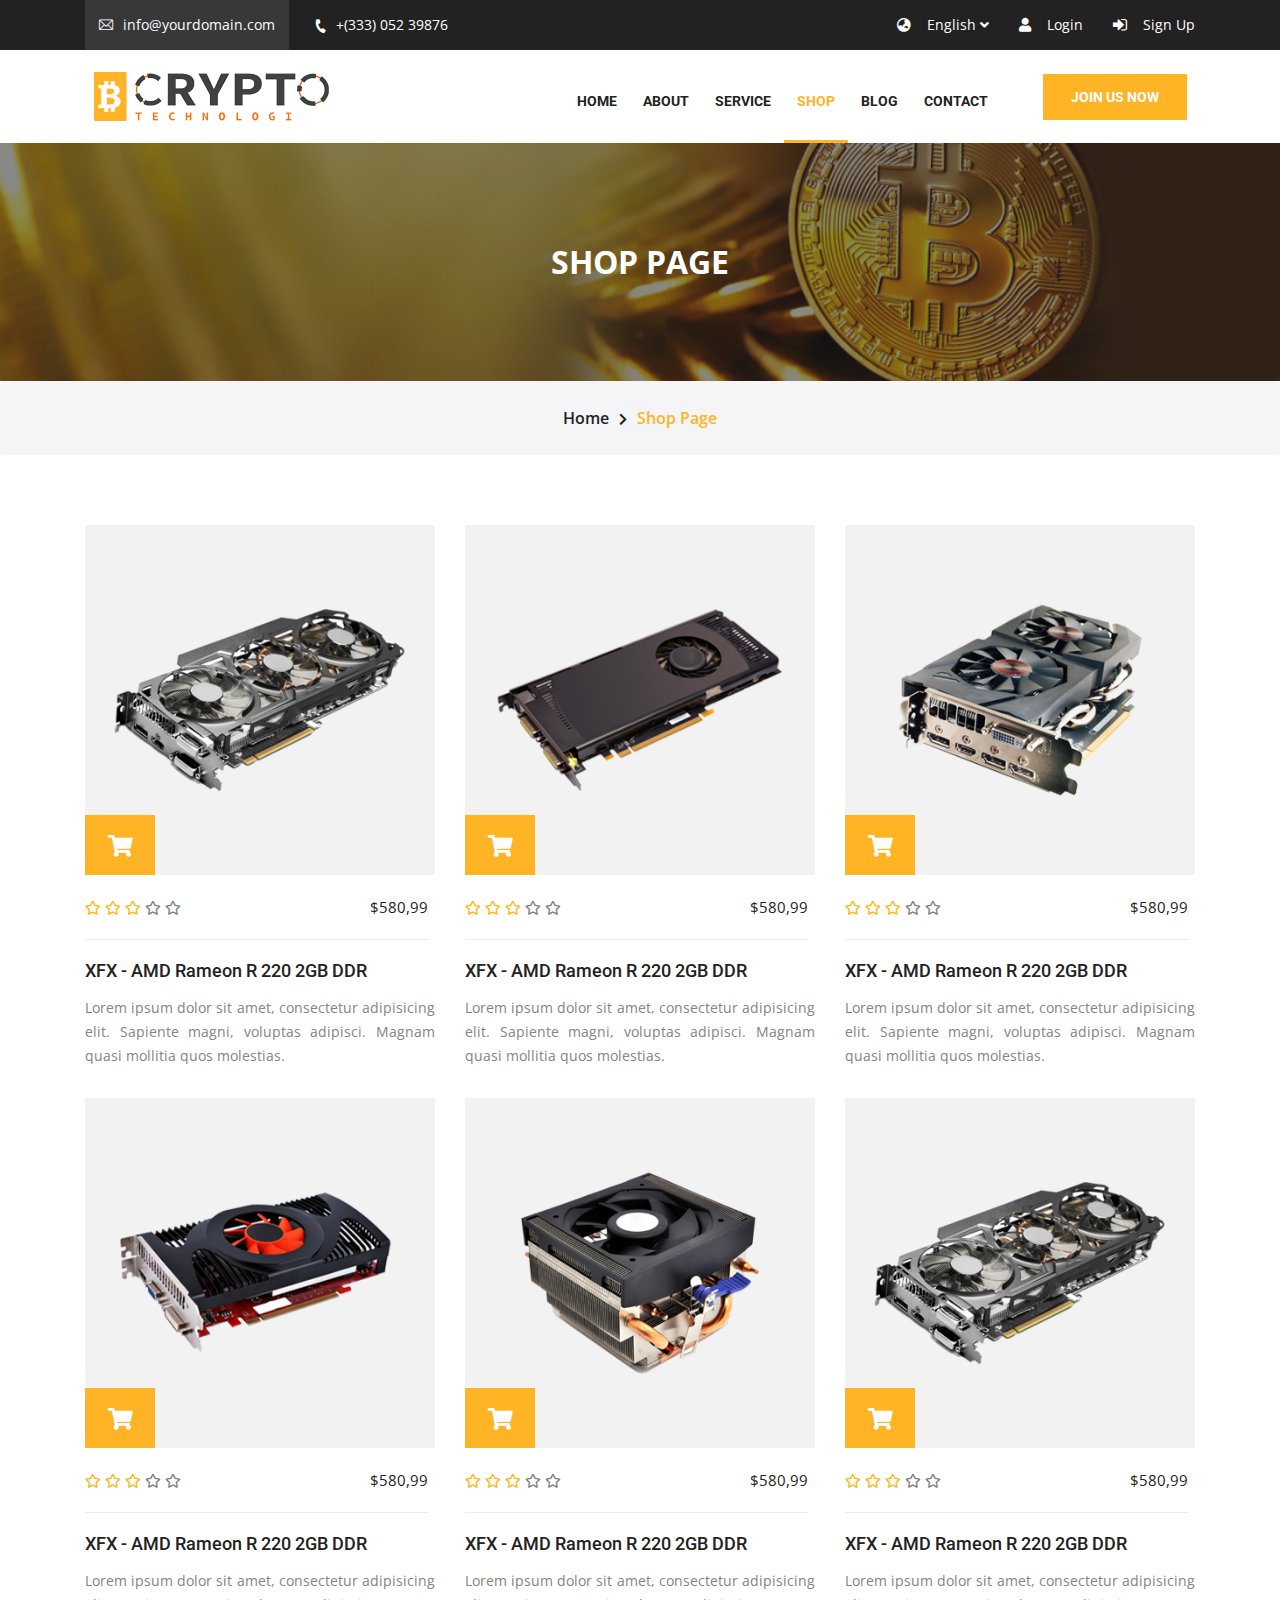
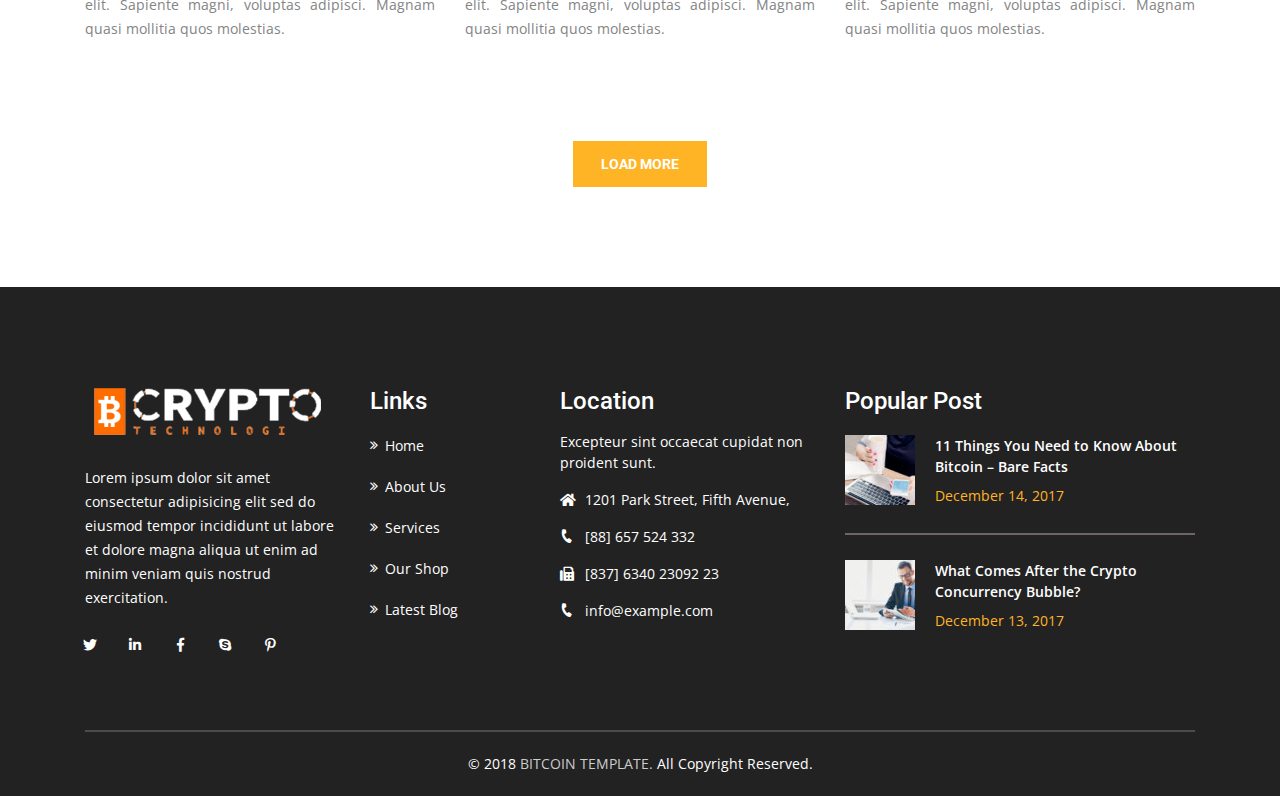
<file: shop.html>
<!doctype html>
<html lang="en">

<head>
    <!-- Required meta tags -->
    <meta charset="utf-8">
    <meta name="viewport" content="width=device-width, initial-scale=1, shrink-to-fit=no">

    <!-- Docment Title -->
    <title>BITCOIN</title>

    <!-- Fav Icon -->
    <link rel="icon" href="images/apple-touch-icon.png" type="image/x-icon">
    <!-- Slider Revolution CSS Files -->
    <link rel="stylesheet" type="text/css" href="assets/rs-plugin/fonts/font-awesome/css/font-awesome.css">

    <!-- Font-awesome CSS -->
    <link rel="stylesheet" href="assets/css/all.css">

    <!-- Flaticon CSS -->
    <link rel="stylesheet" href="assets/font/flaticon.css">

    <!-- Animate CSS -->
    <link rel="stylesheet" href="assets/css/animate.css">

    <!-- Bootstrap CSS -->
    <link rel="stylesheet" href="assets/css/bootstrap.min.css">

    <!-- Custom CSS -->
    <link rel="stylesheet" href="assets/css/custom.css">

    <!-- Responsive CSS -->
    <link rel="stylesheet" href="assets/css/responsive.css">

</head>

<body>
    <!-- Start Preloader -->
    <div class="preloader">
        <img src="assets/images/preloader.gif" alt="preloader.gif">
    </div>
    <!-- End Preloader -->

    <!--  Start header_section  -->
    <header class="header_section">
        <div class="container">
            <div class="row">
                <div class="col-lg-6 col-md-7">
                    <ul class="nav crpyto_hd_info">
                        <li><i class="flaticon-email"></i>info@yourdomain.com</li>
                        <li><i class="fas fa-phone f_phone"></i>+(333) 052 39876</li>
                    </ul>
                </div>
                <div class="col-lg-6 col-md-5">
                    <ul class="nav crpyto_user_hd_info">
                        <li class="dropdown"><a href="#"><i class="fas fa-globe-asia"></i>English <span class="fas fa-angle-down fa_down"></span></a>
                            <ul class="drop_menu">
                                <li><a href="#">English</a></li>
                                <li><a href="#">Arabic</a></li>
                                <li><a href="#">Farsi</a></li>
                            </ul>
                        </li>
                        <li><a href="#"><i class="fas fa-user"></i>Login</a></li>
                        <li><a href="#"><i class="flaticon-sign-in"></i>Sign Up</a></li>
                    </ul>
                </div>
            </div>
        </div>
    </header>
    <!--  End header_section  -->

    <!--  Start main_menu_section  -->
    <section class="main_menu_section sticky">
        <div class="container">
            <div class="row main_menu_items">
                <div class="col-xl-5 col-lg-4 col-12">
                    <div class="main_menu_logo">
                        <a href="#"><img src="assets/images/logo.png" alt="logo"></a>
                    </div>
                </div>
                <div class="col-xl-5 col-lg-6 col-12 main_menu">
                    <ul class="nav">
                        <li class="nav-item">
                            <a class="nav-link" href="index.html">home</a>
                        </li>
                       <li class="nav-item dropdown">
                            <a class="nav-link about" href="#">about</a>
                            <ul class="d_down_menu">
                                <li><a href="our-team.html">team</a></li>
                                <li><a href="error.html">error</a></li>
                            </ul>
                        </li>
                        <li class="nav-item dropdown">
                            <a class="nav-link service" href="#">service</a>
                            <ul class="s_down_menu">
                                <li><a href="service.html">services</a></li>
                                <li><a href="service-single.html">Service Single</a></li>
                            </ul>
                        </li>
                        <li class="nav-item dropdown">
                            <a class="nav-link shop active" href="#">Shop</a>
                            <ul class="sh_down_menu">
                                <li><a href="shop.html">Products Page</a></li>
                                <li><a href="single-product.html">Single Product</a></li>
                                <li><a href="shop-cart-page.html">Cart Page</a></li>
                                <li><a href="shop-checkout.html">Checkout</a></li>
                            </ul>
                        </li>
                        <li class="nav-item dropdown">
                            <a class="nav-link blog" href="#">Blog</a>
                            <ul class="bd_down_menu">
                                <li><a href="blog-grid.html">Blog Grid</a></li>
                                <li><a href="blog-with-sidebar.html">Blog With Sidebar</a></li>
                                <li><a href="blog-details.html">Blog Details</a></li>
                            </ul>
                        </li>
                        <li class="nav-item">
                            <a class="nav-link" href="contact.html">CONTACT</a>
                        </li>
                    </ul>
                </div>
                <div class="col-xl-2 col-md-3 col-lg-2 mr_area">
                    <div class="menu_right_area">
                        <a href="#" class="bc_btn">Join Us Now</a>
                    </div>
                </div>
                <!--    mobile_menu  -->
                <div class="col-md-12 mobile_menu_column">
                    <div class="mobile_menu">
                        <div class="btn_toggle">
                            <button class="navbar-toggler toggle_bar" type="button" data-toggle="collapse" data-target="#mobile_nav">
                                <span class="icon_bar"></span>
                            </button>
                        </div>

                        <div class="collapse navbar-collapse mobile_main_menu" id="mobile_nav">
                            <ul class="navbar-nav custom_scroll">
                                <li class="nav-item">
                                    <a class="nav-link" href="index.html">home</a>
                                </li>
                                <li class="nav-item dropdown">
                                    <a class="nav-link " href="our-team.html">about</a>
                                </li>
                                <li class="nav-item dropdown">
                                    <a class="nav-link" href="service-single.html">service</a>
                                    <div class="d_down_btn"><i class="fas fa-chevron-down"></i></div>
                                    <ul class="md_drop_menu services_menu" id="service">
                                        <li><a href="service.html">services</a></li>
                                        <li><a href="service-single.html">Service Single</a></li>
                                    </ul>
                                </li>
                                <li class="nav-item dropdown">
                                    <a class="nav-link active" href="#">pages</a>
                                    <div class="sd_down_btn"><i class="fas fa-chevron-down"></i></div>
                                    <ul class="sd_menu">
                                        <li><a href="shop.html">shop</a></li>
                                        <li><a href="our-team.html">Team</a></li>
                                        <li><a href="error.html">Error</a></li>
                                    </ul>
                                </li>
                                <li class="nav-item dropdown">
                                    <a class="nav-link" href="#">Blog</a>
                                    <div class="bd_down_btn"><i class="fas fa-chevron-down"></i></div>
                                    <ul class="b_down_menu">
                                        <li><a href="blog-grid.html">Blog Grid</a></li>
                                        <li><a href="blog-with-sidebar.html">Blog With Sidebar</a></li>
                                        <li><a href="blog-details.html">Blog Details</a></li>
                                    </ul>
                                </li>
                                <li class="nav-item">
                                    <a class="nav-link" href="contact.html">CONTACT</a>
                                </li>
                            </ul>
                        </div>
                    </div>
                </div>
                <!--   !End mobile_menu  -->
            </div>
        </div>
    </section>
    <!--      End main_menu_section  -->

    <!--  Start team-banner_section  -->
    <section class="team-banner-section">
        <div class="page-title">
            <h2>SHOP PAGE</h2>
        </div>
        <nav aria-label="breadcrumb">
            <ul class="breadcrumb team-breadcrumb">
                <li class="breadcrumb-item"><a href="#">Home</a></li>
                <li><i class="fas fa-chevron-right"></i></li>
                <li class="breadcrumb-item">
                    <a href="#" class="active">Shop Page</a>
                </li>
            </ul>
        </nav>
    </section>
    <!--  End team-banner_section  -->


    <!--  Start Our-Gallery-Section  -->
    <section class="our-gallery-section">
        <div class="container">
            <div class="row">
                <div class="col-lg-4 col-md-6">
                    <div class="gallery-single-item">
                        <div class="si-img">
                            <img src="assets/images/shop/item1.png" alt="item1.png">
                            <div class="card">
                                <a href="#"><i class="fa fa-shopping-cart"></i></a>
                            </div>
                        </div>
                        <div class="item-review">
                            <div class="star-rating" title="Rated 3.0 out of 5">
                                <ul class="nav">
                                    <li><i class="far fa-star active"></i></li>
                                    <li><i class="far fa-star active"></i></li>
                                    <li><i class="far fa-star active"></i></li>
                                    <li><i class="far fa-star"></i></li>
                                    <li><i class="far fa-star"></i></li>
                                </ul>
                            </div>
                            <div class="price">
                                <span>$580,99</span>
                            </div>
                        </div>
                        <div class="s-item-contet">
                            <h3><a href="#">XFX - AMD Rameon R 220 2GB DDR</a></h3>
                            <p>Lorem ipsum dolor sit amet, consectetur adipisicing elit. Sapiente magni, voluptas adipisci. Magnam quasi mollitia quos molestias.</p>
                        </div>
                    </div>
                </div>
                <div class="col-lg-4 col-md-6">
                    <div class="gallery-single-item">
                        <div class="si-img">
                            <img src="assets/images/shop/item2.png" alt="item2.png">
                            <div class="card">
                                <a href="#"><i class="fa fa-shopping-cart"></i></a>
                            </div>
                        </div>
                        <div class="item-review">
                            <div class="star-rating" title="Rated 3.0 out of 5">
                                <ul class="nav">
                                    <li><i class="far fa-star active"></i></li>
                                    <li><i class="far fa-star active"></i></li>
                                    <li><i class="far fa-star active"></i></li>
                                    <li><i class="far fa-star"></i></li>
                                    <li><i class="far fa-star"></i></li>
                                </ul>
                            </div>
                            <div class="price">
                                <span>$580,99</span>
                            </div>
                        </div>
                        <div class="s-item-contet">
                            <h3><a href="#">XFX - AMD Rameon R 220 2GB DDR</a></h3>
                            <p>Lorem ipsum dolor sit amet, consectetur adipisicing elit. Sapiente magni, voluptas adipisci. Magnam quasi mollitia quos molestias.</p>
                        </div>
                    </div>
                </div>
                <div class="col-lg-4 col-md-6">
                    <div class="gallery-single-item">
                        <div class="si-img">
                            <img src="assets/images/shop/item3.png" alt="item3.png">
                            <div class="card">
                                <a href="#"><i class="fa fa-shopping-cart"></i></a>
                            </div>
                        </div>
                        <div class="item-review">
                            <div class="star-rating" title="Rated 3.0 out of 5">
                                <ul class="nav">
                                    <li><i class="far fa-star active"></i></li>
                                    <li><i class="far fa-star active"></i></li>
                                    <li><i class="far fa-star active"></i></li>
                                    <li><i class="far fa-star"></i></li>
                                    <li><i class="far fa-star"></i></li>
                                </ul>
                            </div>
                            <div class="price">
                                <span>$580,99</span>
                            </div>
                        </div>
                        <div class="s-item-contet">
                            <h3><a href="#">XFX - AMD Rameon R 220 2GB DDR</a></h3>
                            <p>Lorem ipsum dolor sit amet, consectetur adipisicing elit. Sapiente magni, voluptas adipisci. Magnam quasi mollitia quos molestias.</p>
                        </div>
                    </div>
                </div>
                <div class="col-lg-4 col-md-6">
                    <div class="gallery-single-item">
                        <div class="si-img">
                            <img src="assets/images/shop/item4.png" alt="item4.png">
                            <div class="card">
                                <a href="#"><i class="fa fa-shopping-cart"></i></a>
                            </div>
                        </div>
                        <div class="item-review">
                            <div class="star-rating" title="Rated 3.0 out of 5">
                                <ul class="nav">
                                    <li><i class="far fa-star active"></i></li>
                                    <li><i class="far fa-star active"></i></li>
                                    <li><i class="far fa-star active"></i></li>
                                    <li><i class="far fa-star"></i></li>
                                    <li><i class="far fa-star"></i></li>
                                </ul>
                            </div>
                            <div class="price">
                                <span>$580,99</span>
                            </div>
                        </div>
                        <div class="s-item-contet">
                            <h3><a href="#">XFX - AMD Rameon R 220 2GB DDR</a></h3>
                            <p>Lorem ipsum dolor sit amet, consectetur adipisicing elit. Sapiente magni, voluptas adipisci. Magnam quasi mollitia quos molestias.</p>
                        </div>
                    </div>
                </div>
                <div class="col-lg-4 col-md-6">
                    <div class="gallery-single-item">
                        <div class="si-img">
                            <img src="assets/images/shop/item5.png" alt="item5.png">
                            <div class="card">
                                <a href="#"><i class="fa fa-shopping-cart"></i></a>
                            </div>
                        </div>
                        <div class="item-review">
                            <div class="star-rating" title="Rated 3.0 out of 5">
                                <ul class="nav">
                                    <li><i class="far fa-star active"></i></li>
                                    <li><i class="far fa-star active"></i></li>
                                    <li><i class="far fa-star active"></i></li>
                                    <li><i class="far fa-star"></i></li>
                                    <li><i class="far fa-star"></i></li>
                                </ul>
                            </div>
                            <div class="price">
                                <span>$580,99</span>
                            </div>
                        </div>
                        <div class="s-item-contet">
                            <h3><a href="#">XFX - AMD Rameon R 220 2GB DDR</a></h3>
                            <p>Lorem ipsum dolor sit amet, consectetur adipisicing elit. Sapiente magni, voluptas adipisci. Magnam quasi mollitia quos molestias.</p>
                        </div>
                    </div>
                </div>
                <div class="col-lg-4 col-md-6">
                    <div class="gallery-single-item">
                        <div class="si-img">
                            <img src="assets/images/shop/item6.png" alt="item6.png">
                            <div class="card">
                                <a href="#"><i class="fa fa-shopping-cart"></i></a>
                            </div>
                        </div>
                        <div class="item-review">
                            <div class="star-rating" title="Rated 3.0 out of 5">
                                <ul class="nav">
                                    <li><i class="far fa-star active"></i></li>
                                    <li><i class="far fa-star active"></i></li>
                                    <li><i class="far fa-star active"></i></li>
                                    <li><i class="far fa-star"></i></li>
                                    <li><i class="far fa-star"></i></li>
                                </ul>
                            </div>
                            <div class="price">
                                <span>$580,99</span>
                            </div>
                        </div>
                        <div class="s-item-contet">
                            <h3><a href="#">XFX - AMD Rameon R 220 2GB DDR</a></h3>
                            <p>Lorem ipsum dolor sit amet, consectetur adipisicing elit. Sapiente magni, voluptas adipisci. Magnam quasi mollitia quos molestias.</p>
                        </div>
                    </div>
                </div>
                <div class="col-12">
                    <div class="lm-btn"><a href="#" class="bc_btn">load more</a></div>
                </div>
            </div>
        </div>
    </section>
    <!--  End Promotion-Section  -->

    <!--  Start   ScrollTop_Section  -->
    <div class="scrolltop">
        <i class="fas fa-chevron-up"></i>
    </div>
    <!--  End   ScrollTop_Section  -->

    <!--  Start Footer-Section  -->
    <footer class="footer-section">
        <div class="container">
            <div class="footer-bg">
                <div class="row">
                    <div class="col-lg-3 col-md-12">
                        <div class="footer-text">
                            <div class="footer-logo">
                                <a href="#"><img src="assets/images/footer-logo.png" alt="footer-logo.png" class="img-fluid"></a>
                            </div>
                            <p>Lorem ipsum dolor sit amet consectetur adipisicing elit sed do eiusmod tempor incididunt ut labore et dolore magna aliqua ut enim ad minim veniam quis nostrud exercitation.
                            </p>
                            <div class="social-icons">
                                <ul class="nav">
                                    <li><a href="#"><i class="fab fa-twitter"></i></a></li>
                                    <li><a href="#"><i class="fab fa-linkedin-in"></i></a></li>
                                    <li><a href="#"><i class="fab fa-facebook-f"></i></a></li>
                                    <li><a href="#"><i class="fab fa-skype"></i></a></li>
                                    <li><a href="#"><i class="fab fa-pinterest-p"></i></a></li>
                                </ul>
                            </div>
                        </div>
                    </div>
                    <div class="col-lg-2 col-md-2 col-sm-6">
                        <div class="links">
                            <div class="footer-title">
                                <h2>links</h2>
                            </div>
                            <ul>
                                <li><a href="#">home</a></li>
                                <li><a href="#">about us</a></li>
                                <li><a href="#">Services</a></li>
                                <li><a href="#">Our Shop</a></li>
                                <li><a href="#">Latest Blog</a></li>
                            </ul>
                        </div>
                    </div>
                    <div class="col-lg-3 col-md-4 col-sm-6">
                        <div class="location">
                            <div class="footer-title">
                                <h2>Location</h2>
                            </div>
                            <ul>
                                <li>Excepteur sint occaecat cupidat non proident sunt.</li>
                                <li><i class="fas fa-home"></i>1201 Park Street, Fifth Avenue,</li>
                                <li><i class="fas fa-phone f_phone"></i>[88] 657 524 332</li>
                                <li><i class="fas fa-fax"></i>[837] 6340 23092 23</li>
                                <li><i class="fas fa-phone f_phone"></i>info@example.com</li>
                            </ul>
                        </div>
                    </div>
                    <div class="col-lg-4 col-md-6">
                        <div class="popular-post">
                            <div class="footer-title">
                                <h2>Popular Post</h2>
                            </div>
                            <div class="media ppost-content ppost-cntb">
                                <img src="assets/images/popular-post-1.png" alt="popular-post-1.png">
                                <div class="media-body ppost-title">
                                    <a href="#">
                                        11 Things You Need to Know About Bitcoin – Bare Facts
                                    </a>
                                    <div class="ppost-date">
                                        <p>December 14, 2017</p>
                                    </div>
                                </div>
                            </div>
                            <div class="media ppost-content">
                                <img src="assets/images/popular-post-2.png" alt="popular-post-2.png">
                                <div class="media-body ppost-title">
                                    <a href="#">
                                        What Comes After the Crypto Concurrency Bubble?
                                    </a>
                                    <div class="ppost-date">
                                        <p>December 13, 2017</p>
                                    </div>
                                </div>
                            </div>

                        </div>
                    </div>
                </div>
            </div>
            <!--  Start copyright-->
            <div class="copyright">
                <div class="row">
                    <div class="col-12">
                        <div class="copyRight-text">
                            <p>&copy; 2018 <a href="#">BITCOIN TEMPLATE.</a> All Copyright Reserved.</p>
                        </div>
                    </div>
                </div>
            </div>
            <!--  End copyright-->
        </div>
    </footer>
    <!--  End Footer-Section  -->


    <!-- Optional JavaScript -->
    <script src="https://ajax.googleapis.com/ajax/libs/jquery/3.4.0/jquery.min.js"></script>
    <!-- bootstrap first, then custom.js, custom JS  then wow Js -->
    <script src="assets/js/bootstrap.min.js"></script>
    <script src="assets/js/owl.carousel.min.js"></script>
    <script src="assets/js/custom.js"></script>
</body>

</html>
</file>
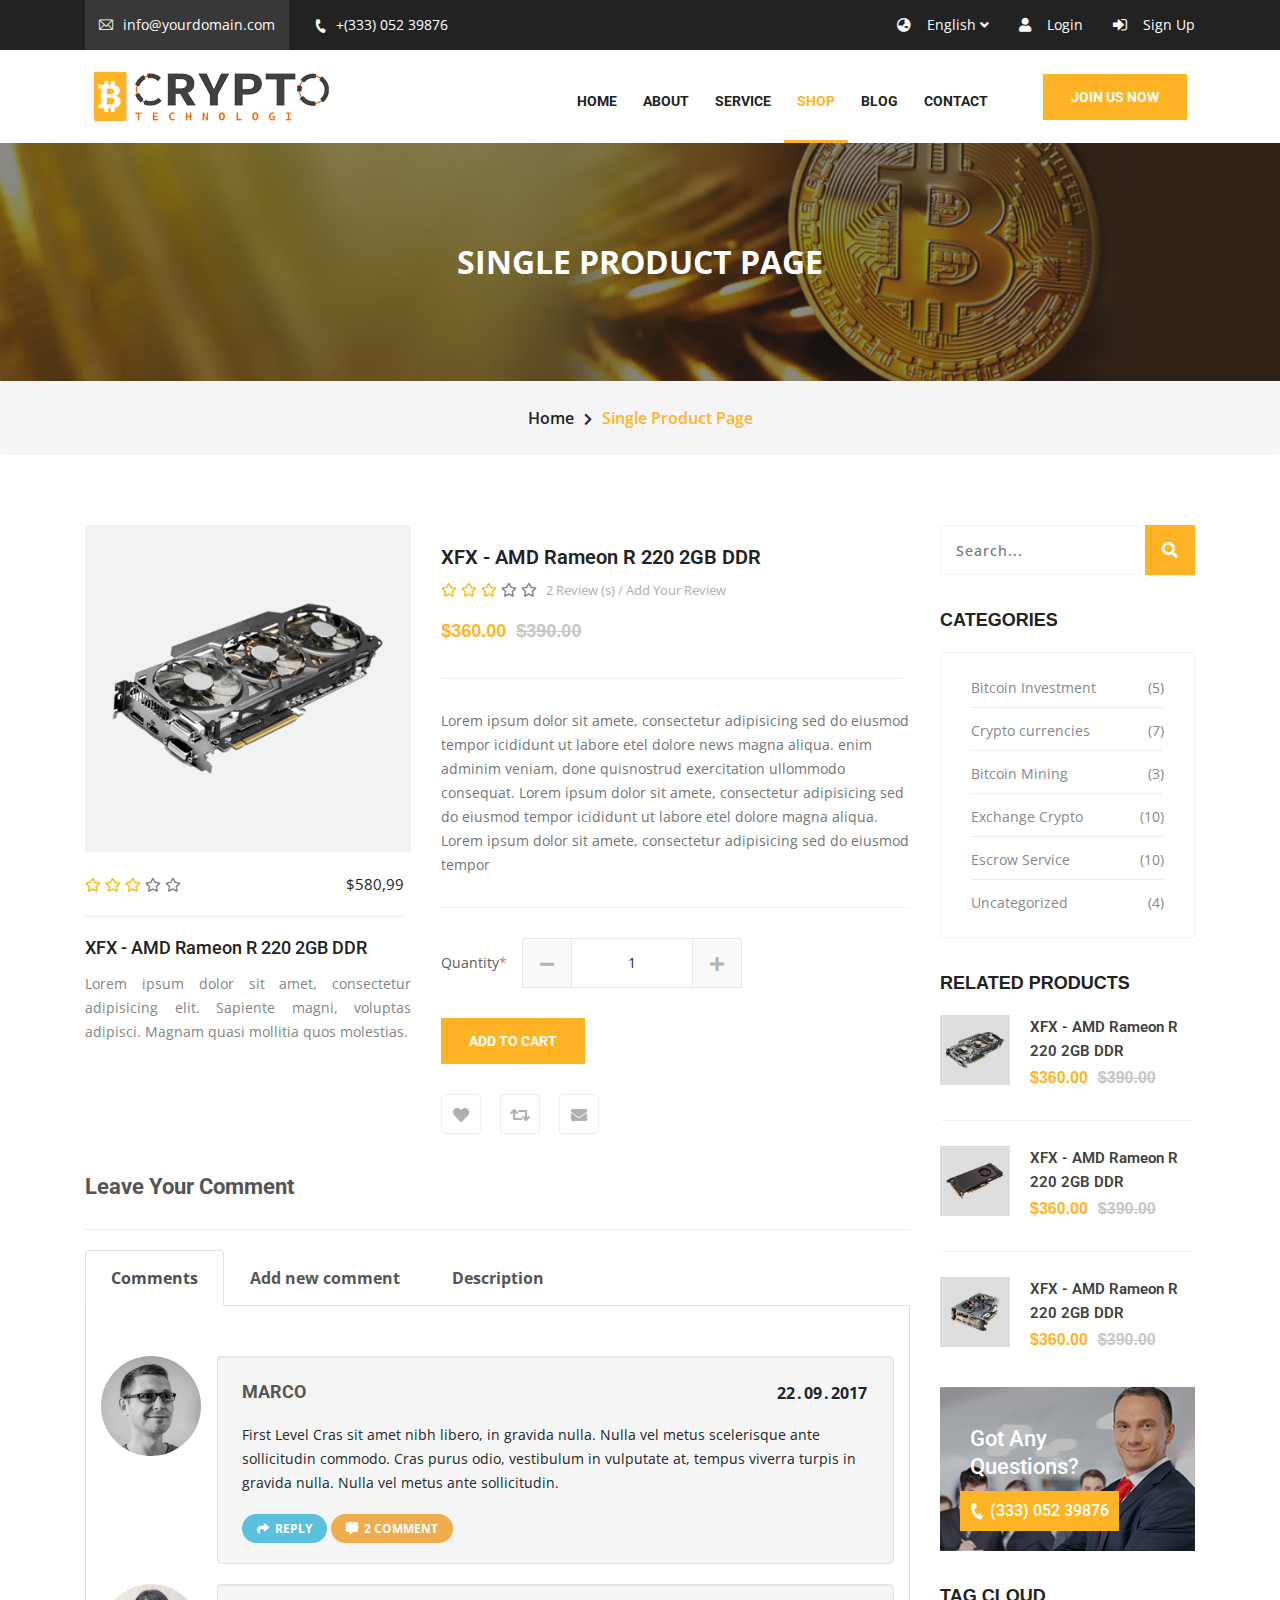
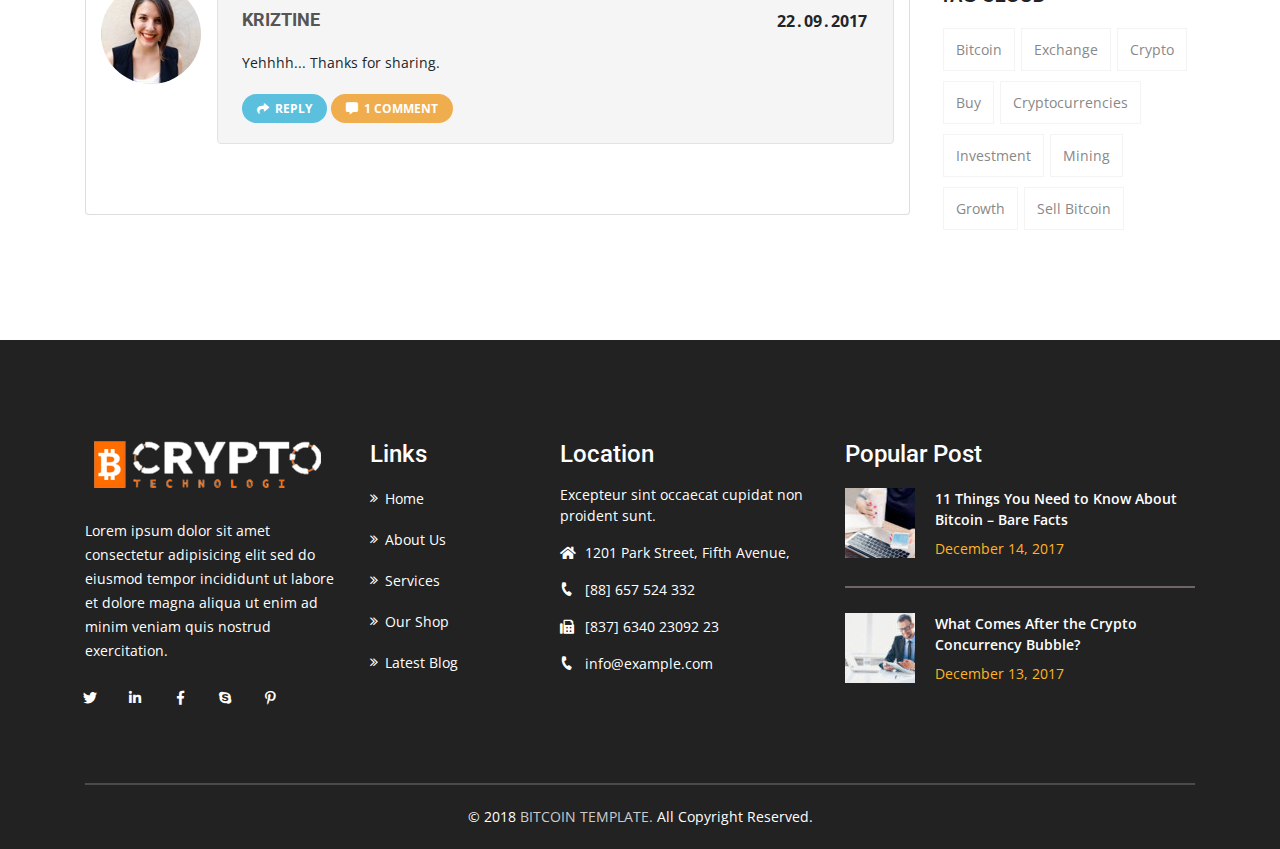
<file: single-product.html>
<!doctype html>
<html lang="en">

<head>
    <!-- Required meta tags -->
    <meta charset="utf-8">
    <meta name="viewport" content="width=device-width, initial-scale=1, shrink-to-fit=no">

    <!-- Docment Title -->
    <title>BITCOIN</title>

    <!-- Fav Icon -->
    <link rel="icon" href="images/apple-touch-icon.png" type="image/x-icon">
    <!-- Slider Revolution CSS Files -->
    <link rel="stylesheet" type="text/css" href="assets/rs-plugin/fonts/font-awesome/css/font-awesome.css">

    <!-- Font-awesome CSS -->
    <link rel="stylesheet" href="assets/css/all.css">

    <!-- Flaticon CSS -->
    <link rel="stylesheet" href="assets/font/flaticon.css">

    <!-- Animate CSS -->
    <link rel="stylesheet" href="assets/css/animate.css">

    <!-- Bootstrap CSS -->
    <link rel="stylesheet" href="assets/css/bootstrap.min.css">

    <!-- Custom CSS -->
    <link rel="stylesheet" href="assets/css/custom.css">

    <!-- Responsive CSS -->
    <link rel="stylesheet" href="assets/css/responsive.css">

</head>

<body>
    <!-- Start Preloader -->
    <div class="preloader">
        <img src="assets/images/preloader.gif" alt="preloader.gif">
    </div>
    <!-- End Preloader -->

    <!--  Start header_section  -->
    <header class="header_section">
        <div class="container">
            <div class="row">
                <div class="col-lg-6 col-md-7">
                    <ul class="nav crpyto_hd_info">
                        <li><i class="flaticon-email"></i>info@yourdomain.com</li>
                        <li><i class="fas fa-phone f_phone"></i>+(333) 052 39876</li>
                    </ul>
                </div>
                <div class="col-lg-6 col-md-5">
                    <ul class="nav crpyto_user_hd_info">
                        <li class="dropdown"><a href="#"><i class="fas fa-globe-asia"></i>English <span class="fas fa-angle-down fa_down"></span></a>
                            <ul class="drop_menu">
                                <li><a href="#">English</a></li>
                                <li><a href="#">Arabic</a></li>
                                <li><a href="#">Farsi</a></li>
                            </ul>
                        </li>
                        <li><a href="#"><i class="fas fa-user"></i>Login</a></li>
                        <li><a href="#"><i class="flaticon-sign-in"></i>Sign Up</a></li>
                    </ul>
                </div>
            </div>
        </div>
    </header>
    <!--  End header_section  -->

    <!--  Start main_menu_section  -->
    <section class="main_menu_section sticky">
        <div class="container">
            <div class="row main_menu_items">
                <div class="col-xl-5 col-lg-4 col-12">
                    <div class="main_menu_logo">
                        <a href="#"><img src="assets/images/logo.png" alt="logo"></a>
                    </div>
                </div>
                <div class="col-xl-5 col-lg-6 col-12 main_menu">
                    <ul class="nav">
                        <li class="nav-item">
                            <a class="nav-link" href="index.html">home</a>
                        </li>
                       <li class="nav-item dropdown">
                            <a class="nav-link about" href="#">about</a>
                            <ul class="d_down_menu">
                                <li><a href="our-team.html">team</a></li>
                                <li><a href="error.html">error</a></li>
                            </ul>
                        </li>
                        <li class="nav-item dropdown">
                            <a class="nav-link service" href="#">service</a>
                            <ul class="s_down_menu">
                                <li><a href="service.html">services</a></li>
                                <li><a href="service-single.html">Service Single</a></li>
                            </ul>
                        </li>
                        <li class="nav-item dropdown">
                            <a class="nav-link shop active" href="#">Shop</a>
                            <ul class="sh_down_menu">
                                <li><a href="shop.html">Products Page</a></li>
                                <li><a href="single-product.html">Single Product</a></li>
                                <li><a href="shop-cart-page.html">Cart Page</a></li>
                                <li><a href="shop-checkout.html">Checkout</a></li>
                            </ul>
                        </li>
                        <li class="nav-item dropdown">
                            <a class="nav-link blog" href="#">Blog</a>
                            <ul class="bd_down_menu">
                                <li><a href="blog-grid.html">Blog Grid</a></li>
                                <li><a href="blog-with-sidebar.html">Blog With Sidebar</a></li>
                                <li><a href="blog-details.html">Blog Details</a></li>
                            </ul>
                        </li>
                        <li class="nav-item">
                            <a class="nav-link" href="contact.html">CONTACT</a>
                        </li>
                    </ul>
                </div>
                <div class="col-xl-2 col-md-3 col-lg-2 mr_area">
                    <div class="menu_right_area">
                        <a href="#" class="bc_btn">Join Us Now</a>
                    </div>
                </div>
                <!--    mobile_menu  -->
                <div class="col-md-12 mobile_menu_column">
                    <div class="mobile_menu">
                        <div class="btn_toggle">
                            <button class="navbar-toggler toggle_bar" type="button" data-toggle="collapse" data-target="#mobile_nav">
                                <span class="icon_bar"></span>
                            </button>
                        </div>

                        <div class="collapse navbar-collapse mobile_main_menu" id="mobile_nav">
                            <ul class="navbar-nav custom_scroll">
                                <li class="nav-item">
                                    <a class="nav-link" href="index.html">home</a>
                                </li>
                                <li class="nav-item dropdown">
                                    <a class="nav-link " href="our-team.html">about</a>
                                </li>
                                <li class="nav-item dropdown">
                                    <a class="nav-link" href="service-single.html">service</a>
                                    <div class="d_down_btn"><i class="fas fa-chevron-down"></i></div>
                                    <ul class="md_drop_menu services_menu" id="service">
                                        <li><a href="service.html">services</a></li>
                                        <li><a href="service-single.html">Service Single</a></li>
                                    </ul>
                                </li>
                                <li class="nav-item dropdown">
                                    <a class="nav-link" href="#">pages</a>
                                    <div class="sd_down_btn"><i class="fas fa-chevron-down"></i></div>
                                    <ul class="sd_menu">
                                        <li><a href="shop.html">shop</a></li>
                                        <li><a href="our-team.html">Team</a></li>
                                        <li><a href="error.html">Error</a></li>
                                    </ul>
                                </li>
                                <li class="nav-item dropdown">
                                    <a class="nav-link" href="#">Blog</a>
                                    <div class="bd_down_btn"><i class="fas fa-chevron-down"></i></div>
                                    <ul class="b_down_menu">
                                        <li><a href="blog-grid.html">Blog Grid</a></li>
                                        <li><a href="blog-with-sidebar.html">Blog With Sidebar</a></li>
                                        <li><a href="blog-details.html">Blog Details</a></li>
                                    </ul>
                                </li>
                                <li class="nav-item">
                                    <a class="nav-link" href="contact.html">CONTACT</a>
                                </li>
                            </ul>
                        </div>
                    </div>
                </div>
                <!--   !End mobile_menu  -->
            </div>
        </div>
    </section>
    <!--      End main_menu_section  -->

    <!--  Start team-banner_section  -->
    <section class="team-banner-section">
        <div class="page-title">
            <h2>SINGLE PRODUCT PAGE</h2>
        </div>
        <nav aria-label="breadcrumb">
            <ul class="breadcrumb team-breadcrumb">
                <li class="breadcrumb-item"><a href="#">Home</a></li>
                <li><i class="fas fa-chevron-right"></i></li>
                <li class="breadcrumb-item">
                    <a href="#" class="active">Single Product Page</a>
                </li>
            </ul>
        </nav>
    </section>
    <!--  End team-banner_section  -->


    <!--  Start Our-Gallery-Section  -->
    <section class="our-gallery-section">
        <div class="container">
            <div class="row">
                <!--Start Left-sidebar-->
                <div class="col-lg-9 col-md-12">
                    <div class="row">
                        <div class="col-lg-5 col-md-6">
                            <div class="gallery-single-item">
                                <div class="si-img">
                                    <img src="assets/images/shop/item1.png" alt="item1.png">
                                </div>
                                <div class="item-review">
                                    <div class="star-rating" title="Rated 3.0 out of 5">
                                        <ul class="nav">
                                            <li><i class="far fa-star active"></i></li>
                                            <li><i class="far fa-star active"></i></li>
                                            <li><i class="far fa-star active"></i></li>
                                            <li><i class="far fa-star"></i></li>
                                            <li><i class="far fa-star"></i></li>
                                        </ul>
                                    </div>
                                    <div class="price">
                                        <span>$580,99</span>
                                    </div>
                                </div>
                                <div class="s-item-contet">
                                    <h3><a href="#">XFX - AMD Rameon R 220 2GB DDR</a></h3>
                                    <p>Lorem ipsum dolor sit amet, consectetur adipisicing elit. Sapiente magni, voluptas adipisci. Magnam quasi mollitia quos molestias.</p>
                                </div>
                            </div>
                        </div>
                        <div class="col-lg-7 col-md-6">
                            <div class="product-info-main">
                                <div class="product-title s-item-contet">
                                    <h3><a href="#">XFX - AMD Rameon R 220 2GB DDR</a></h3>
                                </div>
                                <div class="item-review pr-item-review">
                                    <div class="star-rating" title="Rated 3.0 out of 5">
                                        <ul class="nav">
                                            <li><i class="far fa-star active"></i></li>
                                            <li><i class="far fa-star active"></i></li>
                                            <li><i class="far fa-star active"></i></li>
                                            <li><i class="far fa-star"></i></li>
                                            <li><i class="far fa-star"></i></li>
                                            <li><a href="#" class="add-review-text">2 Review (s) / Add Your Review</a></li>
                                        </ul>
                                    </div>
                                    <div class="price nav">
                                        <h3 class="current">$360.00</h3>
                                        <h3><del>$390.00</del></h3>
                                    </div>
                                </div>
                                <div class="product-details">
                                    <p>Lorem ipsum dolor sit amete, consectetur adipisicing sed do eiusmod tempor icididunt ut labore etel dolore news magna aliqua. enim adminim veniam, done quisnostrud exercitation ullommodo consequat. Lorem ipsum dolor sit amete, consectetur adipisicing sed do eiusmod tempor icididunt ut labore etel dolore magna aliqua. Lorem ipsum dolor sit amete, consectetur adipisicing sed do eiusmod tempor</p>
                                </div>
                            </div>
                            <div class="quantity-cart">
                                <div class="quantity-content">
                                    <div class="quantity-title">
                                        <p>Quantity<span>*</span></p>
                                    </div>
                                    <div class="buttons-added">
                                        <a href="#" class="minus"><i class="fa fa-minus"></i></a>
                                        <input type="text" value="1">
                                        <a href="#" class="plus"><i class="fa fa-plus"></i></a>
                                    </div>
                                </div>

                                <div class="q-card-btn">
                                    <a href="#" class="bc_btn">Add to Cart</a>
                                </div>
                            </div>
                            <div class="best-product-action">
                                <a href="#" class="wishlist"><i class="fa fa-heart"></i></a>
                                <a href="#" class="compare"><i class="fa fa-retweet"></i></a>
                                <a href="#" class="gmail"><i class="fa fa-envelope"></i></a>
                            </div>
                        </div>
                    </div>
                    <div class="row">
                        <div class="col-md-12">
                            <div class="comment-area">
                                <div class="comment-title">
                                    <h3>Leave your comment</h3>
                                </div>
                                <div class="comment-tabs">
                                    <ul class="nav nav-tabs">
                                        <li class="nav-item">
                                            <a class="nav-link active" href="#comment" data-toggle="tab">Comments</a>
                                        </li>
                                        <li class="nav-item">
                                            <a class="nav-link" href="#new-comment" data-toggle="tab">Add new comment</a>
                                        </li>
                                        <li class="nav-item">
                                            <a class="nav-link" href="#description" data-toggle="tab">Description</a>
                                        </li>
                                    </ul>
                                    <!-- Tab panes -->
                                    <div class="tab-content comment-content">
                                        <div role="tabpanel" class="tab-pane  active" id="comment">
                                            <ul class="comment-media">
                                                <li class="media">
                                                    <img class="mr-3" src="assets/images/comment1.jpg" alt="comment1">
                                                    <div class="media-body comment-media-body">
                                                        <div class="media-title">
                                                            <h5 class="mt-0">MARCO</h5>
                                                            <ul class="media-date nav">
                                                                <li class="date">22</li>
                                                                <li class="month">09</li>
                                                                <li class="year">2017</li>
                                                            </ul>
                                                        </div>

                                                        <p>First Level Cras sit amet nibh libero, in gravida nulla. Nulla vel metus scelerisque ante sollicitudin commodo. Cras purus odio, vestibulum in vulputate at, tempus viverra turpis in gravida nulla. Nulla vel metus ante sollicitudin.</p>
                                                        <div class="comment-btn-area">
                                                            <a href="#" class="reply-btn"><i class="fas fa-share"></i>Reply</a>
                                                            <a class="comment-btn cmt-btn-click"><i class="fas fa-comment-alt"></i>2 comment</a>
                                                        </div>
                                                    </div>
                                                </li>
                                                <li>
                                                    <ul class="media-box">
                                                        <li class="media mt-3">
                                                            <img class="mr-3" src="assets/images/comment2.jpg" alt="comment2">
                                                            <div class="media-body comment-media-body">
                                                                <div class="media-title">
                                                                    <h5 class="mt-0"><i class="fas fa-share"></i> THE HIPSTER</h5>
                                                                    <ul class="media-date nav">
                                                                        <li class="date">22</li>
                                                                        <li class="month">09</li>
                                                                        <li class="year">2017</li>
                                                                    </ul>
                                                                </div>

                                                                <p>Nice job Maria.</p>
                                                                <div class="comment-btn-area">
                                                                    <a href="#" class="reply-btn"><i class="fas fa-share"></i>Reply</a>
                                                                </div>
                                                            </div>
                                                        </li>
                                                        <li class="media mt-3">
                                                            <img class="mr-3" src="assets/images/comment3.jpg" alt="comment2">
                                                            <div class="media-body comment-media-body">
                                                                <div class="media-title">
                                                                    <h5 class="mt-0"><i class="fas fa-share"></i> MARY</h5>
                                                                    <ul class="media-date nav">
                                                                        <li class="date">22</li>
                                                                        <li class="month">09</li>
                                                                        <li class="year">2017</li>
                                                                    </ul>
                                                                </div>

                                                                <p>Thank you Guys!</p>
                                                                <div class="comment-btn-area">
                                                                    <a href="#" class="reply-btn"><i class="fas fa-share"></i>Reply</a>
                                                                </div>
                                                            </div>
                                                        </li>
                                                    </ul>
                                                </li>

                                                <li class="media">
                                                    <img class="mr-3" src="assets/images/comment2.jpg" alt="comment2">
                                                    <div class="media-body comment-media-body">
                                                        <div class="media-title">
                                                            <h5 class="mt-0">KRIZTINE</h5>
                                                            <ul class="media-date nav">
                                                                <li class="date">22</li>
                                                                <li class="month">09</li>
                                                                <li class="year">2017</li>
                                                            </ul>
                                                        </div>

                                                        <p>Yehhhh... Thanks for sharing.</p>
                                                        <div class="comment-btn-area">
                                                            <a href="#" class="reply-btn"><i class="fas fa-share"></i>Reply</a>
                                                            <a class="comment-btn cmt-btn-click-two"><i class="fas fa-comment-alt"></i>1 comment</a>
                                                        </div>
                                                    </div>
                                                </li>
                                                <li>
                                                    <ul class="media-box2">
                                                        <li class="media mt-3">
                                                            <img class="mr-3" src="assets/images/comment4.jpg" alt="comment2">
                                                            <div class="media-body comment-media-body">
                                                                <div class="media-title">
                                                                    <h5 class="mt-0"><i class="fas fa-share"></i> LIZZ</h5>
                                                                    <ul class="media-date nav">
                                                                        <li class="date">22</li>
                                                                        <li class="month">09</li>
                                                                        <li class="year">2017</li>
                                                                    </ul>
                                                                </div>

                                                                <p>Classy!</p>
                                                                <div class="comment-btn-area">
                                                                    <a href="#" class="reply-btn"><i class="fas fa-share"></i>Reply</a>
                                                                </div>
                                                            </div>
                                                        </li>

                                                    </ul>
                                                </li>
                                            </ul>
                                        </div>
                                        <div role="tabpanel" class="tab-pane fade" id="new-comment">
                                            <div class="comment-media">
                                                <form action="#" class="comment-form">
                                                    <div class="form-group row">
                                                        <label class="col-12 col-sm-2 col-form-label">Comment</label>
                                                        <div class="col-12 col-sm-10">
                                                            <textarea class="form-control" rows="5"></textarea>

                                                        </div>
                                                    </div>

                                                    <div class="form-group row">
                                                        <label class="col-12 col-sm-2 col-form-label">Upload media</label>
                                                        <div class="col-12 col-sm-10">
                                                            <div class="input-group">
                                                                <div class="input-group-prepend">
                                                                    <div class="input-group-text">http://</div>
                                                                </div>
                                                                <input type="text" class="form-control">
                                                            </div>
                                                        </div>
                                                    </div>
                                                    <div class="form-group row">
                                                        <div class="col-10 offset-2">
                                                            <button class="bc_btn" type="submit"> Summit comment</button></div>
                                                    </div>
                                                </form>
                                            </div>
                                        </div>
                                        <div role="tabpanel" class="tab-pane fade" id="description">
                                            <div class="comment-media">
                                                <div class="ab-bitcoin-content">
                                                    <div class="bitcoin-taitle cmt-b-title">
                                                        <p>Lorem ipsum dolor sit amet, consectetur adipisicing elit. Iure aut atque, quod explicabo voluptate accusamus voluptatem tempora nam fugit, neque adipisci consequuntur pariatur, soluta. Unde natus doloribus.</p>
                                                        <p>Lorem ipsum dolor sit amet, consectetur adipisicing elit. Iure aut atque, quod explicabo voluptate accusamus voluptatem tempora nam fugit, neque adipisci consequuntur pariatur, soluta. Unde natus doloribus recusandae repellendus aliquid!</p>
                                                    </div>
                                                    <ul class="ab-bitcoin-c-list">
                                                        <li><i class="fas fa-check"></i>Donec facilisis velit eu est phasellus consequat quis nostrud</li>
                                                        <li><i class="fas fa-check"></i>Aenean vitae quam. Vivamus et nunc nunc conseq</li>
                                                        <li><i class="fas fa-check"></i>Sem vel metus imperdiet lacinia enea sapiente maior</li>
                                                        <li><i class="fas fa-check"></i>Dapibus aliquam augue fusce eleifend quisque tels</li>
                                                        <li><i class="fas fa-check"></i>Dapibus aliquam augue fusce tels optio facilis sapiente maiores</li>
                                                    </ul>
                                                </div>
                                            </div>
                                        </div>
                                    </div>
                                </div>
                            </div>
                        </div>
                    </div>
                </div>
                <!--End Left-sidebar-->
                
                <!--Start Right sidebar-->
                <div class="col-lg-3 col-md-12">
                    <div class="product-sidebar">
                        <!--Start single-sidebar-->
                        <div class="single-sidebar">
                            <form action="#" class="search-form">
                                <input type="text" placeholder="Search...">
                                <button class="btn" type="submit">
                                    <i class="fa fa-search" aria-hidden="true"></i>
                                </button>
                            </form>
                        </div>
                        <!--End single-sidebar-->

                        <!--End categories-->
                        <div class="categories">
                            <div class="single-p-title">
                                <h3>Categories</h3>
                            </div>
                            <ul class="categories-list">
                                <li><a href="#">Bitcoin Investment<span>(5)</span></a></li>
                                <li><a href="#">Crypto currencies<span>(7)</span></a></li>
                                <li><a href="#">Bitcoin Mining<span>(3)</span></a></li>
                                <li><a href="#">Exchange Crypto<span>(10)</span></a></li>
                                <li><a href="#">Escrow Service<span>(10)</span></a></li>
                                <li><a href="#">Uncategorized<span>(4)</span></a></li>
                            </ul>
                        </div>
                        <!--End categories -->

                        <!--Start Related Product-->
                        <div class="related-product">
                            <div class="single-p-title">
                                <h3>RELATED PRODUCTS</h3>
                            </div>
                            <ul class="single-relate-pitem">
                                <li class="media ppost-content ppost-cntb related-pr-content">
                                    <div class="related-pr-imgbox">
                                        <img src="assets/images/shop/item1.png" alt="item1.png">
                                    </div>
                                    <div class="media-body ppost-title related-post-title">
                                        <a href="#">
                                            XFX - AMD Rameon R 220 2GB DDR
                                        </a>
                                        <div class="price nav related-p-price">
                                            <h3 class="current">$360.00</h3>
                                            <h3><del data-brackets-id="2890">$390.00</del></h3>
                                        </div>
                                    </div>
                                </li>
                                <li class="media ppost-content ppost-cntb related-pr-content">
                                    <div class="related-pr-imgbox">
                                        <img src="assets/images/shop/item2.png" alt="item2.png">
                                    </div>
                                    <div class="media-body ppost-title related-post-title">
                                        <a href="#">
                                            XFX - AMD Rameon R 220 2GB DDR
                                        </a>
                                        <div class="price nav related-p-price">
                                            <h3 class="current">$360.00</h3>
                                            <h3><del data-brackets-id="2890">$390.00</del></h3>
                                        </div>
                                    </div>
                                </li>
                                <li class="media ppost-content ppost-cntb related-pr-content">
                                    <div class="related-pr-imgbox">
                                        <img src="assets/images/shop/item3.png" alt="item3.png">
                                    </div>
                                    <div class="media-body ppost-title related-post-title">
                                        <a href="#">
                                            XFX - AMD Rameon R 220 2GB DDR
                                        </a>
                                        <div class="price nav related-p-price">
                                            <h3 class="current">$360.00</h3>
                                            <h3><del data-brackets-id="2890">$390.00</del></h3>
                                        </div>
                                    </div>
                                </li>
                            </ul>
                        </div>
                        <!--End Related Product-->

                        <!--  !Start question-->
                        <div class="question related-question">
                            <div class="question-bgimg">
                                <img src="assets/images/service/q1.jpg" alt="q1.jpg">
                            </div>
                            <div class="q-content">
                                <h3>Got any <br> Questions?</h3>
                                <div class="call">
                                    <i class="fa fa-phone f_phone"></i>
                                    <h4>(333) 052 39876</h4>
                                </div>
                            </div>
                        </div>
                        <!--  !End question-->

                        <!--  Start Tag-->
                        <div class="tag-area">
                            <div class="single-p-title">
                                <h3>TAG CLOUD</h3>
                            </div>
                            <ul class="popular-tag nav">
                                <li><a href="#">Bitcoin</a></li>
                                <li><a href="#">Exchange</a></li>
                                <li><a href="#">Crypto</a></li>
                                <li><a href="#">Buy</a></li>
                                <li><a href="#">Cryptocurrencies</a></li>
                                <li><a href="#">Investment</a></li>
                                <li><a href="#">Mining</a></li>
                                <li><a href="#">Growth</a></li>
                                <li><a href="#">Sell Bitcoin</a></li>
                            </ul>
                        </div>
                        <!--  !End Tag-->

                    </div>
                </div>
                <!--End Right sidebar-->
            </div>
        </div>
    </section>
    <!--  End Promotion-Section  -->

    <!--  Start   ScrollTop_Section  -->
    <div class="scrolltop">
        <i class="fas fa-chevron-up"></i>
    </div>
    <!--  End   ScrollTop_Section  -->

    <!--  Start Footer-Section  -->
    <footer class="footer-section">
        <div class="container">
            <div class="footer-bg">
                <div class="row">
                    <div class="col-lg-3 col-md-12">
                        <div class="footer-text">
                            <div class="footer-logo">
                                <a href="#"><img src="assets/images/footer-logo.png" alt="footer-logo.png" class="img-fluid"></a>
                            </div>
                            <p>Lorem ipsum dolor sit amet consectetur adipisicing elit sed do eiusmod tempor incididunt ut labore et dolore magna aliqua ut enim ad minim veniam quis nostrud exercitation.
                            </p>
                            <div class="social-icons">
                                <ul class="nav">
                                    <li><a href="#"><i class="fab fa-twitter"></i></a></li>
                                    <li><a href="#"><i class="fab fa-linkedin-in"></i></a></li>
                                    <li><a href="#"><i class="fab fa-facebook-f"></i></a></li>
                                    <li><a href="#"><i class="fab fa-skype"></i></a></li>
                                    <li><a href="#"><i class="fab fa-pinterest-p"></i></a></li>
                                </ul>
                            </div>
                        </div>
                    </div>
                    <div class="col-lg-2 col-md-2 col-sm-6">
                        <div class="links">
                            <div class="footer-title">
                                <h2>links</h2>
                            </div>
                            <ul>
                                <li><a href="#">home</a></li>
                                <li><a href="#">about us</a></li>
                                <li><a href="#">Services</a></li>
                                <li><a href="#">Our Shop</a></li>
                                <li><a href="#">Latest Blog</a></li>
                            </ul>
                        </div>
                    </div>
                    <div class="col-lg-3 col-md-4 col-sm-6">
                        <div class="location">
                            <div class="footer-title">
                                <h2>Location</h2>
                            </div>
                            <ul>
                                <li>Excepteur sint occaecat cupidat non proident sunt.</li>
                                <li><i class="fas fa-home"></i>1201 Park Street, Fifth Avenue,</li>
                                <li><i class="fas fa-phone f_phone"></i>[88] 657 524 332</li>
                                <li><i class="fas fa-fax"></i>[837] 6340 23092 23</li>
                                <li><i class="fas fa-phone f_phone"></i>info@example.com</li>
                            </ul>
                        </div>
                    </div>
                    <div class="col-lg-4 col-md-6">
                        <div class="popular-post">
                            <div class="footer-title">
                                <h2>Popular Post</h2>
                            </div>
                            <div class="media ppost-content ppost-cntb">
                                <img src="assets/images/popular-post-1.png" alt="popular-post-1.png">
                                <div class="media-body ppost-title">
                                    <a href="#">
                                        11 Things You Need to Know About Bitcoin – Bare Facts
                                    </a>
                                    <div class="ppost-date">
                                        <p>December 14, 2017</p>
                                    </div>
                                </div>
                            </div>
                            <div class="media ppost-content">
                                <img src="assets/images/popular-post-2.png" alt="popular-post-2.png">
                                <div class="media-body ppost-title">
                                    <a href="#">
                                        What Comes After the Crypto Concurrency Bubble?
                                    </a>
                                    <div class="ppost-date">
                                        <p>December 13, 2017</p>
                                    </div>
                                </div>
                            </div>

                        </div>
                    </div>
                </div>
            </div>
            <!--  Start copyright-->
            <div class="copyright">
                <div class="row">
                    <div class="col-12">
                        <div class="copyRight-text">
                            <p>&copy; 2018 <a href="#">BITCOIN TEMPLATE.</a> All Copyright Reserved.</p>
                        </div>
                    </div>
                </div>
            </div>
            <!--  End copyright-->
        </div>
    </footer>
    <!--  End Footer-Section  -->


    <!-- Optional JavaScript -->
    <script src="https://ajax.googleapis.com/ajax/libs/jquery/3.4.0/jquery.min.js"></script>
    <!-- bootstrap first, then custom.js, custom JS  then wow Js -->
    <script src="assets/js/bootstrap.min.js"></script>
    <script src="assets/js/owl.carousel.min.js"></script>
    <script src="assets/js/custom.js"></script>
    <script>

    </script>
</body>

</html>
</file>
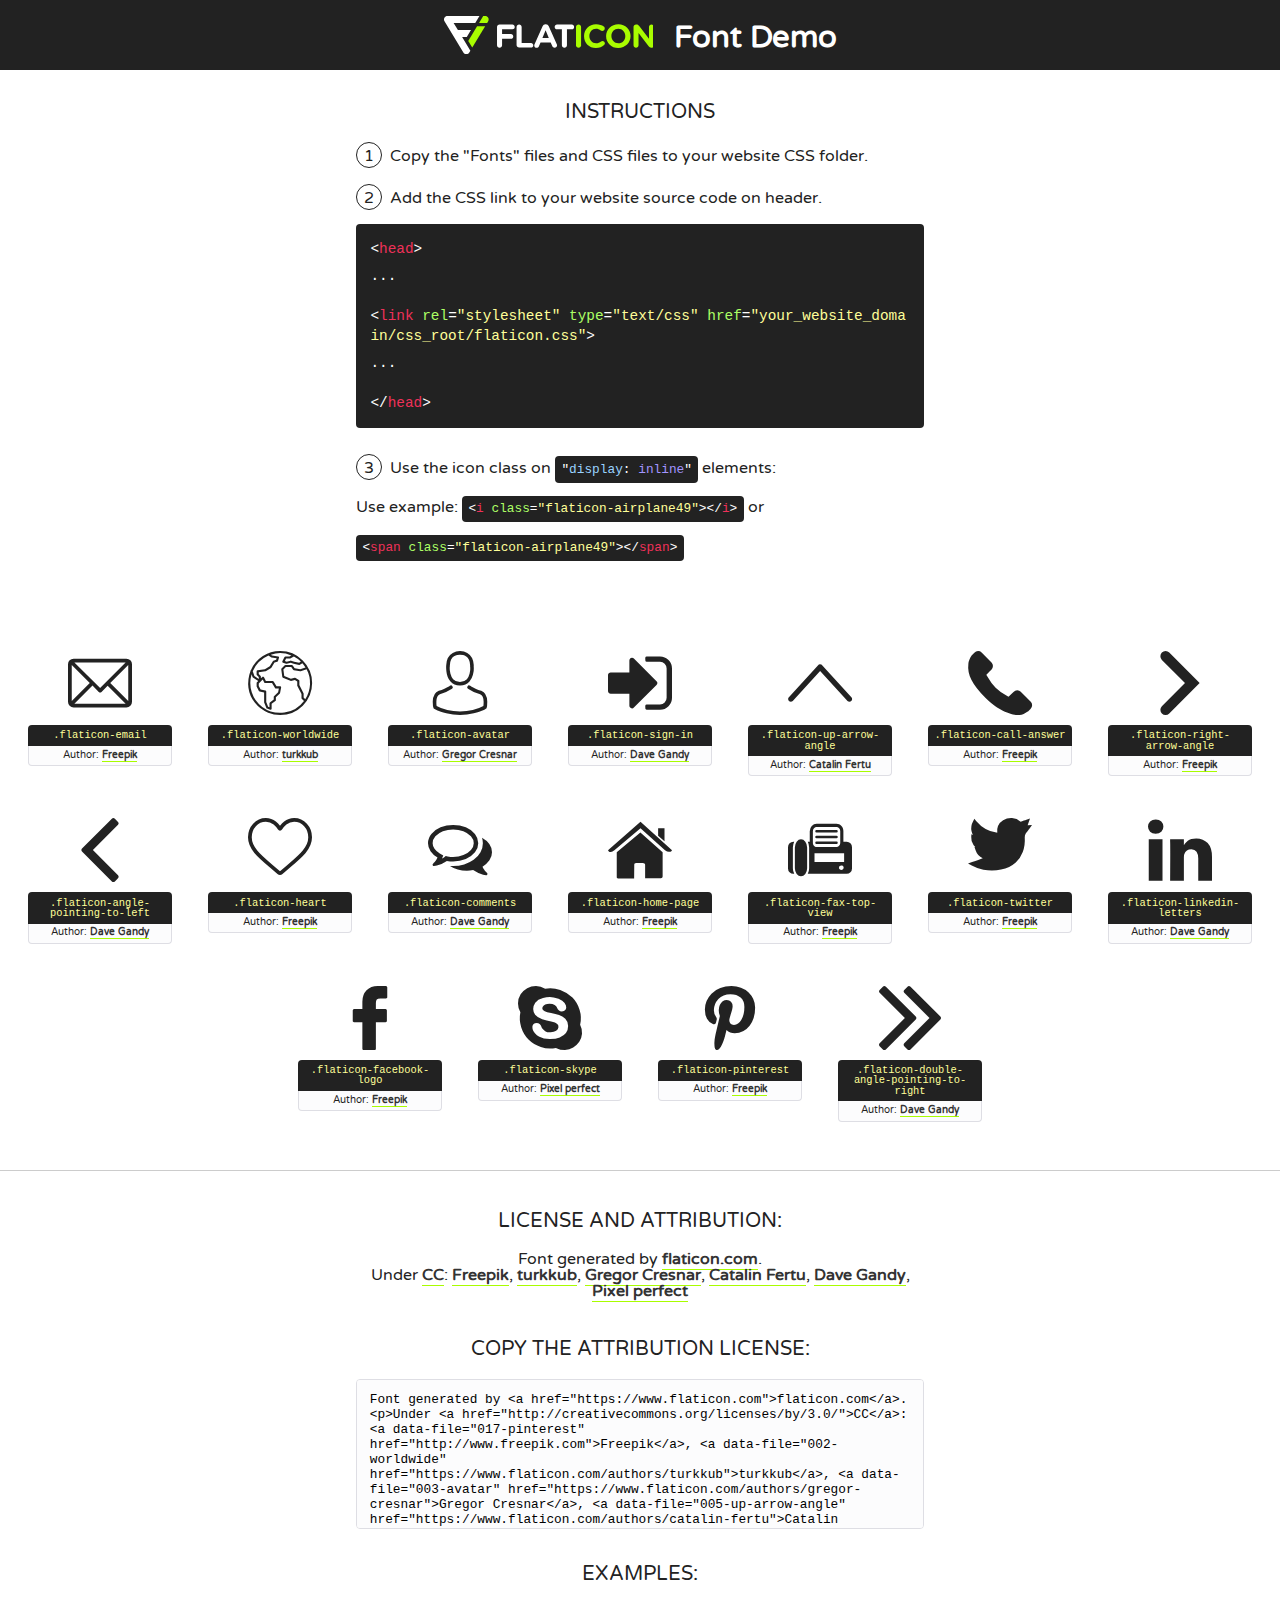
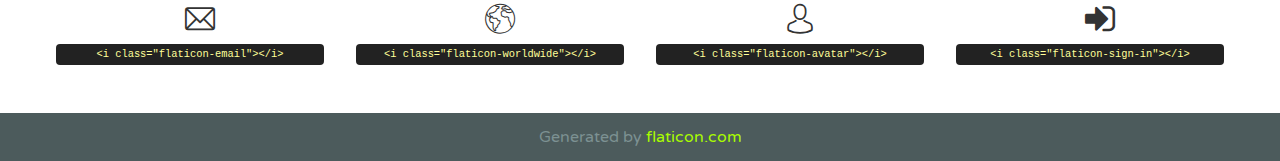
<file: assets/font/flaticon.html>
<!DOCTYPE html>
<!--
  Flaticon icon font: Flaticon
  Creation date: 08/10/2019 05:09
-->
<html>
<!DOCTYPE html>
<html>

<head>
    <title>Flaticon WebFont</title>
    <link href="http://fonts.googleapis.com/css?family=Varela+Round" rel="stylesheet" type="text/css" />
    <link rel="stylesheet" type="text/css" href="flaticon.css">
    <meta charset="UTF-8">
    <style>
    html, body, div, span, applet, object, iframe,
    h1, h2, h3, h4, h5, h6, p, blockquote, pre,
    a, abbr, acronym, address, big, cite, code,
    del, dfn, em, img, ins, kbd, q, s, samp,
    small, strike, strong, sub, sup, tt, var,
    b, u, i, center,
    dl, dt, dd, ol, ul, li,
    fieldset, form, label, legend,
    table, caption, tbody, tfoot, thead, tr, th, td,
    article, aside, canvas, details, embed, 
    figure, figcaption, footer, header, hgroup, 
    menu, nav, output, ruby, section, summary,
    time, mark, audio, video {
        margin: 0;
        padding: 0;
        border: 0;
        font-size: 100%;
        font: inherit;
        vertical-align: baseline;
    }
    /* HTML5 display-role reset for older browsers */
    article, aside, details, figcaption, figure, 
    footer, header, hgroup, menu, nav, section {
        display: block;
    }
    body {
        line-height: 1;
    }
    ol, ul {
        list-style: none;
    }
    blockquote, q {
        quotes: none;
    }
    blockquote:before, blockquote:after,
    q:before, q:after {
        content: '';
        content: none;
    }
    table {
        border-collapse: collapse;
        border-spacing: 0;
    }
    body {
        font-family: 'Varela Round', Helvetica, Arial, sans-serif;
        font-size: 16px;
        color: #222;
    }
    a {
        color: #333;
        border-bottom: 1px solid #a9fd00;
        font-weight: bold;
        text-decoration: none;
    }
    * {
        -moz-box-sizing: border-box;
        -webkit-box-sizing: border-box;
        box-sizing: border-box;
        margin: 0;
        padding: 0;
    }
    [class^="flaticon-"]:before, [class*=" flaticon-"]:before, [class^="flaticon-"]:after, [class*=" flaticon-"]:after {
        font-family: Flaticon;
        font-size: 30px;
        font-style: normal;
        margin-left: 20px;
        color: #333;
    }
    .wrapper {
        max-width: 600px;
        margin: auto;
        padding: 0 1em;
    }
    .title {
        font-size: 1.25em;
        text-align: center;
        margin-bottom: 1em;
        text-transform: uppercase;
    }
    header {
        text-align: center;
        background-color: #222;
        color: #fff;
        padding: 1em;
    }
    header .logo {
        width: 210px;
        height: 38px;
        display: inline-block;
        vertical-align: middle;
        margin-right: 1em;
        border: none;
    }
    header strong {
        font-size: 1.95em;
        font-weight: bold;
        vertical-align: middle;
        margin-top: 5px;
        display: inline-block;
    }
    .demo {
        margin: 2em auto;
        line-height: 1.25em;
    }
    .demo ul li {
        margin-bottom: 1em;
    }
    .demo ul li .num {
        color: #222;
        border-radius: 20px;
        display: inline-block;
        width: 26px;
        padding: 3px;
        height: 26px;
        text-align: center;
        margin-right: 0.5em;
        border: 1px solid #222;
    }
    .demo ul li code {
        background-color: #222;
        border-radius: 4px;
        padding: 0.25em 0.5em;
        display: inline-block;
        color: #fff;
        font-family: Consolas,Monaco,Lucida Console,Liberation Mono,DejaVu Sans Mono,Bitstream Vera Sans Mono,Courier New, monospace;
        font-weight: lighter;
        margin-top: 1em;
        font-size: 0.8em;
        word-break: break-all;
    }
    .demo ul li code.big {
        padding: 1em;
        font-size: 0.9em;
    }
    .demo ul li code .red {
        color: #EF3159;
    }
    .demo ul li code .green {
        color: #ACFF65;
    }
    .demo ul li code .yellow {
        color: #FFFF99;
    }
    .demo ul li code .blue {
        color: #99D3FF;
    }
    .demo ul li code .purple {
        color: #A295FF;
    }
    .demo ul li code .dots {
        margin-top: 0.5em;
        display: block;
    }
    #glyphs {
        border-bottom: 1px solid #ccc;
        padding: 2em 0;
        text-align: center;
    }
    .glyph {
        display: inline-block;
        width: 9em;
        margin: 1em;
        text-align: center;
        vertical-align: top;
        background: #FFF;
    }
    .glyph .glyph-icon {
        padding: 10px;
        display: block;
        font-family:"Flaticon";
        font-size: 64px;
        line-height: 1;
    }
    .glyph .glyph-icon:before {
        font-size: 64px;
        color: #222;
        margin-left: 0;
    }
    .class-name {
        font-size: 0.65em;
        background-color: #222;
        color: #fff;
        border-radius: 4px 4px 0 0;
        padding: 0.5em;
        color: #FFFF99;
        font-family: Consolas,Monaco,Lucida Console,Liberation Mono,DejaVu Sans Mono,Bitstream Vera Sans Mono,Courier New, monospace;
    }
    .author-name {
        font-size: 0.6em;
        background-color: #fcfcfd;
        border: 1px solid #DEDEE4;
        border-top: 0;
        border-radius: 0 0 4px 4px;
        padding: 0.5em;
    }
    .class-name:last-child {
        font-size: 10px;
        color:#888;
    }
    .class-name:last-child a {
        font-size: 10px;
        color:#555;
    }
    .class-name:last-child a:hover {
        color:#a9fd00;
    }
    .glyph > input {
        display: block;
        width: 100px;
        margin: 5px auto;
        text-align: center;
        font-size: 12px;
        cursor: text;
    }
    .glyph > input.icon-input {
        font-family:"Flaticon";
        font-size: 16px;
        margin-bottom: 10px;
    }
    .attribution .title {
        margin-top: 2em;
    }
    .attribution textarea {
        background-color: #fcfcfd;
        padding: 1em;
        border: none;
        box-shadow: none;
        border: 1px solid #DEDEE4;
        border-radius: 4px;
        resize: none;
        width: 100%;
        height: 150px;
        font-size: 0.8em;
        font-family: Consolas,Monaco,Lucida Console,Liberation Mono,DejaVu Sans Mono,Bitstream Vera Sans Mono,Courier New, monospace;
        -webkit-appearance: none;
    }
    .iconsuse {
        margin: 2em auto;
        text-align: center;
        max-width: 1200px;
    }
    .iconsuse:after {
        content: '';
        display: table;
        clear: both;
    }
    .iconsuse .image {
        float: left;
        width: 25%;
        padding: 0 1em;
    }
    .iconsuse .image p {
        margin-bottom: 1em;
    }
    .iconsuse .image span {
        display: block;
        font-size: 0.65em;
        background-color: #222;
        color: #fff;
        border-radius: 4px;
        padding: 0.5em;
        color: #FFFF99;
        margin-top: 1em;
        font-family: Consolas,Monaco,Lucida Console,Liberation Mono,DejaVu Sans Mono,Bitstream Vera Sans Mono,Courier New, monospace;
    }
    #footer {
        text-align: center;
        background-color: #4C5B5C;
        color: #7c9192;
        padding: 1em;
    }
    #footer a {
        border: none;
        color: #a9fd00;
        font-weight: normal;
    }
    @media (max-width: 960px) {
        .iconsuse .image {
            width: 50%;
        }
    }
    @media (max-width: 560px) {
        .iconsuse .image {
            width: 100%;
        }
    }
    </style>
</head>

<body class="characters-off">

    <header>
        <a href="https://www.flaticon.com" target="_blank" class="logo">
            <svg version="1.1" xmlns="http://www.w3.org/2000/svg" xmlns:xlink="http://www.w3.org/1999/xlink" xmlns:a="http://ns.adobe.com/AdobeSVGViewerExtensions/3.0/" viewBox="0 0 560.875 102.036" enable-background="new 0 0 560.875 102.036" xml:space="preserve">
                <defs>
                </defs>
                <g>
                    <g class="letters">
                        <path fill="#ffffff" d="M141.596,29.675c0-3.777,2.985-6.767,6.764-6.767h34.438c3.426,0,6.15,2.728,6.15,6.15
                        c0,3.43-2.724,6.149-6.15,6.149h-27.674v13.091h23.719c3.429,0,6.151,2.724,6.151,6.15c0,3.43-2.723,6.149-6.151,6.149h-23.719
                        v17.574c0,3.773-2.986,6.761-6.764,6.761c-3.779,0-6.764-2.989-6.764-6.761V29.675z"></path>
                        <path fill="#ffffff" d="M193.844,29.149c0-3.781,2.985-6.767,6.764-6.767c3.776,0,6.763,2.985,6.763,6.767v42.957h25.039
                        c3.426,0,6.149,2.726,6.149,6.153c0,3.425-2.723,6.15-6.149,6.15h-31.802c-3.779,0-6.764-2.986-6.764-6.768V29.149z"></path>
                        <path fill="#ffffff" d="M241.891,75.71l21.438-48.407c1.492-3.341,4.215-5.357,7.906-5.357h0.792
                        c3.686,0,6.323,2.017,7.815,5.357l21.439,48.407c0.436,0.967,0.701,1.845,0.701,2.723c0,3.602-2.809,6.501-6.414,6.501
                        c-3.161,0-5.269-1.845-6.499-4.655l-4.132-9.661h-27.059l-4.301,10.102c-1.144,2.631-3.426,4.214-6.237,4.214
                        c-3.517,0-6.24-2.81-6.24-6.325C241.1,77.64,241.451,76.677,241.891,75.71z M279.932,58.666l-8.521-20.297l-8.526,20.297H279.932
                        z"></path>
                        <path fill="#ffffff" d="M314.864,35.387H301.86c-3.429,0-6.239-2.813-6.239-6.238c0-3.429,2.811-6.24,6.239-6.24h39.533
                        c3.426,0,6.237,2.811,6.237,6.24c0,3.425-2.811,6.238-6.237,6.238h-13.001v42.785c0,3.773-2.99,6.761-6.764,6.761
                        c-3.779,0-6.764-2.989-6.764-6.761V35.387z"></path>
                        <path fill="#A9FD00" d="M352.615,29.149c0-3.781,2.985-6.767,6.767-6.767c3.774,0,6.761,2.985,6.761,6.767v49.024
                        c0,3.773-2.987,6.761-6.761,6.761c-3.781,0-6.767-2.989-6.767-6.761V29.149z"></path>
                        <path fill="#A9FD00" d="M374.132,53.836v-0.179c0-17.481,13.178-31.801,32.065-31.801c9.22,0,15.459,2.458,20.557,6.238
                        c1.402,1.054,2.637,2.985,2.637,5.357c0,3.692-2.985,6.59-6.681,6.59c-1.845,0-3.071-0.702-4.044-1.319
                        c-3.776-2.813-7.729-4.393-12.562-4.393c-10.364,0-17.831,8.611-17.831,19.154v0.173c0,10.542,7.291,19.329,17.831,19.329
                        c5.715,0,9.492-1.756,13.359-4.834c1.049-0.874,2.458-1.491,4.039-1.491c3.429,0,6.325,2.813,6.325,6.236
                        c0,2.106-1.056,3.78-2.282,4.834c-5.539,4.834-12.036,7.733-21.878,7.733C387.572,85.464,374.132,71.493,374.132,53.836z"></path>
                        <path fill="#A9FD00" d="M433.009,53.836v-0.179c0-17.481,13.79-31.801,32.766-31.801c18.981,0,32.592,14.143,32.592,31.628v0.173
                        c0,17.483-13.785,31.807-32.769,31.807C446.625,85.464,433.009,71.32,433.009,53.836z M484.224,53.836v-0.179
                        c0-10.539-7.725-19.326-18.626-19.326c-10.893,0-18.449,8.611-18.449,19.154v0.173c0,10.542,7.73,19.329,18.626,19.329
                        C476.676,72.986,484.224,64.378,484.224,53.836z"></path>
                        <path fill="#A9FD00" d="M506.233,29.321c0-3.774,2.99-6.763,6.767-6.763h1.401c3.252,0,5.183,1.583,7.029,3.953l26.093,34.265
                        V29.059c0-3.692,2.99-6.677,6.681-6.677c3.683,0,6.671,2.985,6.671,6.677v48.934c0,3.78-2.987,6.765-6.764,6.765h-0.436
                        c-3.257,0-5.188-1.581-7.034-3.953l-27.056-35.492v32.944c0,3.687-2.985,6.676-6.678,6.676c-3.683,0-6.673-2.989-6.673-6.676
                        V29.321z"></path>
                    </g>
                    <g class="insignia">
                        <path fill="#ffffff" d="M48.372,56.137h12.517l11.156-18.537H37.186L25.688,18.539h57.825L94.668,0H9.271
                        C5.925,0,2.842,1.801,1.198,4.716c-1.644,2.907-1.593,6.482,0.134,9.343l50.38,83.501c1.678,2.781,4.689,4.476,7.938,4.476
                        c3.246,0,6.257-1.695,7.935-4.476l2.898-4.804L48.372,56.137z"></path>
                        <g class="i">
                            <path fill="#A9FD00" d="M93.575,18.539h0.031v0.004l21.652,0.004l2.705-4.488c1.727-2.861,1.778-6.436,0.133-9.343
                            C116.454,1.801,113.371,0,110.026,0h-5.294L93.575,18.539z"></path>
                            <polygon fill="#A9FD00" points="88.291,27.356 64.725,66.486 75.519,84.404 109.942,27.356"></polygon>
                        </g>
                    </g>
                </g>
            </svg>
        </a>
        <strong>Font Demo</strong>
    </header>


    <section class="demo wrapper">

        <p class="title">Instructions</p>

        <ul>
            <li>
                <span class="num">1</span>Copy the "Fonts" files and CSS files to your website CSS folder.
            </li>
            <li>
                <span class="num">2</span>Add the CSS link to your website source code on header.
                <code class="big">
                    &lt;<span class="red">head</span>&gt;
                    <br/><span class="dots">...</span>
                    <br/>&lt;<span class="red">link</span> <span class="green">rel</span>=<span class="yellow">"stylesheet"</span> <span class="green">type</span>=<span class="yellow">"text/css"</span> <span class="green">href</span>=<span class="yellow">"your_website_domain/css_root/flaticon.css"</span>&gt;
                    <br/><span class="dots">...</span>
                    <br/>&lt;/<span class="red">head</span>&gt;
                </code>
            </li>

            <li>
                <p>
                    <span class="num">3</span>Use the icon class on <code>"<span class="blue">display</span>:<span class="purple"> inline</span>"</code> elements:
                    <br />
                    Use example: <code>&lt;<span class="red">i</span> <span class="green">class</span>=<span class="yellow">&quot;flaticon-airplane49&quot;</span>&gt;&lt;/<span class="red">i</span>&gt;</code> or <code>&lt;<span class="red">span</span> <span class="green">class</span>=<span class="yellow">&quot;flaticon-airplane49&quot;</span>&gt;&lt;/<span class="red">span</span>&gt;</code>
            </li>
        </ul>

    </section>




   <section id="glyphs">          
    
      
        <div class="glyph"><div class="glyph-icon flaticon-email"></div>
            <div class="class-name">.flaticon-email</div>
            <div class="author-name">Author: <a data-file="001-email" href="http://www.freepik.com">Freepik</a> </div> 
        </div>        
        
        <div class="glyph"><div class="glyph-icon flaticon-worldwide"></div>
            <div class="class-name">.flaticon-worldwide</div>
            <div class="author-name">Author: <a data-file="002-worldwide" href="https://www.flaticon.com/authors/turkkub">turkkub</a> </div> 
        </div>        
        
        <div class="glyph"><div class="glyph-icon flaticon-avatar"></div>
            <div class="class-name">.flaticon-avatar</div>
            <div class="author-name">Author: <a data-file="003-avatar" href="https://www.flaticon.com/authors/gregor-cresnar">Gregor Cresnar</a> </div> 
        </div>        
        
        <div class="glyph"><div class="glyph-icon flaticon-sign-in"></div>
            <div class="class-name">.flaticon-sign-in</div>
            <div class="author-name">Author: <a data-file="004-sign-in" href="https://www.flaticon.com/authors/dave-gandy">Dave Gandy</a> </div> 
        </div>        
        
        <div class="glyph"><div class="glyph-icon flaticon-up-arrow-angle"></div>
            <div class="class-name">.flaticon-up-arrow-angle</div>
            <div class="author-name">Author: <a data-file="005-up-arrow-angle" href="https://www.flaticon.com/authors/catalin-fertu">Catalin Fertu</a> </div> 
        </div>        
        
        <div class="glyph"><div class="glyph-icon flaticon-call-answer"></div>
            <div class="class-name">.flaticon-call-answer</div>
            <div class="author-name">Author: <a data-file="006-call-answer" href="http://www.freepik.com">Freepik</a> </div> 
        </div>        
        
        <div class="glyph"><div class="glyph-icon flaticon-right-arrow-angle"></div>
            <div class="class-name">.flaticon-right-arrow-angle</div>
            <div class="author-name">Author: <a data-file="007-right-arrow-angle" href="http://www.freepik.com">Freepik</a> </div> 
        </div>        
        
        <div class="glyph"><div class="glyph-icon flaticon-angle-pointing-to-left"></div>
            <div class="class-name">.flaticon-angle-pointing-to-left</div>
            <div class="author-name">Author: <a data-file="008-angle-pointing-to-left" href="https://www.flaticon.com/authors/dave-gandy">Dave Gandy</a> </div> 
        </div>        
        
        <div class="glyph"><div class="glyph-icon flaticon-heart"></div>
            <div class="class-name">.flaticon-heart</div>
            <div class="author-name">Author: <a data-file="009-heart" href="http://www.freepik.com">Freepik</a> </div> 
        </div>        
        
        <div class="glyph"><div class="glyph-icon flaticon-comments"></div>
            <div class="class-name">.flaticon-comments</div>
            <div class="author-name">Author: <a data-file="010-comments" href="https://www.flaticon.com/authors/dave-gandy">Dave Gandy</a> </div> 
        </div>        
        
        <div class="glyph"><div class="glyph-icon flaticon-home-page"></div>
            <div class="class-name">.flaticon-home-page</div>
            <div class="author-name">Author: <a data-file="011-home-page" href="http://www.freepik.com">Freepik</a> </div> 
        </div>        
        
        <div class="glyph"><div class="glyph-icon flaticon-fax-top-view"></div>
            <div class="class-name">.flaticon-fax-top-view</div>
            <div class="author-name">Author: <a data-file="012-fax-top-view" href="http://www.freepik.com">Freepik</a> </div> 
        </div>        
        
        <div class="glyph"><div class="glyph-icon flaticon-twitter"></div>
            <div class="class-name">.flaticon-twitter</div>
            <div class="author-name">Author: <a data-file="013-twitter" href="http://www.freepik.com">Freepik</a> </div> 
        </div>        
        
        <div class="glyph"><div class="glyph-icon flaticon-linkedin-letters"></div>
            <div class="class-name">.flaticon-linkedin-letters</div>
            <div class="author-name">Author: <a data-file="014-linkedin-letters" href="https://www.flaticon.com/authors/dave-gandy">Dave Gandy</a> </div> 
        </div>        
        
        <div class="glyph"><div class="glyph-icon flaticon-facebook-logo"></div>
            <div class="class-name">.flaticon-facebook-logo</div>
            <div class="author-name">Author: <a data-file="015-facebook-logo" href="http://www.freepik.com">Freepik</a> </div> 
        </div>        
        
        <div class="glyph"><div class="glyph-icon flaticon-skype"></div>
            <div class="class-name">.flaticon-skype</div>
            <div class="author-name">Author: <a data-file="016-skype" href="https://www.flaticon.com/authors/pixel-perfect">Pixel perfect</a> </div> 
        </div>        
        
        <div class="glyph"><div class="glyph-icon flaticon-pinterest"></div>
            <div class="class-name">.flaticon-pinterest</div>
            <div class="author-name">Author: <a data-file="017-pinterest" href="http://www.freepik.com">Freepik</a> </div> 
        </div>        
        
        <div class="glyph"><div class="glyph-icon flaticon-double-angle-pointing-to-right"></div>
            <div class="class-name">.flaticon-double-angle-pointing-to-right</div>
            <div class="author-name">Author: <a data-file="018-double-angle-pointing-to-right" href="https://www.flaticon.com/authors/dave-gandy">Dave Gandy</a> </div> 
        </div>        
        

    </section>



    <section class="attribution wrapper"   style="text-align:center;">

      <div class="title">License and attribution:</div><div class="attrDiv">Font generated by <a href="https://www.flaticon.com">flaticon.com</a>. <div><p>Under <a href="http://creativecommons.org/licenses/by/3.0/">CC</a>: <a data-file="017-pinterest" href="http://www.freepik.com">Freepik</a>, <a data-file="002-worldwide" href="https://www.flaticon.com/authors/turkkub">turkkub</a>, <a data-file="003-avatar" href="https://www.flaticon.com/authors/gregor-cresnar">Gregor Cresnar</a>, <a data-file="005-up-arrow-angle" href="https://www.flaticon.com/authors/catalin-fertu">Catalin Fertu</a>, <a data-file="018-double-angle-pointing-to-right" href="https://www.flaticon.com/authors/dave-gandy">Dave Gandy</a>, <a data-file="016-skype" href="https://www.flaticon.com/authors/pixel-perfect">Pixel perfect</a></p>  </div>
      </div>
      <div class="title">Copy the Attribution License:</div>

    <textarea onclick="this.focus();this.select();">Font generated by &lt;a href=&quot;https://www.flaticon.com&quot;&gt;flaticon.com&lt;/a&gt;. <p>Under <a href="http://creativecommons.org/licenses/by/3.0/">CC</a>: <a data-file="017-pinterest" href="http://www.freepik.com">Freepik</a>, <a data-file="002-worldwide" href="https://www.flaticon.com/authors/turkkub">turkkub</a>, <a data-file="003-avatar" href="https://www.flaticon.com/authors/gregor-cresnar">Gregor Cresnar</a>, <a data-file="005-up-arrow-angle" href="https://www.flaticon.com/authors/catalin-fertu">Catalin Fertu</a>, <a data-file="018-double-angle-pointing-to-right" href="https://www.flaticon.com/authors/dave-gandy">Dave Gandy</a>, <a data-file="016-skype" href="https://www.flaticon.com/authors/pixel-perfect">Pixel perfect</a></p>  
     </textarea>

    </section>

    <section class="iconsuse">

          <div class="title">Examples:</div>            
             
            <div class="image">
                <p>
                    <i class="glyph-icon flaticon-email"></i> 
                    <span>&lt;i class=&quot;flaticon-email&quot;&gt;&lt;/i&gt;</span>
                </p>
            </div>
            
            <div class="image">
                <p>
                    <i class="glyph-icon flaticon-worldwide"></i> 
                    <span>&lt;i class=&quot;flaticon-worldwide&quot;&gt;&lt;/i&gt;</span>
                </p>
            </div>
            
            <div class="image">
                <p>
                    <i class="glyph-icon flaticon-avatar"></i> 
                    <span>&lt;i class=&quot;flaticon-avatar&quot;&gt;&lt;/i&gt;</span>
                </p>
            </div>
            
            <div class="image">
                <p>
                    <i class="glyph-icon flaticon-sign-in"></i> 
                    <span>&lt;i class=&quot;flaticon-sign-in&quot;&gt;&lt;/i&gt;</span>
                </p>
            </div>
                       
        </div>
                            
    </section>

<div id="footer">
    <div>Generated by <a href="https://www.flaticon.com">flaticon.com</a>
    </div>
</div>



</body>
</html>
</file>
<file: assets/css/all.css>
.fa,
.fas,
.far,
.fal,
.fab {
  -moz-osx-font-smoothing: grayscale;
  -webkit-font-smoothing: antialiased;
  display: inline-block;
  font-style: normal;
  font-variant: normal;
  text-rendering: auto;
  line-height: 1; }

.fa-lg {
  font-size: 1.33333em;
  line-height: 0.75em;
  vertical-align: -.0667em; }

.fa-xs {
  font-size: .75em; }

.fa-sm {
  font-size: .875em; }

.fa-1x {
  font-size: 1em; }

.fa-2x {
  font-size: 2em; }

.fa-3x {
  font-size: 3em; }

.fa-4x {
  font-size: 4em; }

.fa-5x {
  font-size: 5em; }

.fa-6x {
  font-size: 6em; }

.fa-7x {
  font-size: 7em; }

.fa-8x {
  font-size: 8em; }

.fa-9x {
  font-size: 9em; }

.fa-10x {
  font-size: 10em; }

.fa-fw {
  text-align: center;
  width: 1.25em; }

.fa-ul {
  list-style-type: none;
  margin-left: 2.5em;
  padding-left: 0; }
  .fa-ul > li {
    position: relative; }

.fa-li {
  left: -2em;
  position: absolute;
  text-align: center;
  width: 2em;
  line-height: inherit; }

.fa-border {
  border: solid 0.08em #eee;
  border-radius: .1em;
  padding: .2em .25em .15em; }

.fa-pull-left {
  float: left; }

.fa-pull-right {
  float: right; }

.fa.fa-pull-left,
.fas.fa-pull-left,
.far.fa-pull-left,
.fal.fa-pull-left,
.fab.fa-pull-left {
  margin-right: .3em; }

.fa.fa-pull-right,
.fas.fa-pull-right,
.far.fa-pull-right,
.fal.fa-pull-right,
.fab.fa-pull-right {
  margin-left: .3em; }

.fa-spin {
  -webkit-animation: fa-spin 2s infinite linear;
          animation: fa-spin 2s infinite linear; }

.fa-pulse {
  -webkit-animation: fa-spin 1s infinite steps(8);
          animation: fa-spin 1s infinite steps(8); }

@-webkit-keyframes fa-spin {
  0% {
    -webkit-transform: rotate(0deg);
            transform: rotate(0deg); }
  100% {
    -webkit-transform: rotate(360deg);
            transform: rotate(360deg); } }

@keyframes fa-spin {
  0% {
    -webkit-transform: rotate(0deg);
            transform: rotate(0deg); }
  100% {
    -webkit-transform: rotate(360deg);
            transform: rotate(360deg); } }

.fa-rotate-90 {
  -ms-filter: "progid:DXImageTransform.Microsoft.BasicImage(rotation=1)";
  -webkit-transform: rotate(90deg);
          transform: rotate(90deg); }

.fa-rotate-180 {
  -ms-filter: "progid:DXImageTransform.Microsoft.BasicImage(rotation=2)";
  -webkit-transform: rotate(180deg);
          transform: rotate(180deg); }

.fa-rotate-270 {
  -ms-filter: "progid:DXImageTransform.Microsoft.BasicImage(rotation=3)";
  -webkit-transform: rotate(270deg);
          transform: rotate(270deg); }

.fa-flip-horizontal {
  -ms-filter: "progid:DXImageTransform.Microsoft.BasicImage(rotation=0, mirror=1)";
  -webkit-transform: scale(-1, 1);
          transform: scale(-1, 1); }

.fa-flip-vertical {
  -ms-filter: "progid:DXImageTransform.Microsoft.BasicImage(rotation=2, mirror=1)";
  -webkit-transform: scale(1, -1);
          transform: scale(1, -1); }

.fa-flip-both, .fa-flip-horizontal.fa-flip-vertical {
  -ms-filter: "progid:DXImageTransform.Microsoft.BasicImage(rotation=2, mirror=1)";
  -webkit-transform: scale(-1, -1);
          transform: scale(-1, -1); }

:root .fa-rotate-90,
:root .fa-rotate-180,
:root .fa-rotate-270,
:root .fa-flip-horizontal,
:root .fa-flip-vertical,
:root .fa-flip-both {
  -webkit-filter: none;
          filter: none; }

.fa-stack {
  display: inline-block;
  height: 2em;
  line-height: 2em;
  position: relative;
  vertical-align: middle;
  width: 2.5em; }

.fa-stack-1x,
.fa-stack-2x {
  left: 0;
  position: absolute;
  text-align: center;
  width: 100%; }

.fa-stack-1x {
  line-height: inherit; }

.fa-stack-2x {
  font-size: 2em; }

.fa-inverse {
  color: #fff; }

/* Font Awesome uses the Unicode Private Use Area (PUA) to ensure screen
readers do not read off random characters that represent icons */
.fa-500px:before {
  content: "\f26e"; }

.fa-accessible-icon:before {
  content: "\f368"; }

.fa-accusoft:before {
  content: "\f369"; }

.fa-acquisitions-incorporated:before {
  content: "\f6af"; }

.fa-ad:before {
  content: "\f641"; }

.fa-address-book:before {
  content: "\f2b9"; }

.fa-address-card:before {
  content: "\f2bb"; }

.fa-adjust:before {
  content: "\f042"; }

.fa-adn:before {
  content: "\f170"; }

.fa-adobe:before {
  content: "\f778"; }

.fa-adversal:before {
  content: "\f36a"; }

.fa-affiliatetheme:before {
  content: "\f36b"; }

.fa-air-freshener:before {
  content: "\f5d0"; }

.fa-algolia:before {
  content: "\f36c"; }

.fa-align-center:before {
  content: "\f037"; }

.fa-align-justify:before {
  content: "\f039"; }

.fa-align-left:before {
  content: "\f036"; }

.fa-align-right:before {
  content: "\f038"; }

.fa-alipay:before {
  content: "\f642"; }

.fa-allergies:before {
  content: "\f461"; }

.fa-amazon:before {
  content: "\f270"; }

.fa-amazon-pay:before {
  content: "\f42c"; }

.fa-ambulance:before {
  content: "\f0f9"; }

.fa-american-sign-language-interpreting:before {
  content: "\f2a3"; }

.fa-amilia:before {
  content: "\f36d"; }

.fa-anchor:before {
  content: "\f13d"; }

.fa-android:before {
  content: "\f17b"; }

.fa-angellist:before {
  content: "\f209"; }

.fa-angle-double-down:before {
  content: "\f103"; }

.fa-angle-double-left:before {
  content: "\f100"; }

.fa-angle-double-right:before {
  content: "\f101"; }

.fa-angle-double-up:before {
  content: "\f102"; }

.fa-angle-down:before {
  content: "\f107"; }

.fa-angle-left:before {
  content: "\f104"; }

.fa-angle-right:before {
  content: "\f105"; }

.fa-angle-up:before {
  content: "\f106"; }

.fa-angry:before {
  content: "\f556"; }

.fa-angrycreative:before {
  content: "\f36e"; }

.fa-angular:before {
  content: "\f420"; }

.fa-ankh:before {
  content: "\f644"; }

.fa-app-store:before {
  content: "\f36f"; }

.fa-app-store-ios:before {
  content: "\f370"; }

.fa-apper:before {
  content: "\f371"; }

.fa-apple:before {
  content: "\f179"; }

.fa-apple-alt:before {
  content: "\f5d1"; }

.fa-apple-pay:before {
  content: "\f415"; }

.fa-archive:before {
  content: "\f187"; }

.fa-archway:before {
  content: "\f557"; }

.fa-arrow-alt-circle-down:before {
  content: "\f358"; }

.fa-arrow-alt-circle-left:before {
  content: "\f359"; }

.fa-arrow-alt-circle-right:before {
  content: "\f35a"; }

.fa-arrow-alt-circle-up:before {
  content: "\f35b"; }

.fa-arrow-circle-down:before {
  content: "\f0ab"; }

.fa-arrow-circle-left:before {
  content: "\f0a8"; }

.fa-arrow-circle-right:before {
  content: "\f0a9"; }

.fa-arrow-circle-up:before {
  content: "\f0aa"; }

.fa-arrow-down:before {
  content: "\f063"; }

.fa-arrow-left:before {
  content: "\f060"; }

.fa-arrow-right:before {
  content: "\f061"; }

.fa-arrow-up:before {
  content: "\f062"; }

.fa-arrows-alt:before {
  content: "\f0b2"; }

.fa-arrows-alt-h:before {
  content: "\f337"; }

.fa-arrows-alt-v:before {
  content: "\f338"; }

.fa-artstation:before {
  content: "\f77a"; }

.fa-assistive-listening-systems:before {
  content: "\f2a2"; }

.fa-asterisk:before {
  content: "\f069"; }

.fa-asymmetrik:before {
  content: "\f372"; }

.fa-at:before {
  content: "\f1fa"; }

.fa-atlas:before {
  content: "\f558"; }

.fa-atlassian:before {
  content: "\f77b"; }

.fa-atom:before {
  content: "\f5d2"; }

.fa-audible:before {
  content: "\f373"; }

.fa-audio-description:before {
  content: "\f29e"; }

.fa-autoprefixer:before {
  content: "\f41c"; }

.fa-avianex:before {
  content: "\f374"; }

.fa-aviato:before {
  content: "\f421"; }

.fa-award:before {
  content: "\f559"; }

.fa-aws:before {
  content: "\f375"; }

.fa-baby:before {
  content: "\f77c"; }

.fa-baby-carriage:before {
  content: "\f77d"; }

.fa-backspace:before {
  content: "\f55a"; }

.fa-backward:before {
  content: "\f04a"; }

.fa-bacon:before {
  content: "\f7e5"; }

.fa-balance-scale:before {
  content: "\f24e"; }

.fa-ban:before {
  content: "\f05e"; }

.fa-band-aid:before {
  content: "\f462"; }

.fa-bandcamp:before {
  content: "\f2d5"; }

.fa-barcode:before {
  content: "\f02a"; }

.fa-bars:before {
  content: "\f0c9"; }

.fa-baseball-ball:before {
  content: "\f433"; }

.fa-basketball-ball:before {
  content: "\f434"; }

.fa-bath:before {
  content: "\f2cd"; }

.fa-battery-empty:before {
  content: "\f244"; }

.fa-battery-full:before {
  content: "\f240"; }

.fa-battery-half:before {
  content: "\f242"; }

.fa-battery-quarter:before {
  content: "\f243"; }

.fa-battery-three-quarters:before {
  content: "\f241"; }

.fa-bed:before {
  content: "\f236"; }

.fa-beer:before {
  content: "\f0fc"; }

.fa-behance:before {
  content: "\f1b4"; }

.fa-behance-square:before {
  content: "\f1b5"; }

.fa-bell:before {
  content: "\f0f3"; }

.fa-bell-slash:before {
  content: "\f1f6"; }

.fa-bezier-curve:before {
  content: "\f55b"; }

.fa-bible:before {
  content: "\f647"; }

.fa-bicycle:before {
  content: "\f206"; }

.fa-bimobject:before {
  content: "\f378"; }

.fa-binoculars:before {
  content: "\f1e5"; }

.fa-biohazard:before {
  content: "\f780"; }

.fa-birthday-cake:before {
  content: "\f1fd"; }

.fa-bitbucket:before {
  content: "\f171"; }

.fa-bitcoin:before {
  content: "\f379"; }

.fa-bity:before {
  content: "\f37a"; }

.fa-black-tie:before {
  content: "\f27e"; }

.fa-blackberry:before {
  content: "\f37b"; }

.fa-blender:before {
  content: "\f517"; }

.fa-blender-phone:before {
  content: "\f6b6"; }

.fa-blind:before {
  content: "\f29d"; }

.fa-blog:before {
  content: "\f781"; }

.fa-blogger:before {
  content: "\f37c"; }

.fa-blogger-b:before {
  content: "\f37d"; }

.fa-bluetooth:before {
  content: "\f293"; }

.fa-bluetooth-b:before {
  content: "\f294"; }

.fa-bold:before {
  content: "\f032"; }

.fa-bolt:before {
  content: "\f0e7"; }

.fa-bomb:before {
  content: "\f1e2"; }

.fa-bone:before {
  content: "\f5d7"; }

.fa-bong:before {
  content: "\f55c"; }

.fa-book:before {
  content: "\f02d"; }

.fa-book-dead:before {
  content: "\f6b7"; }

.fa-book-medical:before {
  content: "\f7e6"; }

.fa-book-open:before {
  content: "\f518"; }

.fa-book-reader:before {
  content: "\f5da"; }

.fa-bookmark:before {
  content: "\f02e"; }

.fa-bowling-ball:before {
  content: "\f436"; }

.fa-box:before {
  content: "\f466"; }

.fa-box-open:before {
  content: "\f49e"; }

.fa-boxes:before {
  content: "\f468"; }

.fa-braille:before {
  content: "\f2a1"; }

.fa-brain:before {
  content: "\f5dc"; }

.fa-bread-slice:before {
  content: "\f7ec"; }

.fa-briefcase:before {
  content: "\f0b1"; }

.fa-briefcase-medical:before {
  content: "\f469"; }

.fa-broadcast-tower:before {
  content: "\f519"; }

.fa-broom:before {
  content: "\f51a"; }

.fa-brush:before {
  content: "\f55d"; }

.fa-btc:before {
  content: "\f15a"; }

.fa-bug:before {
  content: "\f188"; }

.fa-building:before {
  content: "\f1ad"; }

.fa-bullhorn:before {
  content: "\f0a1"; }

.fa-bullseye:before {
  content: "\f140"; }

.fa-burn:before {
  content: "\f46a"; }

.fa-buromobelexperte:before {
  content: "\f37f"; }

.fa-bus:before {
  content: "\f207"; }

.fa-bus-alt:before {
  content: "\f55e"; }

.fa-business-time:before {
  content: "\f64a"; }

.fa-buysellads:before {
  content: "\f20d"; }

.fa-calculator:before {
  content: "\f1ec"; }

.fa-calendar:before {
  content: "\f133"; }

.fa-calendar-alt:before {
  content: "\f073"; }

.fa-calendar-check:before {
  content: "\f274"; }

.fa-calendar-day:before {
  content: "\f783"; }

.fa-calendar-minus:before {
  content: "\f272"; }

.fa-calendar-plus:before {
  content: "\f271"; }

.fa-calendar-times:before {
  content: "\f273"; }

.fa-calendar-week:before {
  content: "\f784"; }

.fa-camera:before {
  content: "\f030"; }

.fa-camera-retro:before {
  content: "\f083"; }

.fa-campground:before {
  content: "\f6bb"; }

.fa-canadian-maple-leaf:before {
  content: "\f785"; }

.fa-candy-cane:before {
  content: "\f786"; }

.fa-cannabis:before {
  content: "\f55f"; }

.fa-capsules:before {
  content: "\f46b"; }

.fa-car:before {
  content: "\f1b9"; }

.fa-car-alt:before {
  content: "\f5de"; }

.fa-car-battery:before {
  content: "\f5df"; }

.fa-car-crash:before {
  content: "\f5e1"; }

.fa-car-side:before {
  content: "\f5e4"; }

.fa-caret-down:before {
  content: "\f0d7"; }

.fa-caret-left:before {
  content: "\f0d9"; }

.fa-caret-right:before {
  content: "\f0da"; }

.fa-caret-square-down:before {
  content: "\f150"; }

.fa-caret-square-left:before {
  content: "\f191"; }

.fa-caret-square-right:before {
  content: "\f152"; }

.fa-caret-square-up:before {
  content: "\f151"; }

.fa-caret-up:before {
  content: "\f0d8"; }

.fa-carrot:before {
  content: "\f787"; }

.fa-cart-arrow-down:before {
  content: "\f218"; }

.fa-cart-plus:before {
  content: "\f217"; }

.fa-cash-register:before {
  content: "\f788"; }

.fa-cat:before {
  content: "\f6be"; }

.fa-cc-amazon-pay:before {
  content: "\f42d"; }

.fa-cc-amex:before {
  content: "\f1f3"; }

.fa-cc-apple-pay:before {
  content: "\f416"; }

.fa-cc-diners-club:before {
  content: "\f24c"; }

.fa-cc-discover:before {
  content: "\f1f2"; }

.fa-cc-jcb:before {
  content: "\f24b"; }

.fa-cc-mastercard:before {
  content: "\f1f1"; }

.fa-cc-paypal:before {
  content: "\f1f4"; }

.fa-cc-stripe:before {
  content: "\f1f5"; }

.fa-cc-visa:before {
  content: "\f1f0"; }

.fa-centercode:before {
  content: "\f380"; }

.fa-centos:before {
  content: "\f789"; }

.fa-certificate:before {
  content: "\f0a3"; }

.fa-chair:before {
  content: "\f6c0"; }

.fa-chalkboard:before {
  content: "\f51b"; }

.fa-chalkboard-teacher:before {
  content: "\f51c"; }

.fa-charging-station:before {
  content: "\f5e7"; }

.fa-chart-area:before {
  content: "\f1fe"; }

.fa-chart-bar:before {
  content: "\f080"; }

.fa-chart-line:before {
  content: "\f201"; }

.fa-chart-pie:before {
  content: "\f200"; }

.fa-check:before {
  content: "\f00c"; }

.fa-check-circle:before {
  content: "\f058"; }

.fa-check-double:before {
  content: "\f560"; }

.fa-check-square:before {
  content: "\f14a"; }

.fa-cheese:before {
  content: "\f7ef"; }

.fa-chess:before {
  content: "\f439"; }

.fa-chess-bishop:before {
  content: "\f43a"; }

.fa-chess-board:before {
  content: "\f43c"; }

.fa-chess-king:before {
  content: "\f43f"; }

.fa-chess-knight:before {
  content: "\f441"; }

.fa-chess-pawn:before {
  content: "\f443"; }

.fa-chess-queen:before {
  content: "\f445"; }

.fa-chess-rook:before {
  content: "\f447"; }

.fa-chevron-circle-down:before {
  content: "\f13a"; }

.fa-chevron-circle-left:before {
  content: "\f137"; }

.fa-chevron-circle-right:before {
  content: "\f138"; }

.fa-chevron-circle-up:before {
  content: "\f139"; }

.fa-chevron-down:before {
  content: "\f078"; }

.fa-chevron-left:before {
  content: "\f053"; }

.fa-chevron-right:before {
  content: "\f054"; }

.fa-chevron-up:before {
  content: "\f077"; }

.fa-child:before {
  content: "\f1ae"; }

.fa-chrome:before {
  content: "\f268"; }

.fa-church:before {
  content: "\f51d"; }

.fa-circle:before {
  content: "\f111"; }

.fa-circle-notch:before {
  content: "\f1ce"; }

.fa-city:before {
  content: "\f64f"; }

.fa-clinic-medical:before {
  content: "\f7f2"; }

.fa-clipboard:before {
  content: "\f328"; }

.fa-clipboard-check:before {
  content: "\f46c"; }

.fa-clipboard-list:before {
  content: "\f46d"; }

.fa-clock:before {
  content: "\f017"; }

.fa-clone:before {
  content: "\f24d"; }

.fa-closed-captioning:before {
  content: "\f20a"; }

.fa-cloud:before {
  content: "\f0c2"; }

.fa-cloud-download-alt:before {
  content: "\f381"; }

.fa-cloud-meatball:before {
  content: "\f73b"; }

.fa-cloud-moon:before {
  content: "\f6c3"; }

.fa-cloud-moon-rain:before {
  content: "\f73c"; }

.fa-cloud-rain:before {
  content: "\f73d"; }

.fa-cloud-showers-heavy:before {
  content: "\f740"; }

.fa-cloud-sun:before {
  content: "\f6c4"; }

.fa-cloud-sun-rain:before {
  content: "\f743"; }

.fa-cloud-upload-alt:before {
  content: "\f382"; }

.fa-cloudscale:before {
  content: "\f383"; }

.fa-cloudsmith:before {
  content: "\f384"; }

.fa-cloudversify:before {
  content: "\f385"; }

.fa-cocktail:before {
  content: "\f561"; }

.fa-code:before {
  content: "\f121"; }

.fa-code-branch:before {
  content: "\f126"; }

.fa-codepen:before {
  content: "\f1cb"; }

.fa-codiepie:before {
  content: "\f284"; }

.fa-coffee:before {
  content: "\f0f4"; }

.fa-cog:before {
  content: "\f013"; }

.fa-cogs:before {
  content: "\f085"; }

.fa-coins:before {
  content: "\f51e"; }

.fa-columns:before {
  content: "\f0db"; }

.fa-comment:before {
  content: "\f075"; }

.fa-comment-alt:before {
  content: "\f27a"; }

.fa-comment-dollar:before {
  content: "\f651"; }

.fa-comment-dots:before {
  content: "\f4ad"; }

.fa-comment-medical:before {
  content: "\f7f5"; }

.fa-comment-slash:before {
  content: "\f4b3"; }

.fa-comments:before {
  content: "\f086"; }

.fa-comments-dollar:before {
  content: "\f653"; }

.fa-compact-disc:before {
  content: "\f51f"; }

.fa-compass:before {
  content: "\f14e"; }

.fa-compress:before {
  content: "\f066"; }

.fa-compress-arrows-alt:before {
  content: "\f78c"; }

.fa-concierge-bell:before {
  content: "\f562"; }

.fa-confluence:before {
  content: "\f78d"; }

.fa-connectdevelop:before {
  content: "\f20e"; }

.fa-contao:before {
  content: "\f26d"; }

.fa-cookie:before {
  content: "\f563"; }

.fa-cookie-bite:before {
  content: "\f564"; }

.fa-copy:before {
  content: "\f0c5"; }

.fa-copyright:before {
  content: "\f1f9"; }

.fa-couch:before {
  content: "\f4b8"; }

.fa-cpanel:before {
  content: "\f388"; }

.fa-creative-commons:before {
  content: "\f25e"; }

.fa-creative-commons-by:before {
  content: "\f4e7"; }

.fa-creative-commons-nc:before {
  content: "\f4e8"; }

.fa-creative-commons-nc-eu:before {
  content: "\f4e9"; }

.fa-creative-commons-nc-jp:before {
  content: "\f4ea"; }

.fa-creative-commons-nd:before {
  content: "\f4eb"; }

.fa-creative-commons-pd:before {
  content: "\f4ec"; }

.fa-creative-commons-pd-alt:before {
  content: "\f4ed"; }

.fa-creative-commons-remix:before {
  content: "\f4ee"; }

.fa-creative-commons-sa:before {
  content: "\f4ef"; }

.fa-creative-commons-sampling:before {
  content: "\f4f0"; }

.fa-creative-commons-sampling-plus:before {
  content: "\f4f1"; }

.fa-creative-commons-share:before {
  content: "\f4f2"; }

.fa-creative-commons-zero:before {
  content: "\f4f3"; }

.fa-credit-card:before {
  content: "\f09d"; }

.fa-critical-role:before {
  content: "\f6c9"; }

.fa-crop:before {
  content: "\f125"; }

.fa-crop-alt:before {
  content: "\f565"; }

.fa-cross:before {
  content: "\f654"; }

.fa-crosshairs:before {
  content: "\f05b"; }

.fa-crow:before {
  content: "\f520"; }

.fa-crown:before {
  content: "\f521"; }

.fa-crutch:before {
  content: "\f7f7"; }

.fa-css3:before {
  content: "\f13c"; }

.fa-css3-alt:before {
  content: "\f38b"; }

.fa-cube:before {
  content: "\f1b2"; }

.fa-cubes:before {
  content: "\f1b3"; }

.fa-cut:before {
  content: "\f0c4"; }

.fa-cuttlefish:before {
  content: "\f38c"; }

.fa-d-and-d:before {
  content: "\f38d"; }

.fa-d-and-d-beyond:before {
  content: "\f6ca"; }

.fa-dashcube:before {
  content: "\f210"; }

.fa-database:before {
  content: "\f1c0"; }

.fa-deaf:before {
  content: "\f2a4"; }

.fa-delicious:before {
  content: "\f1a5"; }

.fa-democrat:before {
  content: "\f747"; }

.fa-deploydog:before {
  content: "\f38e"; }

.fa-deskpro:before {
  content: "\f38f"; }

.fa-desktop:before {
  content: "\f108"; }

.fa-dev:before {
  content: "\f6cc"; }

.fa-deviantart:before {
  content: "\f1bd"; }

.fa-dharmachakra:before {
  content: "\f655"; }

.fa-dhl:before {
  content: "\f790"; }

.fa-diagnoses:before {
  content: "\f470"; }

.fa-diaspora:before {
  content: "\f791"; }

.fa-dice:before {
  content: "\f522"; }

.fa-dice-d20:before {
  content: "\f6cf"; }

.fa-dice-d6:before {
  content: "\f6d1"; }

.fa-dice-five:before {
  content: "\f523"; }

.fa-dice-four:before {
  content: "\f524"; }

.fa-dice-one:before {
  content: "\f525"; }

.fa-dice-six:before {
  content: "\f526"; }

.fa-dice-three:before {
  content: "\f527"; }

.fa-dice-two:before {
  content: "\f528"; }

.fa-digg:before {
  content: "\f1a6"; }

.fa-digital-ocean:before {
  content: "\f391"; }

.fa-digital-tachograph:before {
  content: "\f566"; }

.fa-directions:before {
  content: "\f5eb"; }

.fa-discord:before {
  content: "\f392"; }

.fa-discourse:before {
  content: "\f393"; }

.fa-divide:before {
  content: "\f529"; }

.fa-dizzy:before {
  content: "\f567"; }

.fa-dna:before {
  content: "\f471"; }

.fa-dochub:before {
  content: "\f394"; }

.fa-docker:before {
  content: "\f395"; }

.fa-dog:before {
  content: "\f6d3"; }

.fa-dollar-sign:before {
  content: "\f155"; }

.fa-dolly:before {
  content: "\f472"; }

.fa-dolly-flatbed:before {
  content: "\f474"; }

.fa-donate:before {
  content: "\f4b9"; }

.fa-door-closed:before {
  content: "\f52a"; }

.fa-door-open:before {
  content: "\f52b"; }

.fa-dot-circle:before {
  content: "\f192"; }

.fa-dove:before {
  content: "\f4ba"; }

.fa-download:before {
  content: "\f019"; }

.fa-draft2digital:before {
  content: "\f396"; }

.fa-drafting-compass:before {
  content: "\f568"; }

.fa-dragon:before {
  content: "\f6d5"; }

.fa-draw-polygon:before {
  content: "\f5ee"; }

.fa-dribbble:before {
  content: "\f17d"; }

.fa-dribbble-square:before {
  content: "\f397"; }

.fa-dropbox:before {
  content: "\f16b"; }

.fa-drum:before {
  content: "\f569"; }

.fa-drum-steelpan:before {
  content: "\f56a"; }

.fa-drumstick-bite:before {
  content: "\f6d7"; }

.fa-drupal:before {
  content: "\f1a9"; }

.fa-dumbbell:before {
  content: "\f44b"; }

.fa-dumpster:before {
  content: "\f793"; }

.fa-dumpster-fire:before {
  content: "\f794"; }

.fa-dungeon:before {
  content: "\f6d9"; }

.fa-dyalog:before {
  content: "\f399"; }

.fa-earlybirds:before {
  content: "\f39a"; }

.fa-ebay:before {
  content: "\f4f4"; }

.fa-edge:before {
  content: "\f282"; }

.fa-edit:before {
  content: "\f044"; }

.fa-egg:before {
  content: "\f7fb"; }

.fa-eject:before {
  content: "\f052"; }

.fa-elementor:before {
  content: "\f430"; }

.fa-ellipsis-h:before {
  content: "\f141"; }

.fa-ellipsis-v:before {
  content: "\f142"; }

.fa-ello:before {
  content: "\f5f1"; }

.fa-ember:before {
  content: "\f423"; }

.fa-empire:before {
  content: "\f1d1"; }

.fa-envelope:before {
  content: "\f0e0"; }

.fa-envelope-open:before {
  content: "\f2b6"; }

.fa-envelope-open-text:before {
  content: "\f658"; }

.fa-envelope-square:before {
  content: "\f199"; }

.fa-envira:before {
  content: "\f299"; }

.fa-equals:before {
  content: "\f52c"; }

.fa-eraser:before {
  content: "\f12d"; }

.fa-erlang:before {
  content: "\f39d"; }

.fa-ethereum:before {
  content: "\f42e"; }

.fa-ethernet:before {
  content: "\f796"; }

.fa-etsy:before {
  content: "\f2d7"; }

.fa-euro-sign:before {
  content: "\f153"; }

.fa-exchange-alt:before {
  content: "\f362"; }

.fa-exclamation:before {
  content: "\f12a"; }

.fa-exclamation-circle:before {
  content: "\f06a"; }

.fa-exclamation-triangle:before {
  content: "\f071"; }

.fa-expand:before {
  content: "\f065"; }

.fa-expand-arrows-alt:before {
  content: "\f31e"; }

.fa-expeditedssl:before {
  content: "\f23e"; }

.fa-external-link-alt:before {
  content: "\f35d"; }

.fa-external-link-square-alt:before {
  content: "\f360"; }

.fa-eye:before {
  content: "\f06e"; }

.fa-eye-dropper:before {
  content: "\f1fb"; }

.fa-eye-slash:before {
  content: "\f070"; }

.fa-facebook:before {
  content: "\f09a"; }

.fa-facebook-f:before {
  content: "\f39e"; }

.fa-facebook-messenger:before {
  content: "\f39f"; }

.fa-facebook-square:before {
  content: "\f082"; }

.fa-fantasy-flight-games:before {
  content: "\f6dc"; }

.fa-fast-backward:before {
  content: "\f049"; }

.fa-fast-forward:before {
  content: "\f050"; }

.fa-fax:before {
  content: "\f1ac"; }

.fa-feather:before {
  content: "\f52d"; }

.fa-feather-alt:before {
  content: "\f56b"; }

.fa-fedex:before {
  content: "\f797"; }

.fa-fedora:before {
  content: "\f798"; }

.fa-female:before {
  content: "\f182"; }

.fa-fighter-jet:before {
  content: "\f0fb"; }

.fa-figma:before {
  content: "\f799"; }

.fa-file:before {
  content: "\f15b"; }

.fa-file-alt:before {
  content: "\f15c"; }

.fa-file-archive:before {
  content: "\f1c6"; }

.fa-file-audio:before {
  content: "\f1c7"; }

.fa-file-code:before {
  content: "\f1c9"; }

.fa-file-contract:before {
  content: "\f56c"; }

.fa-file-csv:before {
  content: "\f6dd"; }

.fa-file-download:before {
  content: "\f56d"; }

.fa-file-excel:before {
  content: "\f1c3"; }

.fa-file-export:before {
  content: "\f56e"; }

.fa-file-image:before {
  content: "\f1c5"; }

.fa-file-import:before {
  content: "\f56f"; }

.fa-file-invoice:before {
  content: "\f570"; }

.fa-file-invoice-dollar:before {
  content: "\f571"; }

.fa-file-medical:before {
  content: "\f477"; }

.fa-file-medical-alt:before {
  content: "\f478"; }

.fa-file-pdf:before {
  content: "\f1c1"; }

.fa-file-powerpoint:before {
  content: "\f1c4"; }

.fa-file-prescription:before {
  content: "\f572"; }

.fa-file-signature:before {
  content: "\f573"; }

.fa-file-upload:before {
  content: "\f574"; }

.fa-file-video:before {
  content: "\f1c8"; }

.fa-file-word:before {
  content: "\f1c2"; }

.fa-fill:before {
  content: "\f575"; }

.fa-fill-drip:before {
  content: "\f576"; }

.fa-film:before {
  content: "\f008"; }

.fa-filter:before {
  content: "\f0b0"; }

.fa-fingerprint:before {
  content: "\f577"; }

.fa-fire:before {
  content: "\f06d"; }

.fa-fire-alt:before {
  content: "\f7e4"; }

.fa-fire-extinguisher:before {
  content: "\f134"; }

.fa-firefox:before {
  content: "\f269"; }

.fa-first-aid:before {
  content: "\f479"; }

.fa-first-order:before {
  content: "\f2b0"; }

.fa-first-order-alt:before {
  content: "\f50a"; }

.fa-firstdraft:before {
  content: "\f3a1"; }

.fa-fish:before {
  content: "\f578"; }

.fa-fist-raised:before {
  content: "\f6de"; }

.fa-flag:before {
  content: "\f024"; }

.fa-flag-checkered:before {
  content: "\f11e"; }

.fa-flag-usa:before {
  content: "\f74d"; }

.fa-flask:before {
  content: "\f0c3"; }

.fa-flickr:before {
  content: "\f16e"; }

.fa-flipboard:before {
  content: "\f44d"; }

.fa-flushed:before {
  content: "\f579"; }

.fa-fly:before {
  content: "\f417"; }

.fa-folder:before {
  content: "\f07b"; }

.fa-folder-minus:before {
  content: "\f65d"; }

.fa-folder-open:before {
  content: "\f07c"; }

.fa-folder-plus:before {
  content: "\f65e"; }

.fa-font:before {
  content: "\f031"; }

.fa-font-awesome:before {
  content: "\f2b4"; }

.fa-font-awesome-alt:before {
  content: "\f35c"; }

.fa-font-awesome-flag:before {
  content: "\f425"; }

.fa-font-awesome-logo-full:before {
  content: "\f4e6"; }

.fa-fonticons:before {
  content: "\f280"; }

.fa-fonticons-fi:before {
  content: "\f3a2"; }

.fa-football-ball:before {
  content: "\f44e"; }

.fa-fort-awesome:before {
  content: "\f286"; }

.fa-fort-awesome-alt:before {
  content: "\f3a3"; }

.fa-forumbee:before {
  content: "\f211"; }

.fa-forward:before {
  content: "\f04e"; }

.fa-foursquare:before {
  content: "\f180"; }

.fa-free-code-camp:before {
  content: "\f2c5"; }

.fa-freebsd:before {
  content: "\f3a4"; }

.fa-frog:before {
  content: "\f52e"; }

.fa-frown:before {
  content: "\f119"; }

.fa-frown-open:before {
  content: "\f57a"; }

.fa-fulcrum:before {
  content: "\f50b"; }

.fa-funnel-dollar:before {
  content: "\f662"; }

.fa-futbol:before {
  content: "\f1e3"; }

.fa-galactic-republic:before {
  content: "\f50c"; }

.fa-galactic-senate:before {
  content: "\f50d"; }

.fa-gamepad:before {
  content: "\f11b"; }

.fa-gas-pump:before {
  content: "\f52f"; }

.fa-gavel:before {
  content: "\f0e3"; }

.fa-gem:before {
  content: "\f3a5"; }

.fa-genderless:before {
  content: "\f22d"; }

.fa-get-pocket:before {
  content: "\f265"; }

.fa-gg:before {
  content: "\f260"; }

.fa-gg-circle:before {
  content: "\f261"; }

.fa-ghost:before {
  content: "\f6e2"; }

.fa-gift:before {
  content: "\f06b"; }

.fa-gifts:before {
  content: "\f79c"; }

.fa-git:before {
  content: "\f1d3"; }

.fa-git-square:before {
  content: "\f1d2"; }

.fa-github:before {
  content: "\f09b"; }

.fa-github-alt:before {
  content: "\f113"; }

.fa-github-square:before {
  content: "\f092"; }

.fa-gitkraken:before {
  content: "\f3a6"; }

.fa-gitlab:before {
  content: "\f296"; }

.fa-gitter:before {
  content: "\f426"; }

.fa-glass-cheers:before {
  content: "\f79f"; }

.fa-glass-martini:before {
  content: "\f000"; }

.fa-glass-martini-alt:before {
  content: "\f57b"; }

.fa-glass-whiskey:before {
  content: "\f7a0"; }

.fa-glasses:before {
  content: "\f530"; }

.fa-glide:before {
  content: "\f2a5"; }

.fa-glide-g:before {
  content: "\f2a6"; }

.fa-globe:before {
  content: "\f0ac"; }

.fa-globe-africa:before {
  content: "\f57c"; }

.fa-globe-americas:before {
  content: "\f57d"; }

.fa-globe-asia:before {
  content: "\f57e"; }

.fa-globe-europe:before {
  content: "\f7a2"; }

.fa-gofore:before {
  content: "\f3a7"; }

.fa-golf-ball:before {
  content: "\f450"; }

.fa-goodreads:before {
  content: "\f3a8"; }

.fa-goodreads-g:before {
  content: "\f3a9"; }

.fa-google:before {
  content: "\f1a0"; }

.fa-google-drive:before {
  content: "\f3aa"; }

.fa-google-play:before {
  content: "\f3ab"; }

.fa-google-plus:before {
  content: "\f2b3"; }

.fa-google-plus-g:before {
  content: "\f0d5"; }

.fa-google-plus-square:before {
  content: "\f0d4"; }

.fa-google-wallet:before {
  content: "\f1ee"; }

.fa-gopuram:before {
  content: "\f664"; }

.fa-graduation-cap:before {
  content: "\f19d"; }

.fa-gratipay:before {
  content: "\f184"; }

.fa-grav:before {
  content: "\f2d6"; }

.fa-greater-than:before {
  content: "\f531"; }

.fa-greater-than-equal:before {
  content: "\f532"; }

.fa-grimace:before {
  content: "\f57f"; }

.fa-grin:before {
  content: "\f580"; }

.fa-grin-alt:before {
  content: "\f581"; }

.fa-grin-beam:before {
  content: "\f582"; }

.fa-grin-beam-sweat:before {
  content: "\f583"; }

.fa-grin-hearts:before {
  content: "\f584"; }

.fa-grin-squint:before {
  content: "\f585"; }

.fa-grin-squint-tears:before {
  content: "\f586"; }

.fa-grin-stars:before {
  content: "\f587"; }

.fa-grin-tears:before {
  content: "\f588"; }

.fa-grin-tongue:before {
  content: "\f589"; }

.fa-grin-tongue-squint:before {
  content: "\f58a"; }

.fa-grin-tongue-wink:before {
  content: "\f58b"; }

.fa-grin-wink:before {
  content: "\f58c"; }

.fa-grip-horizontal:before {
  content: "\f58d"; }

.fa-grip-lines:before {
  content: "\f7a4"; }

.fa-grip-lines-vertical:before {
  content: "\f7a5"; }

.fa-grip-vertical:before {
  content: "\f58e"; }

.fa-gripfire:before {
  content: "\f3ac"; }

.fa-grunt:before {
  content: "\f3ad"; }

.fa-guitar:before {
  content: "\f7a6"; }

.fa-gulp:before {
  content: "\f3ae"; }

.fa-h-square:before {
  content: "\f0fd"; }

.fa-hacker-news:before {
  content: "\f1d4"; }

.fa-hacker-news-square:before {
  content: "\f3af"; }

.fa-hackerrank:before {
  content: "\f5f7"; }

.fa-hamburger:before {
  content: "\f805"; }

.fa-hammer:before {
  content: "\f6e3"; }

.fa-hamsa:before {
  content: "\f665"; }

.fa-hand-holding:before {
  content: "\f4bd"; }

.fa-hand-holding-heart:before {
  content: "\f4be"; }

.fa-hand-holding-usd:before {
  content: "\f4c0"; }

.fa-hand-lizard:before {
  content: "\f258"; }

.fa-hand-middle-finger:before {
  content: "\f806"; }

.fa-hand-paper:before {
  content: "\f256"; }

.fa-hand-peace:before {
  content: "\f25b"; }

.fa-hand-point-down:before {
  content: "\f0a7"; }

.fa-hand-point-left:before {
  content: "\f0a5"; }

.fa-hand-point-right:before {
  content: "\f0a4"; }

.fa-hand-point-up:before {
  content: "\f0a6"; }

.fa-hand-pointer:before {
  content: "\f25a"; }

.fa-hand-rock:before {
  content: "\f255"; }

.fa-hand-scissors:before {
  content: "\f257"; }

.fa-hand-spock:before {
  content: "\f259"; }

.fa-hands:before {
  content: "\f4c2"; }

.fa-hands-helping:before {
  content: "\f4c4"; }

.fa-handshake:before {
  content: "\f2b5"; }

.fa-hanukiah:before {
  content: "\f6e6"; }

.fa-hard-hat:before {
  content: "\f807"; }

.fa-hashtag:before {
  content: "\f292"; }

.fa-hat-wizard:before {
  content: "\f6e8"; }

.fa-haykal:before {
  content: "\f666"; }

.fa-hdd:before {
  content: "\f0a0"; }

.fa-heading:before {
  content: "\f1dc"; }

.fa-headphones:before {
  content: "\f025"; }

.fa-headphones-alt:before {
  content: "\f58f"; }

.fa-headset:before {
  content: "\f590"; }

.fa-heart:before {
  content: "\f004"; }

.fa-heart-broken:before {
  content: "\f7a9"; }

.fa-heartbeat:before {
  content: "\f21e"; }

.fa-helicopter:before {
  content: "\f533"; }

.fa-highlighter:before {
  content: "\f591"; }

.fa-hiking:before {
  content: "\f6ec"; }

.fa-hippo:before {
  content: "\f6ed"; }

.fa-hips:before {
  content: "\f452"; }

.fa-hire-a-helper:before {
  content: "\f3b0"; }

.fa-history:before {
  content: "\f1da"; }

.fa-hockey-puck:before {
  content: "\f453"; }

.fa-holly-berry:before {
  content: "\f7aa"; }

.fa-home:before {
  content: "\f015"; }

.fa-hooli:before {
  content: "\f427"; }

.fa-hornbill:before {
  content: "\f592"; }

.fa-horse:before {
  content: "\f6f0"; }

.fa-horse-head:before {
  content: "\f7ab"; }

.fa-hospital:before {
  content: "\f0f8"; }

.fa-hospital-alt:before {
  content: "\f47d"; }

.fa-hospital-symbol:before {
  content: "\f47e"; }

.fa-hot-tub:before {
  content: "\f593"; }

.fa-hotdog:before {
  content: "\f80f"; }

.fa-hotel:before {
  content: "\f594"; }

.fa-hotjar:before {
  content: "\f3b1"; }

.fa-hourglass:before {
  content: "\f254"; }

.fa-hourglass-end:before {
  content: "\f253"; }

.fa-hourglass-half:before {
  content: "\f252"; }

.fa-hourglass-start:before {
  content: "\f251"; }

.fa-house-damage:before {
  content: "\f6f1"; }

.fa-houzz:before {
  content: "\f27c"; }

.fa-hryvnia:before {
  content: "\f6f2"; }

.fa-html5:before {
  content: "\f13b"; }

.fa-hubspot:before {
  content: "\f3b2"; }

.fa-i-cursor:before {
  content: "\f246"; }

.fa-ice-cream:before {
  content: "\f810"; }

.fa-icicles:before {
  content: "\f7ad"; }

.fa-id-badge:before {
  content: "\f2c1"; }

.fa-id-card:before {
  content: "\f2c2"; }

.fa-id-card-alt:before {
  content: "\f47f"; }

.fa-igloo:before {
  content: "\f7ae"; }

.fa-image:before {
  content: "\f03e"; }

.fa-images:before {
  content: "\f302"; }

.fa-imdb:before {
  content: "\f2d8"; }

.fa-inbox:before {
  content: "\f01c"; }

.fa-indent:before {
  content: "\f03c"; }

.fa-industry:before {
  content: "\f275"; }

.fa-infinity:before {
  content: "\f534"; }

.fa-info:before {
  content: "\f129"; }

.fa-info-circle:before {
  content: "\f05a"; }

.fa-instagram:before {
  content: "\f16d"; }

.fa-intercom:before {
  content: "\f7af"; }

.fa-internet-explorer:before {
  content: "\f26b"; }

.fa-invision:before {
  content: "\f7b0"; }

.fa-ioxhost:before {
  content: "\f208"; }

.fa-italic:before {
  content: "\f033"; }

.fa-itunes:before {
  content: "\f3b4"; }

.fa-itunes-note:before {
  content: "\f3b5"; }

.fa-java:before {
  content: "\f4e4"; }

.fa-jedi:before {
  content: "\f669"; }

.fa-jedi-order:before {
  content: "\f50e"; }

.fa-jenkins:before {
  content: "\f3b6"; }

.fa-jira:before {
  content: "\f7b1"; }

.fa-joget:before {
  content: "\f3b7"; }

.fa-joint:before {
  content: "\f595"; }

.fa-joomla:before {
  content: "\f1aa"; }

.fa-journal-whills:before {
  content: "\f66a"; }

.fa-js:before {
  content: "\f3b8"; }

.fa-js-square:before {
  content: "\f3b9"; }

.fa-jsfiddle:before {
  content: "\f1cc"; }

.fa-kaaba:before {
  content: "\f66b"; }

.fa-kaggle:before {
  content: "\f5fa"; }

.fa-key:before {
  content: "\f084"; }

.fa-keybase:before {
  content: "\f4f5"; }

.fa-keyboard:before {
  content: "\f11c"; }

.fa-keycdn:before {
  content: "\f3ba"; }

.fa-khanda:before {
  content: "\f66d"; }

.fa-kickstarter:before {
  content: "\f3bb"; }

.fa-kickstarter-k:before {
  content: "\f3bc"; }

.fa-kiss:before {
  content: "\f596"; }

.fa-kiss-beam:before {
  content: "\f597"; }

.fa-kiss-wink-heart:before {
  content: "\f598"; }

.fa-kiwi-bird:before {
  content: "\f535"; }

.fa-korvue:before {
  content: "\f42f"; }

.fa-landmark:before {
  content: "\f66f"; }

.fa-language:before {
  content: "\f1ab"; }

.fa-laptop:before {
  content: "\f109"; }

.fa-laptop-code:before {
  content: "\f5fc"; }

.fa-laptop-medical:before {
  content: "\f812"; }

.fa-laravel:before {
  content: "\f3bd"; }

.fa-lastfm:before {
  content: "\f202"; }

.fa-lastfm-square:before {
  content: "\f203"; }

.fa-laugh:before {
  content: "\f599"; }

.fa-laugh-beam:before {
  content: "\f59a"; }

.fa-laugh-squint:before {
  content: "\f59b"; }

.fa-laugh-wink:before {
  content: "\f59c"; }

.fa-layer-group:before {
  content: "\f5fd"; }

.fa-leaf:before {
  content: "\f06c"; }

.fa-leanpub:before {
  content: "\f212"; }

.fa-lemon:before {
  content: "\f094"; }

.fa-less:before {
  content: "\f41d"; }

.fa-less-than:before {
  content: "\f536"; }

.fa-less-than-equal:before {
  content: "\f537"; }

.fa-level-down-alt:before {
  content: "\f3be"; }

.fa-level-up-alt:before {
  content: "\f3bf"; }

.fa-life-ring:before {
  content: "\f1cd"; }

.fa-lightbulb:before {
  content: "\f0eb"; }

.fa-line:before {
  content: "\f3c0"; }

.fa-link:before {
  content: "\f0c1"; }

.fa-linkedin:before {
  content: "\f08c"; }

.fa-linkedin-in:before {
  content: "\f0e1"; }

.fa-linode:before {
  content: "\f2b8"; }

.fa-linux:before {
  content: "\f17c"; }

.fa-lira-sign:before {
  content: "\f195"; }

.fa-list:before {
  content: "\f03a"; }

.fa-list-alt:before {
  content: "\f022"; }

.fa-list-ol:before {
  content: "\f0cb"; }

.fa-list-ul:before {
  content: "\f0ca"; }

.fa-location-arrow:before {
  content: "\f124"; }

.fa-lock:before {
  content: "\f023"; }

.fa-lock-open:before {
  content: "\f3c1"; }

.fa-long-arrow-alt-down:before {
  content: "\f309"; }

.fa-long-arrow-alt-left:before {
  content: "\f30a"; }

.fa-long-arrow-alt-right:before {
  content: "\f30b"; }

.fa-long-arrow-alt-up:before {
  content: "\f30c"; }

.fa-low-vision:before {
  content: "\f2a8"; }

.fa-luggage-cart:before {
  content: "\f59d"; }

.fa-lyft:before {
  content: "\f3c3"; }

.fa-magento:before {
  content: "\f3c4"; }

.fa-magic:before {
  content: "\f0d0"; }

.fa-magnet:before {
  content: "\f076"; }

.fa-mail-bulk:before {
  content: "\f674"; }

.fa-mailchimp:before {
  content: "\f59e"; }

.fa-male:before {
  content: "\f183"; }

.fa-mandalorian:before {
  content: "\f50f"; }

.fa-map:before {
  content: "\f279"; }

.fa-map-marked:before {
  content: "\f59f"; }

.fa-map-marked-alt:before {
  content: "\f5a0"; }

.fa-map-marker:before {
  content: "\f041"; }

.fa-map-marker-alt:before {
  content: "\f3c5"; }

.fa-map-pin:before {
  content: "\f276"; }

.fa-map-signs:before {
  content: "\f277"; }

.fa-markdown:before {
  content: "\f60f"; }

.fa-marker:before {
  content: "\f5a1"; }

.fa-mars:before {
  content: "\f222"; }

.fa-mars-double:before {
  content: "\f227"; }

.fa-mars-stroke:before {
  content: "\f229"; }

.fa-mars-stroke-h:before {
  content: "\f22b"; }

.fa-mars-stroke-v:before {
  content: "\f22a"; }

.fa-mask:before {
  content: "\f6fa"; }

.fa-mastodon:before {
  content: "\f4f6"; }

.fa-maxcdn:before {
  content: "\f136"; }

.fa-medal:before {
  content: "\f5a2"; }

.fa-medapps:before {
  content: "\f3c6"; }

.fa-medium:before {
  content: "\f23a"; }

.fa-medium-m:before {
  content: "\f3c7"; }

.fa-medkit:before {
  content: "\f0fa"; }

.fa-medrt:before {
  content: "\f3c8"; }

.fa-meetup:before {
  content: "\f2e0"; }

.fa-megaport:before {
  content: "\f5a3"; }

.fa-meh:before {
  content: "\f11a"; }

.fa-meh-blank:before {
  content: "\f5a4"; }

.fa-meh-rolling-eyes:before {
  content: "\f5a5"; }

.fa-memory:before {
  content: "\f538"; }

.fa-mendeley:before {
  content: "\f7b3"; }

.fa-menorah:before {
  content: "\f676"; }

.fa-mercury:before {
  content: "\f223"; }

.fa-meteor:before {
  content: "\f753"; }

.fa-microchip:before {
  content: "\f2db"; }

.fa-microphone:before {
  content: "\f130"; }

.fa-microphone-alt:before {
  content: "\f3c9"; }

.fa-microphone-alt-slash:before {
  content: "\f539"; }

.fa-microphone-slash:before {
  content: "\f131"; }

.fa-microscope:before {
  content: "\f610"; }

.fa-microsoft:before {
  content: "\f3ca"; }

.fa-minus:before {
  content: "\f068"; }

.fa-minus-circle:before {
  content: "\f056"; }

.fa-minus-square:before {
  content: "\f146"; }

.fa-mitten:before {
  content: "\f7b5"; }

.fa-mix:before {
  content: "\f3cb"; }

.fa-mixcloud:before {
  content: "\f289"; }

.fa-mizuni:before {
  content: "\f3cc"; }

.fa-mobile:before {
  content: "\f10b"; }

.fa-mobile-alt:before {
  content: "\f3cd"; }

.fa-modx:before {
  content: "\f285"; }

.fa-monero:before {
  content: "\f3d0"; }

.fa-money-bill:before {
  content: "\f0d6"; }

.fa-money-bill-alt:before {
  content: "\f3d1"; }

.fa-money-bill-wave:before {
  content: "\f53a"; }

.fa-money-bill-wave-alt:before {
  content: "\f53b"; }

.fa-money-check:before {
  content: "\f53c"; }

.fa-money-check-alt:before {
  content: "\f53d"; }

.fa-monument:before {
  content: "\f5a6"; }

.fa-moon:before {
  content: "\f186"; }

.fa-mortar-pestle:before {
  content: "\f5a7"; }

.fa-mosque:before {
  content: "\f678"; }

.fa-motorcycle:before {
  content: "\f21c"; }

.fa-mountain:before {
  content: "\f6fc"; }

.fa-mouse-pointer:before {
  content: "\f245"; }

.fa-mug-hot:before {
  content: "\f7b6"; }

.fa-music:before {
  content: "\f001"; }

.fa-napster:before {
  content: "\f3d2"; }

.fa-neos:before {
  content: "\f612"; }

.fa-network-wired:before {
  content: "\f6ff"; }

.fa-neuter:before {
  content: "\f22c"; }

.fa-newspaper:before {
  content: "\f1ea"; }

.fa-nimblr:before {
  content: "\f5a8"; }

.fa-nintendo-switch:before {
  content: "\f418"; }

.fa-node:before {
  content: "\f419"; }

.fa-node-js:before {
  content: "\f3d3"; }

.fa-not-equal:before {
  content: "\f53e"; }

.fa-notes-medical:before {
  content: "\f481"; }

.fa-npm:before {
  content: "\f3d4"; }

.fa-ns8:before {
  content: "\f3d5"; }

.fa-nutritionix:before {
  content: "\f3d6"; }

.fa-object-group:before {
  content: "\f247"; }

.fa-object-ungroup:before {
  content: "\f248"; }

.fa-odnoklassniki:before {
  content: "\f263"; }

.fa-odnoklassniki-square:before {
  content: "\f264"; }

.fa-oil-can:before {
  content: "\f613"; }

.fa-old-republic:before {
  content: "\f510"; }

.fa-om:before {
  content: "\f679"; }

.fa-opencart:before {
  content: "\f23d"; }

.fa-openid:before {
  content: "\f19b"; }

.fa-opera:before {
  content: "\f26a"; }

.fa-optin-monster:before {
  content: "\f23c"; }

.fa-osi:before {
  content: "\f41a"; }

.fa-otter:before {
  content: "\f700"; }

.fa-outdent:before {
  content: "\f03b"; }

.fa-page4:before {
  content: "\f3d7"; }

.fa-pagelines:before {
  content: "\f18c"; }

.fa-pager:before {
  content: "\f815"; }

.fa-paint-brush:before {
  content: "\f1fc"; }

.fa-paint-roller:before {
  content: "\f5aa"; }

.fa-palette:before {
  content: "\f53f"; }

.fa-palfed:before {
  content: "\f3d8"; }

.fa-pallet:before {
  content: "\f482"; }

.fa-paper-plane:before {
  content: "\f1d8"; }

.fa-paperclip:before {
  content: "\f0c6"; }

.fa-parachute-box:before {
  content: "\f4cd"; }

.fa-paragraph:before {
  content: "\f1dd"; }

.fa-parking:before {
  content: "\f540"; }

.fa-passport:before {
  content: "\f5ab"; }

.fa-pastafarianism:before {
  content: "\f67b"; }

.fa-paste:before {
  content: "\f0ea"; }

.fa-patreon:before {
  content: "\f3d9"; }

.fa-pause:before {
  content: "\f04c"; }

.fa-pause-circle:before {
  content: "\f28b"; }

.fa-paw:before {
  content: "\f1b0"; }

.fa-paypal:before {
  content: "\f1ed"; }

.fa-peace:before {
  content: "\f67c"; }

.fa-pen:before {
  content: "\f304"; }

.fa-pen-alt:before {
  content: "\f305"; }

.fa-pen-fancy:before {
  content: "\f5ac"; }

.fa-pen-nib:before {
  content: "\f5ad"; }

.fa-pen-square:before {
  content: "\f14b"; }

.fa-pencil-alt:before {
  content: "\f303"; }

.fa-pencil-ruler:before {
  content: "\f5ae"; }

.fa-penny-arcade:before {
  content: "\f704"; }

.fa-people-carry:before {
  content: "\f4ce"; }

.fa-pepper-hot:before {
  content: "\f816"; }

.fa-percent:before {
  content: "\f295"; }

.fa-percentage:before {
  content: "\f541"; }

.fa-periscope:before {
  content: "\f3da"; }

.fa-person-booth:before {
  content: "\f756"; }

.fa-phabricator:before {
  content: "\f3db"; }

.fa-phoenix-framework:before {
  content: "\f3dc"; }

.fa-phoenix-squadron:before {
  content: "\f511"; }

.fa-phone:before {
  content: "\f095"; }

.fa-phone-slash:before {
  content: "\f3dd"; }

.fa-phone-square:before {
  content: "\f098"; }

.fa-phone-volume:before {
  content: "\f2a0"; }

.fa-php:before {
  content: "\f457"; }

.fa-pied-piper:before {
  content: "\f2ae"; }

.fa-pied-piper-alt:before {
  content: "\f1a8"; }

.fa-pied-piper-hat:before {
  content: "\f4e5"; }

.fa-pied-piper-pp:before {
  content: "\f1a7"; }

.fa-piggy-bank:before {
  content: "\f4d3"; }

.fa-pills:before {
  content: "\f484"; }

.fa-pinterest:before {
  content: "\f0d2"; }

.fa-pinterest-p:before {
  content: "\f231"; }

.fa-pinterest-square:before {
  content: "\f0d3"; }

.fa-pizza-slice:before {
  content: "\f818"; }

.fa-place-of-worship:before {
  content: "\f67f"; }

.fa-plane:before {
  content: "\f072"; }

.fa-plane-arrival:before {
  content: "\f5af"; }

.fa-plane-departure:before {
  content: "\f5b0"; }

.fa-play:before {
  content: "\f04b"; }

.fa-play-circle:before {
  content: "\f144"; }

.fa-playstation:before {
  content: "\f3df"; }

.fa-plug:before {
  content: "\f1e6"; }

.fa-plus:before {
  content: "\f067"; }

.fa-plus-circle:before {
  content: "\f055"; }

.fa-plus-square:before {
  content: "\f0fe"; }

.fa-podcast:before {
  content: "\f2ce"; }

.fa-poll:before {
  content: "\f681"; }

.fa-poll-h:before {
  content: "\f682"; }

.fa-poo:before {
  content: "\f2fe"; }

.fa-poo-storm:before {
  content: "\f75a"; }

.fa-poop:before {
  content: "\f619"; }

.fa-portrait:before {
  content: "\f3e0"; }

.fa-pound-sign:before {
  content: "\f154"; }

.fa-power-off:before {
  content: "\f011"; }

.fa-pray:before {
  content: "\f683"; }

.fa-praying-hands:before {
  content: "\f684"; }

.fa-prescription:before {
  content: "\f5b1"; }

.fa-prescription-bottle:before {
  content: "\f485"; }

.fa-prescription-bottle-alt:before {
  content: "\f486"; }

.fa-print:before {
  content: "\f02f"; }

.fa-procedures:before {
  content: "\f487"; }

.fa-product-hunt:before {
  content: "\f288"; }

.fa-project-diagram:before {
  content: "\f542"; }

.fa-pushed:before {
  content: "\f3e1"; }

.fa-puzzle-piece:before {
  content: "\f12e"; }

.fa-python:before {
  content: "\f3e2"; }

.fa-qq:before {
  content: "\f1d6"; }

.fa-qrcode:before {
  content: "\f029"; }

.fa-question:before {
  content: "\f128"; }

.fa-question-circle:before {
  content: "\f059"; }

.fa-quidditch:before {
  content: "\f458"; }

.fa-quinscape:before {
  content: "\f459"; }

.fa-quora:before {
  content: "\f2c4"; }

.fa-quote-left:before {
  content: "\f10d"; }

.fa-quote-right:before {
  content: "\f10e"; }

.fa-quran:before {
  content: "\f687"; }

.fa-r-project:before {
  content: "\f4f7"; }

.fa-radiation:before {
  content: "\f7b9"; }

.fa-radiation-alt:before {
  content: "\f7ba"; }

.fa-rainbow:before {
  content: "\f75b"; }

.fa-random:before {
  content: "\f074"; }

.fa-raspberry-pi:before {
  content: "\f7bb"; }

.fa-ravelry:before {
  content: "\f2d9"; }

.fa-react:before {
  content: "\f41b"; }

.fa-reacteurope:before {
  content: "\f75d"; }

.fa-readme:before {
  content: "\f4d5"; }

.fa-rebel:before {
  content: "\f1d0"; }

.fa-receipt:before {
  content: "\f543"; }

.fa-recycle:before {
  content: "\f1b8"; }

.fa-red-river:before {
  content: "\f3e3"; }

.fa-reddit:before {
  content: "\f1a1"; }

.fa-reddit-alien:before {
  content: "\f281"; }

.fa-reddit-square:before {
  content: "\f1a2"; }

.fa-redhat:before {
  content: "\f7bc"; }

.fa-redo:before {
  content: "\f01e"; }

.fa-redo-alt:before {
  content: "\f2f9"; }

.fa-registered:before {
  content: "\f25d"; }

.fa-renren:before {
  content: "\f18b"; }

.fa-reply:before {
  content: "\f3e5"; }

.fa-reply-all:before {
  content: "\f122"; }

.fa-replyd:before {
  content: "\f3e6"; }

.fa-republican:before {
  content: "\f75e"; }

.fa-researchgate:before {
  content: "\f4f8"; }

.fa-resolving:before {
  content: "\f3e7"; }

.fa-restroom:before {
  content: "\f7bd"; }

.fa-retweet:before {
  content: "\f079"; }

.fa-rev:before {
  content: "\f5b2"; }

.fa-ribbon:before {
  content: "\f4d6"; }

.fa-ring:before {
  content: "\f70b"; }

.fa-road:before {
  content: "\f018"; }

.fa-robot:before {
  content: "\f544"; }

.fa-rocket:before {
  content: "\f135"; }

.fa-rocketchat:before {
  content: "\f3e8"; }

.fa-rockrms:before {
  content: "\f3e9"; }

.fa-route:before {
  content: "\f4d7"; }

.fa-rss:before {
  content: "\f09e"; }

.fa-rss-square:before {
  content: "\f143"; }

.fa-ruble-sign:before {
  content: "\f158"; }

.fa-ruler:before {
  content: "\f545"; }

.fa-ruler-combined:before {
  content: "\f546"; }

.fa-ruler-horizontal:before {
  content: "\f547"; }

.fa-ruler-vertical:before {
  content: "\f548"; }

.fa-running:before {
  content: "\f70c"; }

.fa-rupee-sign:before {
  content: "\f156"; }

.fa-sad-cry:before {
  content: "\f5b3"; }

.fa-sad-tear:before {
  content: "\f5b4"; }

.fa-safari:before {
  content: "\f267"; }

.fa-sass:before {
  content: "\f41e"; }

.fa-satellite:before {
  content: "\f7bf"; }

.fa-satellite-dish:before {
  content: "\f7c0"; }

.fa-save:before {
  content: "\f0c7"; }

.fa-schlix:before {
  content: "\f3ea"; }

.fa-school:before {
  content: "\f549"; }

.fa-screwdriver:before {
  content: "\f54a"; }

.fa-scribd:before {
  content: "\f28a"; }

.fa-scroll:before {
  content: "\f70e"; }

.fa-sd-card:before {
  content: "\f7c2"; }

.fa-search:before {
  content: "\f002"; }

.fa-search-dollar:before {
  content: "\f688"; }

.fa-search-location:before {
  content: "\f689"; }

.fa-search-minus:before {
  content: "\f010"; }

.fa-search-plus:before {
  content: "\f00e"; }

.fa-searchengin:before {
  content: "\f3eb"; }

.fa-seedling:before {
  content: "\f4d8"; }

.fa-sellcast:before {
  content: "\f2da"; }

.fa-sellsy:before {
  content: "\f213"; }

.fa-server:before {
  content: "\f233"; }

.fa-servicestack:before {
  content: "\f3ec"; }

.fa-shapes:before {
  content: "\f61f"; }

.fa-share:before {
  content: "\f064"; }

.fa-share-alt:before {
  content: "\f1e0"; }

.fa-share-alt-square:before {
  content: "\f1e1"; }

.fa-share-square:before {
  content: "\f14d"; }

.fa-shekel-sign:before {
  content: "\f20b"; }

.fa-shield-alt:before {
  content: "\f3ed"; }

.fa-ship:before {
  content: "\f21a"; }

.fa-shipping-fast:before {
  content: "\f48b"; }

.fa-shirtsinbulk:before {
  content: "\f214"; }

.fa-shoe-prints:before {
  content: "\f54b"; }

.fa-shopping-bag:before {
  content: "\f290"; }

.fa-shopping-basket:before {
  content: "\f291"; }

.fa-shopping-cart:before {
  content: "\f07a"; }

.fa-shopware:before {
  content: "\f5b5"; }

.fa-shower:before {
  content: "\f2cc"; }

.fa-shuttle-van:before {
  content: "\f5b6"; }

.fa-sign:before {
  content: "\f4d9"; }

.fa-sign-in-alt:before {
  content: "\f2f6"; }

.fa-sign-language:before {
  content: "\f2a7"; }

.fa-sign-out-alt:before {
  content: "\f2f5"; }

.fa-signal:before {
  content: "\f012"; }

.fa-signature:before {
  content: "\f5b7"; }

.fa-sim-card:before {
  content: "\f7c4"; }

.fa-simplybuilt:before {
  content: "\f215"; }

.fa-sistrix:before {
  content: "\f3ee"; }

.fa-sitemap:before {
  content: "\f0e8"; }

.fa-sith:before {
  content: "\f512"; }

.fa-skating:before {
  content: "\f7c5"; }

.fa-sketch:before {
  content: "\f7c6"; }

.fa-skiing:before {
  content: "\f7c9"; }

.fa-skiing-nordic:before {
  content: "\f7ca"; }

.fa-skull:before {
  content: "\f54c"; }

.fa-skull-crossbones:before {
  content: "\f714"; }

.fa-skyatlas:before {
  content: "\f216"; }

.fa-skype:before {
  content: "\f17e"; }

.fa-slack:before {
  content: "\f198"; }

.fa-slack-hash:before {
  content: "\f3ef"; }

.fa-slash:before {
  content: "\f715"; }

.fa-sleigh:before {
  content: "\f7cc"; }

.fa-sliders-h:before {
  content: "\f1de"; }

.fa-slideshare:before {
  content: "\f1e7"; }

.fa-smile:before {
  content: "\f118"; }

.fa-smile-beam:before {
  content: "\f5b8"; }

.fa-smile-wink:before {
  content: "\f4da"; }

.fa-smog:before {
  content: "\f75f"; }

.fa-smoking:before {
  content: "\f48d"; }

.fa-smoking-ban:before {
  content: "\f54d"; }

.fa-sms:before {
  content: "\f7cd"; }

.fa-snapchat:before {
  content: "\f2ab"; }

.fa-snapchat-ghost:before {
  content: "\f2ac"; }

.fa-snapchat-square:before {
  content: "\f2ad"; }

.fa-snowboarding:before {
  content: "\f7ce"; }

.fa-snowflake:before {
  content: "\f2dc"; }

.fa-snowman:before {
  content: "\f7d0"; }

.fa-snowplow:before {
  content: "\f7d2"; }

.fa-socks:before {
  content: "\f696"; }

.fa-solar-panel:before {
  content: "\f5ba"; }

.fa-sort:before {
  content: "\f0dc"; }

.fa-sort-alpha-down:before {
  content: "\f15d"; }

.fa-sort-alpha-up:before {
  content: "\f15e"; }

.fa-sort-amount-down:before {
  content: "\f160"; }

.fa-sort-amount-up:before {
  content: "\f161"; }

.fa-sort-down:before {
  content: "\f0dd"; }

.fa-sort-numeric-down:before {
  content: "\f162"; }

.fa-sort-numeric-up:before {
  content: "\f163"; }

.fa-sort-up:before {
  content: "\f0de"; }

.fa-soundcloud:before {
  content: "\f1be"; }

.fa-sourcetree:before {
  content: "\f7d3"; }

.fa-spa:before {
  content: "\f5bb"; }

.fa-space-shuttle:before {
  content: "\f197"; }

.fa-speakap:before {
  content: "\f3f3"; }

.fa-spider:before {
  content: "\f717"; }

.fa-spinner:before {
  content: "\f110"; }

.fa-splotch:before {
  content: "\f5bc"; }

.fa-spotify:before {
  content: "\f1bc"; }

.fa-spray-can:before {
  content: "\f5bd"; }

.fa-square:before {
  content: "\f0c8"; }

.fa-square-full:before {
  content: "\f45c"; }

.fa-square-root-alt:before {
  content: "\f698"; }

.fa-squarespace:before {
  content: "\f5be"; }

.fa-stack-exchange:before {
  content: "\f18d"; }

.fa-stack-overflow:before {
  content: "\f16c"; }

.fa-stamp:before {
  content: "\f5bf"; }

.fa-star:before {
  content: "\f005"; }

.fa-star-and-crescent:before {
  content: "\f699"; }

.fa-star-half:before {
  content: "\f089"; }

.fa-star-half-alt:before {
  content: "\f5c0"; }

.fa-star-of-david:before {
  content: "\f69a"; }

.fa-star-of-life:before {
  content: "\f621"; }

.fa-staylinked:before {
  content: "\f3f5"; }

.fa-steam:before {
  content: "\f1b6"; }

.fa-steam-square:before {
  content: "\f1b7"; }

.fa-steam-symbol:before {
  content: "\f3f6"; }

.fa-step-backward:before {
  content: "\f048"; }

.fa-step-forward:before {
  content: "\f051"; }

.fa-stethoscope:before {
  content: "\f0f1"; }

.fa-sticker-mule:before {
  content: "\f3f7"; }

.fa-sticky-note:before {
  content: "\f249"; }

.fa-stop:before {
  content: "\f04d"; }

.fa-stop-circle:before {
  content: "\f28d"; }

.fa-stopwatch:before {
  content: "\f2f2"; }

.fa-store:before {
  content: "\f54e"; }

.fa-store-alt:before {
  content: "\f54f"; }

.fa-strava:before {
  content: "\f428"; }

.fa-stream:before {
  content: "\f550"; }

.fa-street-view:before {
  content: "\f21d"; }

.fa-strikethrough:before {
  content: "\f0cc"; }

.fa-stripe:before {
  content: "\f429"; }

.fa-stripe-s:before {
  content: "\f42a"; }

.fa-stroopwafel:before {
  content: "\f551"; }

.fa-studiovinari:before {
  content: "\f3f8"; }

.fa-stumbleupon:before {
  content: "\f1a4"; }

.fa-stumbleupon-circle:before {
  content: "\f1a3"; }

.fa-subscript:before {
  content: "\f12c"; }

.fa-subway:before {
  content: "\f239"; }

.fa-suitcase:before {
  content: "\f0f2"; }

.fa-suitcase-rolling:before {
  content: "\f5c1"; }

.fa-sun:before {
  content: "\f185"; }

.fa-superpowers:before {
  content: "\f2dd"; }

.fa-superscript:before {
  content: "\f12b"; }

.fa-supple:before {
  content: "\f3f9"; }

.fa-surprise:before {
  content: "\f5c2"; }

.fa-suse:before {
  content: "\f7d6"; }

.fa-swatchbook:before {
  content: "\f5c3"; }

.fa-swimmer:before {
  content: "\f5c4"; }

.fa-swimming-pool:before {
  content: "\f5c5"; }

.fa-synagogue:before {
  content: "\f69b"; }

.fa-sync:before {
  content: "\f021"; }

.fa-sync-alt:before {
  content: "\f2f1"; }

.fa-syringe:before {
  content: "\f48e"; }

.fa-table:before {
  content: "\f0ce"; }

.fa-table-tennis:before {
  content: "\f45d"; }

.fa-tablet:before {
  content: "\f10a"; }

.fa-tablet-alt:before {
  content: "\f3fa"; }

.fa-tablets:before {
  content: "\f490"; }

.fa-tachometer-alt:before {
  content: "\f3fd"; }

.fa-tag:before {
  content: "\f02b"; }

.fa-tags:before {
  content: "\f02c"; }

.fa-tape:before {
  content: "\f4db"; }

.fa-tasks:before {
  content: "\f0ae"; }

.fa-taxi:before {
  content: "\f1ba"; }

.fa-teamspeak:before {
  content: "\f4f9"; }

.fa-teeth:before {
  content: "\f62e"; }

.fa-teeth-open:before {
  content: "\f62f"; }

.fa-telegram:before {
  content: "\f2c6"; }

.fa-telegram-plane:before {
  content: "\f3fe"; }

.fa-temperature-high:before {
  content: "\f769"; }

.fa-temperature-low:before {
  content: "\f76b"; }

.fa-tencent-weibo:before {
  content: "\f1d5"; }

.fa-tenge:before {
  content: "\f7d7"; }

.fa-terminal:before {
  content: "\f120"; }

.fa-text-height:before {
  content: "\f034"; }

.fa-text-width:before {
  content: "\f035"; }

.fa-th:before {
  content: "\f00a"; }

.fa-th-large:before {
  content: "\f009"; }

.fa-th-list:before {
  content: "\f00b"; }

.fa-the-red-yeti:before {
  content: "\f69d"; }

.fa-theater-masks:before {
  content: "\f630"; }

.fa-themeco:before {
  content: "\f5c6"; }

.fa-themeisle:before {
  content: "\f2b2"; }

.fa-thermometer:before {
  content: "\f491"; }

.fa-thermometer-empty:before {
  content: "\f2cb"; }

.fa-thermometer-full:before {
  content: "\f2c7"; }

.fa-thermometer-half:before {
  content: "\f2c9"; }

.fa-thermometer-quarter:before {
  content: "\f2ca"; }

.fa-thermometer-three-quarters:before {
  content: "\f2c8"; }

.fa-think-peaks:before {
  content: "\f731"; }

.fa-thumbs-down:before {
  content: "\f165"; }

.fa-thumbs-up:before {
  content: "\f164"; }

.fa-thumbtack:before {
  content: "\f08d"; }

.fa-ticket-alt:before {
  content: "\f3ff"; }

.fa-times:before {
  content: "\f00d"; }

.fa-times-circle:before {
  content: "\f057"; }

.fa-tint:before {
  content: "\f043"; }

.fa-tint-slash:before {
  content: "\f5c7"; }

.fa-tired:before {
  content: "\f5c8"; }

.fa-toggle-off:before {
  content: "\f204"; }

.fa-toggle-on:before {
  content: "\f205"; }

.fa-toilet:before {
  content: "\f7d8"; }

.fa-toilet-paper:before {
  content: "\f71e"; }

.fa-toolbox:before {
  content: "\f552"; }

.fa-tools:before {
  content: "\f7d9"; }

.fa-tooth:before {
  content: "\f5c9"; }

.fa-torah:before {
  content: "\f6a0"; }

.fa-torii-gate:before {
  content: "\f6a1"; }

.fa-tractor:before {
  content: "\f722"; }

.fa-trade-federation:before {
  content: "\f513"; }

.fa-trademark:before {
  content: "\f25c"; }

.fa-traffic-light:before {
  content: "\f637"; }

.fa-train:before {
  content: "\f238"; }

.fa-tram:before {
  content: "\f7da"; }

.fa-transgender:before {
  content: "\f224"; }

.fa-transgender-alt:before {
  content: "\f225"; }

.fa-trash:before {
  content: "\f1f8"; }

.fa-trash-alt:before {
  content: "\f2ed"; }

.fa-trash-restore:before {
  content: "\f829"; }

.fa-trash-restore-alt:before {
  content: "\f82a"; }

.fa-tree:before {
  content: "\f1bb"; }

.fa-trello:before {
  content: "\f181"; }

.fa-tripadvisor:before {
  content: "\f262"; }

.fa-trophy:before {
  content: "\f091"; }

.fa-truck:before {
  content: "\f0d1"; }

.fa-truck-loading:before {
  content: "\f4de"; }

.fa-truck-monster:before {
  content: "\f63b"; }

.fa-truck-moving:before {
  content: "\f4df"; }

.fa-truck-pickup:before {
  content: "\f63c"; }

.fa-tshirt:before {
  content: "\f553"; }

.fa-tty:before {
  content: "\f1e4"; }

.fa-tumblr:before {
  content: "\f173"; }

.fa-tumblr-square:before {
  content: "\f174"; }

.fa-tv:before {
  content: "\f26c"; }

.fa-twitch:before {
  content: "\f1e8"; }

.fa-twitter:before {
  content: "\f099"; }

.fa-twitter-square:before {
  content: "\f081"; }

.fa-typo3:before {
  content: "\f42b"; }

.fa-uber:before {
  content: "\f402"; }

.fa-ubuntu:before {
  content: "\f7df"; }

.fa-uikit:before {
  content: "\f403"; }

.fa-umbrella:before {
  content: "\f0e9"; }

.fa-umbrella-beach:before {
  content: "\f5ca"; }

.fa-underline:before {
  content: "\f0cd"; }

.fa-undo:before {
  content: "\f0e2"; }

.fa-undo-alt:before {
  content: "\f2ea"; }

.fa-uniregistry:before {
  content: "\f404"; }

.fa-universal-access:before {
  content: "\f29a"; }

.fa-university:before {
  content: "\f19c"; }

.fa-unlink:before {
  content: "\f127"; }

.fa-unlock:before {
  content: "\f09c"; }

.fa-unlock-alt:before {
  content: "\f13e"; }

.fa-untappd:before {
  content: "\f405"; }

.fa-upload:before {
  content: "\f093"; }

.fa-ups:before {
  content: "\f7e0"; }

.fa-usb:before {
  content: "\f287"; }

.fa-user:before {
  content: "\f007"; }

.fa-user-alt:before {
  content: "\f406"; }

.fa-user-alt-slash:before {
  content: "\f4fa"; }

.fa-user-astronaut:before {
  content: "\f4fb"; }

.fa-user-check:before {
  content: "\f4fc"; }

.fa-user-circle:before {
  content: "\f2bd"; }

.fa-user-clock:before {
  content: "\f4fd"; }

.fa-user-cog:before {
  content: "\f4fe"; }

.fa-user-edit:before {
  content: "\f4ff"; }

.fa-user-friends:before {
  content: "\f500"; }

.fa-user-graduate:before {
  content: "\f501"; }

.fa-user-injured:before {
  content: "\f728"; }

.fa-user-lock:before {
  content: "\f502"; }

.fa-user-md:before {
  content: "\f0f0"; }

.fa-user-minus:before {
  content: "\f503"; }

.fa-user-ninja:before {
  content: "\f504"; }

.fa-user-nurse:before {
  content: "\f82f"; }

.fa-user-plus:before {
  content: "\f234"; }

.fa-user-secret:before {
  content: "\f21b"; }

.fa-user-shield:before {
  content: "\f505"; }

.fa-user-slash:before {
  content: "\f506"; }

.fa-user-tag:before {
  content: "\f507"; }

.fa-user-tie:before {
  content: "\f508"; }

.fa-user-times:before {
  content: "\f235"; }

.fa-users:before {
  content: "\f0c0"; }

.fa-users-cog:before {
  content: "\f509"; }

.fa-usps:before {
  content: "\f7e1"; }

.fa-ussunnah:before {
  content: "\f407"; }

.fa-utensil-spoon:before {
  content: "\f2e5"; }

.fa-utensils:before {
  content: "\f2e7"; }

.fa-vaadin:before {
  content: "\f408"; }

.fa-vector-square:before {
  content: "\f5cb"; }

.fa-venus:before {
  content: "\f221"; }

.fa-venus-double:before {
  content: "\f226"; }

.fa-venus-mars:before {
  content: "\f228"; }

.fa-viacoin:before {
  content: "\f237"; }

.fa-viadeo:before {
  content: "\f2a9"; }

.fa-viadeo-square:before {
  content: "\f2aa"; }

.fa-vial:before {
  content: "\f492"; }

.fa-vials:before {
  content: "\f493"; }

.fa-viber:before {
  content: "\f409"; }

.fa-video:before {
  content: "\f03d"; }

.fa-video-slash:before {
  content: "\f4e2"; }

.fa-vihara:before {
  content: "\f6a7"; }

.fa-vimeo:before {
  content: "\f40a"; }

.fa-vimeo-square:before {
  content: "\f194"; }

.fa-vimeo-v:before {
  content: "\f27d"; }

.fa-vine:before {
  content: "\f1ca"; }

.fa-vk:before {
  content: "\f189"; }

.fa-vnv:before {
  content: "\f40b"; }

.fa-volleyball-ball:before {
  content: "\f45f"; }

.fa-volume-down:before {
  content: "\f027"; }

.fa-volume-mute:before {
  content: "\f6a9"; }

.fa-volume-off:before {
  content: "\f026"; }

.fa-volume-up:before {
  content: "\f028"; }

.fa-vote-yea:before {
  content: "\f772"; }

.fa-vr-cardboard:before {
  content: "\f729"; }

.fa-vuejs:before {
  content: "\f41f"; }

.fa-walking:before {
  content: "\f554"; }

.fa-wallet:before {
  content: "\f555"; }

.fa-warehouse:before {
  content: "\f494"; }

.fa-water:before {
  content: "\f773"; }

.fa-weebly:before {
  content: "\f5cc"; }

.fa-weibo:before {
  content: "\f18a"; }

.fa-weight:before {
  content: "\f496"; }

.fa-weight-hanging:before {
  content: "\f5cd"; }

.fa-weixin:before {
  content: "\f1d7"; }

.fa-whatsapp:before {
  content: "\f232"; }

.fa-whatsapp-square:before {
  content: "\f40c"; }

.fa-wheelchair:before {
  content: "\f193"; }

.fa-whmcs:before {
  content: "\f40d"; }

.fa-wifi:before {
  content: "\f1eb"; }

.fa-wikipedia-w:before {
  content: "\f266"; }

.fa-wind:before {
  content: "\f72e"; }

.fa-window-close:before {
  content: "\f410"; }

.fa-window-maximize:before {
  content: "\f2d0"; }

.fa-window-minimize:before {
  content: "\f2d1"; }

.fa-window-restore:before {
  content: "\f2d2"; }

.fa-windows:before {
  content: "\f17a"; }

.fa-wine-bottle:before {
  content: "\f72f"; }

.fa-wine-glass:before {
  content: "\f4e3"; }

.fa-wine-glass-alt:before {
  content: "\f5ce"; }

.fa-wix:before {
  content: "\f5cf"; }

.fa-wizards-of-the-coast:before {
  content: "\f730"; }

.fa-wolf-pack-battalion:before {
  content: "\f514"; }

.fa-won-sign:before {
  content: "\f159"; }

.fa-wordpress:before {
  content: "\f19a"; }

.fa-wordpress-simple:before {
  content: "\f411"; }

.fa-wpbeginner:before {
  content: "\f297"; }

.fa-wpexplorer:before {
  content: "\f2de"; }

.fa-wpforms:before {
  content: "\f298"; }

.fa-wpressr:before {
  content: "\f3e4"; }

.fa-wrench:before {
  content: "\f0ad"; }

.fa-x-ray:before {
  content: "\f497"; }

.fa-xbox:before {
  content: "\f412"; }

.fa-xing:before {
  content: "\f168"; }

.fa-xing-square:before {
  content: "\f169"; }

.fa-y-combinator:before {
  content: "\f23b"; }

.fa-yahoo:before {
  content: "\f19e"; }

.fa-yandex:before {
  content: "\f413"; }

.fa-yandex-international:before {
  content: "\f414"; }

.fa-yarn:before {
  content: "\f7e3"; }

.fa-yelp:before {
  content: "\f1e9"; }

.fa-yen-sign:before {
  content: "\f157"; }

.fa-yin-yang:before {
  content: "\f6ad"; }

.fa-yoast:before {
  content: "\f2b1"; }

.fa-youtube:before {
  content: "\f167"; }

.fa-youtube-square:before {
  content: "\f431"; }

.fa-zhihu:before {
  content: "\f63f"; }

.sr-only {
  border: 0;
  clip: rect(0, 0, 0, 0);
  height: 1px;
  margin: -1px;
  overflow: hidden;
  padding: 0;
  position: absolute;
  width: 1px; }

.sr-only-focusable:active, .sr-only-focusable:focus {
  clip: auto;
  height: auto;
  margin: 0;
  overflow: visible;
  position: static;
  width: auto; }
@font-face {
  font-family: 'Font Awesome 5 Brands';
  font-style: normal;
  font-weight: normal;
  font-display: auto;
  src: url("../webfonts/fa-brands-400.eot");
  src: url("../webfonts/fa-brands-400.eot?#iefix") format("embedded-opentype"), url("../webfonts/fa-brands-400.woff2") format("woff2"), url("../webfonts/fa-brands-400.woff") format("woff"), url("../webfonts/fa-brands-400.ttf") format("truetype"), url("../webfonts/fa-brands-400.svg#fontawesome") format("svg"); }

.fab {
  font-family: 'Font Awesome 5 Brands'; }
@font-face {
  font-family: 'Font Awesome 5 Free';
  font-style: normal;
  font-weight: 400;
  font-display: auto;
  src: url("../webfonts/fa-regular-400.eot");
  src: url("../webfonts/fa-regular-400.eot?#iefix") format("embedded-opentype"), url("../webfonts/fa-regular-400.woff2") format("woff2"), url("../webfonts/fa-regular-400.woff") format("woff"), url("../webfonts/fa-regular-400.ttf") format("truetype"), url("../webfonts/fa-regular-400.svg#fontawesome") format("svg"); }

.far {
  font-family: 'Font Awesome 5 Free';
  font-weight: 400; }
@font-face {
  font-family: 'Font Awesome 5 Free';
  font-style: normal;
  font-weight: 900;
  font-display: auto;
  src: url("../webfonts/fa-solid-900.eot");
  src: url("../webfonts/fa-solid-900.eot?#iefix") format("embedded-opentype"), url("../webfonts/fa-solid-900.woff2") format("woff2"), url("../webfonts/fa-solid-900.woff") format("woff"), url("../webfonts/fa-solid-900.ttf") format("truetype"), url("../webfonts/fa-solid-900.svg#fontawesome") format("svg"); }

.fa,
.fas {
  font-family: 'Font Awesome 5 Free';
  font-weight: 900; }
</file>
<file: assets/font/flaticon.css>
/*
  	Flaticon icon font: Flaticon
  	Creation date: 08/10/2019 05:09
  	*/

@font-face {
  font-family: "Flaticon";
  src: url("./Flaticon.eot");
  src: url("./Flaticon.eot?#iefix") format("embedded-opentype"),
       url("./Flaticon.woff2") format("woff2"),
       url("./Flaticon.woff") format("woff"),
       url("./Flaticon.ttf") format("truetype"),
       url("./Flaticon.svg#Flaticon") format("svg");
  font-weight: normal;
  font-style: normal;
}

@media screen and (-webkit-min-device-pixel-ratio:0) {
  @font-face {
    font-family: "Flaticon";
    src: url("./Flaticon.svg#Flaticon") format("svg");
  }
}

[class^="flaticon-"]:before, [class*=" flaticon-"]:before,
[class^="flaticon-"]:after, [class*=" flaticon-"]:after {   
  font-family: Flaticon;
font-style: normal;
}

.flaticon-email:before { content: "\f100"; }
.flaticon-worldwide:before { content: "\f101"; }
.flaticon-avatar:before { content: "\f102"; }
.flaticon-sign-in:before { content: "\f103"; }
.flaticon-up-arrow-angle:before { content: "\f104"; }
.flaticon-call-answer:before { content: "\f105"; }
.flaticon-right-arrow-angle:before { content: "\f106"; }
.flaticon-angle-pointing-to-left:before { content: "\f107"; }
.flaticon-heart:before { content: "\f108"; }
.flaticon-comments:before { content: "\f109"; }
.flaticon-home-page:before { content: "\f10a"; }
.flaticon-fax-top-view:before { content: "\f10b"; }
.flaticon-twitter:before { content: "\f10c"; }
.flaticon-linkedin-letters:before { content: "\f10d"; }
.flaticon-facebook-logo:before { content: "\f10e"; }
.flaticon-skype:before { content: "\f10f"; }
.flaticon-pinterest:before { content: "\f110"; }
.flaticon-double-angle-pointing-to-right:before { content: "\f111"; }
</file>
<file: assets/css/custom.css>
/* ----------------------------------

Name: custom.css
Version: 1.0

------------------------------------- 

Table of contents Home page
    
   	   1.1  General css
       1.2  Header_section css 
       1.3  Main_Menu_section
       1.4  Preloader css
	   1.5  Rev_slider css
       1.6  Bas-Bitcoin-section css
       1.7  Choose-Bitcoin-section css
       1.8  About-Bitcoin-section css
       1.9  Bitcoin-ask-question-section css
       1.10 How-It-Work-Section css
       1.11 Request--Back-Section css
       1.12 Price-section css
       1.13 Promotion-Section css
       1.14 Team-Section css
       1.15 Countup-Section css
       1.16 News-Section  css
       1.17 Scrolltop  css  css
       1.18 Footer-Section  css
       


Table of contents  Our-Team
    2.1 Team-Banner-Section 
    2.2 Team-Section

Table of contents  Error-Team
    3.1 Error-page-section
    3.2 Error-page-content

Table of contents  Services
    4.1 our-services-section

Table of contents  Service-Single
    5.1 service-single-section
    5.2 Left Column
    5.3 Right Column


Table of contents Shop Page
 6.1 our-gallery-section

Table of contents Single-product Page
    7.1 Left-sidebar
    7.2 right-sidebar 

Table of contents Shop-Cart-Page
    8.1 cart-page-section
    8.2 cart-page-leftside

Table of contents Shop-Checkout-Page
    9.1 login-area-content

Table of contents Blog-Grid-Page
    10.1 page_pagination

Table of contents Blog-With-Sidebar-Page
    11.1 blog-single-post
    11.2 blog-width-sidebar

Table of contents Blog-Details-Page
    12.1 blog-details-details
    12.2 bblog-comments


Table of contents Contact-Page
    13.1 map-section
    13.2 contact-info
    13.3 contact_us-section
*/


/*--------------------------------------------------------------------
				1.1General css
----------------------------------------------------------------------*/
@import url('https://fonts.googleapis.com/css?family=Open+Sans:400,600,700|Roboto:400,500,700&display=swap');

* {
    -webkit-box-sizing: border-box;
    -moz-box-sizing: border-box;
    -o-box-sizing: border-box;
    -ms-box-sizing: border-box;
    box-sizing: border-box;
    margin: 0;
    padding: 0;
}

body {
    font-family: 'Roboto', sans-serif;
    font-family: 'Open Sans', sans-serif;
}

a:focus,
a:hover,
a:active,
a {
    text-decoration: none;
    outline: none;
}

ul {
    margin: 0;
    padding: 0;
}

li {
    list-style: none;
}

h1,
h2,
h3,
h4,
h5,
h6 {
    font-weight: normal;
    text-transform: capitalize;
}

p {
    font-family: 'Open Sans', sans-serif;
    font-weight: 400;
    font-size: 14px;
    line-height: 24px;
    margin: 0;
}

input,
select,
textarea,
button {
    outline: 0;
}

button:focus {
    outline: 0;
}

[placeholder]:focus::-webkit-input-placeholder {
    -webkit-transition: opacity 0.3s 0.3s ease;
    -moz-transition: opacity 0.3s 0.3s ease;
    -ms-transition: opacity 0.3s 0.3s ease;
    -o-transition: opacity 0.3s 0.3s ease;
    transition: opacity 0.3s 0.3s ease;
    opacity: 0;
}

textarea {
    resize: none;
}

.section-ptb {
    padding: 100px 0px 100px;
}

.mrt {
    margin-top: 40px;
}

.mrt-3 {
    margin-top: 30px;
}

/*--------------------------------------------------------------------
				1.2 Header_section css
----------------------------------------------------------------------*/
.header_section {
    position: relative;
    background: #222;
}

.nav.crpyto_hd_info li {
    color: #fff;
    font-size: 14px;
    margin-right: 11px;
    padding: 14px;
}

.nav.crpyto_hd_info li:first-child {
    background: rgba(255, 255, 255, 0.10);
}

.crpyto_hd_info li i {
    margin: 3px 10px 0 0;
}

.f_phone {
    font-size: 12px;
    transform: rotate(106deg);
    margin-right: 10px;
}

.crpyto_user_hd_info {
    justify-content: flex-end;
}

.crpyto_user_hd_info li {
    font-size: 14px;
    margin-left: 30px;
    padding: 14px 0 14px 0;
    z-index: 99;
}

.crpyto_user_hd_info li a {
    color: #fff;
}

.crpyto_user_hd_info li i {
    margin: 3px 16px 0 0;
}

.drop_menu {
    position: absolute;
    content: "";
    height: 0;
    width: 100%;
    top: 100%;
    left: 0;
    background: #fff;
    transition: all .3s ease-in-out;
    opacity: 0;
    overflow: hidden;
}

.drop_menu li {
    margin: 0;
    padding: 6px 10px;
    border-bottom: 1px solid #dddddd;
}

.drop_menu li:last-child {
    border-bottom: 0px solid #dddddd;
}

.drop_menu li a {
    color: #000;
}

.dropdown:hover .drop_menu {
    height: 102px;
    opacity: 1;

}

.fa_down {
    margin-right: 0;
}

.crpyto_user_hd_info li:hover a i {
    color: #ffb426;
}

/*--------------------------------------------------------------------
				1.3 Main_Menu_section
----------------------------------------------------------------------*/
.main_menu_section {
    position: relative;
}

.main_menu_items {
    align-items: center;
}

.main_menu {
    display: flex;
    justify-content: center;
    align-items: center;
    position: relative;
}

.main_menu ul li a {
    padding: 8px 13px 28px !important;
    text-transform: uppercase;
    color: #222;
    border-top: 3px solid transparent;
    border-bottom: 3px solid transparent;
    font-size: 14px;
    font-weight: 700;
    font-family: 'Roboto', sans-serif;
    position: relative;
    margin-top: 30px;
}

.main_menu ul li a:hover {
    color: #ffb426 !important;
}

.main_menu ul li a.active {
    color: #ffb426 !important;
    border-bottom: 3px solid #ffb426 !important;

}

.d_down_menu,
.s_down_menu,
.sh_down_menu,
.bd_down_menu {
    position: absolute;
    left: 0px;
    top: 100%;
    background: #333;
    width: 230px;
    padding: 12px 0px;
    z-index: 999;
    display: none;
}

.main_menu ul .d_down_menu li a,
.main_menu ul .s_down_menu li a,
.main_menu ul .sh_down_menu li a,
.main_menu ul .bd_down_menu li a {
    color: #ffffff !important;
    display: block;
    font-size: 14px;
    font-weight: 400;
    line-height: 20px;
    padding: 12px 20px !important;
    margin: 0;
    text-transform: capitalize;
    transition: all .5s ease 0s;
    border-bottom: none;
}

.main_menu ul .d_down_menu li:hover a,
.main_menu ul .s_down_menu li:hover a,
.main_menu ul .sh_down_menu li:hover a,
.main_menu ul .bd_down_menu li:hover a {
    color: #ffb426 !important;

}

.bc_btn {
    position: relative;
    background: #ffb426;
    font-size: 14px;
    height: 46px;
    line-height: 42px;
    font-weight: 700;
    color: #ffffff;
    border: 2px solid #ffb426;
    text-transform: uppercase;
    display: inline-block;
    padding: 0 26px;
    font-family: 'Roboto', sans-serif;
    -webkit-transition: all .5s cubic-bezier(0.4, 0, 1, 1);
    transition: all .5s cubic-bezier(0.4, 0, 1, 1);
}

.bc_btn:hover {
    background: transparent;
    color: #ffb426;
}

.menu_right_area {
    text-align: center;
}

.mobile_menu {
    display: none;
}

.fixed {
    position: fixed;
    top: 0;
    left: 0;
    width: 100%;
    z-index: 9999;
    -webkit-animation: 600ms ease-in-out 0s normal none 1 running fadeInDown;
    background: rgba(255, 255, 255, 1) none repeat scroll 0 0;
    box-shadow: 0 0 15px rgba(0, 0, 0, 0.1);
    margin: 0 auto;
}

/*--------------------------------------------------------------------
			1.4	Preloader css
----------------------------------------------------------------------*/
.preloader {
    width: 100%;
    height: 100%;
    position: absolute;
    top: 0;
    left: 0;
    background-color: #fff;
    display: flex;
    justify-content: center;
    align-items: center;
    z-index: 9999;
}

/*--------------------------------------------------------------------
				1.5 Rev_slider css
----------------------------------------------------------------------*/

.slide-content h1 {
    color: #fff;
    font-size: 45px;
    line-height: 62px;
    margin: 14px 0 9px;
    font-weight: 500;
    padding: 0px 25px;
    border-left: 7px solid #ffb426;
    font-family: 'Roboto', sans-serif;
    text-transform: uppercase;
}

.slide-content h2 {
    font-size: 45px;
    color: #fff;
    font-family: 'Roboto', sans-serif;
    text-transform: uppercase;
    font-weight: 700;
}

.slide-content p {
    color: #ffffff;
    font-size: 15px;
    line-height: 30px;
    font-family: 'Open Sans', sans-serif;
    font-weight: 400;
    margin: 0 0 30px;
}

.slider-content-btn a {
    padding: 0px 22px;
    margin-right: 15px;
    -webkit-transition: all .5s ease !important;
    transition: all .5s ease !important;

}

.rev_slider_wrapper .tparrows {
    border: 2px solid #fff;
    background: transparent;
}

.tp-bannertimer {
    height: 7px;
    background-color: rgba(255, 255, 255, 0.25);
}

/*--------------------------------------------------------------------
				1.6 Bas-Bitcoin-section  css
----------------------------------------------------------------------*/

.bitcoin-taitle h1 {
    position: relative;
    font-size: 40px;
    margin-bottom: 30px;
    text-transform: capitalize;
    font-weight: 500;
    font-family: 'Roboto', sans-serif;
}

.bitcoin-taitle h1:before {
    position: absolute;
    content: '';
    background: #ffb426;
    width: 50px;
    height: 2px;
    left: 0px;
    bottom: -15px;
}

.bitcoin-taitle p {
    max-width: 650px;
    margin: 0 auto;
    color: #848484;
    margin-top: 20px;
}

.bas-bitcoin-content h3 {
    font-family: 'Open Sans', sans-serif !important;
    font-size: 17px;
    font-weight: 400;
    color: #222222;
    line-height: 27px !important;
    text-transform: none;
}

.bas-bitcoin-content p {
    max-width: 720px;
    color: #666666;
    margin-top: 24px;
    padding-bottom: 28px;
    border-bottom: 0px solid #ededed;
}

/*--------------------------------------------------------------------
             1.7  Choose-Bitcoin-section css
----------------------------------------------------------------------*/
.choose-bitcoin-section {
    overflow: hidden;
    position: relative;
    background: #f8f8f8;
    text-align: center;
    z-index: 1;
}

.choose-bitcoin-section:before {
    content: '';
    position: absolute;
    width: 76%;
    transform: translate(-50%, -50%) rotate(45deg);
    height: 100%;
    left: 10%;
    top: 50%;
    background: #ffb426;
    z-index: -2;
}

.ch-bit-taitle h1:before {
    left: 50%;
    transform: translateX(-50%);
}

.ch-bit-service {
    margin-top: 66px;
}

.ch-bit-service-content {
    background: #fff;
    padding: 38px 20px 38px;
    margin-bottom: 25px;
    border: 2px solid #eee;
    transition: all .5s ease;
}

.ch-bit-service-content:hover {
    border-color: #ffb426;
}

.ch-bit-service-content img {
    max-width: 64px;
}

.ch-bit-service-text h3 {
    text-transform: capitalize;
    font-size: 20px;
    font-weight: 500;
    margin-bottom: 15px;
    margin-top: 30px;
}

.ch-bit-service-text h3 a {
    color: #222222;
    transition: .5s;
    font-family: 'Roboto', sans-serif;
}

.ch-bit-service-text h3 a:hover {
    color: #ffb426;
}

.ch-bit-service-text p {
    color: #777777;
    font-family: 'Open Sans', sans-serif;
    font-size: 14px;
    line-height: 22px;
}

/*--------------------------------------------------------------------
             1.8  About-Bitcoin-section css
----------------------------------------------------------------------*/
.ab-bitcoin-c-list {
    margin: 30px 0 30px;
}

.ab-bitcoin-c-list li {
    margin-bottom: 10px;
    color: #777;
    font-size: 15px;
}

.ab-b-btn {
    margin-right: 10px;
}

.ab-bitcoin-c-list li i {
    font-size: 16px;
    color: #ffb426;
    margin-right: 10px;
}

/*--------------------------------------------------------------------
             1.9  Bitcoin-ask-question-section css
----------------------------------------------------------------------*/
.bit-ask-q-section {
    background: url('../../assets/images/bit-ask-q-bg.jpg') bottom center no-repeat;
    background-size: cover;
}

.bit-askq-content {
    position: relative;
    overflow: hidden;
    cursor: pointer;
    background: #ffb426;
    color: #fff;
    padding: 35px 0 35px 30px;
    font-family: 'Roboto', sans-serif;
    -webkit-transition: all .2s ease;
    transition: all .2s ease;
}

.bit-askq-cmr {
    margin-top: 30px;
}

.bit-askq-content:hover {
    background: #555;
}

.bit-askq-left {
    float: left;
    width: 70px;
    height: 70px;
    border: 2px solid #76ccde;
    border-radius: 100%;
    text-align: center;
    line-height: 70px;
    margin-right: 15px;
    font-size: 32px;

}

.bit-askq-left i {
    color: #fff;
}
.bit-asq-text h3 {
    font-size: 19px;
    margin-bottom: 10px;
    font-weight: 500;
}

.bit-asq-text p {
    padding-right: 12%;
}

.bit-askq-right {
    top: 0;
    position: absolute;
    right: 0;
    width: 60px;
    height: 100%;
    text-align: center;
    background: rgba(255, 255, 255, 0.2);
}

.bit-askq-right i {
    width: 30px;
    height: 30px;
    background: #fff;
    color: #46527c;
    text-align: center;
    line-height: 30px;
    border-radius: 50%;
    font-size: 16px;
    position: absolute;
    left: 50%;
    top: 50%;
    transform: translate(-50%, -50%);
}

/*--------------------------------------------------------------------
             1.10  How-It-Work-Section css
----------------------------------------------------------------------*/
.how-it-work-section {
    text-align: center;
}

.hi-work-content {
    margin-top: 60px;
}
.hi-work-effect{
    position: relative;
}
.hi-work-single-effect{
    position: absolute;
    width: 33.33%;
    height: 100%;
    left:33.3333%;
    z-index: -1;
    box-shadow: 0 0 35px rgba(0, 0, 0, .1);
    -webkit-transition: left .5s cubic-bezier(.694,0,.335,1);
    transition: left .5s cubic-bezier(.694,0,.335,1);
    
}
.hi-work-box:nth-child(1):hover~.hi-work-single-effect{
    left:0;
}
.hi-work-box:nth-child(3):hover~.hi-work-single-effect{
    left:66.6666%;
}
.hi-work-box {
    position: relative;
    padding: 40px 20px;
    transition: all .3s;

}

.hi-work-box.effect {
    box-shadow: 0 0 35px rgba(0, 0, 0, .1);
}

.hi-work-box.effect:before,
.hi-work-box.effect:after {
    position: absolute;
    content: "";
    top: 0px;
    right: -100px;
    background: url(../../assets/images/icon/arrow-big.png) center center no-repeat;
    width: 200px;
    height: 120px;

}

.hi-work-box.effect:after {
    left: -100px;
}

.hi-work-icon {
    position: relative;
    font-size: 32px;
    width: 80px;
    height: 80px;
    line-height: 80px;
    margin: 0 auto 30px;
    -webkit-transition: all 0.3s ease;
    transition: all 0.3s ease;

}

.hi-work-box h4 {
    font-size: 16px;
    text-transform: uppercase;
    margin-bottom: 10px;
    color: #222;
    font-weight: 500;
}

.hi-work-box h4 a {
    color: #222222;
    font-family: 'Roboto', sans-serif;
    transition: .5s;
}

.hi-work-box p {
    padding: 0px 10px;
    color: #777;

}

/*--------------------------------------------------------------------
             1.11  Request--Back-Section css
----------------------------------------------------------------------*/
.req-back-section {
    position: relative;
    background: url('../../assets/images/req-back-bg1.jpg') fixed no-repeat center center / cover;
    padding: 0px 0px;
    overflow: visible;
}

.req-back-section:before {
    position: absolute;
    content: '';
    left: 0px;
    top: 0px;
    width: 100%;
    height: 100%;
    background: rgba(28, 28, 28, 0.70);
}

.req-back-content {
    position: relative;
    padding-top: 90px;
    padding-bottom: 75px;
}

.rb-title,
.rb-title p {
    color: #fff;
}

.rb-title p {
    margin-bottom: 20px;
}

.req-back-fbox input,
.req-back-fbox textarea {
    line-height: 24px;
    height: 52px;
    font-size: 14px;
    border: 1px solid transparent;
    padding: 13px 20px;
    border-radius: 0;
    background-color: #ffffff;
    color: #333333;
    -webkit-transition: all 0.5s ease;
    transition: all 0.5s ease;
}

.req-back-fbox {
    margin-bottom: 15px;
}

.req-back-fbox textarea {
    height: 140px;
}

.req-back-fbox input:focus,
.req-back-fbox textarea:focus {
    color: #495057;
    background-color: #fff;
    border: 1px solid transparent;
    outline: 0;
    box-shadow: 0 0 0 0.0rem rgba(0, 123, 255, 0);
}

.submit-btn .bc_btn {
    width: 100%;
    text-align: center;
}

.req-back-img img {
    position: relative;
    right: -45px;
    margin-top: -60px;
}

/*--------------------------------------------------------------------
             1.12  Price-section css
----------------------------------------------------------------------*/
.price-section {}

.price-taitle {
    text-align: center;
}

.price-table {
    margin-top: 45px;
}

.price-table thead:first-child tr:first-child th {
    border-top: 0;
}

.price-icon {
    max-width: 25px;
    margin-right: 15px;
}

.price-up {
    color: #43c443
}

.price-down {
    color: red;
}

/*--------------------------------------------------------------------
             1.13   Promotion-Section css
----------------------------------------------------------------------*/
.promotion-section {
    background: #ffb426;
    padding: 60px 0;
}

.promotion-taitle {
    text-align: center;
    color: #fff;
    margin-bottom: 20px;
}

.promotion-taitle h1:before {
    background: #fff;

}

.promotion-taitle p {
    color: #fff;
}

.promotion-content {
    text-align: center;
}

.promotion-content p {
    font-size: 18px;
    color: #fff;
    margin-right: 30px;
    display: inline-block;
}

.promotion-content i {
    width: 45px;
    height: 45px;
    text-align: center;
    line-height: 45px;
    border-radius: 50%;
    border: 1px solid #fff;
    margin-right: 15px;
}

.promotion-content span {
    font-weight: bold;
    margin-right: 40px;
}

.pc-btn {
    background: #fff;
    color: #222222;
    padding: 0px 26px;
}

.pc-btn:hover {
    background: #fff;
    border-color: #222222;
}

/*--------------------------------------------------------------------
             1.14   Team-Section css
----------------------------------------------------------------------*/
.team-section {
    position: relative;
    background: #f8f8f8;
}

.team-taitle {
    margin-bottom: 20px;
}

.team-taitle p {
    margin: 0;
}

.single-team {
    margin-top: 40px;
    position: relative;
    overflow: hidden;
}

.team-content {
    width: 100%;
    height: auto;
    background: #ffb426;
    padding: 26px 0;
    text-align: center;
    position: absolute;
    bottom: 0;
    right: 0;
    transition: all 0.5s ease 0s;
}

.team-content h3 {
    font-size: 20px;
    color: #222;
    font-weight: 600;
    text-transform: capitalize;
    margin: 0;
    transition: all 0.5s ease 0s;
}

.team-content p {
    font-size: 16px;
    color: #fff;
    text-transform: capitalize;
    line-height: 30px;
    height: 0;
    opacity: 0;
    transform: scale(0);
    transition: all 0.5s ease 0s;
}

.single-team:hover .team-content h3 {
    color: #fff;
}

.single-team:hover .team-content p {
    opacity: 1;
    transform: scale(1);
    height: 30px;
    color: #fff;
}

.team-carousel .owl-nav,
.news-carousel .owl-nav {
    display: block;
}

.team-carousel .owl-nav,
.news-carousel .owl-nav {
    position: absolute;
    bottom: 100%;
    right: 0;
    margin: 0;
    padding: 0;
    margin-bottom: 40px;
}


.team-carousel .owl-nav.disabled,
.news-carousel .owl-nav.disabled {
    display: block;
}

.prev,
.next {
    position: absolute;
    right: 48px;
    top: 0px;
    background: #ffb426;
    color: #fff;
    border: 2px solid #ffb426;
    width: 40px;
    height: 40px;
    overflow: hidden;
    margin: 0px !important;
    line-height: 35px;
    text-align: center;

}

.next {
    right: 0px;
    top: 0px;
}

.prev i,
.next i {
    text-align: center;
    transition: all 0.3s ease;
}

.prev:hover,
.next:hover {
    background: #fff;
    color: #ffb426;
    border: 2px solid #ffb426;
}

/*--------------------------------------------------------------------
            1.15  Countup-Section css
----------------------------------------------------------------------*/
.counterup-section {
    background: url('../../assets/images/icon/countbg.jpg') fixed no-repeat top center / cover;
    position: relative;
    text-align: center;
}

.counterup-section:before {
    position: absolute;
    content: '';
    width: 100%;
    height: 100%;
    top: 0;
    left: 0;
    background-color: rgba(10, 35, 59, 0.8);
}

.single-c-icon {
    width: 60px;
    height: 60px;
    margin: 0 auto 20px;
    border: 2px solid #ffb426
}

.single-c-icon img {
    max-width: 38px;
    margin-top: 9px;
}

.progressbar {
    display: inline-block;
    width: 100%;
    margin: 0 auto;
}

.circle {
    width: 100%;
    margin: 0 auto;
    margin-top: 10px;
    display: inline-block;
    position: relative;
    text-align: center;
    color: #fff;
}

.circle canvas {
    vertical-align: middle;
    height: 55px;
}

.circle div {
    position: absolute;
    top: 0px;
    left: 0;
    width: 100%;
    text-align: center;
    line-height: 40px;
    color: #ffb426;
    font-size: 50px;
    font-family: sans-serif;
    font-weight: 500;
}

.single-counter h3 {
    color: #ffffff;
    font-size: 18px;
    padding-top: 10px;
    font-family: 'Roboto', sans-serif;
}

/*--------------------------------------------------------------------
                   1.16 News-Section  css
----------------------------------------------------------------------*/
.news-section {}

.news-carousel {}

.single-post {
    position: relative;
    margin-top: 40px;
    margin-bottom: 30px;
    -webkit-box-shadow: 0px 0px 20px #DFDFDF;
    box-shadow: 0px 0px 20px #DFDFDF;
    -webkit-transition: all 0.5s ease;
    transition: all 0.5s ease;
}

.single-post-img {
    position: relative;
    overflow: hidden;
}

.single-post-img:before {
    z-index: 1;
    background: rgba(0, 0, 0, 0.3);
    position: absolute;
    content: '';
    top: 0;
    bottom: 0;
    left: 0;
    right: 0;
}

.single-post-img img {
    -webkit-transition: all 0.3s ease;
    transition: all 0.3s ease;
}

.news-category {
    margin: 20px 0 0 15px;
    z-index: 2;
    position: absolute;
    top: 0;
}

.news-category a {
    font-size: 12px;
    font-weight: 700;
    padding: 5px 15px;
    font-family: "Open Sans", sans-serif;
    text-transform: uppercase;
    color: #fff;
    border: 1px solid #ffb426;
    margin: 0 4px 4px 0;
    background: #ffb426;
}

.news-category:hover a {
    background: transparent;
    border: 1px solid #fff;
}

.single-post-content {
    padding: 20px;
}

.single-post-content h3 {
    font-size: 20px;
    margin-top: 10px;
    margin-bottom: 15px;
    font-weight: 500;
    font-family: 'Roboto', sans-serif;
}

.single-post-content a {
    color: #222;
}

.single-post-content a:hover {
    color: #ffb426;
}

.single-post-content p {
    font-size: 14px;
    margin-bottom: 0;
    color: #a6a6a6;
}

.single-post-meta {
    border-top: 1px solid #f0f0f0;
    padding: 10px 20px;
    font-family: "Open Sans", sans-serif;
    font-weight: 400;

}

.single-post-meta a {
    display: inline-block;
    font-size: 13px;
    margin-right: 10px;
    margin-bottom: 20px;
    color: #b3b3b3;
}

.single-post-meta a:hover {
    color: #ffb426;
}

.single-post-meta i {
    margin-right: 5px;
    color: #ffb426;
}

.single-post:hover .single-post-img img {
    -webkit-transform: scale(1.1);
    transform: scale(1.1);
}

.news-carousel .prev,
.news-carousel .next {
    background: transparent;
    color: #ffb426;
    border: 2px solid #ffb426;
}

.news-carousel .prev:hover,
.news-carousel .next:hover {
    background: #ffb426;
    color: #fff;
    border: 2px solid #ffb426;
}

/*--------------------------------------------------------------------
                   1.17 Scrolltop  css
----------------------------------------------------------------------*/
.scrolltop {
    box-shadow: 0 0 10px rgba(0, 0, 0, 0.05);
    width: 45px;
    height: 45px;
    background: #ffb426 none repeat scroll 0 0;
    line-height: 49px;
    position: fixed;
    right: 15px;
    bottom: 15px;
    text-align: center;
    transition: all 0.3s ease 0s;
    display: none;
    z-index: 999;
}

.scrolltop i {
    color: #fff;
    font-size: 18px;
}

.scrolltop:after {
    position: absolute;
    z-index: -1;
    content: '';
    top: 100%;
    left: 5%;
    height: 10px;
    width: 90%;
    opacity: 1;
    background: -webkit-radial-gradient(rgba(0, 0, 0, 0.25) 0%, rgba(0, 0, 0, 0) 80%);
    background: radial-gradient(rgba(0, 0, 0, 0.25) 0%, rgba(0, 0, 0, 0) 80%);
}

/*--------------------------------------------------------------------
                   1.18 Footer-Section  css
----------------------------------------------------------------------*/
.footer-section {
    position: relative;
    background: #222;
    color: #fff;
}

.footer-bg {
    padding: 100px 0 70px;
}

.footer-text p {
    color: #ffffff;
    font-size: 14px;
    margin-top: 30px;
}

.social-icons {
    margin-top: 20px;
    margin-left: -10px;
}

.social-icons ul li a {
    background-color: transparent;
    color: #ffffff;
    font-size: 14px;
    width: 30px;
    height: 30px;
    display: inline-block;
    text-align: center;
    line-height: 30px;
    transition: all .3s ease;
    margin-right: 15px;
    transform: rotate(-45deg) !important;
}

.social-icons ul li a i {
    transform: rotate(45deg) !important;

}

.social-icons ul li a:hover {
    background: #fff !important;
    color: #ffb426;

}

.footer-title h2 {
    color: #ffffff;
    margin-bottom: 15px;
    font-size: 24px;
    font-family: 'Roboto', sans-serif;
    font-weight: 500;
}

.links ul li a {
    position: relative;
    color: #ffffff;
    font-size: 14px;
    padding-left: 15px;
    margin-top: 20px;
    display: block;
    transition: all .3s ease;
    text-transform: capitalize;
}

.links ul li a:before {
    position: absolute;
    content: "\f101";
    font-family: 'FontAwesome';
    left: 0px;

}

.links ul li a:hover {
    color: #ffb426;
}

.location ul li:first-child {
    padding-left: 0;
}

.location ul li {
    color: #ffffff;
    font-size: 14px;
    padding-left: 25px;
    margin-top: 16px;
}

.location ul li i {
    display: inline-block;
    position: absolute;
    left: 15px;
    margin-top: 4px;
}

.ppost-content {
    overflow: hidden;
}

.ppost-content img {
    padding-right: 20px;
    transition: all 0.5s ease;
}

.ppost-content:hover img {
    transform: scale(1.1);
}

.ppost-title a {
    font-size: 14px;
    position: relative;
    font-weight: 600;
    margin: 0 0 7px 0;
    display: block;
    color: #fff;
    transition: all 0.5s ease;
}

.ppost-date {
    color: #ffb426;
    display: block;
    font-weight: 400;
    font-size: 14px;
    font-family: 'Open Sans', sans-serif;
    transition: all 0.5s ease;
}

.ppost-cntb {
    border-bottom: 2px solid #6f6565;
    margin-bottom: 25px;
    padding-bottom: 25px;
    margin-top: 20px;
}

.copyRight-text {
    text-align: center;
    border-top: 2px solid #4B4B4B;
    padding: 20px 0;
}

.copyRight-text p {}

.copyRight-text a {
    color: #ccc !important;
}

.copyRight-text a:hover {
    color: #ffb426 !important;
}

/*=====================================================================
========================    Our-Team     ==============================
=======================================================================*/


/*--------------------------------------------------------------------
                   0.1 Team-Banner-Section  css
----------------------------------------------------------------------*/
.team-banner-section {}

.page-title {
    text-align: center;
    background: url('../../assets/images/team-banner.jpg') center center no-repeat;
    background-size: cover;
    transition: all 0.3s linear;
    padding: 100px 0;
    position: relative;
}

.page-title:before {
    position: absolute;
    content: "";
    top: 0;
    left: 0;
    right: 0;
    bottom: 0;
    background: rgba(34, 34, 34, 0.53);
    opacity: 1;

}

.page-title h2 {
    color: #ffffff;
    position: relative;
    font-weight: 700;
    margin-bottom: 0px;
}

/*--------------------------------------------------------------------
                   0.2 Team-Section  css
----------------------------------------------------------------------*/
.breadcrumb.team-breadcrumb {
    justify-content: center;
    align-items: center;
    background-color: #f5f5f8;
    margin-top: 0;
    margin-bottom: 0;
    padding: 5px;
}

.team-breadcrumb li {
    padding: 20px 10px;
    position: relative;
    text-transform: capitalize;
    font-weight: 600;
    color: #222222;
}
.team-breadcrumb li:nth-child(2){
    padding: 0;
}
.team-breadcrumb li i {
    font-size: 13px;
}

.breadcrumb.team-breadcrumb li:before {
    position: absolute;
    content: none;
}

.team-breadcrumb li a {
    color: #222222;
}

.team-breadcrumb li .active {
    color: #ffb426;
}

/*=====================================================================
========================    Error-page    ==============================
=======================================================================*/
.error-page-content h1 {
    font-size: 150px;
    font-weight: 700;
    color: #ffb426;
}

.error-page-content h3 {
    margin-bottom: 16px;
    font-size: 30px;
    font-family: 'Roboto', sans-serif;
}

.error-page-content p {
    color: #848484;
}

.error-search-box {
    max-width: 475px;
    position: relative;
    margin: 40px 0;
}

.error-search-box input {
    width: 100%;
    height: 50px;
    border: 1px solid #f1f1f1;
    padding: 0 56px 0 12px;
    color: #9e9e9e;

}

.error-btn {
    position: absolute;
    width: 54px;
    height: 100%;
    top: 0;
    right: 0;
    color: #ffb426;
    background: transparent;
    border: none;
}

/*=====================================================================
========================   Services Page  =============================
=======================================================================*/
.our-services-section {
    text-align: center;
    overflow: hidden;
    position: relative;
    background: #f8f8f8;
}

.our-services-content {
    margin-top: 60px;
}

.single-choose-item {
    margin-bottom: 26px;
    position: relative;
    background: #fff;
    border: 1px solid #ededed;
    overflow: hidden;
    transition: all .3s;
}

.single-choose-item:hover {
    box-shadow: 0px 0px 20px #DFDFDF;
}

.single-choose-item img,
.choose-icon img {
    max-width: 100%;
    height: auto;
}

.choose-icon img {
    width: 50px;
    height: 50px;
    float: left;
    margin: 20px 15px 0;
}

.choose-text {
    text-align: left;
    overflow: hidden;
    padding: 26px 0px 26px;
}

.choose-text h3 {
    font-size: 20px;
    font-weight: 500;
    text-transform: capitalize;

}

.choose-text h3 a {
    color: #222222;
    transition: .5s;
}

.choose-text h3 a:hover {
    color: #ffb426;
}

.choose-text p {
    color: #777777;
    font-family: 'Open Sans', sans-serif;
    padding-right: 5px;
    font-size: 13px;
    line-height: 22px;
    font-weight: 500;
}

/*=====================================================================
=======================   Service-Single Page =========================
=======================================================================*/
.service-single-section {}

/*--------Left Column--------------*/
.ss-title {}

.ss-title h3 {
    font-size: 18px;
    font-weight: 600;
    position: relative;
    padding-bottom: 15px;
}

.ss-title h3:before {
    position: absolute;
    content: '';
    width: 30px;
    height: 2px;
    background: #ffb426;
    bottom: 0;
}

.list-group {
    margin-top: 25px;
}

.list-group li:first-child {
    margin-top: 0;
    background: #ffb426;
}

.list-group li {
    margin-top: 8px;

}

.list-group li:before {
    position: absolute;
    content: '\f0da';
    font-family: 'FontAwesome';
}

.list-group li a {
    font-size: 14px;
    font-weight: 600;
    color: #222222;
    padding-left: 20px;
}

.list-group li:hover {
    background: #ffb426;
    color: #fff;
}

.list-group li:hover a {
    color: #fff;
}

.question {
    position: relative;
    padding-right: 20px;
    margin: 30px 0;
}

.question-bgimg {
    position: relative;
}

.question-bgimg:before {
    position: absolute;
    content: '';
    background: #000;
    width: 100%;
    height: 100%;
    left: 0px;
    top: 0px;
    opacity: .2;
}

.question-bgimg img {
    width: 100%;
    height: auto;
}

.q-content {
    position: absolute;
    left: 30px;
    bottom: 0px;
}

.q-content h3 {
    color: #fff;
    margin-bottom: 0px;
    line-height: 28px;
    font-size: 22px;
    font-family: 'Roboto', sans-serif;
    font-weight: 500;
}

.q-content .call {
    position: relative;
    padding: 0px 10px 0px 30px;
    background: #ffb426;
    margin-bottom: 20px;
    margin-left: -10px;
    margin-top: 10px;
}

.q-content .call i {
    position: absolute;
    left: 10px;
    top: 13px;
    font-size: 14px;
    color: #fff;
}

.q-content .call h4 {
    font-size: 16px;
    font-family: 'Roboto', sans-serif;
    height: 40px;
    line-height: 40px;
    color: #fff;
    font-weight: 500;
}

.blockquote-content {
    margin-top: 30px;
    padding-right: 20px;
}

.blockquote {
    text-align: center;
    border: 1px solid #cccccc;
    padding: 30px 20px;
}

.blockquote p {
    color: #666666;
    font-size: 15px;
    font-weight: 600;
    margin-bottom: 30px;
    line-height: 1.7;
    font-family: sans-serif;
}

.block-footer {
    font-size: 16px;
    font-weight: 600;
    position: relative;
    display: block;
    color: #222222;
    background-size: 20px;
}

.block-footer i {
    position: absolute;
    content: '';
    width: 30px;
    height: 30px;
    font-size: 26px;
    color: #ffb426;
    right: 0;
    top: 10px;
}

.block-footer cite {
    font-size: 12px;
    display: block;
    font-style: inherit;
    color: #666666;
    text-transform: uppercase;
    font-weight: normal;
}

/*--------Right Column--------------*/
.ss-right-title h4 {
    font-weight: 500;
    font-size: 20px;
    color: #222222;
    font-family: 'Roboto', sans-serif;
}

.ss-right-content {
    margin-top: 45px;
}

.ss-text {
    margin: 20px 0;
}

.ss-text p {
    color: #848484;
}

.ss-title-right h3 {
    position: relative;
    font-size: 32px;
    text-transform: capitalize;
    font-weight: 500;
    font-family: 'Roboto', sans-serif;
}

.ss-title-right h3:before {
    width: 50px;
}

.ss-title-right P {
    margin-bottom: 20px;
}

/*=====================================================================
=======================   Shop Page =========================
=======================================================================*/
.our-gallery-section {
    position: relative;
    padding: 70px 0px 100px;
}

.gallery-single-item {
    margin-bottom: 30px;
}

.si-img {
    margin-top: 30px;
    background: #f2f2f2;
    position: relative;
    overflow: hidden;
}

.si-img img {
    width: 100%;
    height: auto;
    transition: all 0.2s ease-in-out 0s;
}

.si-img .card {
    position: absolute;
    left: 0px;
    bottom: 0px;
    width: 70px;
    height: 60px;
    background: #ffb426;
    font-size: 22px;
    line-height: 60px;
    text-align: center;
    border: none;
    border-radius: 0;

}

.si-img .card a {
    color: #fff;
}

.si-img .card:hover a {
    color: #000;
    background: #fff;
}

.si-img:hover img {
    transform: scale(1.1);
}

.item-review {
    display: flex;
    justify-content: space-between;
    padding: 20px 0;
    border-bottom: 1px solid #ededed;
    margin-right: 7px;
}

.star-rating ul li i {
    font-size: 14px;
    margin-right: 4px;
    color: #808080;
}

.star-rating ul li i.active {
    color: #fab915;
}

.item-review:hover .star-rating ul li i.active {
    color: #efb309
}

.price span {
    color: #222222;
    font-size: 15px;
}

.s-item-contet {}

.s-item-contet h3 {
    font-size: 18px;
    font-weight: 500;
    color: #222;
    margin-top: 20px;
    font-family: 'Roboto', sans-serif;
}

.s-item-contet h3 a {
    color: #222;
}

.s-item-contet h3 a:hover {
    color: #ffb426;
}

.s-item-contet p {
    margin-top: 14px;
    color: #848484;
    text-align: justify;
}
.lm-btn {
    width: 100%;
    text-align: center;
    margin-top: 70px;
    border: none;
    background: transparent;
}

/*=====================================================================
=======================   Single-product Page =========================
=======================================================================*/
.gallery-single-item .si-img {
    margin-top: 0;
}

.product-title h3 {
    font-size: 20px;
    font-weight: 600;
}

.pr-item-review {
    display: block;
    padding: 0;
}

.add-review-text {
    font-size: 13px;
    margin-left: 5px;
    color: #adadad;
}

.add-review-text:hover {
    color: #adadad;
}

.price.nav {
    padding-top: 20px;
    margin-bottom: 27px;

}

.price.nav h3 {
    font-size: 18px;
    font-weight: 600;
    color: #c7c7c7;
    font-family: sans-serif;
}

.price .current {
    color: #ffb426 !important;
    margin-right: 10px;
}

.product-details {
    color: #747474;
    padding: 30px 0;
    border-bottom: 1px dotted #e6e6e6;
}

.quantity-content {
    display: flex;
    align-items: center;
    margin: 30px 0;
}

.quantity-title {
    font-size: 16px;
    color: #5b5b5b;
    margin-right: 15px;
}

.quantity-title span {
    color: #f46657;
}

.buttons-added {
    display: flex;
}

.minus,
.plus {
    width: 50px;
    height: 50px;
    border: 1px solid #e6e6e6;
    display: inline-block;
    text-align: center;
    color: #b2b2b2;
    line-height: 50px;
    background: #f9f9f9;
}

.minus:hover,
.plus:hover {
    color: #fff;
    background: #ffb426;
}

.buttons-added input {
    border: 1px solid #e6e6e6;
    font-size: 14px;
    color: #2a2a2a;
    text-align: center;
    height: 50px;
    line-height: 50px;
    border-left: none;
    border-right: none;
    max-width: 120px;
}

.best-product-action {
    margin-top: 30px;
}

.best-product-action a {
    border: 1px solid #ebebeb;
    border-radius: 4px;
    color: #b0b0b0;
    margin-right: 15px;
    display: inline-block;
    width: 40px;
    height: 40px;
    line-height: 40px;
    text-align: center;
}

.best-product-action a:hover {
    color: #fff;
    background: #ffb426;
}

.comment-area {}

.comment-title {
    padding-bottom: 9px;
    margin: 40px 0 20px;
    border-bottom: 1px solid #eee;
}

.comment-title h3 {
    color: #555;
    font-weight: bold;
    margin: 10px auto 20px;
    font-family: 'Roboto', sans-serif;
    font-size: 22px;
}

.comment-tabs ul li a {
    color: #555;
    font-weight: bold;
    padding: 15px 25px;

}

.comment-media {
    padding: 50px 15px;
    border: 1px solid #ddd;
    border-top: 0;
    border-bottom-right-radius: 4px;
    border-bottom-left-radius: 4px;
}

.comment-media img {
    max-width: 100px;
    border-radius: 50%;
}

.comment-tabs ul li a:hover {
    background-color: #eee;
}

.comment-media-body {
    padding: 24px;
    margin-bottom: 20px;
    background-color: #f5f5f5;
    border: 1px solid #e3e3e3;
    border-radius: 4px;
    -webkit-box-shadow: inset 0 1px 1px rgba(0, 0, 0, .05);
    box-shadow: inset 0 1px 1px rgba(0, 0, 0, .05);
}

.media-title {
    display: flex;
    justify-content: space-between;
}

.media-title h5 {
    color: #555;
    font-weight: bold;
    margin: 10px 0 20px;
    font-size: 18px;
    font-family: 'Roboto', sans-serif;
}

.media-date {
    font-weight: bold;
}

.media-date li {
    position: relative;
    padding: 0 2px;
}

.media-date li:before {
    content: '.';
    margin-left: -2px;
    margin-right: 2px;
}

.media-date li:first-child:before {
    content: '';
}

.comment-btn-area {
    margin-top: 20px;
}

.comment-btn-area a.reply-btn,
.comment-btn-area a.comment-btn {
    font-weight: bold;
    font-size: 12px;
    padding: 6px 15px;
    border-radius: 20px;
    color: #fff;
    background-color: #f0ad4e;
    border-color: #eea236;
    text-transform: uppercase;
    cursor: pointer;
}

.comment-btn-area a i {
    padding-right: 6px;
    font-size: 12px;
}

.comment-btn-area .reply-btn {
    color: #fff;
    background-color: #5bc0de !important;
    border-color: #46b8da;
}

.comment-btn-area .reply-btn:hover {
    color: #fff;
    background-color: #31b0d5 !important;
    border-color: #269abc !important;
}

.comment-btn-area .comment-btn:hover {
    background-color: #ec971f !important;
    border-color: #d58512 !important;
    color: #fff !important;
}

.media-box,
.media-box2 {
    display: none;
}

.media.mt-3 {
    margin: 0 0 20px 50px;

}

.comment-form label {
    padding-top: 7px;
    margin-bottom: 0;
    text-align: right;
    color: #222222;
    font-size: 16px;
    font-weight: 700;
    padding-right: 10px;
}

.comment-form .form-control {
    border-radius: 0;
    font-size: 14px;
    padding: 13px 15px;

}

.comment-form input.form-control {
    line-height: 24px;
    height: 52px;

}

.comment-form .form-control:focus {
    border-color: #ffb426;
    box-shadow: none;
    outline: 0 none;
}

.cmt-b-title p {
    max-width: 100%;
}

.search-form {
    overflow: hidden;
    position: relative;
}

.search-form input {
    background: #fff;
    border: 1px solid #f4f4f4;
    color: #ababab;
    font-size: 14px;
    font-weight: 500;
    width: 100%;
    height: 50px;
    letter-spacing: 1px;
    padding-left: 15px;
    padding-right: 55px;
    position: relative;
    -webkit-transition: all .5s ease 0s;
    transition: all .5s ease 0s;

}

.search-form .btn {
    background: #ffb426 none repeat scroll 0 0;
    color: #fff;
    display: block;
    width: 50px;
    height: 50px;
    padding: 12px 0;
    position: absolute;
    right: 0;
    text-align: center;
    top: 0;
    -webkit-transition: all 500ms ease 0s;
    transition: all 500ms ease 0s;
    border-radius: 0;
}

.categories,
.related-product,
.tag-area {
    margin-top: 35px;
}

.single-p-title {
    padding-bottom: 20px;
}

.single-p-title h3 {
    color: #222222;
    font-size: 18px;
    font-weight: 600;
    font-family: 'Poppins', sans-serif;
    text-transform: uppercase;
    margin-bottom: 0;
}

.categories-list {
    background: #ffffff;
    border: 1px solid #f5f4f3;
    padding: 24px 30px 24px;
}

.categories-list li {
    border-bottom: 1px solid #ededed;
    margin-bottom: 12px;
    padding-bottom: 9px;
}

.categories-list li a {
    display: flex;
    justify-content: space-between;
    color: #888888;
    transition: all .5s ease;
    font-size: 14px;
    width: 100%;
    font-weight: 400;
    font-family: 'Open Sans', sans-serif;
    position: relative;
}

.categories-list li:last-child {
    border-bottom: none;
    margin-bottom: 0;
    padding-bottom: 0;
}

.categories-list li a:hover {
    color: #ffb426;
}

.related-pr-content {
    border-bottom: 1px solid #f4f4f4;
}

.related-pr-imgbox {
    height: 70px;
    width: 70px;
    position: relative;
    background: #ddd;
    margin-right: 20px;
}

.related-pr-imgbox img {
    position: absolute;
    height: 100%;
    left: 0;
    top: 0;

}

.related-post-title a {
    color: #404040;
    font-size: 15px;
    line-height: 24px;
    position: relative;
    font-weight: 600;
    margin: 0 0 5px;
    transition: all .5s ease;
    font-family: 'Roboto', sans-serif;
}

.related-post-title a:hover {
    color: #ffb426;
}

.price.nav.related-p-price {
    padding-top: 0px;
    margin-bottom: 0px;
}

.price.nav.related-p-price h3 {
    font-size: 16px;

}

.single-relate-pitem li {
    margin-top: 0;
}

.single-relate-pitem li:last-child {
    margin-bottom: 0;
    padding-bottom: 0;
    border-bottom: none;
}

.question.related-question {
    padding-right: 0;
}

.popular-tag li {
    margin: 0 3px 10px;
}

.popular-tag li a {
    border: 1px solid #f4f4f4;
    color: #888888;
    font-size: 14px;
    padding: 10px 12px;
    font-family: 'Open Sans', sans-serif;
    transition: all .5s ease 0s;
    display: block;
}

.popular-tag li a:hover {
    background: #ffb426;
    border-color: #ffb426;
    color: #fff;
}

/*=====================================================================
========================   Shop-Cart-Page     =========================
=======================================================================*/
.card_page_table td,
.card_page_table th {
    border: 1px solid #ddd;
}

.card_page_table thead th {
    background: none repeat scroll 0 0 #ffb426;
    text-align: center;
    color: #fff;
    border-bottom: 0;
    font-size: 14px;
    font-weight: 600;
}

.card-product-img {
    background: #f2f2f2;
    text-align: center;
    vertical-align: middle;
}

.card-product-img img {
    max-width: 130px;
}

td.cart_description {
    padding: 20px;
}

.cart_description a {
    color: #212224;
    font-size: 14px;
    font-weight: 600;
    line-height: 22px;
    margin-bottom: 15px;
    display: block;
}

.cart_description a:hover {
    color: #ffb426;
}

.cart_description ul li {
    display: block;
    padding: 0;
    color: #36383b;
    font-family: "Open Sans", sans-serif;
    font-size: 13px;
}

.cart_description ul li span {
    color: #9198a1;
}

.card-item-quantity {
    text-align: center;
    width: 140px;
    padding-top: 20px;
}

.card-item-price {
    text-align: center;
    padding-top: 20px !important;
    width: 120px;
    font-size: 14px;
}

.card-item-price span {
    color: #000;
    font-weight: 600;
    white-space: nowrap;
}

.cip-buttons-added {
    justify-content: center;
}

.cip-buttons-added .minus,
.cip-buttons-added .plus {
    width: auto;
    min-width: 30px;
    height: 30px;
    line-height: 27px;
    font-size: 20px;
    background: transparent;
    border: 1px solid #d7d9db;
    color: #8c929b;
    border-radius: 4px;
}

.cip-buttons-added .minus:hover,
.cip-buttons-added .plus:hover {
    color: #212224;
    background-color: #d4d4d4;
}

.cip-buttons-added input {
    width: 30px;
    height: 30px;
    line-height: 30px;
    font-size: 15px;
    text-align: center;
    background: transparent;
    border-left: none;
    border-right: none;
    color: #8c929b;
}

.sub-t-price {
    width: 120px;
}

.sub-t-price {
    position: relative;
}

.sub-t-price span {
    color: #000;
    font-weight: 600;
}

.sub-t-price a {
    display: inline-block;
    position: absolute;
    top: 12px;
    right: 12px;
    width: 25px;
    height: 25px;
    line-height: 25px;
    background: #ffb426;
    margin: 0;
    text-align: center;
}

.sub-t-price a i {
    color: #fff;
}

/*-----------coupon-code-area---------*/
.card-page-title h4 {
    background-color: #ffb426;
    padding: 0px 0 0 15px;
    margin: 0;
    color: white;
    font-size: 16px;
    height: 46px;
    line-height: 46px;
}

.coupon {
    padding: 20px 20px 50px;
    border: 1px solid #d7d9db;
    overflow: hidden;
}

.coupon-group-btn {
    margin-top: 30px;
}

/*--------------- cart-page-rightside -------------*/
.cart-details-info li {
    display: flex;
    justify-content: space-between;
    padding: 0px 15px;
    height: 55px;
    border: 1px solid #d7d9db;
    border-top: 0;
    align-items: center;
    font-size: 13px;
}

.cart-details-info li span.free-shipping {
    color: #9198a1;
}

.cart-d-info-price {
    font-size: 15px;
}

.cdinfo-order-total span {
    font-size: 15px;
    font-weight: 600;
}

.cdinfo-order-total span + span {
    color: #ffb426;
    font-size: 18px;
}

.cal-shipping-form {
    padding-top: 15px;
    border: 1px solid #d7d9db;
    margin-bottom: 40px;
    overflow: hidden;
}

.form-group.common {
    padding: 0 15px;
}

.common select {
    border: none;
    -webkit-appearance: none;
    color: #3f3f3f;
    background: #f7f6f8 url(../../assets/images/select-option.png) no-repeat right 7% center;
}

.common .form-control {
    border: 1px solid #d7d9db;
    border-radius: 0 !important;
    box-shadow: none;
    color: inherit;
    font-size: 14px;
    line-height: 24px;
    height: 52px;
    padding: 13px 15px;
    transition: all .15s ease-in-out;
    background-color: transparent;
    color: #B2B7C9 !important;
}



/*=====================================================================
========================   Shop-Checkout-Page     =========================
=======================================================================*/
.login-area-content {}

.login-area-content {
    padding: 20px 20px 30px;
    border: 1px solid #d7d9db;
    overflow: hidden;
}

.coupon-group-btn.log-group-btn {
    padding: 0 20px;
    width: 100%;
    align-items: center;
}

.coupon-group-btn.log-group-btn a {
    width: 100%;
    text-align: center;
}

.log-form-check {
    padding-left: 0;
}

.form-check-label.coupon-form-check-label {
    font-weight: 500;
    color: #776d6d;
    font-size: 14px;
}

.user-login-info input {
    margin-top: 25px;
}

.comment-form.details-form {
    padding: 0 20px;
}

.comment-form.details-form input {
    margin-bottom: 25px;
}

.comment-form.details-form input::placeholder {
    color: #B2B7C9 !important;
}

.form-group.common.details {
    padding: 0 0;
}

.common.details select {
    background-position: right 3% center;
}

.form-check input[type="checkbox"] {
    margin-top: 0;
    margin-bottom: 0;
}

.form-check-radio {
    margin: 10px 0 10px;
}

.form-check-radio label {
    font-weight: 500;
    font-size: 14px;
    color: #776d6d;
    padding-top: 0 !important;
}

.form-check-radio p {
    margin: 10px 0 15px;
    color: #776d6d;
    font-weight: 500;
}



/*=====================================================================
========================   Blog-Grid-Page     =========================
=======================================================================*/
.page_pagination {
    display: flex;
    justify-content: center;
}

.page_pagination ul li {
    margin: 10px 6px 0;
}

.page_pagination ul li a {
    width: 40px;
    height: 40px;
    line-height: 40px;
    text-align: center;
    border: 1px solid rgba(229, 229, 229, 0.57);
    color: #848484;
    font-size: 18px;
    padding: 0;
}

.page_pagination ul li a.active {
    color: #fff;
    background: #ffb426;
}

.page_pagination ul li a:hover,
.page_pagination ul li a:focus {
    color: #fff;
    background: #ffb426;
    box-shadow: 0 0 0 0.2rem rgba(0, 123, 255, 0);
}

/*=====================================================================
======================   Blog-With-Sidebar-Page   ======================
=======================================================================*/
.single-post.blog-single-post {
    margin-top: 0;
}

.blog-width-sidebar {
    padding-left: 15px;
}

.single-post-img.blog-details-img:before {
    background: transparent;
}

/*=====================================================================
=====================   Blog-Details-Page   ======================
=======================================================================*/
.blog-details-details {
    margin: 50px 0 50px;
}

.blockquote-blog-details {
    padding: 0 20px 0 40px;
    margin-top: 20px;
    margin-bottom: 20px;
}

.blog-ab-bitcoin-c-list {
    padding-left: 20px;
}

.blockquote-blog-details blockquote {
    position: relative;
    font-size: 14px;
    color: #848484;
    border-left: 2px solid #e7e7e7;
    font-family: 'Open Sans', sans-serif;
    font-style: italic;
    padding: 0px 20px 0px 26px;
    margin-left: 54px;
}

.quate {
    position: absolute;
    top: 24px;
    left: -50px;
    font-size: 30px;
    color: #ffb426;
}

.tag-share {
    display: flex;
    justify-content: space-between;
    align-items: center;
    padding: 10px;
}

.social-share li {
    padding-right: 7px;
    padding-left: 7px;
}

.social-share li a {
    color: #3f3e3e;
}

.social-share {
    padding-right: 20px;
}

.social-share li a:hover {
    color: #ffb426;
}

.media.blog-comments {
    margin-top: 40px;
}

.blog-comments img {
    max-width: 50px;
}

.blog-comments-info {
    display: flex;
    align-items: center;
}

.blog-comments-info .date {
    font-size: 13px;
    color: gray;
    padding-left: 8px;
}

.blog-comments-text h5 {
    font-size: 16px;
    margin: 0;
    text-transform: capitalize;
    color: #000;
    font-family: 'Roboto', sans-serif;
    font-weight: 500;
}

.blog-comments-text p {
    font-size: 14px;
    margin: 10px 0 10px;
}

.bc-replay-btn {
    display: block;
    width: 100px;
    height: 32px;
    line-height: 30px;
    text-align: center;
    border-radius: 20px;
    border: 1px solid #d0d0d0;
    background: transparent;
    padding: 0;
    color: #203364;
    -webkit-transition: all .5s ease;
    transition: all .5s ease;
    position: relative;
    overflow: hidden;
    margin-top: 20px;
    z-index: 10;

}

.bc-replay-btn:hover {
    color: #fff;
}

.bc-replay-btn:before {
    content: '';
    position: absolute;
    z-index: -1;
    bottom: 0;
    left: 0;
    width: 100%;
    height: 100%;
    background: #203364;
    transform: scale3d(1, 0, 1);
    transform-origin: 50% 100%;
    transition: transform 0.3s;
    transition-timing-function: cubic-bezier(0.7, 0, 0.3, 1);
}

.bc-replay-btn:hover.bc-replay-btn:before {
    transform: scale3d(1, 1, 1);
    transform-origin: 50% 0%;
}

.media-replay-cmnt {
    margin-top: 30px !important;
    margin-bottom: 0 !important;
    background: #f8f9f9;
    padding: 20px 30px;
}

.l-c-title {
    padding-bottom: 0;
    border: none;
}

.l-c-title h3 {
    font-size: 20px;
    color: #222222;
    padding-bottom: 0;
}

.form-lcmnt {
    padding: 0 !important;
}

.form-lcmnt textarea::placeholder {
    color: #B2B7C9 !important;
}

.l-cmt-btn {
    width: 100%;
    margin-top: 30px;
}

/*=====================================================================
=====================   Contact-Page   ======================
=======================================================================*/
#map {
    width: 100%;
    height: 400px;
}

.contact-info {
    padding: 40px 0px 40px;
    background: #ffb426;
}

.single-contact-info {
    position: relative;
    padding: 30px 12px 30px 50px;
    border: 1px solid #ededed;
    background: #fff;
    display: flex;
    transition: all .5s ease;
}

.sci-icon i {
    color: #ffb426;
    font-size: 38px;
    margin-top: 8px;
}

.sc-infor-content h3 {
    font-size: 18px;
    color: #222222;
    margin-bottom: 10px;
    font-weight: 500;
    text-transform: capitalize;
    font-family: 'Roboto', sans-serif;
}

.sc-infor-content {
    margin-left: 30px;
}

.single-contact-info p {
    color: #848484;
}

.contact_us-section {
    text-align: center;
}

.cu-bitcoin-taitle h1:before {
    background: transparent;
}

.cu-form {
    margin-top: 60px;
}
</file>
<file: assets/css/responsive.css>
/* ======================================================
    ### Responsive Mobile-first Media Queries ###
========================================================= */

/* ---------------------- max1280px --------------------- */
/* ------------------------------------------------------ */
@media screen and (max-width : 1199.98px) {
    .bc_btn {
        padding: 0 18px;
    }

    .bitcoin-taitle h1 {
        font-size: 38px;
        margin-bottom: 26px;
    }

    .bas-bitcoin-content p {
        margin-top: 20px;
        padding-bottom: 22px;
    }

    .req-back-img img {
        right: -15px;
        margin-top: 50px;
    }

    .choose-bitcoin-section:before {
        width: 92%;
    }

    .ab-bitcoin-c-list {
        margin: 20px 0 20px;
    }

    .bit-asq-text h3 {
        padding-right: 10%;
    }

    .bit-asq-text p {
        margin-left: 85px;
    }

    .social-icons ul li a {
        margin-right: 13px;
    }

    .circle canvas {
        vertical-align: middle;
        height: 55px !important;
    }

    .s-item-contet h3 {
        font-size: 16px;
    }

    .related-post-title a {
        font-size: 13px;
    }

    .price.nav.related-p-price h3 {
        font-size: 15px;
    }

    .single-contact-info {
        padding-left: 15px;
    }

    .sc-infor-content {
        margin-left: 15px;
    }

    .sci-icon i {
        font-size: 30px;
        margin-top: 5px;
    }

}

/* ------------------  end max1280px ------------------- */


/* ---------------------- max992px --------------------- */
/* ------------------------------------------------------ */

@media screen and (max-width : 991.98px) {
    .section-ptb {
        padding: 80px 0px 80px;
    }

    .crpyto_user_hd_info {
        justify-content: flex-start;
    }

    .crpyto_user_hd_info li {
        margin-left: 15px;
        padding: 14px 0 14px 0;
    }

    .crpyto_user_hd_info li i {
        margin: 3px 10px 0 0;
    }

    .dropdown ul.drop_menu li {
        margin-left: 0;
        text-align: center;
    }

    .dropdown:hover .drop_menu {
        height: auto;
    }

    /*==================mobile_menu_column================*/
    .mobile_menu_column {
        border-top: 1px solid #ccc;
    }

    .btn_toggle {
        padding: 18px 15px;
        float: none;
        background: #f7f7f7;
    }

    .toggle_bar {
        position: relative;
        border: 2px solid #ffb426;
        border-radius: 1px;
        height: 30px;
        width: 30px;
        padding: 10px;

    }

    .icon_bar {
        background: #ffb426 none repeat scroll 0 0;
        width: 30px;
        height: 2px;
        border-radius: 1px;
        position: absolute;
        left: 50%;
        top: 50%;
        transform: translate(-50%, -50%);
    }

    .icon_bar:after,
    .icon_bar:before {
        position: absolute;
        content: '';
        left: 0;
        width: 100%;
        height: 2px;
        background: #ffb426 none repeat scroll 0 0;
        transition: all .3s ease;

    }

    .icon_bar:after {
        top: -6px;
    }

    .icon_bar:before {
        top: 6px;
    }

    .toggle_bar:focus {
        outline: none;
    }

    button.navbar-toggler.toggle_bar[aria-expanded="true"] .icon_bar:after {
        top: 0;
        transform: translate(0)rotate(45deg);
    }

    button.navbar-toggler.toggle_bar[aria-expanded="true"] .icon_bar {
        background: transparent;
    }

    button.navbar-toggler.toggle_bar[aria-expanded="true"] .icon_bar:before {
        top: 0;
        transform: translate(0) rotate(135deg);
    }

    .main_menu_logo {
        margin: 15px 0 15px;
        text-align: center;
    }

    .main_menu_items {
        position: relative;
    }

    .main_menu {
        display: none;
    }

    .mb_main_menu {
        display: block;
    }

    .custom_scroll {
        width: 100%;
        max-height: 300px;
        overflow-y: auto !important;
    }

    .mobile_menu {
        display: block;
        margin-top: 15px !important;
        margin-bottom: 15px;
    }

    .mr_area {
        position: absolute;
        right: 0;
        top: 105px;
        z-index: 99;
    }

    .mobile_main_menu ul li a {
        background: #fff;
        padding: 10px 20px !important;
        line-height: 22px;
        color: #222;
        display: block;
        text-transform: uppercase;
        font-weight: 600;
        font-size: 14px;
        border-top: 1px solid #ffb426;
    }

    .mobile_main_menu ul li a.active {
        border-top: 1px solid #ffb426;
        border-bottom: none !important;
    }

    .mobile_main_menu ul .d_down_menu {
        position: absolute;
        left: 0px;
        top: 100%;
        background: transparent;
        width: 100%;
        padding: 12px 0px;
        z-index: 999;
        display: none;
    }

    .mobile_main_menu ul .d_down_menu li a {
        color: #333 !important;
        display: block;
        font-size: 14px;
        font-weight: 400;
        line-height: 20px;
        padding: 12px 20px !important;
        margin: 0;
        text-transform: capitalize;
        transition: all .5s ease 0s;
        border-bottom: none;
    }

    .d_down_menu li:first-child a {
        border-top: none;
    }

    .mobile_main_menu ul .d_down_menu li:hover a {
        color: #ffb426 !important;

    }

    .d_down_btn,
    .sd_down_btn,
    .bd_down_btn {
        position: absolute;
        right: 0;
        top: 0;
        width: 50px;
        height: 42px;
        border-left: 1px solid #ffb426;
        cursor: pointer;
        display: block;
        z-index: 5;
        color: #ffb426;
        text-align: center;
        line-height: 42px;
    }

    .md_drop_menu,
    .sd_menu,
    .b_down_menu {
        display: none;
    }

    /*==================!End mobile_menu_column================*/

    .bitcoin-taitle {
        margin-top: 20px;
    }

    .bitcoin-taitle h1 {
        font-size: 38px;
        margin-bottom: 26px;
    }

    .choose-bitcoin-section:before {
        width: 92%;
    }

    .choose-bitcoin-section:before {
        content: none;

    }

    .ab-bitcoin-cimg {
        margin-top: 30px;
    }

    .hi-work-box.effect:before,
    .hi-work-box.effect:after {
        content: none;
    }

    .hi-work-single-effect {
        display: none;
    }

    .hi-work-box {
        position: relative;
        padding: 40px 20px;
        transition: all .3s;

    }

    .req-back-img img {
        right: 0;
        margin-top: 0px;
        transform: translateX(0%);
    }

    .team-carousel .owl-nav,
    .news-carousel .owl-nav {
        margin-bottom: 0;
    }

    .footer-title {
        margin-top: 30px;
    }

    .team-section .single-team img {
        width: 100%;
    }

    .our-gallery-section {
        padding: 50px 0px 80px;
    }

    button.lm-btn {
        margin-top: 50px;
    }

    .product-sidebar {
        margin-top: 50px;
    }

    .blog-width-sidebar {
        padding-left: 0;
    }

    .single-contact-info {
        padding: 30px 12px 30px 50px;
        margin-bottom: 20px;

    }

    .sc-infor-content {
        margin-left: 30px;
    }

    .sci-icon i {
        font-size: 30px;
        margin-top: 5px;
    }

}

/*====================================================================*/

/* ------------------  end max992px ------------------- */



/* ---------------------- max768px --------------------- */
/* ------------------------------------------------------ */
@media screen and (max-width: 767.98px) {
    .section-ptb {
        padding: 60px 0px 60px;
    }

    .crpyto_user_hd_info li {
        font-size: 14px;
        margin-left: 30px;
        padding: 14px 0 14px 0;
    }

    .crpyto_user_hd_info li:first-child {
        margin-left: 15px;
    }

    .mr_area {
        position: absolute;
        right: 0;
        top: 105px;
        z-index: 99;
        width: 200px;
    }

    .bitcoin-taitle h1 {
        font-size: 34px;
        margin-bottom: 24px;
    }

    .req-back-img img {
        right: 0px;
        transform: translateX(0);
    }

    .progressbar {
        margin-bottom: 40px;
    }

    .price-table td,
    .price-table th {
        white-space: nowrap;
        font-size: 14px;
    }

    .table-responsive::-webkit-scrollbar {
        -webkit-appearance: none;
    }

    .table-responsive::-webkit-scrollbar:horizontal {
        height: 10px;
    }

    .table-responsive::-webkit-scrollbar-thumb {
        border-radius: 8px;
        border: 2px solid white;
        background-color: rgba(0, 0, 0, .5);
    }

    .error-page-content h1 {
        font-size: 120px;
    }

    .ss-title-right h3 {
        font-size: 28px;
    }

    .our-gallery-section {
        padding: 30px 0px 60px;
    }

    button.lm-btn {
        margin-top: 40px;
    }

    .card_page_table thead {
        display: none;
    }

    .card_page_table tr {
        border: 1px solid #ddd;
        margin-bottom: 20px;
        display: block;
        padding-bottom: 20px;
    }

    .card_page_table td,
    .card_page_table th {
        display: block;
        border: none;
    }

    .card-product-img img {
        max-width: 100%;
    }

    .card-item-price,
    .card-item-quantity,
    .sub-t-price {
        position: relative;
        width: 100%;
    }

    .card-item-price:before {
        position: absolute;
        content: 'PRICE';
        left: 50%;
        top: 0;
        transform: translateX(-50%);
        font-weight: bold;
    }

    .card-item-price span {
        padding-top: 10px;
        display: block;
    }

    .card-item-quantity {
        margin-bottom: 15px;
    }

    .sub-t-price {
        position: relative;
        display: block;
        text-align: center;

    }

    .sub-t-price span {
        padding-top: 10px;
        display: block;
    }

    .sub-t-price:before {
        position: absolute;
        content: 'SUBTOTAL';
        left: 50%;
        top: 0;
        transform: translateX(-50%);
        font-weight: bold;
    }

    .sub-t-price .card-item-price:before {
        content: none;
    }


    .coupon.comment-form .bc_btn {
        margin: 15px;
    }

    .coupon-group-btn {
        margin-top: 0px;
    }

    .coupon-group-btn a.bc_btn {
        margin: 0 15px 15px 0px !important;
    }

    .coupon-group-btn.log-group-btn {
        margin: 0px 0;
        padding: 0;
    }

    .coupon-group-btn.log-group-btn a.bc_btn {
        margin: 0 !important;
    }

    .log-form-check {
        padding-left: 0;
        margin-bottom: 25px;
    }

    .single-post-img img {
        width: 100%;
    }

    .page_pagination ul li {
        margin: 10px 3px 0;
    }

    .tag-share {
        display: block;
    }

    .social-share {
        margin-top: 10px;
        margin-bottom: 15px;
    }

    .media-replay-cmnt.blog-comments.blog-comments-text {
        margin-left: 0;
    }

    .address {
        padding-right: 20%;
    }
}

/* ------------------  end max768px ------------------- */



/* ---------------------- max575px --------------------- */
/* ------------------------------------------------------ */
@media(max-width: 575.98px) {
    .section-ptb {
        padding: 30px 0px 30px;
    }

    .bitcoin-taitle h1 {
        font-size: 24px;
    }

    .error-page-content h1 {
        font-size: 100px;
    }

    .error-page-content h3 {
        font-size: 26px;
    }

    .choose-text h3 {
        font-size: 18px;
    }

    .promotion-section {
        padding: 40px 0;
    }

    .promotion-content i {
        width: 35px;
        height: 35px;
        text-align: center;
        line-height: 35px;
    }

    .promotion-content p {
        font-size: 14px;
    }

    .promotion-content span {
        margin-right: 25px;
    }

    .ss-title-right h3 {
        font-size: 20px;
    }

    .nav-tabs .nav-item.show .nav-link,
    .nav-tabs .nav-link.active {
        border-color: #dee2e6;
    }

    .comment-media {
        padding: 30px 15px;
    }

    .comment-media .media {
        display: block;
    }

    .comment-media-body {
        padding: 18px;
        margin: 20px 0;
    }

    .comment-media img {
        max-width: 80px;
    }

    .media-title {
        display: block;
        margin-bottom: 10px;
    }

    .media-title h5 {
        margin-bottom: 0;
    }

    .media-date li {
        font-size: 12px;
    }

    .comment-form label {
        text-align: left;
    }

    .blog-comments-info {
        display: block;
    }

    .blog-comments-info .date {
        margin-top: 5px;
        padding-left: 0;
    }

    .single-contact-info {
        padding-left: 20px;
    }

    .sc-infor-content {
        margin-left: 15px;
    }

}

/* ------------------  end max575px ------------------- */
</file>
